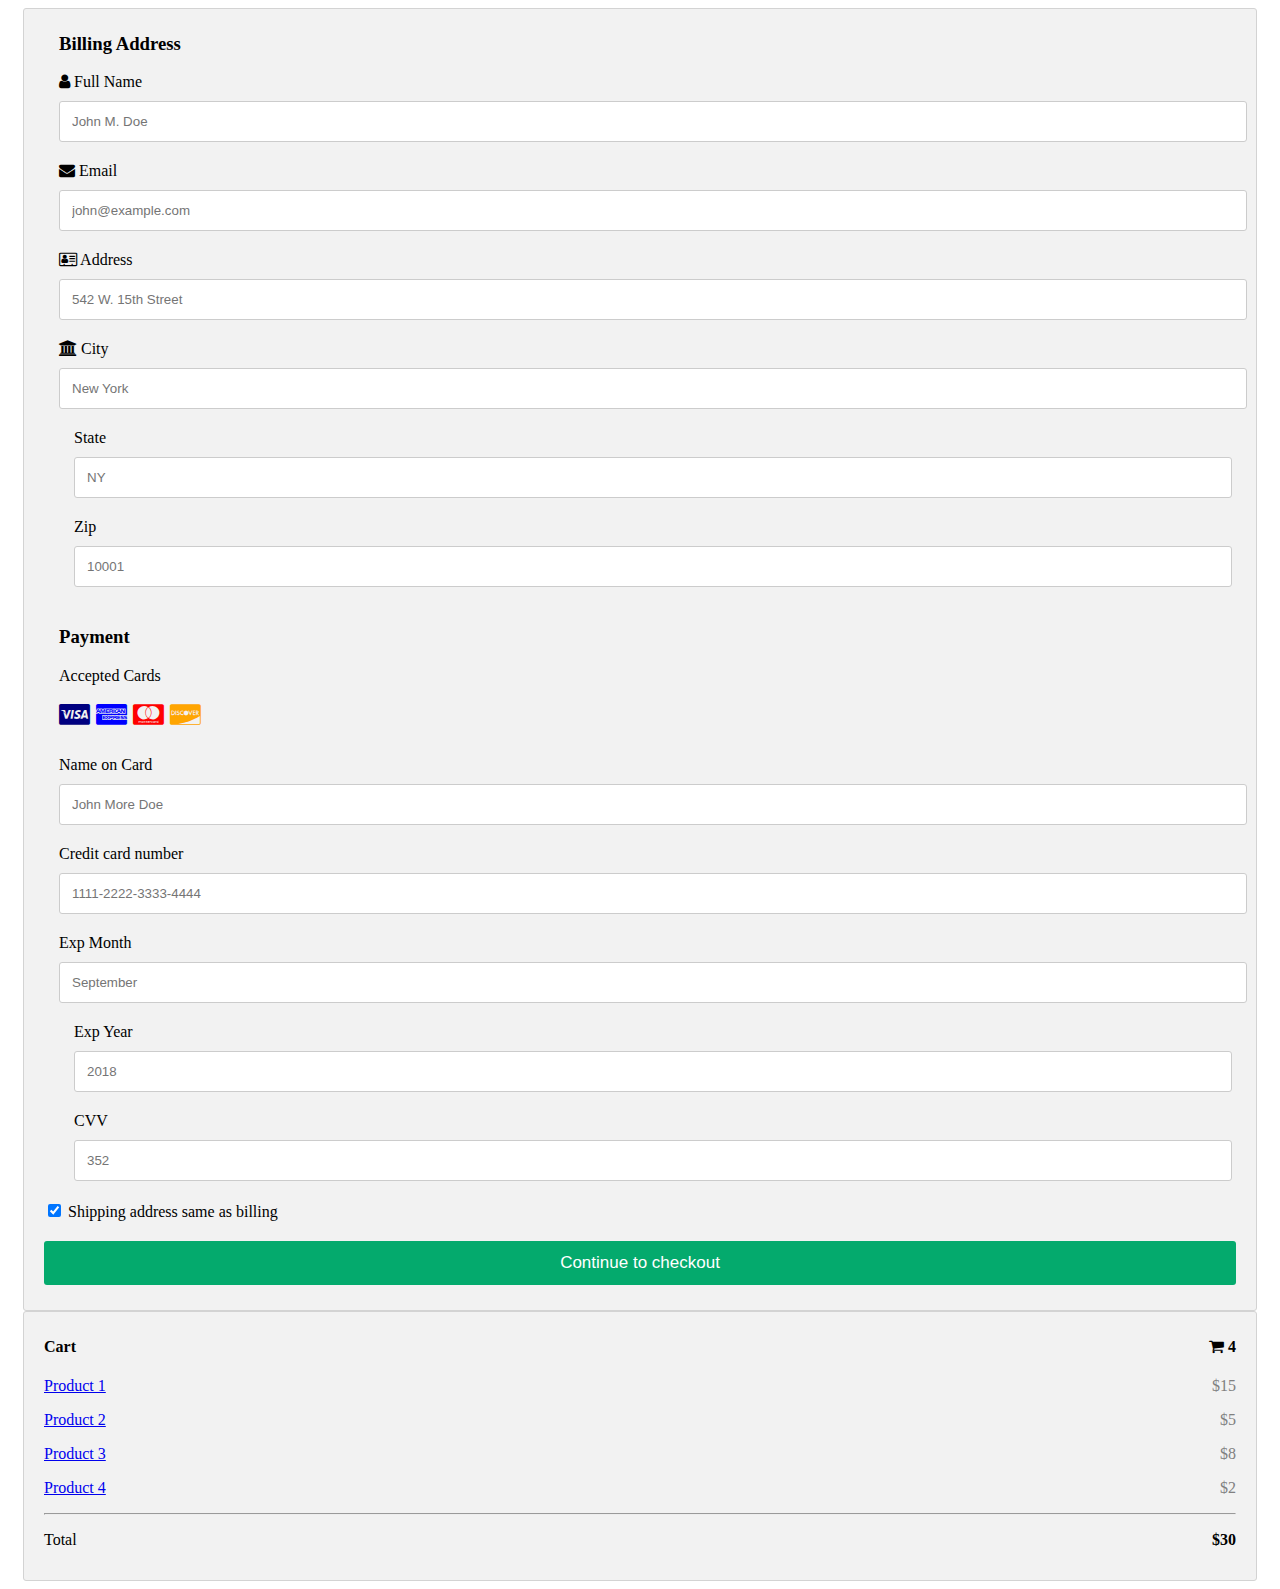
<file: checkout/index.html>
<!DOCTYPE html>
<html lang="en">
  <head>
    <meta name="viewport" content="width=device-width, initial-scale=1">
    <link rel="stylesheet" href="https://cdnjs.cloudflare.com/ajax/libs/font-awesome/4.7.0/css/font-awesome.min.css">
    <link rel="stylesheet" type="text/css" href="style.css">
    <script src="script.js"></script>
    <title>Some relevant title</title>
  </head>
    <body>
    <div class="row">
      <div class="col-75">
        <div class="container">
          <form action="/action_page.php">
          
            <div class="row">
              <div class="col-50">
                <h3>Billing Address</h3>
                <label for="fname"><i class="fa fa-user"></i> Full Name</label>
                <input type="text" id="fname" name="firstname" placeholder="John M. Doe">
                <label for="email"><i class="fa fa-envelope"></i> Email</label>
                <input type="text" id="email" name="email" placeholder="john@example.com">
                <label for="adr"><i class="fa fa-address-card-o"></i> Address</label>
                <input type="text" id="adr" name="address" placeholder="542 W. 15th Street">
                <label for="city"><i class="fa fa-institution"></i> City</label>
                <input type="text" id="city" name="city" placeholder="New York">
    
                <div class="row">
                  <div class="col-50">
                    <label for="state">State</label>
                    <input type="text" id="state" name="state" placeholder="NY">
                  </div>
                  <div class="col-50">
                    <label for="zip">Zip</label>
                    <input type="text" id="zip" name="zip" placeholder="10001">
                  </div>
                </div>
              </div>
    
              <div class="col-50">
                <h3>Payment</h3>
                <label for="fname">Accepted Cards</label>
                <div class="icon-container">
                  <i class="fa fa-cc-visa" style="color:navy;"></i>
                  <i class="fa fa-cc-amex" style="color:blue;"></i>
                  <i class="fa fa-cc-mastercard" style="color:red;"></i>
                  <i class="fa fa-cc-discover" style="color:orange;"></i>
                </div>
                <label for="cname">Name on Card</label>
                <input type="text" id="cname" name="cardname" placeholder="John More Doe">
                <label for="ccnum">Credit card number</label>
                <input type="text" id="ccnum" name="cardnumber" placeholder="1111-2222-3333-4444">
                <label for="expmonth">Exp Month</label>
                <input type="text" id="expmonth" name="expmonth" placeholder="September">
                <div class="row">
                  <div class="col-50">
                    <label for="expyear">Exp Year</label>
                    <input type="text" id="expyear" name="expyear" placeholder="2018">
                  </div>
                  <div class="col-50">
                    <label for="cvv">CVV</label>
                    <input type="text" id="cvv" name="cvv" placeholder="352">
                  </div>
                </div>
              </div>
              
            </div>
            <label>
              <input type="checkbox" checked="checked" name="sameadr"> Shipping address same as billing
            </label>
            <input type="submit" value="Continue to checkout" class="btn">
          </form>
        </div>
      </div>
      <div class="col-25">
        <div class="container">
          <h4>Cart <span class="price" style="color:black"><i class="fa fa-shopping-cart"></i> <b>4</b></span></h4>
          <p><a href="#">Product 1</a> <span class="price">$15</span></p>
          <p><a href="#">Product 2</a> <span class="price">$5</span></p>
          <p><a href="#">Product 3</a> <span class="price">$8</span></p>
          <p><a href="#">Product 4</a> <span class="price">$2</span></p>
          <hr>
          <p>Total <span class="price" style="color:black"><b>$30</b></span></p>
        </div>
      </div>
    </div>
    
    </body>
    </html>
</file>
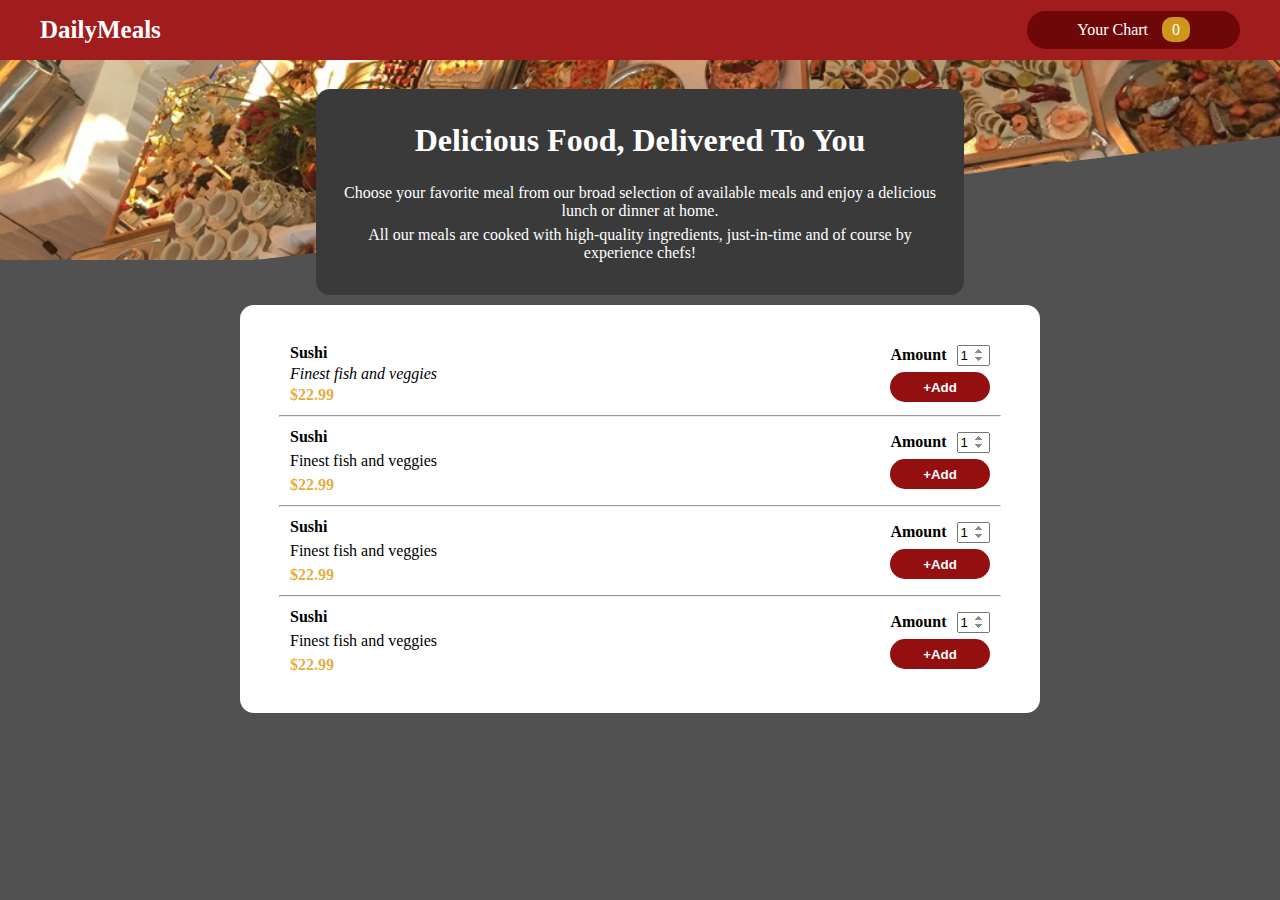
<file: daily workout/index.html>
<!DOCTYPE html>
<html lang="en">
  <head>
    <meta charset="UTF-8" />
    <meta name="viewport" content="width=, initial-scale=1.0" />
    <link rel="stylesheet" href="style.css" />
    <title>Daily Meals</title>
  </head>
  <body>
    <header class="header">
      <div class="headerInside">
        <div class="header__logo">DailyMeals</div>
        <div class="header__chart">Your Chart <span>0</span></div>
      </div>
    </header>
    <img src="./meals.jpg" alt="" />

    <div class="info">
      <h1>Delicious Food, Delivered To You</h1>
      <p>
        Choose your favorite meal from our broad selection of available meals
        and enjoy a delicious lunch or dinner at home.
      </p>
      <p>
        All our meals are cooked with high-quality ingredients, just-in-time and
        of course by experience chefs!
      </p>
    </div>

    <div class="menu">
      <div class="row">
        <div class="left">
          <h4>Sushi</h4>
          <i>Finest fish and veggies</i>
          <p class="price">$22.99</p>
        </div>
        <div class="right">
          <div>
            <label>Amount</label>
            <input type="number" min="1" value="1" />
          </div>
          <div>
            <button class="add-btn">+Add</button>
          </div>
        </div>
      </div>
      <hr />
      <div class="row">
        <div class="left">
          <h4>Sushi</h4>
          <p>Finest fish and veggies</p>
          <p class="price">$22.99</p>
        </div>
        <div class="right">
          <div>
            <label>Amount</label>
            <input type="number" min="1" value="1" />
          </div>
          <div>
            <button class="add-btn">+Add</button>
          </div>
        </div>
      </div>
      <hr />
      <div class="row">
        <div class="left">
          <h4>Sushi</h4>
          <p>Finest fish and veggies</p>
          <p class="price">$22.99</p>
        </div>
        <div class="right">
          <div>
            <label>Amount</label>
            <input type="number" min="1" value="1" />
          </div>
          <div>
            <button class="add-btn">+Add</button>
          </div>
        </div>
      </div>
      <hr />
      <div class="row">
        <div class="left">
          <h4>Sushi</h4>
          <p>Finest fish and veggies</p>
          <p class="price">$22.99</p>
        </div>
        <div class="right">
          <div>
            <label>Amount</label>
            <input type="number" min="1" value="1" />
          </div>
          <div>
            <button class="add-btn">+Add</button>
          </div>
        </div>
      </div>
    </div>
  </body>
</html>
</file>
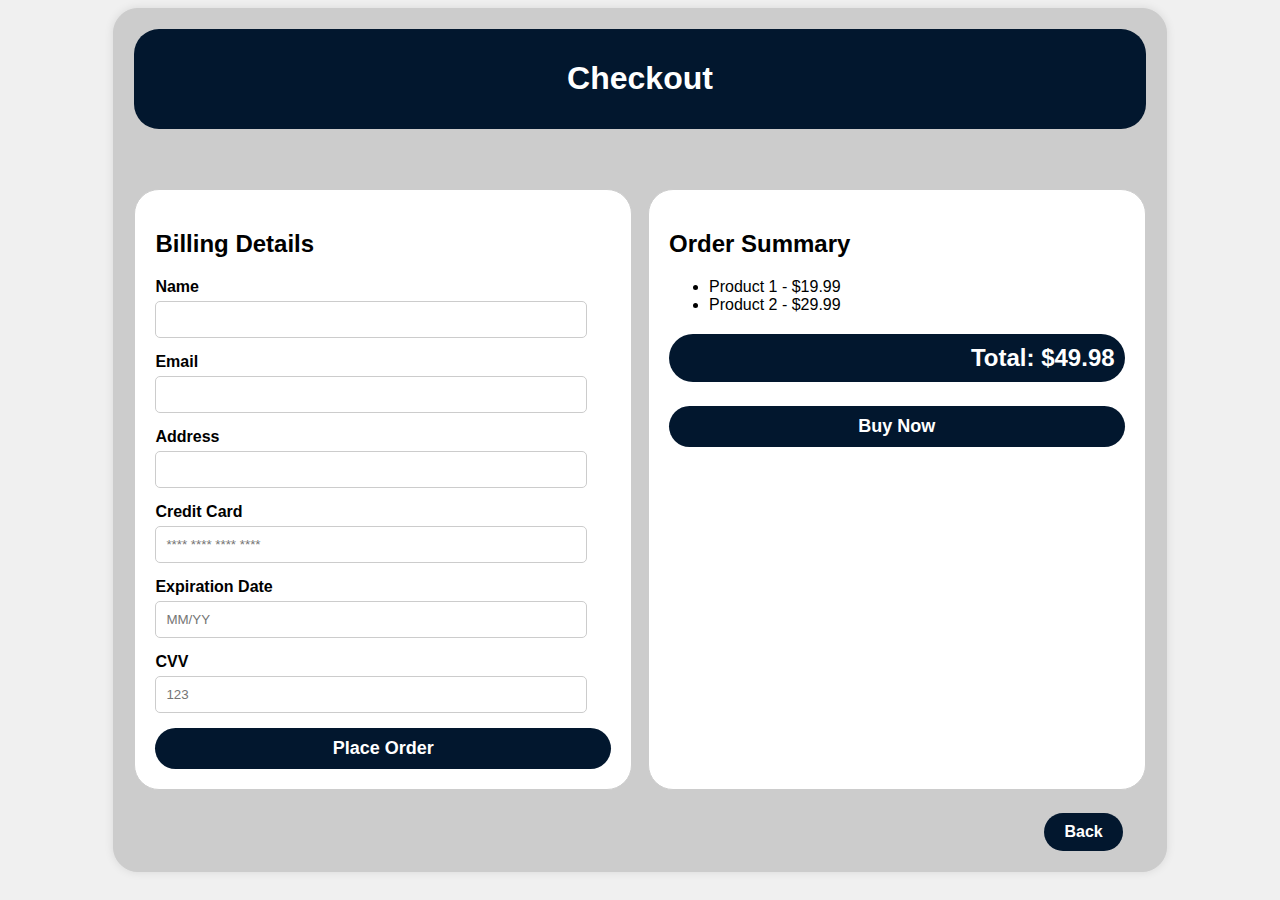
<file: e-ticaret/index.html>
<!DOCTYPE html>
<html lang="en">
<head>
    <meta charset="UTF-8">
    <meta name="viewport" content="width=device-width, initial-scale=1.0">
    <title>Checkout</title>
    <link rel="stylesheet" href="styles.css">
    <script src="script.js"></script>
   
</head>
<body>
    <div class="checkout-container">
        <div class="checkout-header">
            <h1>Checkout</h1>
        </div>
        <div class="checkout-content">
         
            <div class="billing-details">
                <h2>Billing Details</h2>
                <form>
                    <div class="form-group">
                        <label for="name">Name</label>
                        <input type="text" id="name" required>
                    </div>
                    <div class="form-group">
                        <label for="email">Email</label>
                        <input type="email" id="email" required>
                    </div>
                    <div class="form-group">
                        <label for="address">Address</label>
                        <input type="text" id="address" required>
                    </div>
                    <div class="form-group">
                        <label for="card">Credit Card</label>
                        <input type="text" id="card" placeholder="**** **** **** ****" required>
                    </div>
                    <div class="form-group">
                        <label for="exp">Expiration Date</label>
                        <input type="text" id="exp" placeholder="MM/YY" required>
                    </div>
                    
                    <div class="form-group">
                        <label for="cvv">CVV</label>
                        <input type="text" id="cvv" placeholder="123" required>
                    </div>
                    <button type="submit" class="checkout-button">Place Order</button>
                </form>
            </div>

            <div class="order-summary">
                <h2>Order Summary</h2>
                <!-- Display items in the cart -->
                <ul>
                    <li>Product 1 - $19.99</li>
                    <li>Product 2 - $29.99</li>
                    <!-- Add more items here -->
                </ul>
                <p>Total: $49.98</p>
                <button class="buy-now-button">Buy Now</button>
               
            </div>
           
        </div>
        <a href="#" class="back-button">Back</a>
    </div>
    
</body>
</html>
</file>
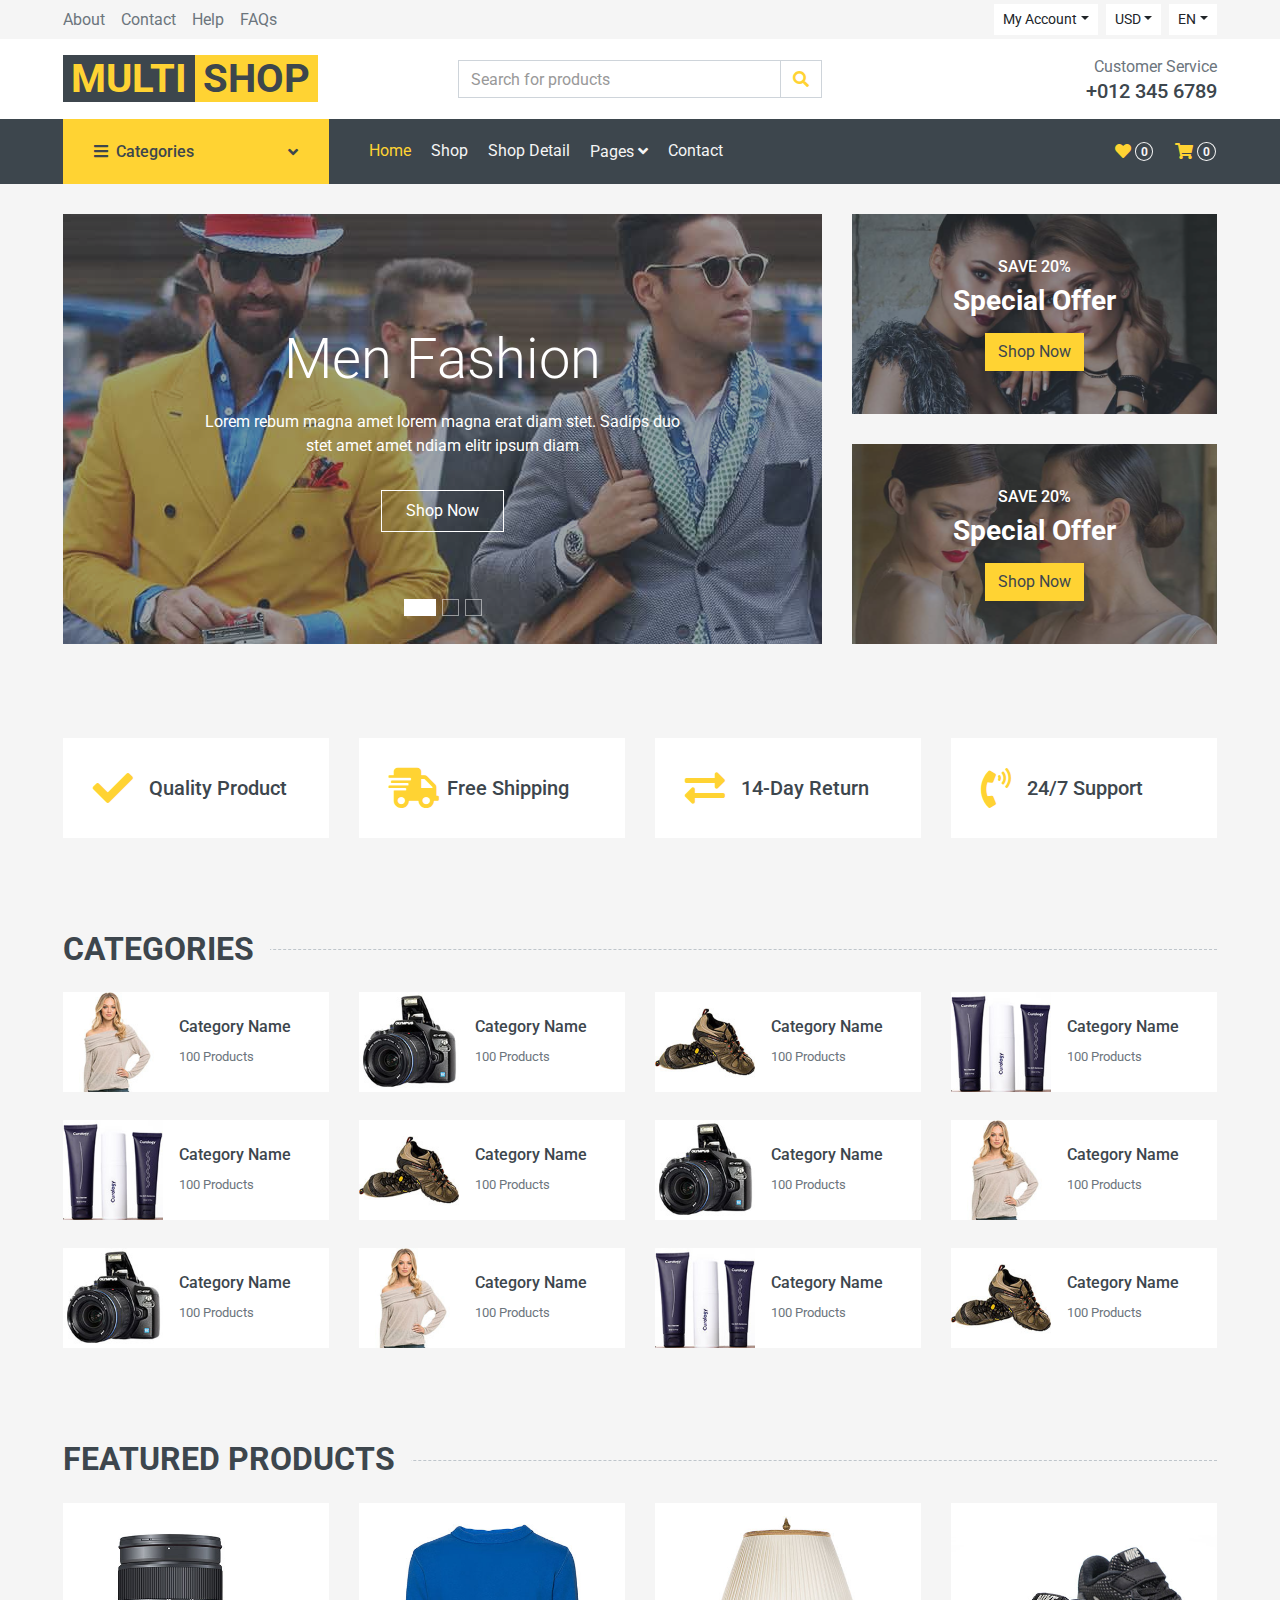
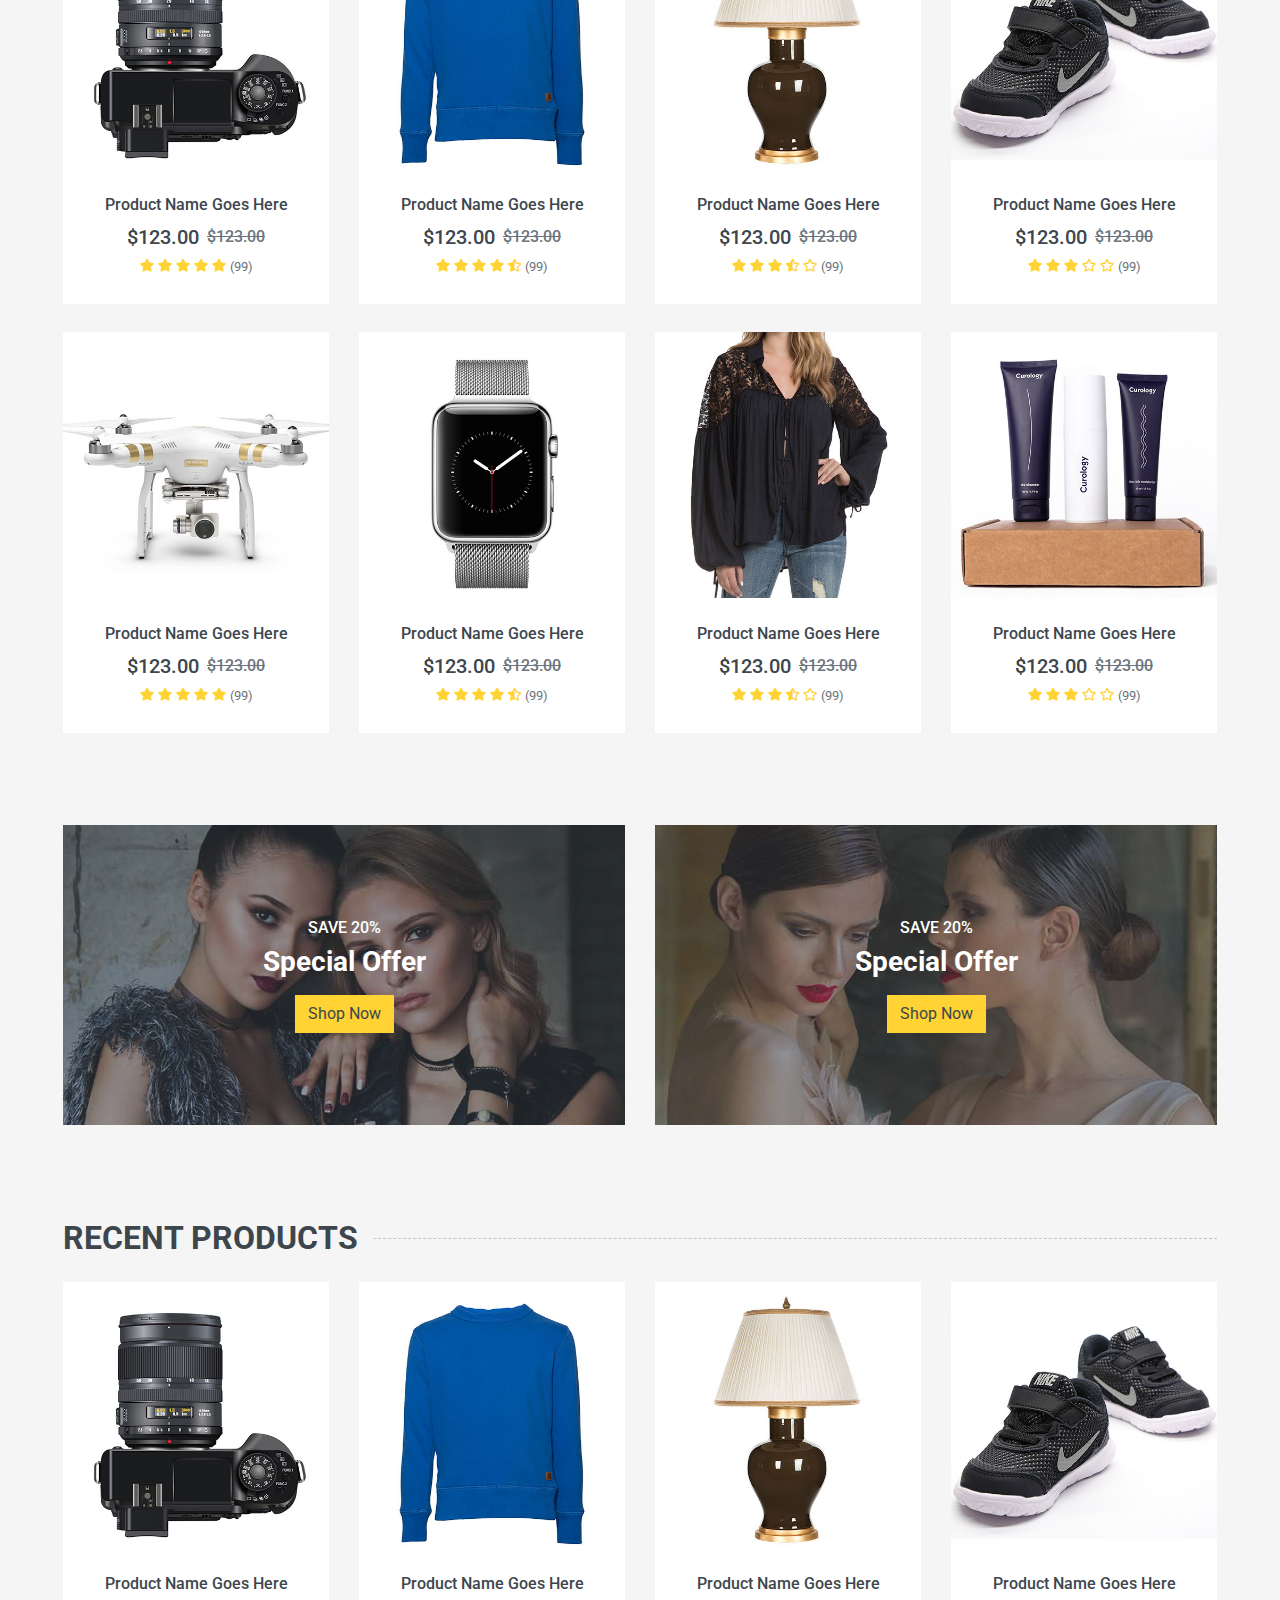
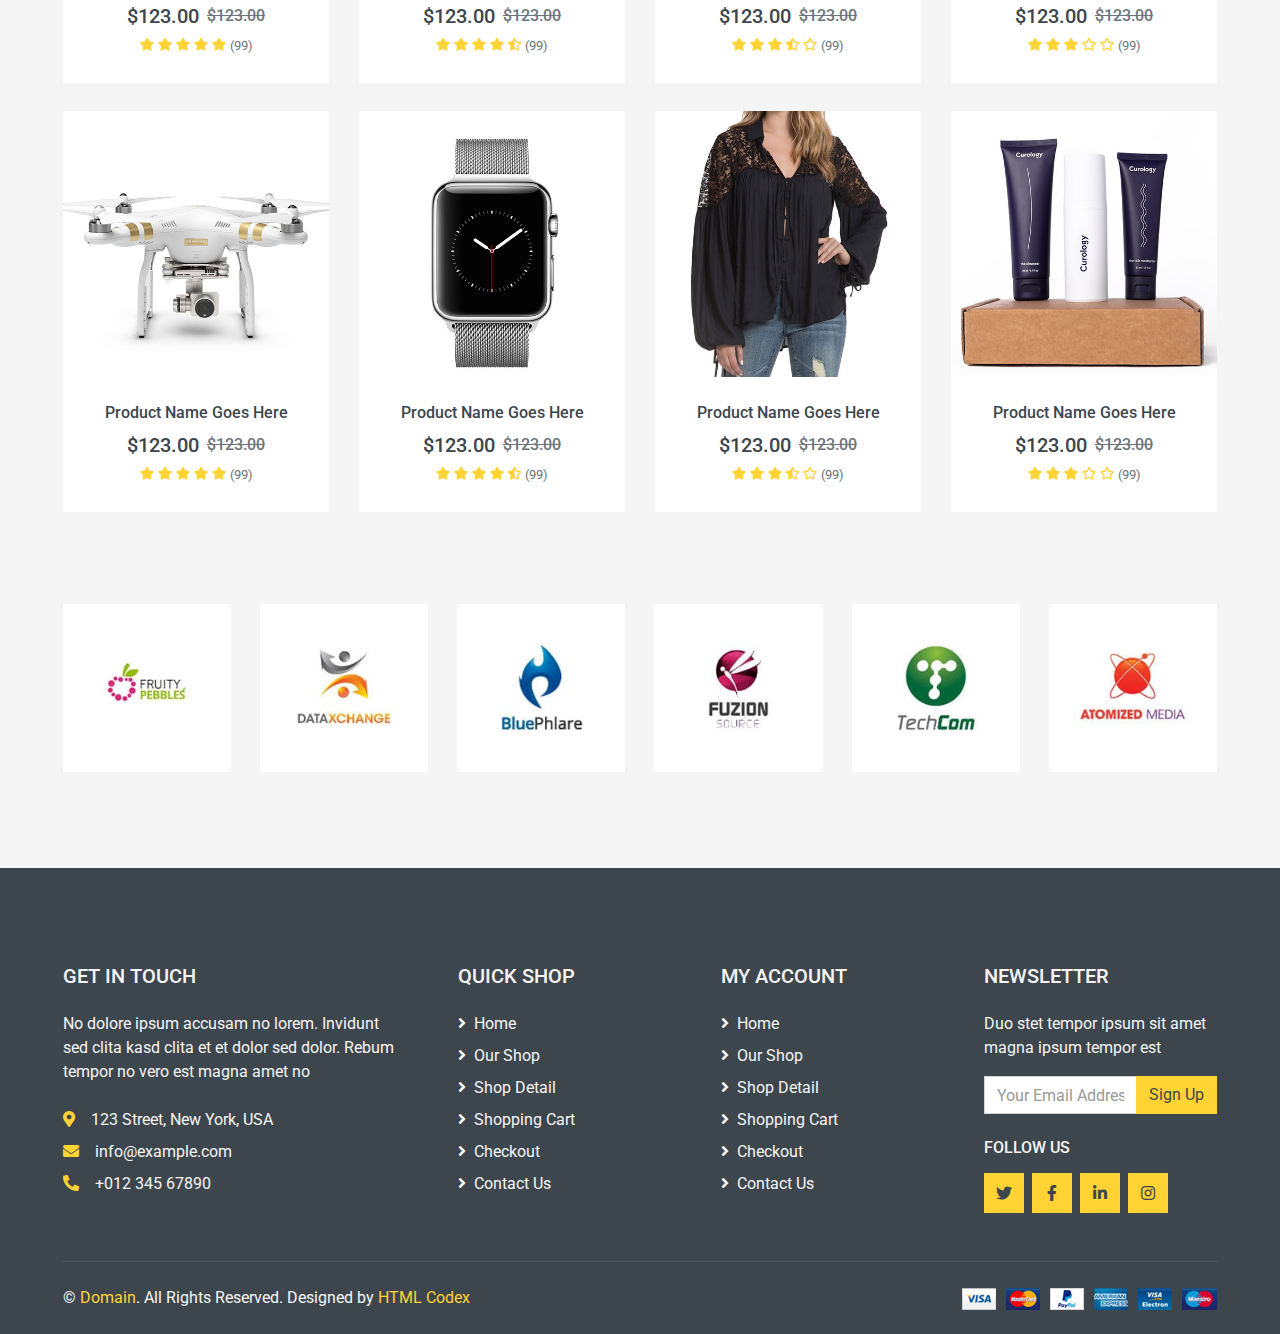
<file: online-shop-website-template/index.html>
<!DOCTYPE html>
<html lang="en">

<head>
    <meta charset="utf-8">
    <title>MultiShop - Online Shop Website Template</title>
    <meta content="width=device-width, initial-scale=1.0" name="viewport">
    <meta content="Free HTML Templates" name="keywords">
    <meta content="Free HTML Templates" name="description">

    <!-- Favicon -->
    <link href="img/favicon.ico" rel="icon">

    <!-- Google Web Fonts -->
    <link rel="preconnect" href="https://fonts.gstatic.com">
    <link href="https://fonts.googleapis.com/css2?family=Roboto:wght@400;500;700&display=swap" rel="stylesheet">  

    <!-- Font Awesome -->
    <link href="https://cdnjs.cloudflare.com/ajax/libs/font-awesome/5.10.0/css/all.min.css" rel="stylesheet">

    <!-- Libraries Stylesheet -->
    <link href="lib/animate/animate.min.css" rel="stylesheet">
    <link href="lib/owlcarousel/assets/owl.carousel.min.css" rel="stylesheet">

    <!-- Customized Bootstrap Stylesheet -->
    <link href="css/style.css" rel="stylesheet">
</head>

<body>
    <!-- Topbar Start -->
    <div class="container-fluid">
        <div class="row bg-secondary py-1 px-xl-5">
            <div class="col-lg-6 d-none d-lg-block">
                <div class="d-inline-flex align-items-center h-100">
                    <a class="text-body mr-3" href="">About</a>
                    <a class="text-body mr-3" href="">Contact</a>
                    <a class="text-body mr-3" href="">Help</a>
                    <a class="text-body mr-3" href="">FAQs</a>
                </div>
            </div>
            <div class="col-lg-6 text-center text-lg-right">
                <div class="d-inline-flex align-items-center">
                    <div class="btn-group">
                        <button type="button" class="btn btn-sm btn-light dropdown-toggle" data-toggle="dropdown">My Account</button>
                        <div class="dropdown-menu dropdown-menu-right">
                            <button class="dropdown-item" type="button">Sign in</button>
                            <button class="dropdown-item" type="button">Sign up</button>
                        </div>
                    </div>
                    <div class="btn-group mx-2">
                        <button type="button" class="btn btn-sm btn-light dropdown-toggle" data-toggle="dropdown">USD</button>
                        <div class="dropdown-menu dropdown-menu-right">
                            <button class="dropdown-item" type="button">EUR</button>
                            <button class="dropdown-item" type="button">GBP</button>
                            <button class="dropdown-item" type="button">CAD</button>
                        </div>
                    </div>
                    <div class="btn-group">
                        <button type="button" class="btn btn-sm btn-light dropdown-toggle" data-toggle="dropdown">EN</button>
                        <div class="dropdown-menu dropdown-menu-right">
                            <button class="dropdown-item" type="button">FR</button>
                            <button class="dropdown-item" type="button">AR</button>
                            <button class="dropdown-item" type="button">RU</button>
                        </div>
                    </div>
                </div>
                <div class="d-inline-flex align-items-center d-block d-lg-none">
                    <a href="" class="btn px-0 ml-2">
                        <i class="fas fa-heart text-dark"></i>
                        <span class="badge text-dark border border-dark rounded-circle" style="padding-bottom: 2px;">0</span>
                    </a>
                    <a href="" class="btn px-0 ml-2">
                        <i class="fas fa-shopping-cart text-dark"></i>
                        <span class="badge text-dark border border-dark rounded-circle" style="padding-bottom: 2px;">0</span>
                    </a>
                </div>
            </div>
        </div>
        <div class="row align-items-center bg-light py-3 px-xl-5 d-none d-lg-flex">
            <div class="col-lg-4">
                <a href="" class="text-decoration-none">
                    <span class="h1 text-uppercase text-primary bg-dark px-2">Multi</span>
                    <span class="h1 text-uppercase text-dark bg-primary px-2 ml-n1">Shop</span>
                </a>
            </div>
            <div class="col-lg-4 col-6 text-left">
                <form action="">
                    <div class="input-group">
                        <input type="text" class="form-control" placeholder="Search for products">
                        <div class="input-group-append">
                            <span class="input-group-text bg-transparent text-primary">
                                <i class="fa fa-search"></i>
                            </span>
                        </div>
                    </div>
                </form>
            </div>
            <div class="col-lg-4 col-6 text-right">
                <p class="m-0">Customer Service</p>
                <h5 class="m-0">+012 345 6789</h5>
            </div>
        </div>
    </div>
    <!-- Topbar End -->


    <!-- Navbar Start -->
    <div class="container-fluid bg-dark mb-30">
        <div class="row px-xl-5">
            <div class="col-lg-3 d-none d-lg-block">
                <a class="btn d-flex align-items-center justify-content-between bg-primary w-100" data-toggle="collapse" href="#navbar-vertical" style="height: 65px; padding: 0 30px;">
                    <h6 class="text-dark m-0"><i class="fa fa-bars mr-2"></i>Categories</h6>
                    <i class="fa fa-angle-down text-dark"></i>
                </a>
                <nav class="collapse position-absolute navbar navbar-vertical navbar-light align-items-start p-0 bg-light" id="navbar-vertical" style="width: calc(100% - 30px); z-index: 999;">
                    <div class="navbar-nav w-100">
                        <div class="nav-item dropdown dropright">
                            <a href="#" class="nav-link dropdown-toggle" data-toggle="dropdown">Dresses <i class="fa fa-angle-right float-right mt-1"></i></a>
                            <div class="dropdown-menu position-absolute rounded-0 border-0 m-0">
                                <a href="" class="dropdown-item">Men's Dresses</a>
                                <a href="" class="dropdown-item">Women's Dresses</a>
                                <a href="" class="dropdown-item">Baby's Dresses</a>
                            </div>
                        </div>
                        <a href="" class="nav-item nav-link">Shirts</a>
                        <a href="" class="nav-item nav-link">Jeans</a>
                        <a href="" class="nav-item nav-link">Swimwear</a>
                        <a href="" class="nav-item nav-link">Sleepwear</a>
                        <a href="" class="nav-item nav-link">Sportswear</a>
                        <a href="" class="nav-item nav-link">Jumpsuits</a>
                        <a href="" class="nav-item nav-link">Blazers</a>
                        <a href="" class="nav-item nav-link">Jackets</a>
                        <a href="" class="nav-item nav-link">Shoes</a>
                    </div>
                </nav>
            </div>
            <div class="col-lg-9">
                <nav class="navbar navbar-expand-lg bg-dark navbar-dark py-3 py-lg-0 px-0">
                    <a href="" class="text-decoration-none d-block d-lg-none">
                        <span class="h1 text-uppercase text-dark bg-light px-2">Multi</span>
                        <span class="h1 text-uppercase text-light bg-primary px-2 ml-n1">Shop</span>
                    </a>
                    <button type="button" class="navbar-toggler" data-toggle="collapse" data-target="#navbarCollapse">
                        <span class="navbar-toggler-icon"></span>
                    </button>
                    <div class="collapse navbar-collapse justify-content-between" id="navbarCollapse">
                        <div class="navbar-nav mr-auto py-0">
                            <a href="index.html" class="nav-item nav-link active">Home</a>
                            <a href="shop.html" class="nav-item nav-link">Shop</a>
                            <a href="detail.html" class="nav-item nav-link">Shop Detail</a>
                            <div class="nav-item dropdown">
                                <a href="#" class="nav-link dropdown-toggle" data-toggle="dropdown">Pages <i class="fa fa-angle-down mt-1"></i></a>
                                <div class="dropdown-menu bg-primary rounded-0 border-0 m-0">
                                    <a href="cart.html" class="dropdown-item">Shopping Cart</a>
                                    <a href="checkout.html" class="dropdown-item">Checkout</a>
                                </div>
                            </div>
                            <a href="contact.html" class="nav-item nav-link">Contact</a>
                        </div>
                        <div class="navbar-nav ml-auto py-0 d-none d-lg-block">
                            <a href="" class="btn px-0">
                                <i class="fas fa-heart text-primary"></i>
                                <span class="badge text-secondary border border-secondary rounded-circle" style="padding-bottom: 2px;">0</span>
                            </a>
                            <a href="" class="btn px-0 ml-3">
                                <i class="fas fa-shopping-cart text-primary"></i>
                                <span class="badge text-secondary border border-secondary rounded-circle" style="padding-bottom: 2px;">0</span>
                            </a>
                        </div>
                    </div>
                </nav>
            </div>
        </div>
    </div>
    <!-- Navbar End -->


    <!-- Carousel Start -->
    <div class="container-fluid mb-3">
        <div class="row px-xl-5">
            <div class="col-lg-8">
                <div id="header-carousel" class="carousel slide carousel-fade mb-30 mb-lg-0" data-ride="carousel">
                    <ol class="carousel-indicators">
                        <li data-target="#header-carousel" data-slide-to="0" class="active"></li>
                        <li data-target="#header-carousel" data-slide-to="1"></li>
                        <li data-target="#header-carousel" data-slide-to="2"></li>
                    </ol>
                    <div class="carousel-inner">
                        <div class="carousel-item position-relative active" style="height: 430px;">
                            <img class="position-absolute w-100 h-100" src="img/carousel-1.jpg" style="object-fit: cover;">
                            <div class="carousel-caption d-flex flex-column align-items-center justify-content-center">
                                <div class="p-3" style="max-width: 700px;">
                                    <h1 class="display-4 text-white mb-3 animate__animated animate__fadeInDown">Men Fashion</h1>
                                    <p class="mx-md-5 px-5 animate__animated animate__bounceIn">Lorem rebum magna amet lorem magna erat diam stet. Sadips duo stet amet amet ndiam elitr ipsum diam</p>
                                    <a class="btn btn-outline-light py-2 px-4 mt-3 animate__animated animate__fadeInUp" href="#">Shop Now</a>
                                </div>
                            </div>
                        </div>
                        <div class="carousel-item position-relative" style="height: 430px;">
                            <img class="position-absolute w-100 h-100" src="img/carousel-2.jpg" style="object-fit: cover;">
                            <div class="carousel-caption d-flex flex-column align-items-center justify-content-center">
                                <div class="p-3" style="max-width: 700px;">
                                    <h1 class="display-4 text-white mb-3 animate__animated animate__fadeInDown">Women Fashion</h1>
                                    <p class="mx-md-5 px-5 animate__animated animate__bounceIn">Lorem rebum magna amet lorem magna erat diam stet. Sadips duo stet amet amet ndiam elitr ipsum diam</p>
                                    <a class="btn btn-outline-light py-2 px-4 mt-3 animate__animated animate__fadeInUp" href="#">Shop Now</a>
                                </div>
                            </div>
                        </div>
                        <div class="carousel-item position-relative" style="height: 430px;">
                            <img class="position-absolute w-100 h-100" src="img/carousel-3.jpg" style="object-fit: cover;">
                            <div class="carousel-caption d-flex flex-column align-items-center justify-content-center">
                                <div class="p-3" style="max-width: 700px;">
                                    <h1 class="display-4 text-white mb-3 animate__animated animate__fadeInDown">Kids Fashion</h1>
                                    <p class="mx-md-5 px-5 animate__animated animate__bounceIn">Lorem rebum magna amet lorem magna erat diam stet. Sadips duo stet amet amet ndiam elitr ipsum diam</p>
                                    <a class="btn btn-outline-light py-2 px-4 mt-3 animate__animated animate__fadeInUp" href="#">Shop Now</a>
                                </div>
                            </div>
                        </div>
                    </div>
                </div>
            </div>
            <div class="col-lg-4">
                <div class="product-offer mb-30" style="height: 200px;">
                    <img class="img-fluid" src="img/offer-1.jpg" alt="">
                    <div class="offer-text">
                        <h6 class="text-white text-uppercase">Save 20%</h6>
                        <h3 class="text-white mb-3">Special Offer</h3>
                        <a href="" class="btn btn-primary">Shop Now</a>
                    </div>
                </div>
                <div class="product-offer mb-30" style="height: 200px;">
                    <img class="img-fluid" src="img/offer-2.jpg" alt="">
                    <div class="offer-text">
                        <h6 class="text-white text-uppercase">Save 20%</h6>
                        <h3 class="text-white mb-3">Special Offer</h3>
                        <a href="" class="btn btn-primary">Shop Now</a>
                    </div>
                </div>
            </div>
        </div>
    </div>
    <!-- Carousel End -->


    <!-- Featured Start -->
    <div class="container-fluid pt-5">
        <div class="row px-xl-5 pb-3">
            <div class="col-lg-3 col-md-6 col-sm-12 pb-1">
                <div class="d-flex align-items-center bg-light mb-4" style="padding: 30px;">
                    <h1 class="fa fa-check text-primary m-0 mr-3"></h1>
                    <h5 class="font-weight-semi-bold m-0">Quality Product</h5>
                </div>
            </div>
            <div class="col-lg-3 col-md-6 col-sm-12 pb-1">
                <div class="d-flex align-items-center bg-light mb-4" style="padding: 30px;">
                    <h1 class="fa fa-shipping-fast text-primary m-0 mr-2"></h1>
                    <h5 class="font-weight-semi-bold m-0">Free Shipping</h5>
                </div>
            </div>
            <div class="col-lg-3 col-md-6 col-sm-12 pb-1">
                <div class="d-flex align-items-center bg-light mb-4" style="padding: 30px;">
                    <h1 class="fas fa-exchange-alt text-primary m-0 mr-3"></h1>
                    <h5 class="font-weight-semi-bold m-0">14-Day Return</h5>
                </div>
            </div>
            <div class="col-lg-3 col-md-6 col-sm-12 pb-1">
                <div class="d-flex align-items-center bg-light mb-4" style="padding: 30px;">
                    <h1 class="fa fa-phone-volume text-primary m-0 mr-3"></h1>
                    <h5 class="font-weight-semi-bold m-0">24/7 Support</h5>
                </div>
            </div>
        </div>
    </div>
    <!-- Featured End -->


    <!-- Categories Start -->
    <div class="container-fluid pt-5">
        <h2 class="section-title position-relative text-uppercase mx-xl-5 mb-4"><span class="bg-secondary pr-3">Categories</span></h2>
        <div class="row px-xl-5 pb-3">
            <div class="col-lg-3 col-md-4 col-sm-6 pb-1">
                <a class="text-decoration-none" href="">
                    <div class="cat-item d-flex align-items-center mb-4">
                        <div class="overflow-hidden" style="width: 100px; height: 100px;">
                            <img class="img-fluid" src="img/cat-1.jpg" alt="">
                        </div>
                        <div class="flex-fill pl-3">
                            <h6>Category Name</h6>
                            <small class="text-body">100 Products</small>
                        </div>
                    </div>
                </a>
            </div>
            <div class="col-lg-3 col-md-4 col-sm-6 pb-1">
                <a class="text-decoration-none" href="">
                    <div class="cat-item img-zoom d-flex align-items-center mb-4">
                        <div class="overflow-hidden" style="width: 100px; height: 100px;">
                            <img class="img-fluid" src="img/cat-2.jpg" alt="">
                        </div>
                        <div class="flex-fill pl-3">
                            <h6>Category Name</h6>
                            <small class="text-body">100 Products</small>
                        </div>
                    </div>
                </a>
            </div>
            <div class="col-lg-3 col-md-4 col-sm-6 pb-1">
                <a class="text-decoration-none" href="">
                    <div class="cat-item img-zoom d-flex align-items-center mb-4">
                        <div class="overflow-hidden" style="width: 100px; height: 100px;">
                            <img class="img-fluid" src="img/cat-3.jpg" alt="">
                        </div>
                        <div class="flex-fill pl-3">
                            <h6>Category Name</h6>
                            <small class="text-body">100 Products</small>
                        </div>
                    </div>
                </a>
            </div>
            <div class="col-lg-3 col-md-4 col-sm-6 pb-1">
                <a class="text-decoration-none" href="">
                    <div class="cat-item img-zoom d-flex align-items-center mb-4">
                        <div class="overflow-hidden" style="width: 100px; height: 100px;">
                            <img class="img-fluid" src="img/cat-4.jpg" alt="">
                        </div>
                        <div class="flex-fill pl-3">
                            <h6>Category Name</h6>
                            <small class="text-body">100 Products</small>
                        </div>
                    </div>
                </a>
            </div>
            <div class="col-lg-3 col-md-4 col-sm-6 pb-1">
                <a class="text-decoration-none" href="">
                    <div class="cat-item img-zoom d-flex align-items-center mb-4">
                        <div class="overflow-hidden" style="width: 100px; height: 100px;">
                            <img class="img-fluid" src="img/cat-4.jpg" alt="">
                        </div>
                        <div class="flex-fill pl-3">
                            <h6>Category Name</h6>
                            <small class="text-body">100 Products</small>
                        </div>
                    </div>
                </a>
            </div>
            <div class="col-lg-3 col-md-4 col-sm-6 pb-1">
                <a class="text-decoration-none" href="">
                    <div class="cat-item img-zoom d-flex align-items-center mb-4">
                        <div class="overflow-hidden" style="width: 100px; height: 100px;">
                            <img class="img-fluid" src="img/cat-3.jpg" alt="">
                        </div>
                        <div class="flex-fill pl-3">
                            <h6>Category Name</h6>
                            <small class="text-body">100 Products</small>
                        </div>
                    </div>
                </a>
            </div>
            <div class="col-lg-3 col-md-4 col-sm-6 pb-1">
                <a class="text-decoration-none" href="">
                    <div class="cat-item img-zoom d-flex align-items-center mb-4">
                        <div class="overflow-hidden" style="width: 100px; height: 100px;">
                            <img class="img-fluid" src="img/cat-2.jpg" alt="">
                        </div>
                        <div class="flex-fill pl-3">
                            <h6>Category Name</h6>
                            <small class="text-body">100 Products</small>
                        </div>
                    </div>
                </a>
            </div>
            <div class="col-lg-3 col-md-4 col-sm-6 pb-1">
                <a class="text-decoration-none" href="">
                    <div class="cat-item img-zoom d-flex align-items-center mb-4">
                        <div class="overflow-hidden" style="width: 100px; height: 100px;">
                            <img class="img-fluid" src="img/cat-1.jpg" alt="">
                        </div>
                        <div class="flex-fill pl-3">
                            <h6>Category Name</h6>
                            <small class="text-body">100 Products</small>
                        </div>
                    </div>
                </a>
            </div>
            <div class="col-lg-3 col-md-4 col-sm-6 pb-1">
                <a class="text-decoration-none" href="">
                    <div class="cat-item img-zoom d-flex align-items-center mb-4">
                        <div class="overflow-hidden" style="width: 100px; height: 100px;">
                            <img class="img-fluid" src="img/cat-2.jpg" alt="">
                        </div>
                        <div class="flex-fill pl-3">
                            <h6>Category Name</h6>
                            <small class="text-body">100 Products</small>
                        </div>
                    </div>
                </a>
            </div>
            <div class="col-lg-3 col-md-4 col-sm-6 pb-1">
                <a class="text-decoration-none" href="">
                    <div class="cat-item img-zoom d-flex align-items-center mb-4">
                        <div class="overflow-hidden" style="width: 100px; height: 100px;">
                            <img class="img-fluid" src="img/cat-1.jpg" alt="">
                        </div>
                        <div class="flex-fill pl-3">
                            <h6>Category Name</h6>
                            <small class="text-body">100 Products</small>
                        </div>
                    </div>
                </a>
            </div>
            <div class="col-lg-3 col-md-4 col-sm-6 pb-1">
                <a class="text-decoration-none" href="">
                    <div class="cat-item img-zoom d-flex align-items-center mb-4">
                        <div class="overflow-hidden" style="width: 100px; height: 100px;">
                            <img class="img-fluid" src="img/cat-4.jpg" alt="">
                        </div>
                        <div class="flex-fill pl-3">
                            <h6>Category Name</h6>
                            <small class="text-body">100 Products</small>
                        </div>
                    </div>
                </a>
            </div>
            <div class="col-lg-3 col-md-4 col-sm-6 pb-1">
                <a class="text-decoration-none" href="">
                    <div class="cat-item img-zoom d-flex align-items-center mb-4">
                        <div class="overflow-hidden" style="width: 100px; height: 100px;">
                            <img class="img-fluid" src="img/cat-3.jpg" alt="">
                        </div>
                        <div class="flex-fill pl-3">
                            <h6>Category Name</h6>
                            <small class="text-body">100 Products</small>
                        </div>
                    </div>
                </a>
            </div>
        </div>
    </div>
    <!-- Categories End -->


    <!-- Products Start -->
    <div class="container-fluid pt-5 pb-3">
        <h2 class="section-title position-relative text-uppercase mx-xl-5 mb-4"><span class="bg-secondary pr-3">Featured Products</span></h2>
        <div class="row px-xl-5">
            <div class="col-lg-3 col-md-4 col-sm-6 pb-1">
                <div class="product-item bg-light mb-4">
                    <div class="product-img position-relative overflow-hidden">
                        <img class="img-fluid w-100" src="img/product-1.jpg" alt="">
                        <div class="product-action">
                            <a class="btn btn-outline-dark btn-square" href=""><i class="fa fa-shopping-cart"></i></a>
                            <a class="btn btn-outline-dark btn-square" href=""><i class="far fa-heart"></i></a>
                            <a class="btn btn-outline-dark btn-square" href=""><i class="fa fa-sync-alt"></i></a>
                            <a class="btn btn-outline-dark btn-square" href=""><i class="fa fa-search"></i></a>
                        </div>
                    </div>
                    <div class="text-center py-4">
                        <a class="h6 text-decoration-none text-truncate" href="">Product Name Goes Here</a>
                        <div class="d-flex align-items-center justify-content-center mt-2">
                            <h5>$123.00</h5><h6 class="text-muted ml-2"><del>$123.00</del></h6>
                        </div>
                        <div class="d-flex align-items-center justify-content-center mb-1">
                            <small class="fa fa-star text-primary mr-1"></small>
                            <small class="fa fa-star text-primary mr-1"></small>
                            <small class="fa fa-star text-primary mr-1"></small>
                            <small class="fa fa-star text-primary mr-1"></small>
                            <small class="fa fa-star text-primary mr-1"></small>
                            <small>(99)</small>
                        </div>
                    </div>
                </div>
            </div>
            <div class="col-lg-3 col-md-4 col-sm-6 pb-1">
                <div class="product-item bg-light mb-4">
                    <div class="product-img position-relative overflow-hidden">
                        <img class="img-fluid w-100" src="img/product-2.jpg" alt="">
                        <div class="product-action">
                            <a class="btn btn-outline-dark btn-square" href=""><i class="fa fa-shopping-cart"></i></a>
                            <a class="btn btn-outline-dark btn-square" href=""><i class="far fa-heart"></i></a>
                            <a class="btn btn-outline-dark btn-square" href=""><i class="fa fa-sync-alt"></i></a>
                            <a class="btn btn-outline-dark btn-square" href=""><i class="fa fa-search"></i></a>
                        </div>
                    </div>
                    <div class="text-center py-4">
                        <a class="h6 text-decoration-none text-truncate" href="">Product Name Goes Here</a>
                        <div class="d-flex align-items-center justify-content-center mt-2">
                            <h5>$123.00</h5><h6 class="text-muted ml-2"><del>$123.00</del></h6>
                        </div>
                        <div class="d-flex align-items-center justify-content-center mb-1">
                            <small class="fa fa-star text-primary mr-1"></small>
                            <small class="fa fa-star text-primary mr-1"></small>
                            <small class="fa fa-star text-primary mr-1"></small>
                            <small class="fa fa-star text-primary mr-1"></small>
                            <small class="fa fa-star-half-alt text-primary mr-1"></small>
                            <small>(99)</small>
                        </div>
                    </div>
                </div>
            </div>
            <div class="col-lg-3 col-md-4 col-sm-6 pb-1">
                <div class="product-item bg-light mb-4">
                    <div class="product-img position-relative overflow-hidden">
                        <img class="img-fluid w-100" src="img/product-3.jpg" alt="">
                        <div class="product-action">
                            <a class="btn btn-outline-dark btn-square" href=""><i class="fa fa-shopping-cart"></i></a>
                            <a class="btn btn-outline-dark btn-square" href=""><i class="far fa-heart"></i></a>
                            <a class="btn btn-outline-dark btn-square" href=""><i class="fa fa-sync-alt"></i></a>
                            <a class="btn btn-outline-dark btn-square" href=""><i class="fa fa-search"></i></a>
                        </div>
                    </div>
                    <div class="text-center py-4">
                        <a class="h6 text-decoration-none text-truncate" href="">Product Name Goes Here</a>
                        <div class="d-flex align-items-center justify-content-center mt-2">
                            <h5>$123.00</h5><h6 class="text-muted ml-2"><del>$123.00</del></h6>
                        </div>
                        <div class="d-flex align-items-center justify-content-center mb-1">
                            <small class="fa fa-star text-primary mr-1"></small>
                            <small class="fa fa-star text-primary mr-1"></small>
                            <small class="fa fa-star text-primary mr-1"></small>
                            <small class="fa fa-star-half-alt text-primary mr-1"></small>
                            <small class="far fa-star text-primary mr-1"></small>
                            <small>(99)</small>
                        </div>
                    </div>
                </div>
            </div>
            <div class="col-lg-3 col-md-4 col-sm-6 pb-1">
                <div class="product-item bg-light mb-4">
                    <div class="product-img position-relative overflow-hidden">
                        <img class="img-fluid w-100" src="img/product-4.jpg" alt="">
                        <div class="product-action">
                            <a class="btn btn-outline-dark btn-square" href=""><i class="fa fa-shopping-cart"></i></a>
                            <a class="btn btn-outline-dark btn-square" href=""><i class="far fa-heart"></i></a>
                            <a class="btn btn-outline-dark btn-square" href=""><i class="fa fa-sync-alt"></i></a>
                            <a class="btn btn-outline-dark btn-square" href=""><i class="fa fa-search"></i></a>
                        </div>
                    </div>
                    <div class="text-center py-4">
                        <a class="h6 text-decoration-none text-truncate" href="">Product Name Goes Here</a>
                        <div class="d-flex align-items-center justify-content-center mt-2">
                            <h5>$123.00</h5><h6 class="text-muted ml-2"><del>$123.00</del></h6>
                        </div>
                        <div class="d-flex align-items-center justify-content-center mb-1">
                            <small class="fa fa-star text-primary mr-1"></small>
                            <small class="fa fa-star text-primary mr-1"></small>
                            <small class="fa fa-star text-primary mr-1"></small>
                            <small class="far fa-star text-primary mr-1"></small>
                            <small class="far fa-star text-primary mr-1"></small>
                            <small>(99)</small>
                        </div>
                    </div>
                </div>
            </div>
            <div class="col-lg-3 col-md-4 col-sm-6 pb-1">
                <div class="product-item bg-light mb-4">
                    <div class="product-img position-relative overflow-hidden">
                        <img class="img-fluid w-100" src="img/product-5.jpg" alt="">
                        <div class="product-action">
                            <a class="btn btn-outline-dark btn-square" href=""><i class="fa fa-shopping-cart"></i></a>
                            <a class="btn btn-outline-dark btn-square" href=""><i class="far fa-heart"></i></a>
                            <a class="btn btn-outline-dark btn-square" href=""><i class="fa fa-sync-alt"></i></a>
                            <a class="btn btn-outline-dark btn-square" href=""><i class="fa fa-search"></i></a>
                        </div>
                    </div>
                    <div class="text-center py-4">
                        <a class="h6 text-decoration-none text-truncate" href="">Product Name Goes Here</a>
                        <div class="d-flex align-items-center justify-content-center mt-2">
                            <h5>$123.00</h5><h6 class="text-muted ml-2"><del>$123.00</del></h6>
                        </div>
                        <div class="d-flex align-items-center justify-content-center mb-1">
                            <small class="fa fa-star text-primary mr-1"></small>
                            <small class="fa fa-star text-primary mr-1"></small>
                            <small class="fa fa-star text-primary mr-1"></small>
                            <small class="fa fa-star text-primary mr-1"></small>
                            <small class="fa fa-star text-primary mr-1"></small>
                            <small>(99)</small>
                        </div>
                    </div>
                </div>
            </div>
            <div class="col-lg-3 col-md-4 col-sm-6 pb-1">
                <div class="product-item bg-light mb-4">
                    <div class="product-img position-relative overflow-hidden">
                        <img class="img-fluid w-100" src="img/product-6.jpg" alt="">
                        <div class="product-action">
                            <a class="btn btn-outline-dark btn-square" href=""><i class="fa fa-shopping-cart"></i></a>
                            <a class="btn btn-outline-dark btn-square" href=""><i class="far fa-heart"></i></a>
                            <a class="btn btn-outline-dark btn-square" href=""><i class="fa fa-sync-alt"></i></a>
                            <a class="btn btn-outline-dark btn-square" href=""><i class="fa fa-search"></i></a>
                        </div>
                    </div>
                    <div class="text-center py-4">
                        <a class="h6 text-decoration-none text-truncate" href="">Product Name Goes Here</a>
                        <div class="d-flex align-items-center justify-content-center mt-2">
                            <h5>$123.00</h5><h6 class="text-muted ml-2"><del>$123.00</del></h6>
                        </div>
                        <div class="d-flex align-items-center justify-content-center mb-1">
                            <small class="fa fa-star text-primary mr-1"></small>
                            <small class="fa fa-star text-primary mr-1"></small>
                            <small class="fa fa-star text-primary mr-1"></small>
                            <small class="fa fa-star text-primary mr-1"></small>
                            <small class="fa fa-star-half-alt text-primary mr-1"></small>
                            <small>(99)</small>
                        </div>
                    </div>
                </div>
            </div>
            <div class="col-lg-3 col-md-4 col-sm-6 pb-1">
                <div class="product-item bg-light mb-4">
                    <div class="product-img position-relative overflow-hidden">
                        <img class="img-fluid w-100" src="img/product-7.jpg" alt="">
                        <div class="product-action">
                            <a class="btn btn-outline-dark btn-square" href=""><i class="fa fa-shopping-cart"></i></a>
                            <a class="btn btn-outline-dark btn-square" href=""><i class="far fa-heart"></i></a>
                            <a class="btn btn-outline-dark btn-square" href=""><i class="fa fa-sync-alt"></i></a>
                            <a class="btn btn-outline-dark btn-square" href=""><i class="fa fa-search"></i></a>
                        </div>
                    </div>
                    <div class="text-center py-4">
                        <a class="h6 text-decoration-none text-truncate" href="">Product Name Goes Here</a>
                        <div class="d-flex align-items-center justify-content-center mt-2">
                            <h5>$123.00</h5><h6 class="text-muted ml-2"><del>$123.00</del></h6>
                        </div>
                        <div class="d-flex align-items-center justify-content-center mb-1">
                            <small class="fa fa-star text-primary mr-1"></small>
                            <small class="fa fa-star text-primary mr-1"></small>
                            <small class="fa fa-star text-primary mr-1"></small>
                            <small class="fa fa-star-half-alt text-primary mr-1"></small>
                            <small class="far fa-star text-primary mr-1"></small>
                            <small>(99)</small>
                        </div>
                    </div>
                </div>
            </div>
            <div class="col-lg-3 col-md-4 col-sm-6 pb-1">
                <div class="product-item bg-light mb-4">
                    <div class="product-img position-relative overflow-hidden">
                        <img class="img-fluid w-100" src="img/product-8.jpg" alt="">
                        <div class="product-action">
                            <a class="btn btn-outline-dark btn-square" href=""><i class="fa fa-shopping-cart"></i></a>
                            <a class="btn btn-outline-dark btn-square" href=""><i class="far fa-heart"></i></a>
                            <a class="btn btn-outline-dark btn-square" href=""><i class="fa fa-sync-alt"></i></a>
                            <a class="btn btn-outline-dark btn-square" href=""><i class="fa fa-search"></i></a>
                        </div>
                    </div>
                    <div class="text-center py-4">
                        <a class="h6 text-decoration-none text-truncate" href="">Product Name Goes Here</a>
                        <div class="d-flex align-items-center justify-content-center mt-2">
                            <h5>$123.00</h5><h6 class="text-muted ml-2"><del>$123.00</del></h6>
                        </div>
                        <div class="d-flex align-items-center justify-content-center mb-1">
                            <small class="fa fa-star text-primary mr-1"></small>
                            <small class="fa fa-star text-primary mr-1"></small>
                            <small class="fa fa-star text-primary mr-1"></small>
                            <small class="far fa-star text-primary mr-1"></small>
                            <small class="far fa-star text-primary mr-1"></small>
                            <small>(99)</small>
                        </div>
                    </div>
                </div>
            </div>
        </div>
    </div>
    <!-- Products End -->


    <!-- Offer Start -->
    <div class="container-fluid pt-5 pb-3">
        <div class="row px-xl-5">
            <div class="col-md-6">
                <div class="product-offer mb-30" style="height: 300px;">
                    <img class="img-fluid" src="img/offer-1.jpg" alt="">
                    <div class="offer-text">
                        <h6 class="text-white text-uppercase">Save 20%</h6>
                        <h3 class="text-white mb-3">Special Offer</h3>
                        <a href="" class="btn btn-primary">Shop Now</a>
                    </div>
                </div>
            </div>
            <div class="col-md-6">
                <div class="product-offer mb-30" style="height: 300px;">
                    <img class="img-fluid" src="img/offer-2.jpg" alt="">
                    <div class="offer-text">
                        <h6 class="text-white text-uppercase">Save 20%</h6>
                        <h3 class="text-white mb-3">Special Offer</h3>
                        <a href="" class="btn btn-primary">Shop Now</a>
                    </div>
                </div>
            </div>
        </div>
    </div>
    <!-- Offer End -->


    <!-- Products Start -->
    <div class="container-fluid pt-5 pb-3">
        <h2 class="section-title position-relative text-uppercase mx-xl-5 mb-4"><span class="bg-secondary pr-3">Recent Products</span></h2>
        <div class="row px-xl-5">
            <div class="col-lg-3 col-md-4 col-sm-6 pb-1">
                <div class="product-item bg-light mb-4">
                    <div class="product-img position-relative overflow-hidden">
                        <img class="img-fluid w-100" src="img/product-1.jpg" alt="">
                        <div class="product-action">
                            <a class="btn btn-outline-dark btn-square" href=""><i class="fa fa-shopping-cart"></i></a>
                            <a class="btn btn-outline-dark btn-square" href=""><i class="far fa-heart"></i></a>
                            <a class="btn btn-outline-dark btn-square" href=""><i class="fa fa-sync-alt"></i></a>
                            <a class="btn btn-outline-dark btn-square" href=""><i class="fa fa-search"></i></a>
                        </div>
                    </div>
                    <div class="text-center py-4">
                        <a class="h6 text-decoration-none text-truncate" href="">Product Name Goes Here</a>
                        <div class="d-flex align-items-center justify-content-center mt-2">
                            <h5>$123.00</h5><h6 class="text-muted ml-2"><del>$123.00</del></h6>
                        </div>
                        <div class="d-flex align-items-center justify-content-center mb-1">
                            <small class="fa fa-star text-primary mr-1"></small>
                            <small class="fa fa-star text-primary mr-1"></small>
                            <small class="fa fa-star text-primary mr-1"></small>
                            <small class="fa fa-star text-primary mr-1"></small>
                            <small class="fa fa-star text-primary mr-1"></small>
                            <small>(99)</small>
                        </div>
                    </div>
                </div>
            </div>
            <div class="col-lg-3 col-md-4 col-sm-6 pb-1">
                <div class="product-item bg-light mb-4">
                    <div class="product-img position-relative overflow-hidden">
                        <img class="img-fluid w-100" src="img/product-2.jpg" alt="">
                        <div class="product-action">
                            <a class="btn btn-outline-dark btn-square" href=""><i class="fa fa-shopping-cart"></i></a>
                            <a class="btn btn-outline-dark btn-square" href=""><i class="far fa-heart"></i></a>
                            <a class="btn btn-outline-dark btn-square" href=""><i class="fa fa-sync-alt"></i></a>
                            <a class="btn btn-outline-dark btn-square" href=""><i class="fa fa-search"></i></a>
                        </div>
                    </div>
                    <div class="text-center py-4">
                        <a class="h6 text-decoration-none text-truncate" href="">Product Name Goes Here</a>
                        <div class="d-flex align-items-center justify-content-center mt-2">
                            <h5>$123.00</h5><h6 class="text-muted ml-2"><del>$123.00</del></h6>
                        </div>
                        <div class="d-flex align-items-center justify-content-center mb-1">
                            <small class="fa fa-star text-primary mr-1"></small>
                            <small class="fa fa-star text-primary mr-1"></small>
                            <small class="fa fa-star text-primary mr-1"></small>
                            <small class="fa fa-star text-primary mr-1"></small>
                            <small class="fa fa-star-half-alt text-primary mr-1"></small>
                            <small>(99)</small>
                        </div>
                    </div>
                </div>
            </div>
            <div class="col-lg-3 col-md-4 col-sm-6 pb-1">
                <div class="product-item bg-light mb-4">
                    <div class="product-img position-relative overflow-hidden">
                        <img class="img-fluid w-100" src="img/product-3.jpg" alt="">
                        <div class="product-action">
                            <a class="btn btn-outline-dark btn-square" href=""><i class="fa fa-shopping-cart"></i></a>
                            <a class="btn btn-outline-dark btn-square" href=""><i class="far fa-heart"></i></a>
                            <a class="btn btn-outline-dark btn-square" href=""><i class="fa fa-sync-alt"></i></a>
                            <a class="btn btn-outline-dark btn-square" href=""><i class="fa fa-search"></i></a>
                        </div>
                    </div>
                    <div class="text-center py-4">
                        <a class="h6 text-decoration-none text-truncate" href="">Product Name Goes Here</a>
                        <div class="d-flex align-items-center justify-content-center mt-2">
                            <h5>$123.00</h5><h6 class="text-muted ml-2"><del>$123.00</del></h6>
                        </div>
                        <div class="d-flex align-items-center justify-content-center mb-1">
                            <small class="fa fa-star text-primary mr-1"></small>
                            <small class="fa fa-star text-primary mr-1"></small>
                            <small class="fa fa-star text-primary mr-1"></small>
                            <small class="fa fa-star-half-alt text-primary mr-1"></small>
                            <small class="far fa-star text-primary mr-1"></small>
                            <small>(99)</small>
                        </div>
                    </div>
                </div>
            </div>
            <div class="col-lg-3 col-md-4 col-sm-6 pb-1">
                <div class="product-item bg-light mb-4">
                    <div class="product-img position-relative overflow-hidden">
                        <img class="img-fluid w-100" src="img/product-4.jpg" alt="">
                        <div class="product-action">
                            <a class="btn btn-outline-dark btn-square" href=""><i class="fa fa-shopping-cart"></i></a>
                            <a class="btn btn-outline-dark btn-square" href=""><i class="far fa-heart"></i></a>
                            <a class="btn btn-outline-dark btn-square" href=""><i class="fa fa-sync-alt"></i></a>
                            <a class="btn btn-outline-dark btn-square" href=""><i class="fa fa-search"></i></a>
                        </div>
                    </div>
                    <div class="text-center py-4">
                        <a class="h6 text-decoration-none text-truncate" href="">Product Name Goes Here</a>
                        <div class="d-flex align-items-center justify-content-center mt-2">
                            <h5>$123.00</h5><h6 class="text-muted ml-2"><del>$123.00</del></h6>
                        </div>
                        <div class="d-flex align-items-center justify-content-center mb-1">
                            <small class="fa fa-star text-primary mr-1"></small>
                            <small class="fa fa-star text-primary mr-1"></small>
                            <small class="fa fa-star text-primary mr-1"></small>
                            <small class="far fa-star text-primary mr-1"></small>
                            <small class="far fa-star text-primary mr-1"></small>
                            <small>(99)</small>
                        </div>
                    </div>
                </div>
            </div>
            <div class="col-lg-3 col-md-4 col-sm-6 pb-1">
                <div class="product-item bg-light mb-4">
                    <div class="product-img position-relative overflow-hidden">
                        <img class="img-fluid w-100" src="img/product-5.jpg" alt="">
                        <div class="product-action">
                            <a class="btn btn-outline-dark btn-square" href=""><i class="fa fa-shopping-cart"></i></a>
                            <a class="btn btn-outline-dark btn-square" href=""><i class="far fa-heart"></i></a>
                            <a class="btn btn-outline-dark btn-square" href=""><i class="fa fa-sync-alt"></i></a>
                            <a class="btn btn-outline-dark btn-square" href=""><i class="fa fa-search"></i></a>
                        </div>
                    </div>
                    <div class="text-center py-4">
                        <a class="h6 text-decoration-none text-truncate" href="">Product Name Goes Here</a>
                        <div class="d-flex align-items-center justify-content-center mt-2">
                            <h5>$123.00</h5><h6 class="text-muted ml-2"><del>$123.00</del></h6>
                        </div>
                        <div class="d-flex align-items-center justify-content-center mb-1">
                            <small class="fa fa-star text-primary mr-1"></small>
                            <small class="fa fa-star text-primary mr-1"></small>
                            <small class="fa fa-star text-primary mr-1"></small>
                            <small class="fa fa-star text-primary mr-1"></small>
                            <small class="fa fa-star text-primary mr-1"></small>
                            <small>(99)</small>
                        </div>
                    </div>
                </div>
            </div>
            <div class="col-lg-3 col-md-4 col-sm-6 pb-1">
                <div class="product-item bg-light mb-4">
                    <div class="product-img position-relative overflow-hidden">
                        <img class="img-fluid w-100" src="img/product-6.jpg" alt="">
                        <div class="product-action">
                            <a class="btn btn-outline-dark btn-square" href=""><i class="fa fa-shopping-cart"></i></a>
                            <a class="btn btn-outline-dark btn-square" href=""><i class="far fa-heart"></i></a>
                            <a class="btn btn-outline-dark btn-square" href=""><i class="fa fa-sync-alt"></i></a>
                            <a class="btn btn-outline-dark btn-square" href=""><i class="fa fa-search"></i></a>
                        </div>
                    </div>
                    <div class="text-center py-4">
                        <a class="h6 text-decoration-none text-truncate" href="">Product Name Goes Here</a>
                        <div class="d-flex align-items-center justify-content-center mt-2">
                            <h5>$123.00</h5><h6 class="text-muted ml-2"><del>$123.00</del></h6>
                        </div>
                        <div class="d-flex align-items-center justify-content-center mb-1">
                            <small class="fa fa-star text-primary mr-1"></small>
                            <small class="fa fa-star text-primary mr-1"></small>
                            <small class="fa fa-star text-primary mr-1"></small>
                            <small class="fa fa-star text-primary mr-1"></small>
                            <small class="fa fa-star-half-alt text-primary mr-1"></small>
                            <small>(99)</small>
                        </div>
                    </div>
                </div>
            </div>
            <div class="col-lg-3 col-md-4 col-sm-6 pb-1">
                <div class="product-item bg-light mb-4">
                    <div class="product-img position-relative overflow-hidden">
                        <img class="img-fluid w-100" src="img/product-7.jpg" alt="">
                        <div class="product-action">
                            <a class="btn btn-outline-dark btn-square" href=""><i class="fa fa-shopping-cart"></i></a>
                            <a class="btn btn-outline-dark btn-square" href=""><i class="far fa-heart"></i></a>
                            <a class="btn btn-outline-dark btn-square" href=""><i class="fa fa-sync-alt"></i></a>
                            <a class="btn btn-outline-dark btn-square" href=""><i class="fa fa-search"></i></a>
                        </div>
                    </div>
                    <div class="text-center py-4">
                        <a class="h6 text-decoration-none text-truncate" href="">Product Name Goes Here</a>
                        <div class="d-flex align-items-center justify-content-center mt-2">
                            <h5>$123.00</h5><h6 class="text-muted ml-2"><del>$123.00</del></h6>
                        </div>
                        <div class="d-flex align-items-center justify-content-center mb-1">
                            <small class="fa fa-star text-primary mr-1"></small>
                            <small class="fa fa-star text-primary mr-1"></small>
                            <small class="fa fa-star text-primary mr-1"></small>
                            <small class="fa fa-star-half-alt text-primary mr-1"></small>
                            <small class="far fa-star text-primary mr-1"></small>
                            <small>(99)</small>
                        </div>
                    </div>
                </div>
            </div>
            <div class="col-lg-3 col-md-4 col-sm-6 pb-1">
                <div class="product-item bg-light mb-4">
                    <div class="product-img position-relative overflow-hidden">
                        <img class="img-fluid w-100" src="img/product-8.jpg" alt="">
                        <div class="product-action">
                            <a class="btn btn-outline-dark btn-square" href=""><i class="fa fa-shopping-cart"></i></a>
                            <a class="btn btn-outline-dark btn-square" href=""><i class="far fa-heart"></i></a>
                            <a class="btn btn-outline-dark btn-square" href=""><i class="fa fa-sync-alt"></i></a>
                            <a class="btn btn-outline-dark btn-square" href=""><i class="fa fa-search"></i></a>
                        </div>
                    </div>
                    <div class="text-center py-4">
                        <a class="h6 text-decoration-none text-truncate" href="">Product Name Goes Here</a>
                        <div class="d-flex align-items-center justify-content-center mt-2">
                            <h5>$123.00</h5><h6 class="text-muted ml-2"><del>$123.00</del></h6>
                        </div>
                        <div class="d-flex align-items-center justify-content-center mb-1">
                            <small class="fa fa-star text-primary mr-1"></small>
                            <small class="fa fa-star text-primary mr-1"></small>
                            <small class="fa fa-star text-primary mr-1"></small>
                            <small class="far fa-star text-primary mr-1"></small>
                            <small class="far fa-star text-primary mr-1"></small>
                            <small>(99)</small>
                        </div>
                    </div>
                </div>
            </div>
        </div>
    </div>
    <!-- Products End -->


    <!-- Vendor Start -->
    <div class="container-fluid py-5">
        <div class="row px-xl-5">
            <div class="col">
                <div class="owl-carousel vendor-carousel">
                    <div class="bg-light p-4">
                        <img src="img/vendor-1.jpg" alt="">
                    </div>
                    <div class="bg-light p-4">
                        <img src="img/vendor-2.jpg" alt="">
                    </div>
                    <div class="bg-light p-4">
                        <img src="img/vendor-3.jpg" alt="">
                    </div>
                    <div class="bg-light p-4">
                        <img src="img/vendor-4.jpg" alt="">
                    </div>
                    <div class="bg-light p-4">
                        <img src="img/vendor-5.jpg" alt="">
                    </div>
                    <div class="bg-light p-4">
                        <img src="img/vendor-6.jpg" alt="">
                    </div>
                    <div class="bg-light p-4">
                        <img src="img/vendor-7.jpg" alt="">
                    </div>
                    <div class="bg-light p-4">
                        <img src="img/vendor-8.jpg" alt="">
                    </div>
                </div>
            </div>
        </div>
    </div>
    <!-- Vendor End -->


    <!-- Footer Start -->
    <div class="container-fluid bg-dark text-secondary mt-5 pt-5">
        <div class="row px-xl-5 pt-5">
            <div class="col-lg-4 col-md-12 mb-5 pr-3 pr-xl-5">
                <h5 class="text-secondary text-uppercase mb-4">Get In Touch</h5>
                <p class="mb-4">No dolore ipsum accusam no lorem. Invidunt sed clita kasd clita et et dolor sed dolor. Rebum tempor no vero est magna amet no</p>
                <p class="mb-2"><i class="fa fa-map-marker-alt text-primary mr-3"></i>123 Street, New York, USA</p>
                <p class="mb-2"><i class="fa fa-envelope text-primary mr-3"></i>info@example.com</p>
                <p class="mb-0"><i class="fa fa-phone-alt text-primary mr-3"></i>+012 345 67890</p>
            </div>
            <div class="col-lg-8 col-md-12">
                <div class="row">
                    <div class="col-md-4 mb-5">
                        <h5 class="text-secondary text-uppercase mb-4">Quick Shop</h5>
                        <div class="d-flex flex-column justify-content-start">
                            <a class="text-secondary mb-2" href="#"><i class="fa fa-angle-right mr-2"></i>Home</a>
                            <a class="text-secondary mb-2" href="#"><i class="fa fa-angle-right mr-2"></i>Our Shop</a>
                            <a class="text-secondary mb-2" href="#"><i class="fa fa-angle-right mr-2"></i>Shop Detail</a>
                            <a class="text-secondary mb-2" href="#"><i class="fa fa-angle-right mr-2"></i>Shopping Cart</a>
                            <a class="text-secondary mb-2" href="#"><i class="fa fa-angle-right mr-2"></i>Checkout</a>
                            <a class="text-secondary" href="#"><i class="fa fa-angle-right mr-2"></i>Contact Us</a>
                        </div>
                    </div>
                    <div class="col-md-4 mb-5">
                        <h5 class="text-secondary text-uppercase mb-4">My Account</h5>
                        <div class="d-flex flex-column justify-content-start">
                            <a class="text-secondary mb-2" href="#"><i class="fa fa-angle-right mr-2"></i>Home</a>
                            <a class="text-secondary mb-2" href="#"><i class="fa fa-angle-right mr-2"></i>Our Shop</a>
                            <a class="text-secondary mb-2" href="#"><i class="fa fa-angle-right mr-2"></i>Shop Detail</a>
                            <a class="text-secondary mb-2" href="#"><i class="fa fa-angle-right mr-2"></i>Shopping Cart</a>
                            <a class="text-secondary mb-2" href="#"><i class="fa fa-angle-right mr-2"></i>Checkout</a>
                            <a class="text-secondary" href="#"><i class="fa fa-angle-right mr-2"></i>Contact Us</a>
                        </div>
                    </div>
                    <div class="col-md-4 mb-5">
                        <h5 class="text-secondary text-uppercase mb-4">Newsletter</h5>
                        <p>Duo stet tempor ipsum sit amet magna ipsum tempor est</p>
                        <form action="">
                            <div class="input-group">
                                <input type="text" class="form-control" placeholder="Your Email Address">
                                <div class="input-group-append">
                                    <button class="btn btn-primary">Sign Up</button>
                                </div>
                            </div>
                        </form>
                        <h6 class="text-secondary text-uppercase mt-4 mb-3">Follow Us</h6>
                        <div class="d-flex">
                            <a class="btn btn-primary btn-square mr-2" href="#"><i class="fab fa-twitter"></i></a>
                            <a class="btn btn-primary btn-square mr-2" href="#"><i class="fab fa-facebook-f"></i></a>
                            <a class="btn btn-primary btn-square mr-2" href="#"><i class="fab fa-linkedin-in"></i></a>
                            <a class="btn btn-primary btn-square" href="#"><i class="fab fa-instagram"></i></a>
                        </div>
                    </div>
                </div>
            </div>
        </div>
        <div class="row border-top mx-xl-5 py-4" style="border-color: rgba(256, 256, 256, .1) !important;">
            <div class="col-md-6 px-xl-0">
                <p class="mb-md-0 text-center text-md-left text-secondary">
                    &copy; <a class="text-primary" href="#">Domain</a>. All Rights Reserved. Designed
                    by
                    <a class="text-primary" href="https://htmlcodex.com">HTML Codex</a>
                </p>
            </div>
            <div class="col-md-6 px-xl-0 text-center text-md-right">
                <img class="img-fluid" src="img/payments.png" alt="">
            </div>
        </div>
    </div>
    <!-- Footer End -->


    <!-- Back to Top -->
    <a href="#" class="btn btn-primary back-to-top"><i class="fa fa-angle-double-up"></i></a>


    <!-- JavaScript Libraries -->
    <script src="https://code.jquery.com/jquery-3.4.1.min.js"></script>
    <script src="https://stackpath.bootstrapcdn.com/bootstrap/4.4.1/js/bootstrap.bundle.min.js"></script>
    <script src="lib/easing/easing.min.js"></script>
    <script src="lib/owlcarousel/owl.carousel.min.js"></script>

    <!-- Contact Javascript File -->
    <script src="mail/jqBootstrapValidation.min.js"></script>
    <script src="mail/contact.js"></script>

    <!-- Template Javascript -->
    <script src="js/main.js"></script>
</body>

</html>
</file>
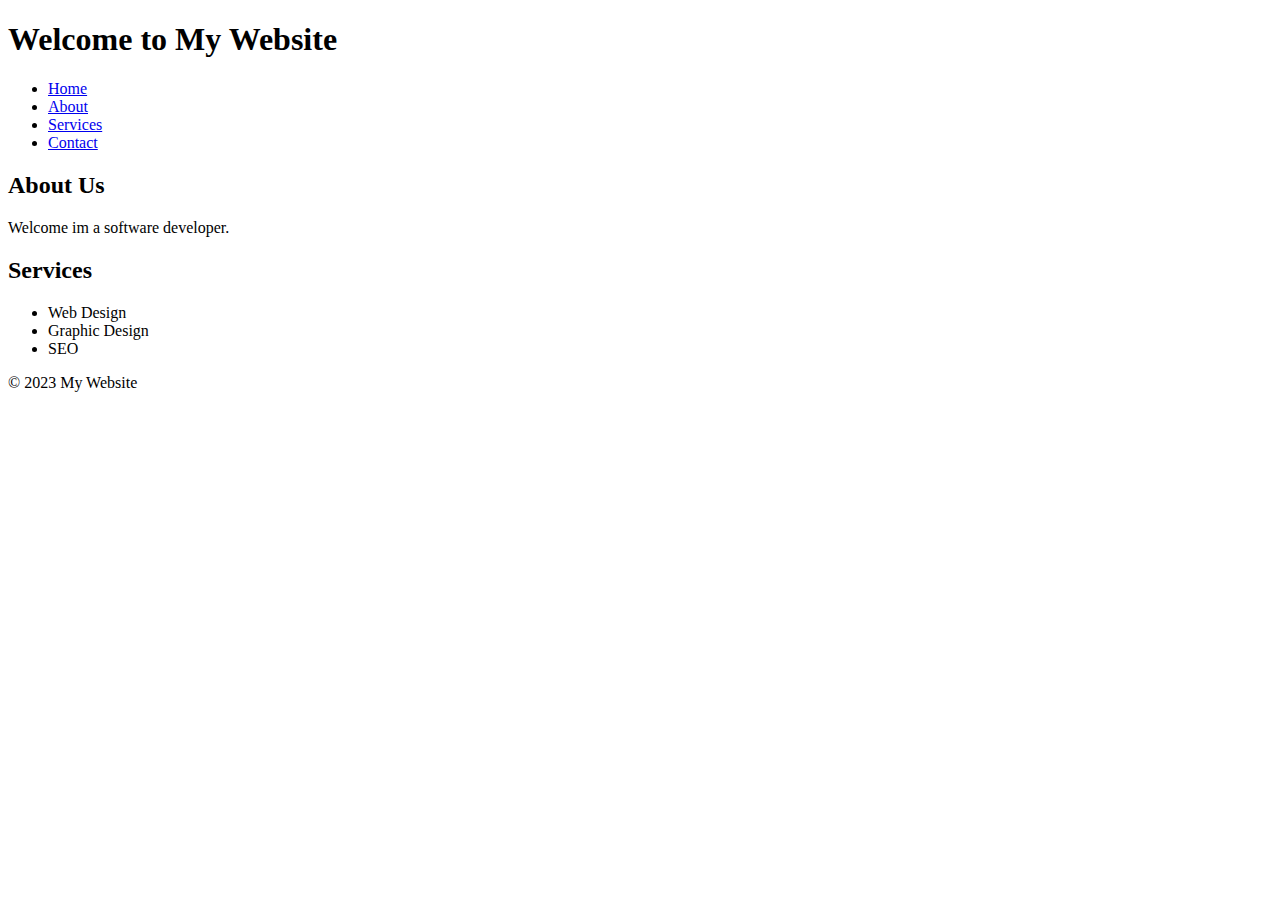
<file: website/index.html>
<!DOCTYPE html>
<html lang="en">
<head>
    <meta charset="UTF-8">
    <meta name="viewport" content="width=device-width, initial-scale=1.0">
    <title>Sample HTML</title>
</head>
<body>
    <header>
        <h1>Welcome to My Website</h1>
        <nav>
            <ul>
                <li><a href="#">Home</a></li>
                <li><a href="#">About</a></li>
                <li><a href="#">Services</a></li>
                <li><a href="#">Contact</a></li>
            </ul>
        </nav>
    </header>

    <main>
        <section>
            <h2>About Us</h2>
            <p>Welcome im a software developer.</p>
        </section>

        <section>
            <h2>Services</h2>
            <ul>
                <li>Web Design</li>
                <li>Graphic Design</li>
                <li>SEO</li>
            </ul>
        </section>
    </main>

    <footer>
        <p>&copy; 2023 My Website</p>
    </footer>
</body>
</html>
</file>
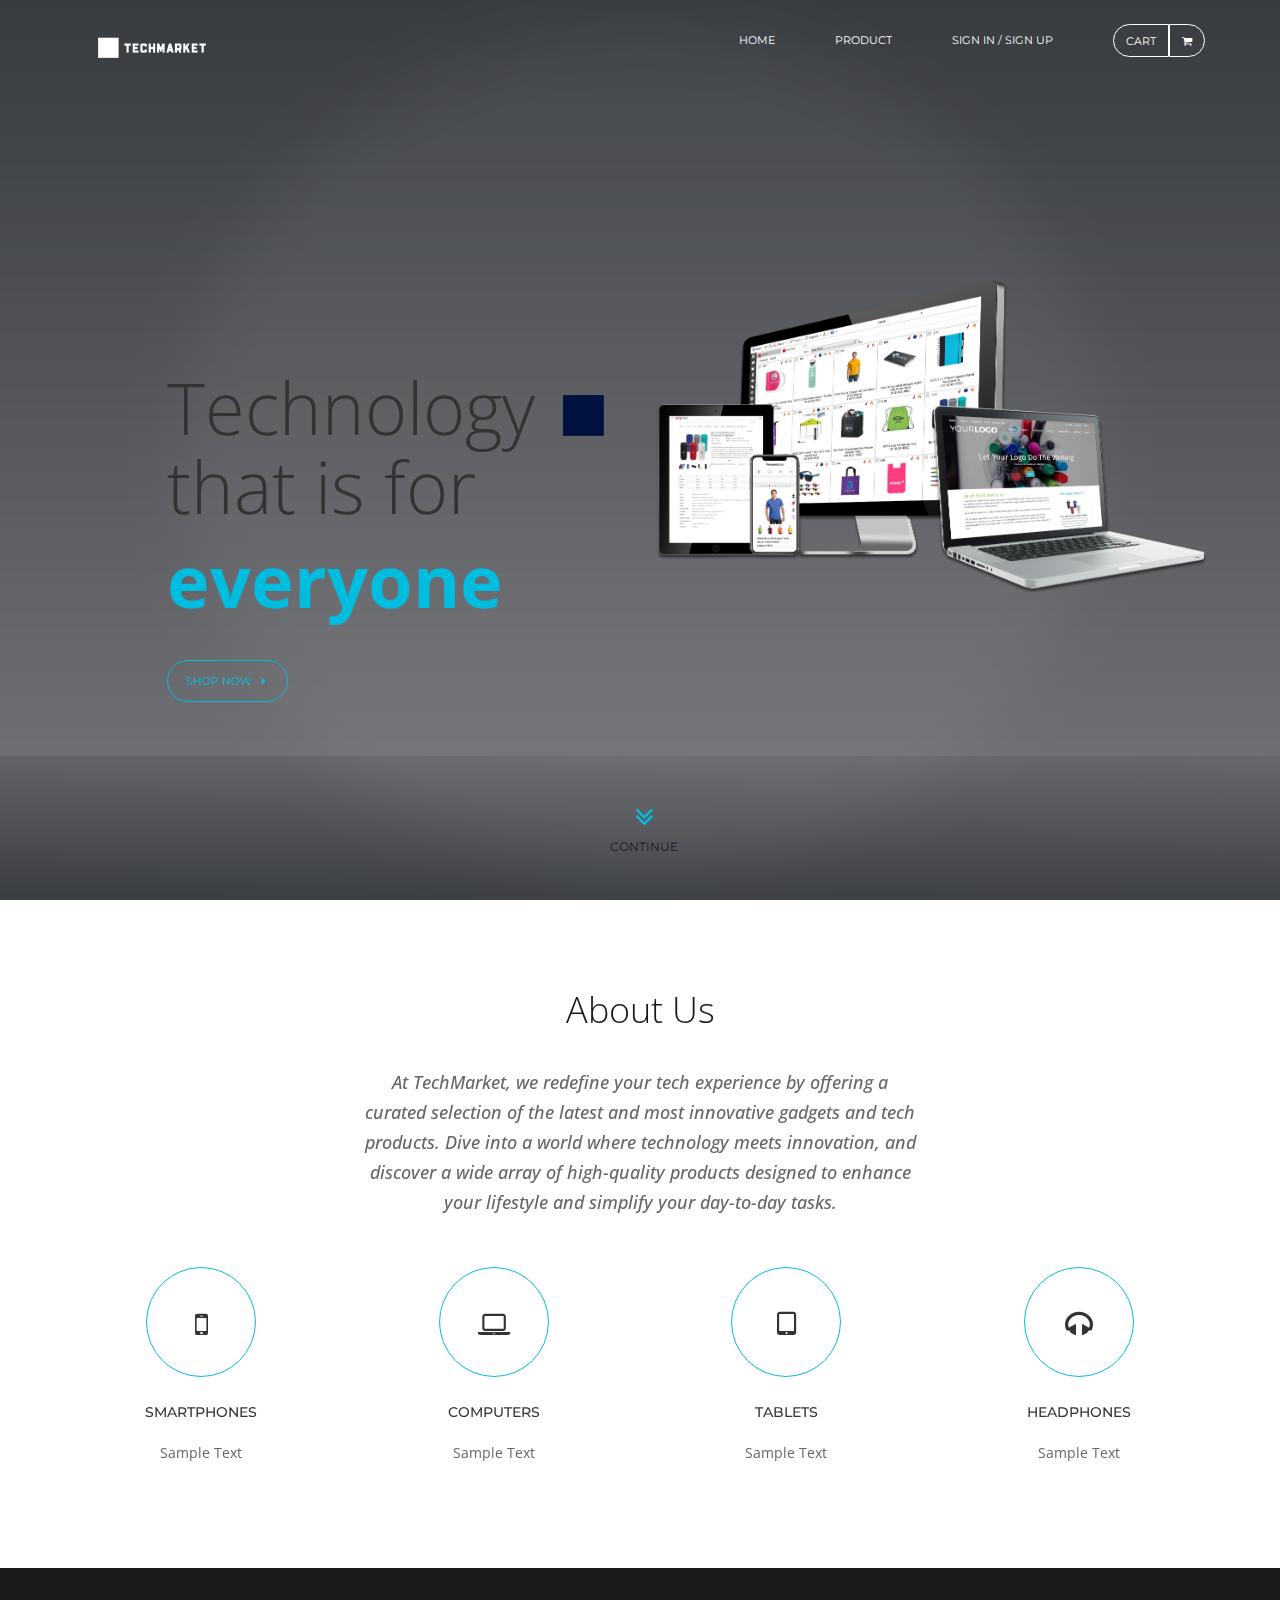
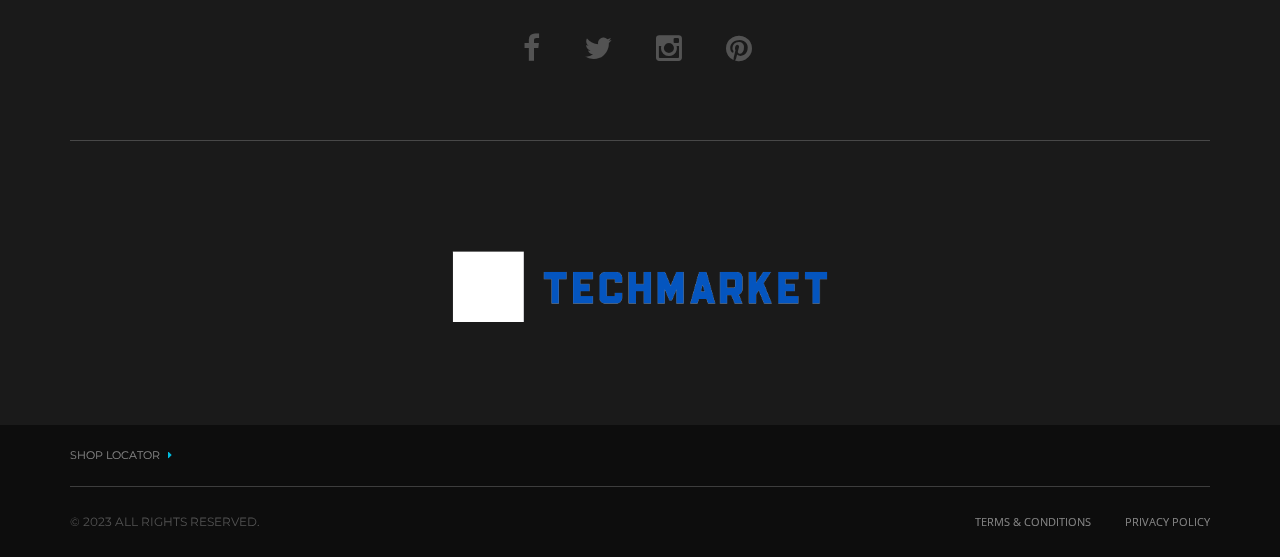
<file: ss/e-commerce-website-ctrlbootcamp/index.html>
<!DOCTYPE html>
<!--[if IE 8 ]>
<html lang="en" class="no-js ie8"></html>
<![endif]-->
<!--[if IE 9 ]>
<html lang="en" class="no-js ie9"></html>
<![endif]-->
<html class="no-js" lang="en">

  <head>
    <meta charset="UTF-8">
    <meta name="description" content="">
    <meta name="author" content="createIT">
    <meta http-equiv="X-UA-Compatible" content="IE=edge">
    <meta name="viewport" content="width=device-width, initial-scale=1.0, user-scalable=no, maximum-scale=1, shrink-to-fit=no">
    <meta name="format-detection" content="telephone=no">
    <script src="cdn-cgi/apps/head/sxN6HgCn8v7CG45Nsym8imDXilk.js"></script>
    <link rel="shortcut icon" href="assets/images/demo-content/favicon.png">
    <link rel="apple-touch-icon" href="assets/images/demo-content/favicon.png">
    <title>TechMarket E-Commerce</title>
    <link rel="stylesheet" href="assets/css/bootstrap.min.css">
    <link rel="stylesheet" href="assets/css/font-awesome.min.css">
    <link rel="stylesheet" href="assets/css/style.css">
    <!--[if lt IE 9]>
    <script src="assets/js/html5shiv.min.js"></script>
    <script src="assets/js/respond.min.js"></script>
    <script src="assets/js/es5-shim.min.js"></script>
    <![endif]-->
  </head>
  <body class="cssAnimate smartphone">
    <div class="ct-preloader">
      <div class="ct-preloader-inner">
        <div class="ct-preloader-logo">
          <img src="img/preload.png" alt="">
          <h6 class="ct-preloader-title">Please wait, loading...</h6>
          <div class="loading">
            <div class="loading-line"></div>
            <div class="loading-break loading-dot-1"></div>
            <div class="loading-break loading-dot-2"></div>
            <div class="loading-break loading-dot-3"></div>
          </div>
        </div>
      </div>
    </div>
    <div id="ct-js-wrapper" class="ct-js-wrapper ct-pageWrapper">
      <!-- Navigation-->
      <nav data-height="80" class="navbar navbar-default navbar-light navbar-desktop navbar--animated navbar-top">
        <div class="container">
          <div class="row">
            <div class="col-sm-12">
              <div class="navbar-header">
                <a href="#" class="navbar-brand">
                  <img src="img/image-removebg-fullwhite.png" alt="">
                </a>
              </div>
              <ul class="navbar-buttons list-unstyled list-inline pull-right">
                <li>
                  <a href="shopping_cart/cart.html" class="btn-group btn-group--separated">
                    <span class="btn btn-xs btn-transparent btn--white btn-separated">Cart</span>
                    <span class="btn btn-xs btn-transparent btn--white btn-separated">
                      <i class="fa fa-shopping-cart"></i>
                    </span>
                  </a>
                </li>
              </ul>
              <ul role="menu" class="nav navbar-nav ct-navbar--fadeIn">
                <li class="nav-item">
                  <a href="#">Home</a>
                  
                </li>
              
                <li class="nav-item">
                  <a href="products/products.html">Product</a>
                </li>
                
                <li class="nav-item">
                  <a href="registration/sign-in.html">Sign In / Sign Up</a>
                </li>
               <!--  <li class="nav-item">
                  <a href="contact-us.html">Contact</a>
                </li> -->
              </ul>
            </div>
          </div>
        </div>
      </nav>
       <section data-parallax="100" data-background="img/background.jpg" data-height="100%" class="ct-u-display-table ct-mediaSection ct-u-padding-top-80 ct-u-padding-top-0-sm">
        <div class="inner">
          <div class="container">
            <div class="row">
              <div class="col-lg-5 col-lg-offset-1 col-md-7 col-md-offset-0 col-sm-8 ct-u-padding-top-50 col-xs-12">
                <div class="ct-pageHeader ct-pageHeader--type1 text-center-sm">
                  <h1 class="ct-pageHeader-title">Technology&nbsp;<img src="img/image-kare.png" alt=""><br> that is for<span class="ct-u-colorMotive">everyone</span></h1>
                  <div class="btn-group btn-group--alignLeft ct-u-margin-top-30">
                    <a href="products/products.html" class="btn btn-transparent btn--withIcon btn--motiveColor">Shop Now<i class="fa fa-caret-right"></i></a>
                  </div>
                </div>
              </div>
              <div class="col-lg-6 col-md-5 col-sm-4 text-right col-xs-4 hidden-xs"><img src="img/photo.png" alt="" class="ct-animationFloating--vertical"></div>
            </div>
          </div>
        </div>
        <div data-scroll="#aboutus" class="ct-nextSection-scroll ct-js-nextSection-scroll animated pulse animation-infinity ct-nextSection-scroll--motive"><i class="fa fa-angle-double-down"></i><span>Continue</span></div>
      </section>

        <section id="aboutus" class="ct-u-padding-top-70 ct-u-padding-bottom-50">
        <div class="container">
          <div class="row">
            <div class="col-md-6 col-md-offset-3 ct-u-padding-bottom-40">
              <div class="ct-sectionHeader ct-sectionHeader--typeDarken ct-sectionHeader--subtitleItalic text-center">
                <h3 class="ct-sectionHeader-title">About Us</h3>
                <h4 class="ct-sectionHeader-subtitle">At TechMarket, we redefine your tech experience by offering a curated selection of the latest and most innovative gadgets and tech products. Dive into a world where technology meets innovation, and discover a wide array of high-quality products designed to enhance your lifestyle and simplify your day-to-day tasks.</h4>
              </div>
            </div>
          </div>
          <div class="row">
            <div class="col-md-3 col-sm-6">
              <div class="ct-iconBox ct-iconBox--type1 ct-iconBox--variant">
                <div class="ct-iconBox-icon"><i class="fa fa-mobile"></i></div>
                <h6 class="ct-iconBox-title">Smartphones</h6>
                <p class="ct-iconBox-description">Sample Text</p>
              </div>
            </div>
            <div class="col-md-3 col-sm-6">
              <div class="ct-iconBox ct-iconBox--type1 ct-iconBox--variant">
                <div class="ct-iconBox-icon"><i class="fa fa-laptop"></i></div>
                <h6 class="ct-iconBox-title">Computers</h6>
                <p class="ct-iconBox-description">Sample Text</p>
              </div>
            </div>
            <div class="col-md-3 col-sm-6">
              <div class="ct-iconBox ct-iconBox--type1 ct-iconBox--variant">
                <div class="ct-iconBox-icon"><i class="fa fa-tablet"></i></div>
                <h6 class="ct-iconBox-title">Tablets</h6>
                <p class="ct-iconBox-description">Sample Text</p>
              </div>
            </div>
            <div class="col-md-3 col-sm-6">
              <div class="ct-iconBox ct-iconBox--type1 ct-iconBox--variant">
                <div class="ct-iconBox-icon"><i class="fa fa-headphones"></i></div>
                <h6 class="ct-iconBox-title">Headphones</h6>
                <p class="ct-iconBox-description">Sample Text</p>
              </div>
            </div>
          </div>
        </div>
      </section>

      <!-- Footer-->
      <footer class="ct-footer">
        <div class="ct-footer-top">
          <div class="container">
            <div class="row">
              <div class="col-sm-12">
                <div class="ct-preFooter ct-u-padding-top-30">
                  <div class="row">
                    <div class="col-sm-12 col-md-12 text-center-md" style="text-align: center;">
                      <div class="widget">
                        <div class="widget-inner">
                          <ul class="list-unstyled list-inline ct-socials text-center-sm ct-u-padding-top-15">
                            <li>
                              <a href="#" data-toggle="tooltip" data-placement="bottom" title="Facebook">
                                <i class="fa fa-facebook"></i>
                              </a>
                            </li>
                            <li>
                              <a href="#" data-toggle="tooltip" data-placement="bottom" title="Twitter">
                                <i class="fa fa-twitter"></i>
                              </a>
                            </li>
                            <li>
                              <a href="#" data-toggle="tooltip" data-placement="bottom" title="Instagram">
                                <i class="fa fa-instagram"></i>
                              </a>
                            </li>
                            <li>
                              <a href="#" data-toggle="tooltip" data-placement="bottom" title="Pinterest">
                                <i class="fa fa-pinterest"></i>
                              </a>
                            </li>
                            <!-- <li>
                              <a href="#" data-toggle="tooltip" data-placement="bottom" title="Vkontakte">
                                <i class="fa fa-vk"></i>
                              </a>
                            </li>
                            <li>
                              <a href="#" data-toggle="tooltip" data-placement="bottom" title="Linkedin">
                                <i class="fa fa-linkedin"></i>
                              </a>
                            </li>
                            <li>
                              <a href="#" data-toggle="tooltip" data-placement="bottom" title="Rss">
                                <i class="fa fa-rss"></i>
                              </a>
                            </li> -->
                          </ul>
                        </div>
                      </div>
                    </div>
                    <div class="col-sm-12 col-md-6 text-right text-center-md">
                      <div class="widget">
                        <div class="widget-inner">
                          <div role="alert" style="display:none" class="successMessage alert alert-success alert-dismissible">Thank you. Your message has been sent correctly. <button type="button" data-dismiss="alert" aria-hidden="true" aria-label="Close" class="close">x</button>
                          </div>
                          <div role="alert" style="display:none" class="successError alert alert-danger alert-dismissible">Ups! An error occured. Please try again later. <button type="button" data-dismiss="alert" aria-hidden="true" aria-label="Close" class="close">x </button>
                          </div>
                         <!--  <form action="https://disrupt.html.themeplayers.net/assets/form/send.php" method="POST" data-email-subject="Newsletter" class="ct-newsletter form-inline validateIt">
                            <div class="form-group">
                              <label for="ct-newsletter">Join our newsletter</label>
                              <span class="inner">
                                <input type="email" id="ct-newsletter" placeholder="Email address" name="field[]" required="required" class="form-control" />
                                <button type="submit">
                                  <i class="fa fa-plus-circle"></i>
                                </button>
                              </span>
                            </div>
                          </form> -->
                        </div>
                      </div>
                    </div>
                  </div>
                </div>
              </div>
            </div>
          </div>
          <nav class="ct-footer-nav">
            <div class="container">
              
              <div class="row">
                <div class="col-sm-12" style="text-align: center;">
                  <div class="widget">
                    <div class="widget-inner">
                      <img src="img/image-removebg-kare-white.png" alt="" style="width: 50%;" class="ct-footer-brand">
                    </div>
                  </div>
                </div>
                
              </div>
            </div>
          </nav>
        </div>
        <div class="ct-footer-bottom">
          <div class="container">
            <div class="row">
              <div class="col-sm-12">
                <div class="ct-payments">
                  <div class="row">
                    <div class="col-sm-3">
                      <div class="widget">
                        <div class="widget-inner">
                          <a href="products/products.html" class="ct-link ct-link--arrowMotive text-uppercase">Shop locator</a>
                        </div>
                      </div>
                    </div>
                    <!-- <div class="col-sm-9">
                      <div class="widget">
                        <div class="widget-inner">
                          <div class="ct-payments-icons">
                            <span class="ct-payment-title">We accept all populaR payment methods:</span>
                            <img src="assets/images/demo-content/drone/payment-icons.png" alt="">
                          </div>
                        </div>
                      </div>
                    </div> -->
                  </div>
                </div>
                <div class="ct-footer-copyright">
                  <div class="row">
                    <div class="col-sm-7">
                      <span class="ct-copyright-text">© 2023 All rights reserved.
                      </span>
                    </div>
                    <div class="col-sm-5">
                      <ul class="list-inline list-unstyled ct-list-terms">
                        <li>
                          <a href="terms-conditions.html">Terms & Conditions</a>
                        </li>
                        <li>
                          <a href="privacy-policy.html">Privacy Policy</a>
                        </li>
                      </ul>
                    </div>
                  </div>
                </div>
              </div>
            </div>
          </div>
        </div>
      </footer>
    </div>
    <!-- Mobile Menu //-->
    <div class="ct-menu-mobile">
      <nav class="navbar navbar-dark">
        <div class="container">
          <div class="row">
            <div class="col-xs-4 col-sm-4 hidden-xs">
              <ul class="list-unstyled list-inline ct-socials--rounded">
                <li>
                  <a href="#">
                    <i class="fa fa-facebook"></i>
                  </a>
                </li>
                <li>
                  <a href="#">
                    <i class="fa fa-twitter"></i>
                  </a>
                </li>
                <li>
                  <a href="#">
                    <i class="fa fa-instagram"></i>
                  </a>
                </li>
              </ul>
            </div>
            <div class="col-xs-7 col-sm-4">
              <div class="navbar-header">
                <a href="home.html" class="navbar-brand">
                  <img src="img/image-removebg-fullwhite.png" alt="">
                </a>
              </div>
            </div>
            <div class="col-xs-5 col-sm-4">
              <ul role="menu" class="nav navbar-nav">
                <li class="ct-productCart-link">
                  <a>
                    <i class="fa fa-shopping-cart"></i>
                  </a>
                </li>
                <li class="nav-item-toggle">
                  <a>
                    <i class="fa fa-bars"></i>
                  </a>
                </li>
              </ul>
            </div>
          </div>
        </div>
      </nav>
    </div>
    <div class="navbar-beacon">
      <ul class="list-unstyled">
        <li class="nav-item">
          <a href="home.html">Home
          </a>
        
        </li>
        <li class="nav-item">
          <a href="products/products.html">Product</a>
        </li>
        <li class="nav-item">
          <a href="#aboutus" data-scroll="#aboutus">About Us</a>
        </li>
        
       <!--  <li class="nav-item">
          <a href="contact-us.html">Contact</a>
        </li> -->
      </ul>
      <ul class="list-unstyled list-inline ct-socials--rounded">
        <li>
          <a href="#">
            <i class="fa fa-facebook"></i>
          </a>
        </li>
        <li>
          <a href="#">
            <i class="fa fa-twitter"></i>
          </a>
        </li>
        <li>
          <a href="#">
            <i class="fa fa-instagram"></i>
          </a>
        </li>
      </ul>
    </div>
    <!-- JavaScripts-->
    <script src="assets/js/disrupt.min.js"></script>
    <script src="assets/js/main.js"></script>
    <script src="assets/form/js/contact-form.js"></script>
    <!-- Plugins-->
    <script src="assets/js/plugins/lightgallery/lightgallery-all.js"></script>
    <script src="assets/js/plugins/lightgallery/init.js"></script>
    <script src="assets/js/plugins/isotope/jquery.isotope.min.js"></script>
    <script src="assets/js/plugins/isotope/imagesloaded.js"></script>
    <script src="assets/js/plugins/isotope/init.js"></script>
    <!-- switcher -->
    <!-- end switcher -->
  </body>
  
</html>
</file>
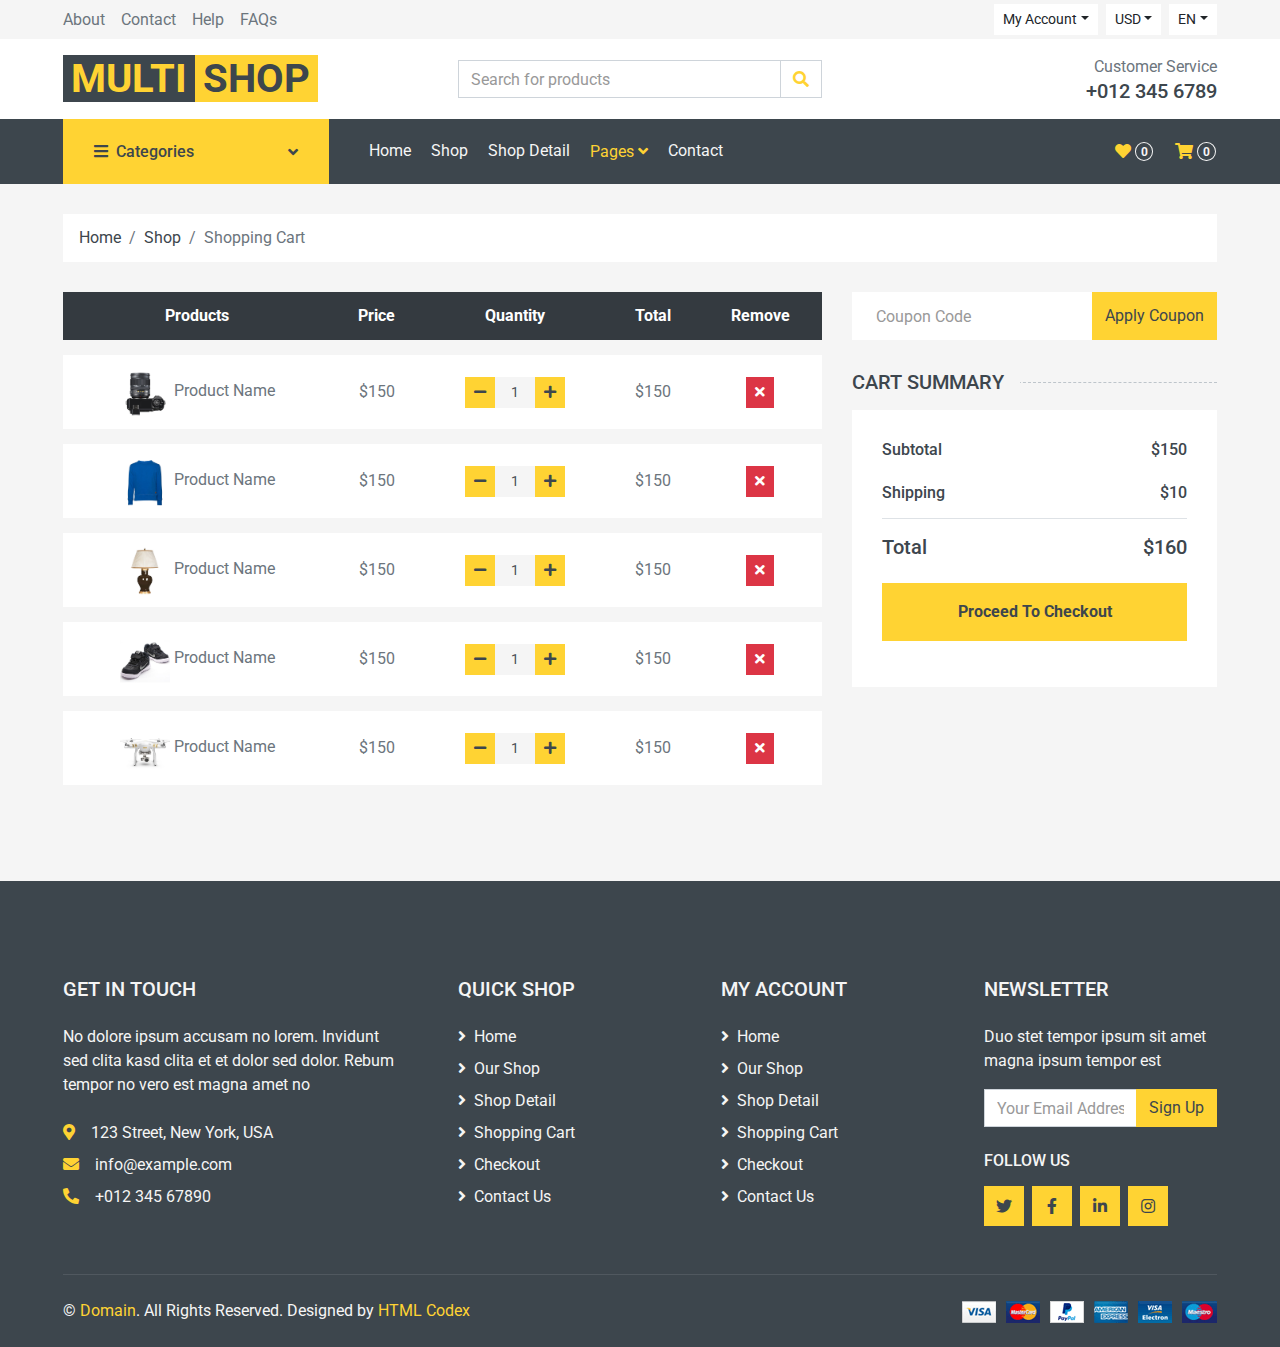
<file: online-shop-website-template/cart.html>
<!DOCTYPE html>
<html lang="en">

<head>
    <meta charset="utf-8">
    <title>MultiShop - Online Shop Website Template</title>
    <meta content="width=device-width, initial-scale=1.0" name="viewport">
    <meta content="Free HTML Templates" name="keywords">
    <meta content="Free HTML Templates" name="description">

    <!-- Favicon -->
    <link href="img/favicon.ico" rel="icon">

    <!-- Google Web Fonts -->
    <link rel="preconnect" href="https://fonts.gstatic.com">
    <link href="https://fonts.googleapis.com/css2?family=Roboto:wght@400;500;700&display=swap" rel="stylesheet">  

    <!-- Font Awesome -->
    <link href="https://cdnjs.cloudflare.com/ajax/libs/font-awesome/5.10.0/css/all.min.css" rel="stylesheet">

    <!-- Libraries Stylesheet -->
    <link href="lib/animate/animate.min.css" rel="stylesheet">
    <link href="lib/owlcarousel/assets/owl.carousel.min.css" rel="stylesheet">

    <!-- Customized Bootstrap Stylesheet -->
    <link href="css/style.css" rel="stylesheet">
</head>

<body>
    <!-- Topbar Start -->
    <div class="container-fluid">
        <div class="row bg-secondary py-1 px-xl-5">
            <div class="col-lg-6 d-none d-lg-block">
                <div class="d-inline-flex align-items-center h-100">
                    <a class="text-body mr-3" href="">About</a>
                    <a class="text-body mr-3" href="">Contact</a>
                    <a class="text-body mr-3" href="">Help</a>
                    <a class="text-body mr-3" href="">FAQs</a>
                </div>
            </div>
            <div class="col-lg-6 text-center text-lg-right">
                <div class="d-inline-flex align-items-center">
                    <div class="btn-group">
                        <button type="button" class="btn btn-sm btn-light dropdown-toggle" data-toggle="dropdown">My Account</button>
                        <div class="dropdown-menu dropdown-menu-right">
                            <button class="dropdown-item" type="button">Sign in</button>
                            <button class="dropdown-item" type="button">Sign up</button>
                        </div>
                    </div>
                    <div class="btn-group mx-2">
                        <button type="button" class="btn btn-sm btn-light dropdown-toggle" data-toggle="dropdown">USD</button>
                        <div class="dropdown-menu dropdown-menu-right">
                            <button class="dropdown-item" type="button">EUR</button>
                            <button class="dropdown-item" type="button">GBP</button>
                            <button class="dropdown-item" type="button">CAD</button>
                        </div>
                    </div>
                    <div class="btn-group">
                        <button type="button" class="btn btn-sm btn-light dropdown-toggle" data-toggle="dropdown">EN</button>
                        <div class="dropdown-menu dropdown-menu-right">
                            <button class="dropdown-item" type="button">FR</button>
                            <button class="dropdown-item" type="button">AR</button>
                            <button class="dropdown-item" type="button">RU</button>
                        </div>
                    </div>
                </div>
                <div class="d-inline-flex align-items-center d-block d-lg-none">
                    <a href="" class="btn px-0 ml-2">
                        <i class="fas fa-heart text-dark"></i>
                        <span class="badge text-dark border border-dark rounded-circle" style="padding-bottom: 2px;">0</span>
                    </a>
                    <a href="" class="btn px-0 ml-2">
                        <i class="fas fa-shopping-cart text-dark"></i>
                        <span class="badge text-dark border border-dark rounded-circle" style="padding-bottom: 2px;">0</span>
                    </a>
                </div>
            </div>
        </div>
        <div class="row align-items-center bg-light py-3 px-xl-5 d-none d-lg-flex">
            <div class="col-lg-4">
                <a href="" class="text-decoration-none">
                    <span class="h1 text-uppercase text-primary bg-dark px-2">Multi</span>
                    <span class="h1 text-uppercase text-dark bg-primary px-2 ml-n1">Shop</span>
                </a>
            </div>
            <div class="col-lg-4 col-6 text-left">
                <form action="">
                    <div class="input-group">
                        <input type="text" class="form-control" placeholder="Search for products">
                        <div class="input-group-append">
                            <span class="input-group-text bg-transparent text-primary">
                                <i class="fa fa-search"></i>
                            </span>
                        </div>
                    </div>
                </form>
            </div>
            <div class="col-lg-4 col-6 text-right">
                <p class="m-0">Customer Service</p>
                <h5 class="m-0">+012 345 6789</h5>
            </div>
        </div>
    </div>
    <!-- Topbar End -->


    <!-- Navbar Start -->
    <div class="container-fluid bg-dark mb-30">
        <div class="row px-xl-5">
            <div class="col-lg-3 d-none d-lg-block">
                <a class="btn d-flex align-items-center justify-content-between bg-primary w-100" data-toggle="collapse" href="#navbar-vertical" style="height: 65px; padding: 0 30px;">
                    <h6 class="text-dark m-0"><i class="fa fa-bars mr-2"></i>Categories</h6>
                    <i class="fa fa-angle-down text-dark"></i>
                </a>
                <nav class="collapse position-absolute navbar navbar-vertical navbar-light align-items-start p-0 bg-light" id="navbar-vertical" style="width: calc(100% - 30px); z-index: 999;">
                    <div class="navbar-nav w-100">
                        <div class="nav-item dropdown dropright">
                            <a href="#" class="nav-link dropdown-toggle" data-toggle="dropdown">Dresses <i class="fa fa-angle-right float-right mt-1"></i></a>
                            <div class="dropdown-menu position-absolute rounded-0 border-0 m-0">
                                <a href="" class="dropdown-item">Men's Dresses</a>
                                <a href="" class="dropdown-item">Women's Dresses</a>
                                <a href="" class="dropdown-item">Baby's Dresses</a>
                            </div>
                        </div>
                        <a href="" class="nav-item nav-link">Shirts</a>
                        <a href="" class="nav-item nav-link">Jeans</a>
                        <a href="" class="nav-item nav-link">Swimwear</a>
                        <a href="" class="nav-item nav-link">Sleepwear</a>
                        <a href="" class="nav-item nav-link">Sportswear</a>
                        <a href="" class="nav-item nav-link">Jumpsuits</a>
                        <a href="" class="nav-item nav-link">Blazers</a>
                        <a href="" class="nav-item nav-link">Jackets</a>
                        <a href="" class="nav-item nav-link">Shoes</a>
                    </div>
                </nav>
            </div>
            <div class="col-lg-9">
                <nav class="navbar navbar-expand-lg bg-dark navbar-dark py-3 py-lg-0 px-0">
                    <a href="" class="text-decoration-none d-block d-lg-none">
                        <span class="h1 text-uppercase text-dark bg-light px-2">Multi</span>
                        <span class="h1 text-uppercase text-light bg-primary px-2 ml-n1">Shop</span>
                    </a>
                    <button type="button" class="navbar-toggler" data-toggle="collapse" data-target="#navbarCollapse">
                        <span class="navbar-toggler-icon"></span>
                    </button>
                    <div class="collapse navbar-collapse justify-content-between" id="navbarCollapse">
                        <div class="navbar-nav mr-auto py-0">
                            <a href="index.html" class="nav-item nav-link">Home</a>
                            <a href="shop.html" class="nav-item nav-link">Shop</a>
                            <a href="detail.html" class="nav-item nav-link">Shop Detail</a>
                            <div class="nav-item dropdown">
                                <a href="#" class="nav-link dropdown-toggle active" data-toggle="dropdown">Pages <i class="fa fa-angle-down mt-1"></i></a>
                                <div class="dropdown-menu bg-primary rounded-0 border-0 m-0">
                                    <a href="cart.html" class="dropdown-item active">Shopping Cart</a>
                                    <a href="checkout.html" class="dropdown-item">Checkout</a>
                                </div>
                            </div>
                            <a href="contact.html" class="nav-item nav-link">Contact</a>
                        </div>
                        <div class="navbar-nav ml-auto py-0 d-none d-lg-block">
                            <a href="" class="btn px-0">
                                <i class="fas fa-heart text-primary"></i>
                                <span class="badge text-secondary border border-secondary rounded-circle" style="padding-bottom: 2px;">0</span>
                            </a>
                            <a href="" class="btn px-0 ml-3">
                                <i class="fas fa-shopping-cart text-primary"></i>
                                <span class="badge text-secondary border border-secondary rounded-circle" style="padding-bottom: 2px;">0</span>
                            </a>
                        </div>
                    </div>
                </nav>
            </div>
        </div>
    </div>
    <!-- Navbar End -->


    <!-- Breadcrumb Start -->
    <div class="container-fluid">
        <div class="row px-xl-5">
            <div class="col-12">
                <nav class="breadcrumb bg-light mb-30">
                    <a class="breadcrumb-item text-dark" href="#">Home</a>
                    <a class="breadcrumb-item text-dark" href="#">Shop</a>
                    <span class="breadcrumb-item active">Shopping Cart</span>
                </nav>
            </div>
        </div>
    </div>
    <!-- Breadcrumb End -->


    <!-- Cart Start -->
    <div class="container-fluid">
        <div class="row px-xl-5">
            <div class="col-lg-8 table-responsive mb-5">
                <table class="table table-light table-borderless table-hover text-center mb-0">
                    <thead class="thead-dark">
                        <tr>
                            <th>Products</th>
                            <th>Price</th>
                            <th>Quantity</th>
                            <th>Total</th>
                            <th>Remove</th>
                        </tr>
                    </thead>
                    <tbody class="align-middle">
                        <tr>
                            <td class="align-middle"><img src="img/product-1.jpg" alt="" style="width: 50px;"> Product Name</td>
                            <td class="align-middle">$150</td>
                            <td class="align-middle">
                                <div class="input-group quantity mx-auto" style="width: 100px;">
                                    <div class="input-group-btn">
                                        <button class="btn btn-sm btn-primary btn-minus" >
                                        <i class="fa fa-minus"></i>
                                        </button>
                                    </div>
                                    <input type="text" class="form-control form-control-sm bg-secondary border-0 text-center" value="1">
                                    <div class="input-group-btn">
                                        <button class="btn btn-sm btn-primary btn-plus">
                                            <i class="fa fa-plus"></i>
                                        </button>
                                    </div>
                                </div>
                            </td>
                            <td class="align-middle">$150</td>
                            <td class="align-middle"><button class="btn btn-sm btn-danger"><i class="fa fa-times"></i></button></td>
                        </tr>
                        <tr>
                            <td class="align-middle"><img src="img/product-2.jpg" alt="" style="width: 50px;"> Product Name</td>
                            <td class="align-middle">$150</td>
                            <td class="align-middle">
                                <div class="input-group quantity mx-auto" style="width: 100px;">
                                    <div class="input-group-btn">
                                        <button class="btn btn-sm btn-primary btn-minus" >
                                        <i class="fa fa-minus"></i>
                                        </button>
                                    </div>
                                    <input type="text" class="form-control form-control-sm bg-secondary border-0 text-center" value="1">
                                    <div class="input-group-btn">
                                        <button class="btn btn-sm btn-primary btn-plus">
                                            <i class="fa fa-plus"></i>
                                        </button>
                                    </div>
                                </div>
                            </td>
                            <td class="align-middle">$150</td>
                            <td class="align-middle"><button class="btn btn-sm btn-danger"><i class="fa fa-times"></i></button></td>
                        </tr>
                        <tr>
                            <td class="align-middle"><img src="img/product-3.jpg" alt="" style="width: 50px;"> Product Name</td>
                            <td class="align-middle">$150</td>
                            <td class="align-middle">
                                <div class="input-group quantity mx-auto" style="width: 100px;">
                                    <div class="input-group-btn">
                                        <button class="btn btn-sm btn-primary btn-minus" >
                                        <i class="fa fa-minus"></i>
                                        </button>
                                    </div>
                                    <input type="text" class="form-control form-control-sm bg-secondary border-0 text-center" value="1">
                                    <div class="input-group-btn">
                                        <button class="btn btn-sm btn-primary btn-plus">
                                            <i class="fa fa-plus"></i>
                                        </button>
                                    </div>
                                </div>
                            </td>
                            <td class="align-middle">$150</td>
                            <td class="align-middle"><button class="btn btn-sm btn-danger"><i class="fa fa-times"></i></button></td>
                        </tr>
                        <tr>
                            <td class="align-middle"><img src="img/product-4.jpg" alt="" style="width: 50px;"> Product Name</td>
                            <td class="align-middle">$150</td>
                            <td class="align-middle">
                                <div class="input-group quantity mx-auto" style="width: 100px;">
                                    <div class="input-group-btn">
                                        <button class="btn btn-sm btn-primary btn-minus" >
                                        <i class="fa fa-minus"></i>
                                        </button>
                                    </div>
                                    <input type="text" class="form-control form-control-sm bg-secondary border-0 text-center" value="1">
                                    <div class="input-group-btn">
                                        <button class="btn btn-sm btn-primary btn-plus">
                                            <i class="fa fa-plus"></i>
                                        </button>
                                    </div>
                                </div>
                            </td>
                            <td class="align-middle">$150</td>
                            <td class="align-middle"><button class="btn btn-sm btn-danger"><i class="fa fa-times"></i></button></td>
                        </tr>
                        <tr>
                            <td class="align-middle"><img src="img/product-5.jpg" alt="" style="width: 50px;"> Product Name</td>
                            <td class="align-middle">$150</td>
                            <td class="align-middle">
                                <div class="input-group quantity mx-auto" style="width: 100px;">
                                    <div class="input-group-btn">
                                        <button class="btn btn-sm btn-primary btn-minus" >
                                        <i class="fa fa-minus"></i>
                                        </button>
                                    </div>
                                    <input type="text" class="form-control form-control-sm bg-secondary border-0 text-center" value="1">
                                    <div class="input-group-btn">
                                        <button class="btn btn-sm btn-primary btn-plus">
                                            <i class="fa fa-plus"></i>
                                        </button>
                                    </div>
                                </div>
                            </td>
                            <td class="align-middle">$150</td>
                            <td class="align-middle"><button class="btn btn-sm btn-danger"><i class="fa fa-times"></i></button></td>
                        </tr>
                    </tbody>
                </table>
            </div>
            <div class="col-lg-4">
                <form class="mb-30" action="">
                    <div class="input-group">
                        <input type="text" class="form-control border-0 p-4" placeholder="Coupon Code">
                        <div class="input-group-append">
                            <button class="btn btn-primary">Apply Coupon</button>
                        </div>
                    </div>
                </form>
                <h5 class="section-title position-relative text-uppercase mb-3"><span class="bg-secondary pr-3">Cart Summary</span></h5>
                <div class="bg-light p-30 mb-5">
                    <div class="border-bottom pb-2">
                        <div class="d-flex justify-content-between mb-3">
                            <h6>Subtotal</h6>
                            <h6>$150</h6>
                        </div>
                        <div class="d-flex justify-content-between">
                            <h6 class="font-weight-medium">Shipping</h6>
                            <h6 class="font-weight-medium">$10</h6>
                        </div>
                    </div>
                    <div class="pt-2">
                        <div class="d-flex justify-content-between mt-2">
                            <h5>Total</h5>
                            <h5>$160</h5>
                        </div>
                        <button class="btn btn-block btn-primary font-weight-bold my-3 py-3">Proceed To Checkout</button>
                    </div>
                </div>
            </div>
        </div>
    </div>
    <!-- Cart End -->


    <!-- Footer Start -->
    <div class="container-fluid bg-dark text-secondary mt-5 pt-5">
        <div class="row px-xl-5 pt-5">
            <div class="col-lg-4 col-md-12 mb-5 pr-3 pr-xl-5">
                <h5 class="text-secondary text-uppercase mb-4">Get In Touch</h5>
                <p class="mb-4">No dolore ipsum accusam no lorem. Invidunt sed clita kasd clita et et dolor sed dolor. Rebum tempor no vero est magna amet no</p>
                <p class="mb-2"><i class="fa fa-map-marker-alt text-primary mr-3"></i>123 Street, New York, USA</p>
                <p class="mb-2"><i class="fa fa-envelope text-primary mr-3"></i>info@example.com</p>
                <p class="mb-0"><i class="fa fa-phone-alt text-primary mr-3"></i>+012 345 67890</p>
            </div>
            <div class="col-lg-8 col-md-12">
                <div class="row">
                    <div class="col-md-4 mb-5">
                        <h5 class="text-secondary text-uppercase mb-4">Quick Shop</h5>
                        <div class="d-flex flex-column justify-content-start">
                            <a class="text-secondary mb-2" href="#"><i class="fa fa-angle-right mr-2"></i>Home</a>
                            <a class="text-secondary mb-2" href="#"><i class="fa fa-angle-right mr-2"></i>Our Shop</a>
                            <a class="text-secondary mb-2" href="#"><i class="fa fa-angle-right mr-2"></i>Shop Detail</a>
                            <a class="text-secondary mb-2" href="#"><i class="fa fa-angle-right mr-2"></i>Shopping Cart</a>
                            <a class="text-secondary mb-2" href="#"><i class="fa fa-angle-right mr-2"></i>Checkout</a>
                            <a class="text-secondary" href="#"><i class="fa fa-angle-right mr-2"></i>Contact Us</a>
                        </div>
                    </div>
                    <div class="col-md-4 mb-5">
                        <h5 class="text-secondary text-uppercase mb-4">My Account</h5>
                        <div class="d-flex flex-column justify-content-start">
                            <a class="text-secondary mb-2" href="#"><i class="fa fa-angle-right mr-2"></i>Home</a>
                            <a class="text-secondary mb-2" href="#"><i class="fa fa-angle-right mr-2"></i>Our Shop</a>
                            <a class="text-secondary mb-2" href="#"><i class="fa fa-angle-right mr-2"></i>Shop Detail</a>
                            <a class="text-secondary mb-2" href="#"><i class="fa fa-angle-right mr-2"></i>Shopping Cart</a>
                            <a class="text-secondary mb-2" href="#"><i class="fa fa-angle-right mr-2"></i>Checkout</a>
                            <a class="text-secondary" href="#"><i class="fa fa-angle-right mr-2"></i>Contact Us</a>
                        </div>
                    </div>
                    <div class="col-md-4 mb-5">
                        <h5 class="text-secondary text-uppercase mb-4">Newsletter</h5>
                        <p>Duo stet tempor ipsum sit amet magna ipsum tempor est</p>
                        <form action="">
                            <div class="input-group">
                                <input type="text" class="form-control" placeholder="Your Email Address">
                                <div class="input-group-append">
                                    <button class="btn btn-primary">Sign Up</button>
                                </div>
                            </div>
                        </form>
                        <h6 class="text-secondary text-uppercase mt-4 mb-3">Follow Us</h6>
                        <div class="d-flex">
                            <a class="btn btn-primary btn-square mr-2" href="#"><i class="fab fa-twitter"></i></a>
                            <a class="btn btn-primary btn-square mr-2" href="#"><i class="fab fa-facebook-f"></i></a>
                            <a class="btn btn-primary btn-square mr-2" href="#"><i class="fab fa-linkedin-in"></i></a>
                            <a class="btn btn-primary btn-square" href="#"><i class="fab fa-instagram"></i></a>
                        </div>
                    </div>
                </div>
            </div>
        </div>
        <div class="row border-top mx-xl-5 py-4" style="border-color: rgba(256, 256, 256, .1) !important;">
            <div class="col-md-6 px-xl-0">
                <p class="mb-md-0 text-center text-md-left text-secondary">
                    &copy; <a class="text-primary" href="#">Domain</a>. All Rights Reserved. Designed
                    by
                    <a class="text-primary" href="https://htmlcodex.com">HTML Codex</a>
                </p>
            </div>
            <div class="col-md-6 px-xl-0 text-center text-md-right">
                <img class="img-fluid" src="img/payments.png" alt="">
            </div>
        </div>
    </div>
    <!-- Footer End -->


    <!-- Back to Top -->
    <a href="#" class="btn btn-primary back-to-top"><i class="fa fa-angle-double-up"></i></a>


    <!-- JavaScript Libraries -->
    <script src="https://code.jquery.com/jquery-3.4.1.min.js"></script>
    <script src="https://stackpath.bootstrapcdn.com/bootstrap/4.4.1/js/bootstrap.bundle.min.js"></script>
    <script src="lib/easing/easing.min.js"></script>
    <script src="lib/owlcarousel/owl.carousel.min.js"></script>

    <!-- Contact Javascript File -->
    <script src="mail/jqBootstrapValidation.min.js"></script>
    <script src="mail/contact.js"></script>

    <!-- Template Javascript -->
    <script src="js/main.js"></script>
</body>

</html>
</file>
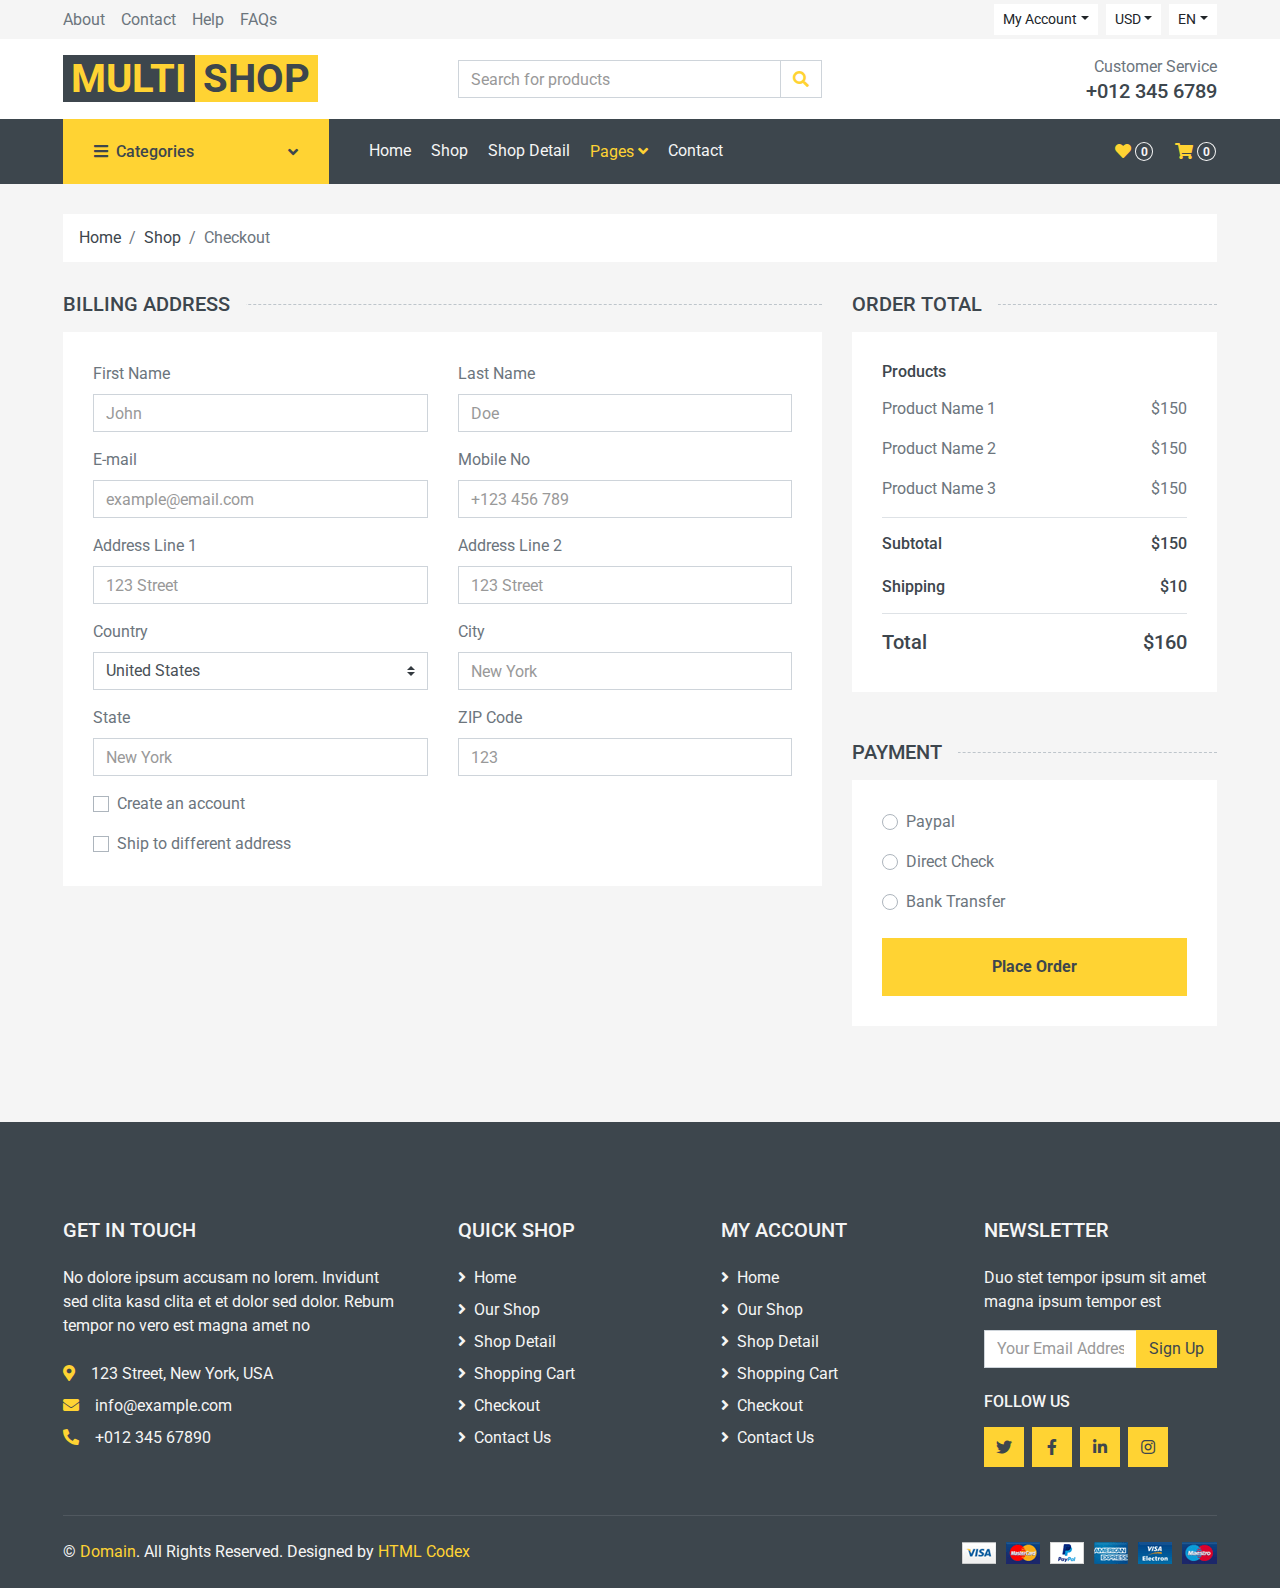
<file: online-shop-website-template/checkout.html>
<!DOCTYPE html>
<html lang="en">

<head>
    <meta charset="utf-8">
    <title>MultiShop - Online Shop Website Template</title>
    <meta content="width=device-width, initial-scale=1.0" name="viewport">
    <meta content="Free HTML Templates" name="keywords">
    <meta content="Free HTML Templates" name="description">

    <!-- Favicon -->
    <link href="img/favicon.ico" rel="icon">

    <!-- Google Web Fonts -->
    <link rel="preconnect" href="https://fonts.gstatic.com">
    <link href="https://fonts.googleapis.com/css2?family=Roboto:wght@400;500;700&display=swap" rel="stylesheet">  

    <!-- Font Awesome -->
    <link href="https://cdnjs.cloudflare.com/ajax/libs/font-awesome/5.10.0/css/all.min.css" rel="stylesheet">

    <!-- Libraries Stylesheet -->
    <link href="lib/animate/animate.min.css" rel="stylesheet">
    <link href="lib/owlcarousel/assets/owl.carousel.min.css" rel="stylesheet">

    <!-- Customized Bootstrap Stylesheet -->
    <link href="css/style.css" rel="stylesheet">
</head>

<body>
    <!-- Topbar Start -->
    <div class="container-fluid">
        <div class="row bg-secondary py-1 px-xl-5">
            <div class="col-lg-6 d-none d-lg-block">
                <div class="d-inline-flex align-items-center h-100">
                    <a class="text-body mr-3" href="">About</a>
                    <a class="text-body mr-3" href="">Contact</a>
                    <a class="text-body mr-3" href="">Help</a>
                    <a class="text-body mr-3" href="">FAQs</a>
                </div>
            </div>
            <div class="col-lg-6 text-center text-lg-right">
                <div class="d-inline-flex align-items-center">
                    <div class="btn-group">
                        <button type="button" class="btn btn-sm btn-light dropdown-toggle" data-toggle="dropdown">My Account</button>
                        <div class="dropdown-menu dropdown-menu-right">
                            <button class="dropdown-item" type="button">Sign in</button>
                            <button class="dropdown-item" type="button">Sign up</button>
                        </div>
                    </div>
                    <div class="btn-group mx-2">
                        <button type="button" class="btn btn-sm btn-light dropdown-toggle" data-toggle="dropdown">USD</button>
                        <div class="dropdown-menu dropdown-menu-right">
                            <button class="dropdown-item" type="button">EUR</button>
                            <button class="dropdown-item" type="button">GBP</button>
                            <button class="dropdown-item" type="button">CAD</button>
                        </div>
                    </div>
                    <div class="btn-group">
                        <button type="button" class="btn btn-sm btn-light dropdown-toggle" data-toggle="dropdown">EN</button>
                        <div class="dropdown-menu dropdown-menu-right">
                            <button class="dropdown-item" type="button">FR</button>
                            <button class="dropdown-item" type="button">AR</button>
                            <button class="dropdown-item" type="button">RU</button>
                        </div>
                    </div>
                </div>
                <div class="d-inline-flex align-items-center d-block d-lg-none">
                    <a href="" class="btn px-0 ml-2">
                        <i class="fas fa-heart text-dark"></i>
                        <span class="badge text-dark border border-dark rounded-circle" style="padding-bottom: 2px;">0</span>
                    </a>
                    <a href="" class="btn px-0 ml-2">
                        <i class="fas fa-shopping-cart text-dark"></i>
                        <span class="badge text-dark border border-dark rounded-circle" style="padding-bottom: 2px;">0</span>
                    </a>
                </div>
            </div>
        </div>
        <div class="row align-items-center bg-light py-3 px-xl-5 d-none d-lg-flex">
            <div class="col-lg-4">
                <a href="" class="text-decoration-none">
                    <span class="h1 text-uppercase text-primary bg-dark px-2">Multi</span>
                    <span class="h1 text-uppercase text-dark bg-primary px-2 ml-n1">Shop</span>
                </a>
            </div>
            <div class="col-lg-4 col-6 text-left">
                <form action="">
                    <div class="input-group">
                        <input type="text" class="form-control" placeholder="Search for products">
                        <div class="input-group-append">
                            <span class="input-group-text bg-transparent text-primary">
                                <i class="fa fa-search"></i>
                            </span>
                        </div>
                    </div>
                </form>
            </div>
            <div class="col-lg-4 col-6 text-right">
                <p class="m-0">Customer Service</p>
                <h5 class="m-0">+012 345 6789</h5>
            </div>
        </div>
    </div>
    <!-- Topbar End -->


    <!-- Navbar Start -->
    <div class="container-fluid bg-dark mb-30">
        <div class="row px-xl-5">
            <div class="col-lg-3 d-none d-lg-block">
                <a class="btn d-flex align-items-center justify-content-between bg-primary w-100" data-toggle="collapse" href="#navbar-vertical" style="height: 65px; padding: 0 30px;">
                    <h6 class="text-dark m-0"><i class="fa fa-bars mr-2"></i>Categories</h6>
                    <i class="fa fa-angle-down text-dark"></i>
                </a>
                <nav class="collapse position-absolute navbar navbar-vertical navbar-light align-items-start p-0 bg-light" id="navbar-vertical" style="width: calc(100% - 30px); z-index: 999;">
                    <div class="navbar-nav w-100">
                        <div class="nav-item dropdown dropright">
                            <a href="#" class="nav-link dropdown-toggle" data-toggle="dropdown">Dresses <i class="fa fa-angle-right float-right mt-1"></i></a>
                            <div class="dropdown-menu position-absolute rounded-0 border-0 m-0">
                                <a href="" class="dropdown-item">Men's Dresses</a>
                                <a href="" class="dropdown-item">Women's Dresses</a>
                                <a href="" class="dropdown-item">Baby's Dresses</a>
                            </div>
                        </div>
                        <a href="" class="nav-item nav-link">Shirts</a>
                        <a href="" class="nav-item nav-link">Jeans</a>
                        <a href="" class="nav-item nav-link">Swimwear</a>
                        <a href="" class="nav-item nav-link">Sleepwear</a>
                        <a href="" class="nav-item nav-link">Sportswear</a>
                        <a href="" class="nav-item nav-link">Jumpsuits</a>
                        <a href="" class="nav-item nav-link">Blazers</a>
                        <a href="" class="nav-item nav-link">Jackets</a>
                        <a href="" class="nav-item nav-link">Shoes</a>
                    </div>
                </nav>
            </div>
            <div class="col-lg-9">
                <nav class="navbar navbar-expand-lg bg-dark navbar-dark py-3 py-lg-0 px-0">
                    <a href="" class="text-decoration-none d-block d-lg-none">
                        <span class="h1 text-uppercase text-dark bg-light px-2">Multi</span>
                        <span class="h1 text-uppercase text-light bg-primary px-2 ml-n1">Shop</span>
                    </a>
                    <button type="button" class="navbar-toggler" data-toggle="collapse" data-target="#navbarCollapse">
                        <span class="navbar-toggler-icon"></span>
                    </button>
                    <div class="collapse navbar-collapse justify-content-between" id="navbarCollapse">
                        <div class="navbar-nav mr-auto py-0">
                            <a href="index.html" class="nav-item nav-link">Home</a>
                            <a href="shop.html" class="nav-item nav-link">Shop</a>
                            <a href="detail.html" class="nav-item nav-link">Shop Detail</a>
                            <div class="nav-item dropdown">
                                <a href="#" class="nav-link dropdown-toggle active" data-toggle="dropdown">Pages <i class="fa fa-angle-down mt-1"></i></a>
                                <div class="dropdown-menu bg-primary rounded-0 border-0 m-0">
                                    <a href="cart.html" class="dropdown-item">Shopping Cart</a>
                                    <a href="checkout.html" class="dropdown-item active">Checkout</a>
                                </div>
                            </div>
                            <a href="contact.html" class="nav-item nav-link">Contact</a>
                        </div>
                        <div class="navbar-nav ml-auto py-0 d-none d-lg-block">
                            <a href="" class="btn px-0">
                                <i class="fas fa-heart text-primary"></i>
                                <span class="badge text-secondary border border-secondary rounded-circle" style="padding-bottom: 2px;">0</span>
                            </a>
                            <a href="" class="btn px-0 ml-3">
                                <i class="fas fa-shopping-cart text-primary"></i>
                                <span class="badge text-secondary border border-secondary rounded-circle" style="padding-bottom: 2px;">0</span>
                            </a>
                        </div>
                    </div>
                </nav>
            </div>
        </div>
    </div>
    <!-- Navbar End -->


    <!-- Breadcrumb Start -->
    <div class="container-fluid">
        <div class="row px-xl-5">
            <div class="col-12">
                <nav class="breadcrumb bg-light mb-30">
                    <a class="breadcrumb-item text-dark" href="#">Home</a>
                    <a class="breadcrumb-item text-dark" href="#">Shop</a>
                    <span class="breadcrumb-item active">Checkout</span>
                </nav>
            </div>
        </div>
    </div>
    <!-- Breadcrumb End -->


    <!-- Checkout Start -->
    <div class="container-fluid">
        <div class="row px-xl-5">
            <div class="col-lg-8">
                <h5 class="section-title position-relative text-uppercase mb-3"><span class="bg-secondary pr-3">Billing Address</span></h5>
                <div class="bg-light p-30 mb-5">
                    <div class="row">
                        <div class="col-md-6 form-group">
                            <label>First Name</label>
                            <input class="form-control" type="text" placeholder="John">
                        </div>
                        <div class="col-md-6 form-group">
                            <label>Last Name</label>
                            <input class="form-control" type="text" placeholder="Doe">
                        </div>
                        <div class="col-md-6 form-group">
                            <label>E-mail</label>
                            <input class="form-control" type="text" placeholder="example@email.com">
                        </div>
                        <div class="col-md-6 form-group">
                            <label>Mobile No</label>
                            <input class="form-control" type="text" placeholder="+123 456 789">
                        </div>
                        <div class="col-md-6 form-group">
                            <label>Address Line 1</label>
                            <input class="form-control" type="text" placeholder="123 Street">
                        </div>
                        <div class="col-md-6 form-group">
                            <label>Address Line 2</label>
                            <input class="form-control" type="text" placeholder="123 Street">
                        </div>
                        <div class="col-md-6 form-group">
                            <label>Country</label>
                            <select class="custom-select">
                                <option selected>United States</option>
                                <option>Afghanistan</option>
                                <option>Albania</option>
                                <option>Algeria</option>
                            </select>
                        </div>
                        <div class="col-md-6 form-group">
                            <label>City</label>
                            <input class="form-control" type="text" placeholder="New York">
                        </div>
                        <div class="col-md-6 form-group">
                            <label>State</label>
                            <input class="form-control" type="text" placeholder="New York">
                        </div>
                        <div class="col-md-6 form-group">
                            <label>ZIP Code</label>
                            <input class="form-control" type="text" placeholder="123">
                        </div>
                        <div class="col-md-12 form-group">
                            <div class="custom-control custom-checkbox">
                                <input type="checkbox" class="custom-control-input" id="newaccount">
                                <label class="custom-control-label" for="newaccount">Create an account</label>
                            </div>
                        </div>
                        <div class="col-md-12">
                            <div class="custom-control custom-checkbox">
                                <input type="checkbox" class="custom-control-input" id="shipto">
                                <label class="custom-control-label" for="shipto"  data-toggle="collapse" data-target="#shipping-address">Ship to different address</label>
                            </div>
                        </div>
                    </div>
                </div>
                <div class="collapse mb-5" id="shipping-address">
                    <h5 class="section-title position-relative text-uppercase mb-3"><span class="bg-secondary pr-3">Shipping Address</span></h5>
                    <div class="bg-light p-30">
                        <div class="row">
                            <div class="col-md-6 form-group">
                                <label>First Name</label>
                                <input class="form-control" type="text" placeholder="John">
                            </div>
                            <div class="col-md-6 form-group">
                                <label>Last Name</label>
                                <input class="form-control" type="text" placeholder="Doe">
                            </div>
                            <div class="col-md-6 form-group">
                                <label>E-mail</label>
                                <input class="form-control" type="text" placeholder="example@email.com">
                            </div>
                            <div class="col-md-6 form-group">
                                <label>Mobile No</label>
                                <input class="form-control" type="text" placeholder="+123 456 789">
                            </div>
                            <div class="col-md-6 form-group">
                                <label>Address Line 1</label>
                                <input class="form-control" type="text" placeholder="123 Street">
                            </div>
                            <div class="col-md-6 form-group">
                                <label>Address Line 2</label>
                                <input class="form-control" type="text" placeholder="123 Street">
                            </div>
                            <div class="col-md-6 form-group">
                                <label>Country</label>
                                <select class="custom-select">
                                    <option selected>United States</option>
                                    <option>Afghanistan</option>
                                    <option>Albania</option>
                                    <option>Algeria</option>
                                </select>
                            </div>
                            <div class="col-md-6 form-group">
                                <label>City</label>
                                <input class="form-control" type="text" placeholder="New York">
                            </div>
                            <div class="col-md-6 form-group">
                                <label>State</label>
                                <input class="form-control" type="text" placeholder="New York">
                            </div>
                            <div class="col-md-6 form-group">
                                <label>ZIP Code</label>
                                <input class="form-control" type="text" placeholder="123">
                            </div>
                        </div>
                    </div>
                </div>
            </div>
            <div class="col-lg-4">
                <h5 class="section-title position-relative text-uppercase mb-3"><span class="bg-secondary pr-3">Order Total</span></h5>
                <div class="bg-light p-30 mb-5">
                    <div class="border-bottom">
                        <h6 class="mb-3">Products</h6>
                        <div class="d-flex justify-content-between">
                            <p>Product Name 1</p>
                            <p>$150</p>
                        </div>
                        <div class="d-flex justify-content-between">
                            <p>Product Name 2</p>
                            <p>$150</p>
                        </div>
                        <div class="d-flex justify-content-between">
                            <p>Product Name 3</p>
                            <p>$150</p>
                        </div>
                    </div>
                    <div class="border-bottom pt-3 pb-2">
                        <div class="d-flex justify-content-between mb-3">
                            <h6>Subtotal</h6>
                            <h6>$150</h6>
                        </div>
                        <div class="d-flex justify-content-between">
                            <h6 class="font-weight-medium">Shipping</h6>
                            <h6 class="font-weight-medium">$10</h6>
                        </div>
                    </div>
                    <div class="pt-2">
                        <div class="d-flex justify-content-between mt-2">
                            <h5>Total</h5>
                            <h5>$160</h5>
                        </div>
                    </div>
                </div>
                <div class="mb-5">
                    <h5 class="section-title position-relative text-uppercase mb-3"><span class="bg-secondary pr-3">Payment</span></h5>
                    <div class="bg-light p-30">
                        <div class="form-group">
                            <div class="custom-control custom-radio">
                                <input type="radio" class="custom-control-input" name="payment" id="paypal">
                                <label class="custom-control-label" for="paypal">Paypal</label>
                            </div>
                        </div>
                        <div class="form-group">
                            <div class="custom-control custom-radio">
                                <input type="radio" class="custom-control-input" name="payment" id="directcheck">
                                <label class="custom-control-label" for="directcheck">Direct Check</label>
                            </div>
                        </div>
                        <div class="form-group mb-4">
                            <div class="custom-control custom-radio">
                                <input type="radio" class="custom-control-input" name="payment" id="banktransfer">
                                <label class="custom-control-label" for="banktransfer">Bank Transfer</label>
                            </div>
                        </div>
                        <button class="btn btn-block btn-primary font-weight-bold py-3">Place Order</button>
                    </div>
                </div>
            </div>
        </div>
    </div>
    <!-- Checkout End -->


    <!-- Footer Start -->
    <div class="container-fluid bg-dark text-secondary mt-5 pt-5">
        <div class="row px-xl-5 pt-5">
            <div class="col-lg-4 col-md-12 mb-5 pr-3 pr-xl-5">
                <h5 class="text-secondary text-uppercase mb-4">Get In Touch</h5>
                <p class="mb-4">No dolore ipsum accusam no lorem. Invidunt sed clita kasd clita et et dolor sed dolor. Rebum tempor no vero est magna amet no</p>
                <p class="mb-2"><i class="fa fa-map-marker-alt text-primary mr-3"></i>123 Street, New York, USA</p>
                <p class="mb-2"><i class="fa fa-envelope text-primary mr-3"></i>info@example.com</p>
                <p class="mb-0"><i class="fa fa-phone-alt text-primary mr-3"></i>+012 345 67890</p>
            </div>
            <div class="col-lg-8 col-md-12">
                <div class="row">
                    <div class="col-md-4 mb-5">
                        <h5 class="text-secondary text-uppercase mb-4">Quick Shop</h5>
                        <div class="d-flex flex-column justify-content-start">
                            <a class="text-secondary mb-2" href="#"><i class="fa fa-angle-right mr-2"></i>Home</a>
                            <a class="text-secondary mb-2" href="#"><i class="fa fa-angle-right mr-2"></i>Our Shop</a>
                            <a class="text-secondary mb-2" href="#"><i class="fa fa-angle-right mr-2"></i>Shop Detail</a>
                            <a class="text-secondary mb-2" href="#"><i class="fa fa-angle-right mr-2"></i>Shopping Cart</a>
                            <a class="text-secondary mb-2" href="#"><i class="fa fa-angle-right mr-2"></i>Checkout</a>
                            <a class="text-secondary" href="#"><i class="fa fa-angle-right mr-2"></i>Contact Us</a>
                        </div>
                    </div>
                    <div class="col-md-4 mb-5">
                        <h5 class="text-secondary text-uppercase mb-4">My Account</h5>
                        <div class="d-flex flex-column justify-content-start">
                            <a class="text-secondary mb-2" href="#"><i class="fa fa-angle-right mr-2"></i>Home</a>
                            <a class="text-secondary mb-2" href="#"><i class="fa fa-angle-right mr-2"></i>Our Shop</a>
                            <a class="text-secondary mb-2" href="#"><i class="fa fa-angle-right mr-2"></i>Shop Detail</a>
                            <a class="text-secondary mb-2" href="#"><i class="fa fa-angle-right mr-2"></i>Shopping Cart</a>
                            <a class="text-secondary mb-2" href="#"><i class="fa fa-angle-right mr-2"></i>Checkout</a>
                            <a class="text-secondary" href="#"><i class="fa fa-angle-right mr-2"></i>Contact Us</a>
                        </div>
                    </div>
                    <div class="col-md-4 mb-5">
                        <h5 class="text-secondary text-uppercase mb-4">Newsletter</h5>
                        <p>Duo stet tempor ipsum sit amet magna ipsum tempor est</p>
                        <form action="">
                            <div class="input-group">
                                <input type="text" class="form-control" placeholder="Your Email Address">
                                <div class="input-group-append">
                                    <button class="btn btn-primary">Sign Up</button>
                                </div>
                            </div>
                        </form>
                        <h6 class="text-secondary text-uppercase mt-4 mb-3">Follow Us</h6>
                        <div class="d-flex">
                            <a class="btn btn-primary btn-square mr-2" href="#"><i class="fab fa-twitter"></i></a>
                            <a class="btn btn-primary btn-square mr-2" href="#"><i class="fab fa-facebook-f"></i></a>
                            <a class="btn btn-primary btn-square mr-2" href="#"><i class="fab fa-linkedin-in"></i></a>
                            <a class="btn btn-primary btn-square" href="#"><i class="fab fa-instagram"></i></a>
                        </div>
                    </div>
                </div>
            </div>
        </div>
        <div class="row border-top mx-xl-5 py-4" style="border-color: rgba(256, 256, 256, .1) !important;">
            <div class="col-md-6 px-xl-0">
                <p class="mb-md-0 text-center text-md-left text-secondary">
                    &copy; <a class="text-primary" href="#">Domain</a>. All Rights Reserved. Designed
                    by
                    <a class="text-primary" href="https://htmlcodex.com">HTML Codex</a>
                </p>
            </div>
            <div class="col-md-6 px-xl-0 text-center text-md-right">
                <img class="img-fluid" src="img/payments.png" alt="">
            </div>
        </div>
    </div>
    <!-- Footer End -->


    <!-- Back to Top -->
    <a href="#" class="btn btn-primary back-to-top"><i class="fa fa-angle-double-up"></i></a>


    <!-- JavaScript Libraries -->
    <script src="https://code.jquery.com/jquery-3.4.1.min.js"></script>
    <script src="https://stackpath.bootstrapcdn.com/bootstrap/4.4.1/js/bootstrap.bundle.min.js"></script>
    <script src="lib/easing/easing.min.js"></script>
    <script src="lib/owlcarousel/owl.carousel.min.js"></script>

    <!-- Contact Javascript File -->
    <script src="mail/jqBootstrapValidation.min.js"></script>
    <script src="mail/contact.js"></script>

    <!-- Template Javascript -->
    <script src="js/main.js"></script>
</body>

</html>
</file>
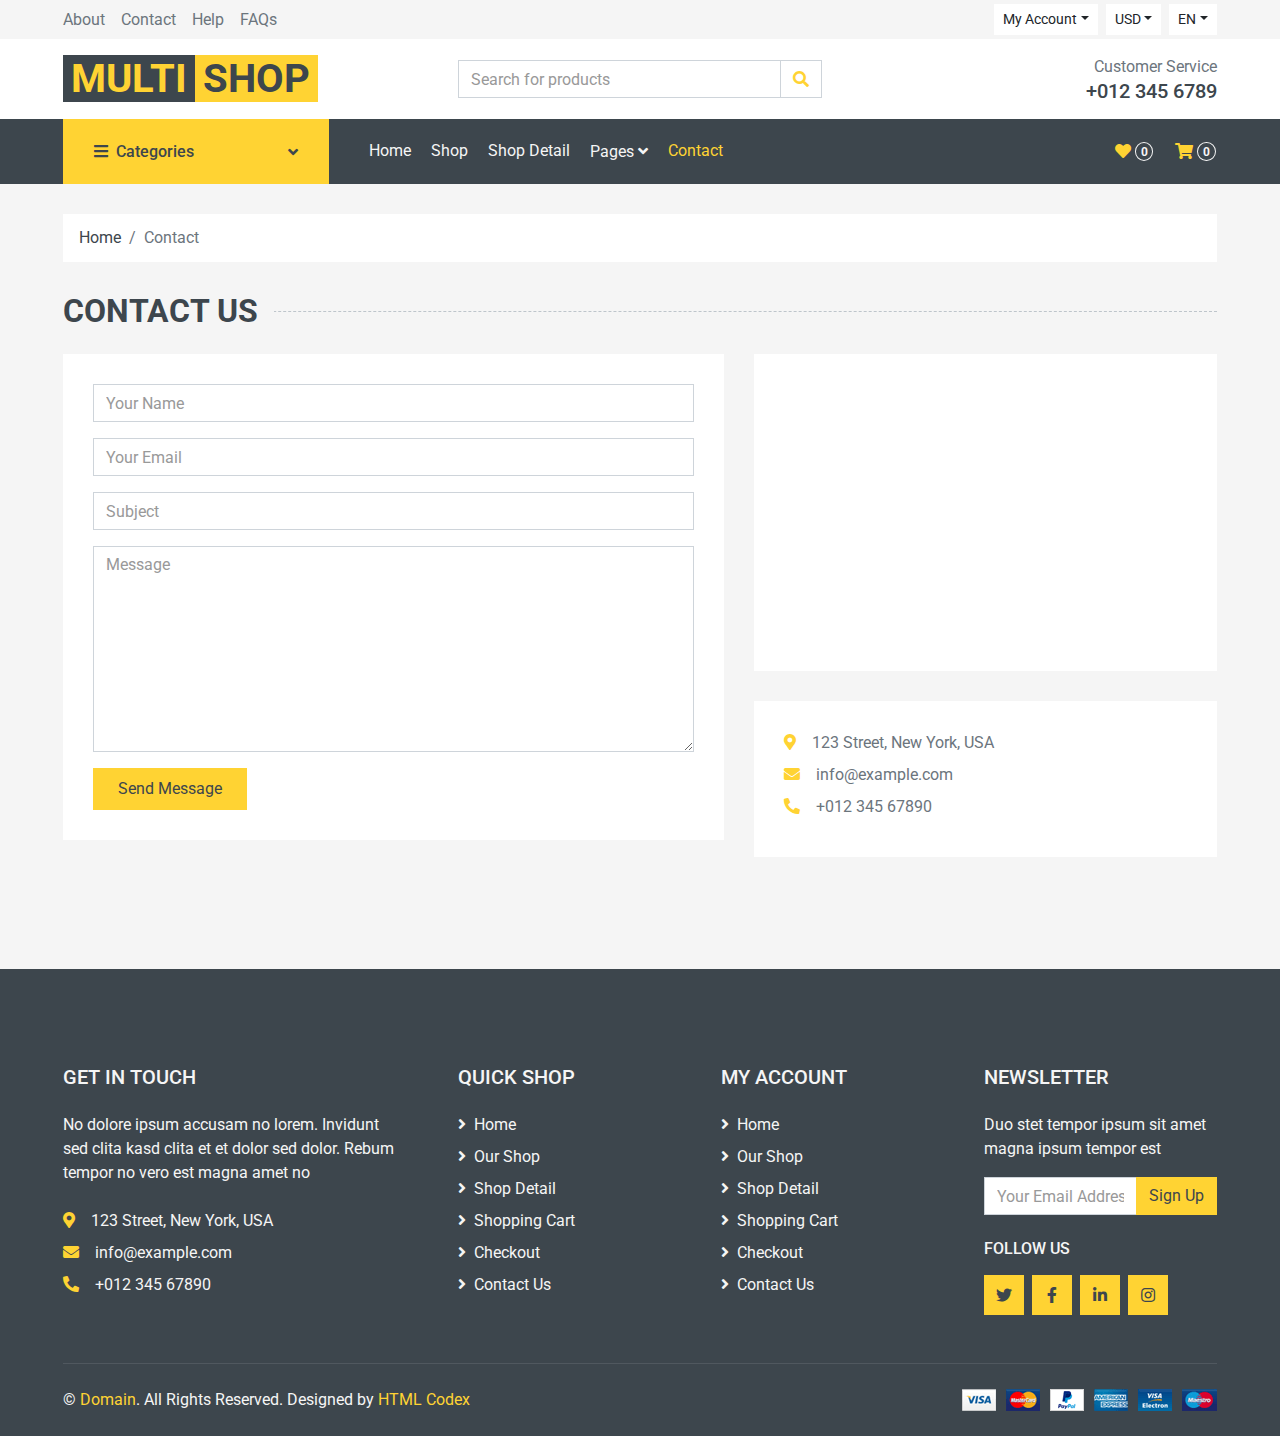
<file: online-shop-website-template/contact.html>
<!DOCTYPE html>
<html lang="en">

<head>
    <meta charset="utf-8">
    <title>MultiShop - Online Shop Website Template</title>
    <meta content="width=device-width, initial-scale=1.0" name="viewport">
    <meta content="Free HTML Templates" name="keywords">
    <meta content="Free HTML Templates" name="description">

    <!-- Favicon -->
    <link href="img/favicon.ico" rel="icon">

    <!-- Google Web Fonts -->
    <link rel="preconnect" href="https://fonts.gstatic.com">
    <link href="https://fonts.googleapis.com/css2?family=Roboto:wght@400;500;700&display=swap" rel="stylesheet">  

    <!-- Font Awesome -->
    <link href="https://cdnjs.cloudflare.com/ajax/libs/font-awesome/5.10.0/css/all.min.css" rel="stylesheet">

    <!-- Libraries Stylesheet -->
    <link href="lib/animate/animate.min.css" rel="stylesheet">
    <link href="lib/owlcarousel/assets/owl.carousel.min.css" rel="stylesheet">

    <!-- Customized Bootstrap Stylesheet -->
    <link href="css/style.css" rel="stylesheet">
</head>

<body>
    <!-- Topbar Start -->
    <div class="container-fluid">
        <div class="row bg-secondary py-1 px-xl-5">
            <div class="col-lg-6 d-none d-lg-block">
                <div class="d-inline-flex align-items-center h-100">
                    <a class="text-body mr-3" href="">About</a>
                    <a class="text-body mr-3" href="">Contact</a>
                    <a class="text-body mr-3" href="">Help</a>
                    <a class="text-body mr-3" href="">FAQs</a>
                </div>
            </div>
            <div class="col-lg-6 text-center text-lg-right">
                <div class="d-inline-flex align-items-center">
                    <div class="btn-group">
                        <button type="button" class="btn btn-sm btn-light dropdown-toggle" data-toggle="dropdown">My Account</button>
                        <div class="dropdown-menu dropdown-menu-right">
                            <button class="dropdown-item" type="button">Sign in</button>
                            <button class="dropdown-item" type="button">Sign up</button>
                        </div>
                    </div>
                    <div class="btn-group mx-2">
                        <button type="button" class="btn btn-sm btn-light dropdown-toggle" data-toggle="dropdown">USD</button>
                        <div class="dropdown-menu dropdown-menu-right">
                            <button class="dropdown-item" type="button">EUR</button>
                            <button class="dropdown-item" type="button">GBP</button>
                            <button class="dropdown-item" type="button">CAD</button>
                        </div>
                    </div>
                    <div class="btn-group">
                        <button type="button" class="btn btn-sm btn-light dropdown-toggle" data-toggle="dropdown">EN</button>
                        <div class="dropdown-menu dropdown-menu-right">
                            <button class="dropdown-item" type="button">FR</button>
                            <button class="dropdown-item" type="button">AR</button>
                            <button class="dropdown-item" type="button">RU</button>
                        </div>
                    </div>
                </div>
                <div class="d-inline-flex align-items-center d-block d-lg-none">
                    <a href="" class="btn px-0 ml-2">
                        <i class="fas fa-heart text-dark"></i>
                        <span class="badge text-dark border border-dark rounded-circle" style="padding-bottom: 2px;">0</span>
                    </a>
                    <a href="" class="btn px-0 ml-2">
                        <i class="fas fa-shopping-cart text-dark"></i>
                        <span class="badge text-dark border border-dark rounded-circle" style="padding-bottom: 2px;">0</span>
                    </a>
                </div>
            </div>
        </div>
        <div class="row align-items-center bg-light py-3 px-xl-5 d-none d-lg-flex">
            <div class="col-lg-4">
                <a href="" class="text-decoration-none">
                    <span class="h1 text-uppercase text-primary bg-dark px-2">Multi</span>
                    <span class="h1 text-uppercase text-dark bg-primary px-2 ml-n1">Shop</span>
                </a>
            </div>
            <div class="col-lg-4 col-6 text-left">
                <form action="">
                    <div class="input-group">
                        <input type="text" class="form-control" placeholder="Search for products">
                        <div class="input-group-append">
                            <span class="input-group-text bg-transparent text-primary">
                                <i class="fa fa-search"></i>
                            </span>
                        </div>
                    </div>
                </form>
            </div>
            <div class="col-lg-4 col-6 text-right">
                <p class="m-0">Customer Service</p>
                <h5 class="m-0">+012 345 6789</h5>
            </div>
        </div>
    </div>
    <!-- Topbar End -->


    <!-- Navbar Start -->
    <div class="container-fluid bg-dark mb-30">
        <div class="row px-xl-5">
            <div class="col-lg-3 d-none d-lg-block">
                <a class="btn d-flex align-items-center justify-content-between bg-primary w-100" data-toggle="collapse" href="#navbar-vertical" style="height: 65px; padding: 0 30px;">
                    <h6 class="text-dark m-0"><i class="fa fa-bars mr-2"></i>Categories</h6>
                    <i class="fa fa-angle-down text-dark"></i>
                </a>
                <nav class="collapse position-absolute navbar navbar-vertical navbar-light align-items-start p-0 bg-light" id="navbar-vertical" style="width: calc(100% - 30px); z-index: 999;">
                    <div class="navbar-nav w-100">
                        <div class="nav-item dropdown dropright">
                            <a href="#" class="nav-link dropdown-toggle" data-toggle="dropdown">Dresses <i class="fa fa-angle-right float-right mt-1"></i></a>
                            <div class="dropdown-menu position-absolute rounded-0 border-0 m-0">
                                <a href="" class="dropdown-item">Men's Dresses</a>
                                <a href="" class="dropdown-item">Women's Dresses</a>
                                <a href="" class="dropdown-item">Baby's Dresses</a>
                            </div>
                        </div>
                        <a href="" class="nav-item nav-link">Shirts</a>
                        <a href="" class="nav-item nav-link">Jeans</a>
                        <a href="" class="nav-item nav-link">Swimwear</a>
                        <a href="" class="nav-item nav-link">Sleepwear</a>
                        <a href="" class="nav-item nav-link">Sportswear</a>
                        <a href="" class="nav-item nav-link">Jumpsuits</a>
                        <a href="" class="nav-item nav-link">Blazers</a>
                        <a href="" class="nav-item nav-link">Jackets</a>
                        <a href="" class="nav-item nav-link">Shoes</a>
                    </div>
                </nav>
            </div>
            <div class="col-lg-9">
                <nav class="navbar navbar-expand-lg bg-dark navbar-dark py-3 py-lg-0 px-0">
                    <a href="" class="text-decoration-none d-block d-lg-none">
                        <span class="h1 text-uppercase text-dark bg-light px-2">Multi</span>
                        <span class="h1 text-uppercase text-light bg-primary px-2 ml-n1">Shop</span>
                    </a>
                    <button type="button" class="navbar-toggler" data-toggle="collapse" data-target="#navbarCollapse">
                        <span class="navbar-toggler-icon"></span>
                    </button>
                    <div class="collapse navbar-collapse justify-content-between" id="navbarCollapse">
                        <div class="navbar-nav mr-auto py-0">
                            <a href="index.html" class="nav-item nav-link">Home</a>
                            <a href="shop.html" class="nav-item nav-link">Shop</a>
                            <a href="detail.html" class="nav-item nav-link">Shop Detail</a>
                            <div class="nav-item dropdown">
                                <a href="#" class="nav-link dropdown-toggle" data-toggle="dropdown">Pages <i class="fa fa-angle-down mt-1"></i></a>
                                <div class="dropdown-menu bg-primary rounded-0 border-0 m-0">
                                    <a href="cart.html" class="dropdown-item">Shopping Cart</a>
                                    <a href="checkout.html" class="dropdown-item">Checkout</a>
                                </div>
                            </div>
                            <a href="contact.html" class="nav-item nav-link active">Contact</a>
                        </div>
                        <div class="navbar-nav ml-auto py-0 d-none d-lg-block">
                            <a href="" class="btn px-0">
                                <i class="fas fa-heart text-primary"></i>
                                <span class="badge text-secondary border border-secondary rounded-circle" style="padding-bottom: 2px;">0</span>
                            </a>
                            <a href="" class="btn px-0 ml-3">
                                <i class="fas fa-shopping-cart text-primary"></i>
                                <span class="badge text-secondary border border-secondary rounded-circle" style="padding-bottom: 2px;">0</span>
                            </a>
                        </div>
                    </div>
                </nav>
            </div>
        </div>
    </div>
    <!-- Navbar End -->


    <!-- Breadcrumb Start -->
    <div class="container-fluid">
        <div class="row px-xl-5">
            <div class="col-12">
                <nav class="breadcrumb bg-light mb-30">
                    <a class="breadcrumb-item text-dark" href="#">Home</a>
                    <span class="breadcrumb-item active">Contact</span>
                </nav>
            </div>
        </div>
    </div>
    <!-- Breadcrumb End -->


    <!-- Contact Start -->
    <div class="container-fluid">
        <h2 class="section-title position-relative text-uppercase mx-xl-5 mb-4"><span class="bg-secondary pr-3">Contact Us</span></h2>
        <div class="row px-xl-5">
            <div class="col-lg-7 mb-5">
                <div class="contact-form bg-light p-30">
                    <div id="success"></div>
                    <form name="sentMessage" id="contactForm" novalidate="novalidate">
                        <div class="control-group">
                            <input type="text" class="form-control" id="name" placeholder="Your Name"
                                required="required" data-validation-required-message="Please enter your name" />
                            <p class="help-block text-danger"></p>
                        </div>
                        <div class="control-group">
                            <input type="email" class="form-control" id="email" placeholder="Your Email"
                                required="required" data-validation-required-message="Please enter your email" />
                            <p class="help-block text-danger"></p>
                        </div>
                        <div class="control-group">
                            <input type="text" class="form-control" id="subject" placeholder="Subject"
                                required="required" data-validation-required-message="Please enter a subject" />
                            <p class="help-block text-danger"></p>
                        </div>
                        <div class="control-group">
                            <textarea class="form-control" rows="8" id="message" placeholder="Message"
                                required="required"
                                data-validation-required-message="Please enter your message"></textarea>
                            <p class="help-block text-danger"></p>
                        </div>
                        <div>
                            <button class="btn btn-primary py-2 px-4" type="submit" id="sendMessageButton">Send
                                Message</button>
                        </div>
                    </form>
                </div>
            </div>
            <div class="col-lg-5 mb-5">
                <div class="bg-light p-30 mb-30">
                    <iframe style="width: 100%; height: 250px;"
                    src="https://www.google.com/maps/embed?pb=!1m18!1m12!1m3!1d3001156.4288297426!2d-78.01371936852176!3d42.72876761954724!2m3!1f0!2f0!3f0!3m2!1i1024!2i768!4f13.1!3m3!1m2!1s0x4ccc4bf0f123a5a9%3A0xddcfc6c1de189567!2sNew%20York%2C%20USA!5e0!3m2!1sen!2sbd!4v1603794290143!5m2!1sen!2sbd"
                    frameborder="0" style="border:0;" allowfullscreen="" aria-hidden="false" tabindex="0"></iframe>
                </div>
                <div class="bg-light p-30 mb-3">
                    <p class="mb-2"><i class="fa fa-map-marker-alt text-primary mr-3"></i>123 Street, New York, USA</p>
                    <p class="mb-2"><i class="fa fa-envelope text-primary mr-3"></i>info@example.com</p>
                    <p class="mb-2"><i class="fa fa-phone-alt text-primary mr-3"></i>+012 345 67890</p>
                </div>
            </div>
        </div>
    </div>
    <!-- Contact End -->


    <!-- Footer Start -->
    <div class="container-fluid bg-dark text-secondary mt-5 pt-5">
        <div class="row px-xl-5 pt-5">
            <div class="col-lg-4 col-md-12 mb-5 pr-3 pr-xl-5">
                <h5 class="text-secondary text-uppercase mb-4">Get In Touch</h5>
                <p class="mb-4">No dolore ipsum accusam no lorem. Invidunt sed clita kasd clita et et dolor sed dolor. Rebum tempor no vero est magna amet no</p>
                <p class="mb-2"><i class="fa fa-map-marker-alt text-primary mr-3"></i>123 Street, New York, USA</p>
                <p class="mb-2"><i class="fa fa-envelope text-primary mr-3"></i>info@example.com</p>
                <p class="mb-0"><i class="fa fa-phone-alt text-primary mr-3"></i>+012 345 67890</p>
            </div>
            <div class="col-lg-8 col-md-12">
                <div class="row">
                    <div class="col-md-4 mb-5">
                        <h5 class="text-secondary text-uppercase mb-4">Quick Shop</h5>
                        <div class="d-flex flex-column justify-content-start">
                            <a class="text-secondary mb-2" href="#"><i class="fa fa-angle-right mr-2"></i>Home</a>
                            <a class="text-secondary mb-2" href="#"><i class="fa fa-angle-right mr-2"></i>Our Shop</a>
                            <a class="text-secondary mb-2" href="#"><i class="fa fa-angle-right mr-2"></i>Shop Detail</a>
                            <a class="text-secondary mb-2" href="#"><i class="fa fa-angle-right mr-2"></i>Shopping Cart</a>
                            <a class="text-secondary mb-2" href="#"><i class="fa fa-angle-right mr-2"></i>Checkout</a>
                            <a class="text-secondary" href="#"><i class="fa fa-angle-right mr-2"></i>Contact Us</a>
                        </div>
                    </div>
                    <div class="col-md-4 mb-5">
                        <h5 class="text-secondary text-uppercase mb-4">My Account</h5>
                        <div class="d-flex flex-column justify-content-start">
                            <a class="text-secondary mb-2" href="#"><i class="fa fa-angle-right mr-2"></i>Home</a>
                            <a class="text-secondary mb-2" href="#"><i class="fa fa-angle-right mr-2"></i>Our Shop</a>
                            <a class="text-secondary mb-2" href="#"><i class="fa fa-angle-right mr-2"></i>Shop Detail</a>
                            <a class="text-secondary mb-2" href="#"><i class="fa fa-angle-right mr-2"></i>Shopping Cart</a>
                            <a class="text-secondary mb-2" href="#"><i class="fa fa-angle-right mr-2"></i>Checkout</a>
                            <a class="text-secondary" href="#"><i class="fa fa-angle-right mr-2"></i>Contact Us</a>
                        </div>
                    </div>
                    <div class="col-md-4 mb-5">
                        <h5 class="text-secondary text-uppercase mb-4">Newsletter</h5>
                        <p>Duo stet tempor ipsum sit amet magna ipsum tempor est</p>
                        <form action="">
                            <div class="input-group">
                                <input type="text" class="form-control" placeholder="Your Email Address">
                                <div class="input-group-append">
                                    <button class="btn btn-primary">Sign Up</button>
                                </div>
                            </div>
                        </form>
                        <h6 class="text-secondary text-uppercase mt-4 mb-3">Follow Us</h6>
                        <div class="d-flex">
                            <a class="btn btn-primary btn-square mr-2" href="#"><i class="fab fa-twitter"></i></a>
                            <a class="btn btn-primary btn-square mr-2" href="#"><i class="fab fa-facebook-f"></i></a>
                            <a class="btn btn-primary btn-square mr-2" href="#"><i class="fab fa-linkedin-in"></i></a>
                            <a class="btn btn-primary btn-square" href="#"><i class="fab fa-instagram"></i></a>
                        </div>
                    </div>
                </div>
            </div>
        </div>
        <div class="row border-top mx-xl-5 py-4" style="border-color: rgba(256, 256, 256, .1) !important;">
            <div class="col-md-6 px-xl-0">
                <p class="mb-md-0 text-center text-md-left text-secondary">
                    &copy; <a class="text-primary" href="#">Domain</a>. All Rights Reserved. Designed
                    by
                    <a class="text-primary" href="https://htmlcodex.com">HTML Codex</a>
                </p>
            </div>
            <div class="col-md-6 px-xl-0 text-center text-md-right">
                <img class="img-fluid" src="img/payments.png" alt="">
            </div>
        </div>
    </div>
    <!-- Footer End -->


    <!-- Back to Top -->
    <a href="#" class="btn btn-primary back-to-top"><i class="fa fa-angle-double-up"></i></a>


    <!-- JavaScript Libraries -->
    <script src="https://code.jquery.com/jquery-3.4.1.min.js"></script>
    <script src="https://stackpath.bootstrapcdn.com/bootstrap/4.4.1/js/bootstrap.bundle.min.js"></script>
    <script src="lib/easing/easing.min.js"></script>
    <script src="lib/owlcarousel/owl.carousel.min.js"></script>

    <!-- Contact Javascript File -->
    <script src="mail/jqBootstrapValidation.min.js"></script>
    <script src="mail/contact.js"></script>

    <!-- Template Javascript -->
    <script src="js/main.js"></script>
</body>

</html>
</file>
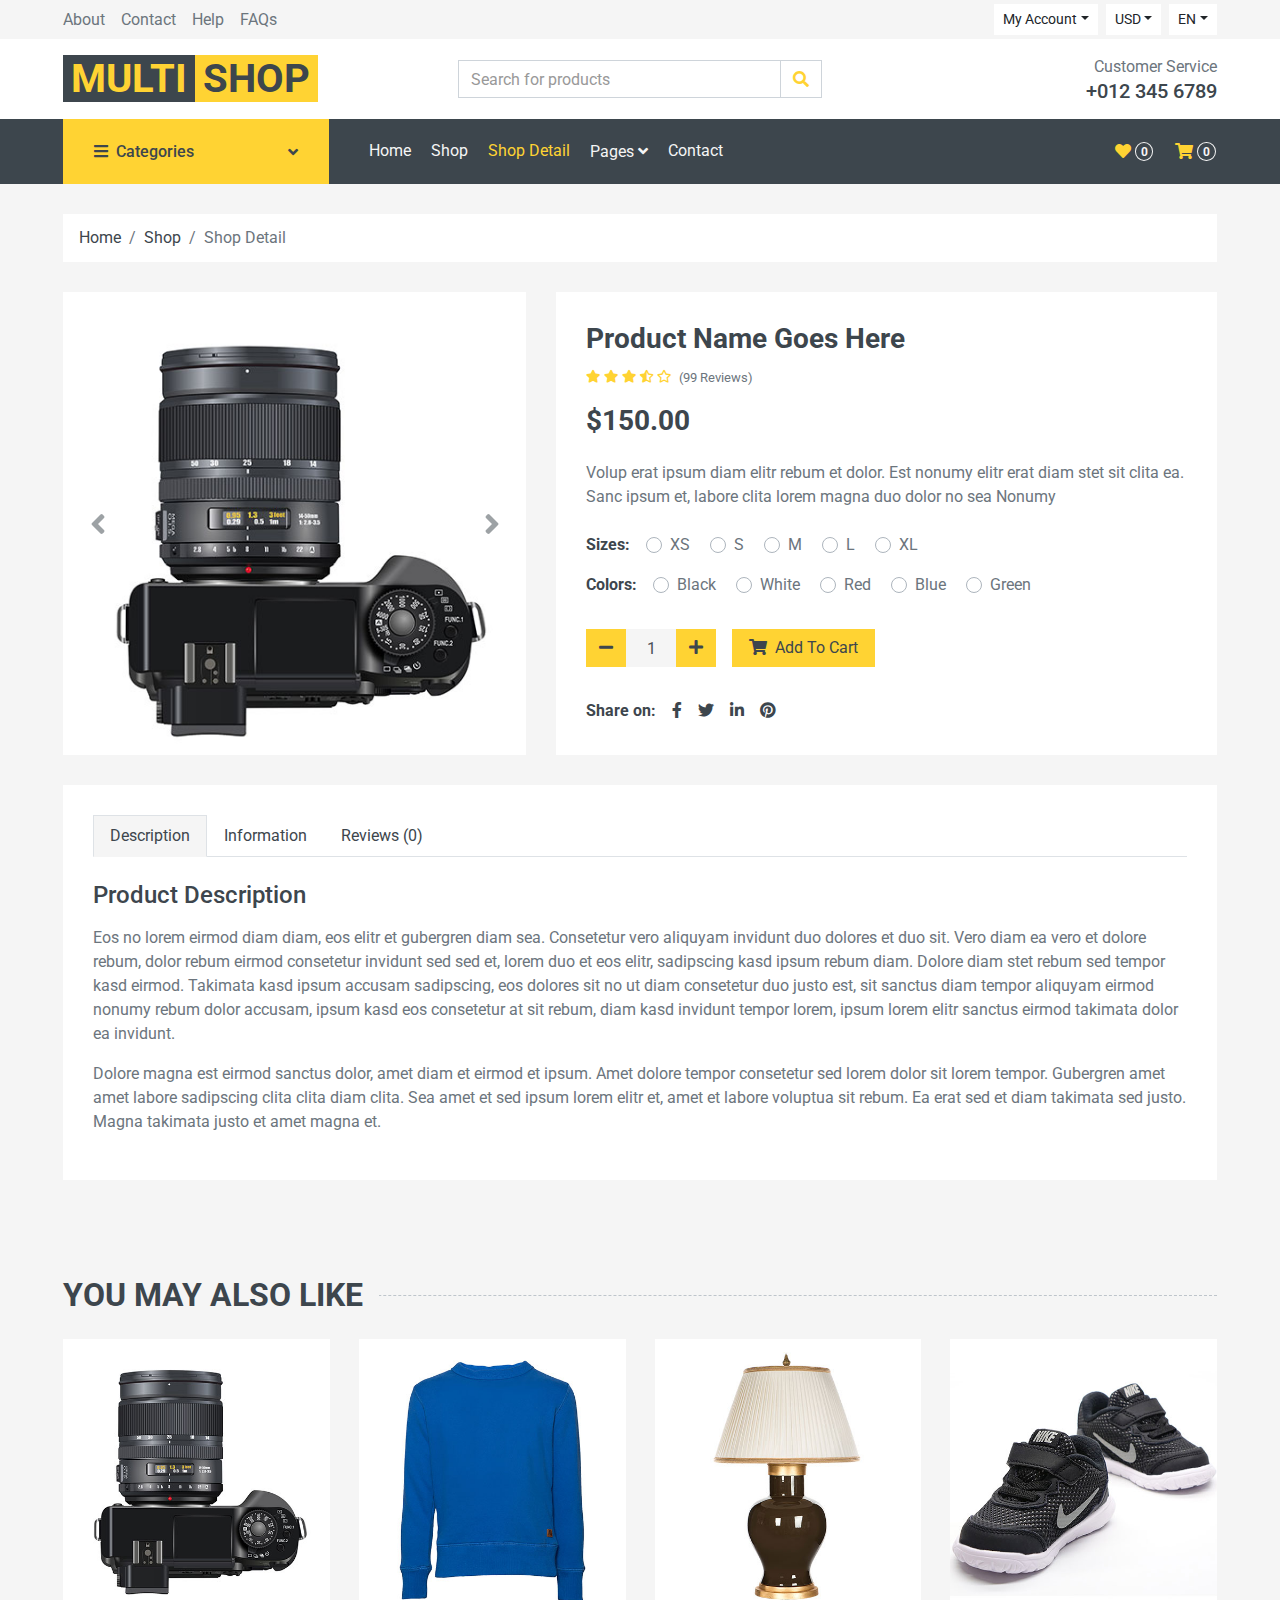
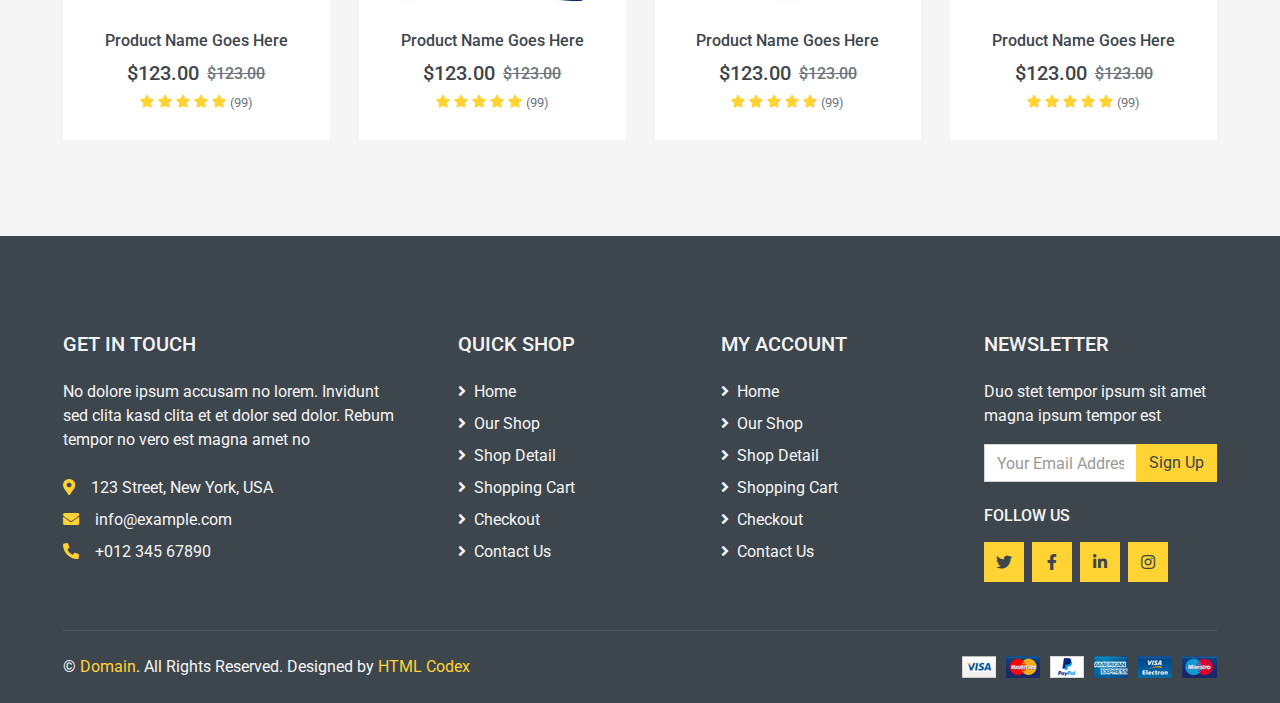
<file: online-shop-website-template/detail.html>
<!DOCTYPE html>
<html lang="en">

<head>
    <meta charset="utf-8">
    <title>MultiShop - Online Shop Website Template</title>
    <meta content="width=device-width, initial-scale=1.0" name="viewport">
    <meta content="Free HTML Templates" name="keywords">
    <meta content="Free HTML Templates" name="description">

    <!-- Favicon -->
    <link href="img/favicon.ico" rel="icon">

    <!-- Google Web Fonts -->
    <link rel="preconnect" href="https://fonts.gstatic.com">
    <link href="https://fonts.googleapis.com/css2?family=Roboto:wght@400;500;700&display=swap" rel="stylesheet">  

    <!-- Font Awesome -->
    <link href="https://cdnjs.cloudflare.com/ajax/libs/font-awesome/5.10.0/css/all.min.css" rel="stylesheet">

    <!-- Libraries Stylesheet -->
    <link href="lib/animate/animate.min.css" rel="stylesheet">
    <link href="lib/owlcarousel/assets/owl.carousel.min.css" rel="stylesheet">

    <!-- Customized Bootstrap Stylesheet -->
    <link href="css/style.css" rel="stylesheet">
</head>

<body>
    <!-- Topbar Start -->
    <div class="container-fluid">
        <div class="row bg-secondary py-1 px-xl-5">
            <div class="col-lg-6 d-none d-lg-block">
                <div class="d-inline-flex align-items-center h-100">
                    <a class="text-body mr-3" href="">About</a>
                    <a class="text-body mr-3" href="">Contact</a>
                    <a class="text-body mr-3" href="">Help</a>
                    <a class="text-body mr-3" href="">FAQs</a>
                </div>
            </div>
            <div class="col-lg-6 text-center text-lg-right">
                <div class="d-inline-flex align-items-center">
                    <div class="btn-group">
                        <button type="button" class="btn btn-sm btn-light dropdown-toggle" data-toggle="dropdown">My Account</button>
                        <div class="dropdown-menu dropdown-menu-right">
                            <button class="dropdown-item" type="button">Sign in</button>
                            <button class="dropdown-item" type="button">Sign up</button>
                        </div>
                    </div>
                    <div class="btn-group mx-2">
                        <button type="button" class="btn btn-sm btn-light dropdown-toggle" data-toggle="dropdown">USD</button>
                        <div class="dropdown-menu dropdown-menu-right">
                            <button class="dropdown-item" type="button">EUR</button>
                            <button class="dropdown-item" type="button">GBP</button>
                            <button class="dropdown-item" type="button">CAD</button>
                        </div>
                    </div>
                    <div class="btn-group">
                        <button type="button" class="btn btn-sm btn-light dropdown-toggle" data-toggle="dropdown">EN</button>
                        <div class="dropdown-menu dropdown-menu-right">
                            <button class="dropdown-item" type="button">FR</button>
                            <button class="dropdown-item" type="button">AR</button>
                            <button class="dropdown-item" type="button">RU</button>
                        </div>
                    </div>
                </div>
                <div class="d-inline-flex align-items-center d-block d-lg-none">
                    <a href="" class="btn px-0 ml-2">
                        <i class="fas fa-heart text-dark"></i>
                        <span class="badge text-dark border border-dark rounded-circle" style="padding-bottom: 2px;">0</span>
                    </a>
                    <a href="" class="btn px-0 ml-2">
                        <i class="fas fa-shopping-cart text-dark"></i>
                        <span class="badge text-dark border border-dark rounded-circle" style="padding-bottom: 2px;">0</span>
                    </a>
                </div>
            </div>
        </div>
        <div class="row align-items-center bg-light py-3 px-xl-5 d-none d-lg-flex">
            <div class="col-lg-4">
                <a href="" class="text-decoration-none">
                    <span class="h1 text-uppercase text-primary bg-dark px-2">Multi</span>
                    <span class="h1 text-uppercase text-dark bg-primary px-2 ml-n1">Shop</span>
                </a>
            </div>
            <div class="col-lg-4 col-6 text-left">
                <form action="">
                    <div class="input-group">
                        <input type="text" class="form-control" placeholder="Search for products">
                        <div class="input-group-append">
                            <span class="input-group-text bg-transparent text-primary">
                                <i class="fa fa-search"></i>
                            </span>
                        </div>
                    </div>
                </form>
            </div>
            <div class="col-lg-4 col-6 text-right">
                <p class="m-0">Customer Service</p>
                <h5 class="m-0">+012 345 6789</h5>
            </div>
        </div>
    </div>
    <!-- Topbar End -->


    <!-- Navbar Start -->
    <div class="container-fluid bg-dark mb-30">
        <div class="row px-xl-5">
            <div class="col-lg-3 d-none d-lg-block">
                <a class="btn d-flex align-items-center justify-content-between bg-primary w-100" data-toggle="collapse" href="#navbar-vertical" style="height: 65px; padding: 0 30px;">
                    <h6 class="text-dark m-0"><i class="fa fa-bars mr-2"></i>Categories</h6>
                    <i class="fa fa-angle-down text-dark"></i>
                </a>
                <nav class="collapse position-absolute navbar navbar-vertical navbar-light align-items-start p-0 bg-light" id="navbar-vertical" style="width: calc(100% - 30px); z-index: 999;">
                    <div class="navbar-nav w-100">
                        <div class="nav-item dropdown dropright">
                            <a href="#" class="nav-link dropdown-toggle" data-toggle="dropdown">Dresses <i class="fa fa-angle-right float-right mt-1"></i></a>
                            <div class="dropdown-menu position-absolute rounded-0 border-0 m-0">
                                <a href="" class="dropdown-item">Men's Dresses</a>
                                <a href="" class="dropdown-item">Women's Dresses</a>
                                <a href="" class="dropdown-item">Baby's Dresses</a>
                            </div>
                        </div>
                        <a href="" class="nav-item nav-link">Shirts</a>
                        <a href="" class="nav-item nav-link">Jeans</a>
                        <a href="" class="nav-item nav-link">Swimwear</a>
                        <a href="" class="nav-item nav-link">Sleepwear</a>
                        <a href="" class="nav-item nav-link">Sportswear</a>
                        <a href="" class="nav-item nav-link">Jumpsuits</a>
                        <a href="" class="nav-item nav-link">Blazers</a>
                        <a href="" class="nav-item nav-link">Jackets</a>
                        <a href="" class="nav-item nav-link">Shoes</a>
                    </div>
                </nav>
            </div>
            <div class="col-lg-9">
                <nav class="navbar navbar-expand-lg bg-dark navbar-dark py-3 py-lg-0 px-0">
                    <a href="" class="text-decoration-none d-block d-lg-none">
                        <span class="h1 text-uppercase text-dark bg-light px-2">Multi</span>
                        <span class="h1 text-uppercase text-light bg-primary px-2 ml-n1">Shop</span>
                    </a>
                    <button type="button" class="navbar-toggler" data-toggle="collapse" data-target="#navbarCollapse">
                        <span class="navbar-toggler-icon"></span>
                    </button>
                    <div class="collapse navbar-collapse justify-content-between" id="navbarCollapse">
                        <div class="navbar-nav mr-auto py-0">
                            <a href="index.html" class="nav-item nav-link">Home</a>
                            <a href="shop.html" class="nav-item nav-link">Shop</a>
                            <a href="detail.html" class="nav-item nav-link active">Shop Detail</a>
                            <div class="nav-item dropdown">
                                <a href="#" class="nav-link dropdown-toggle" data-toggle="dropdown">Pages <i class="fa fa-angle-down mt-1"></i></a>
                                <div class="dropdown-menu bg-primary rounded-0 border-0 m-0">
                                    <a href="cart.html" class="dropdown-item">Shopping Cart</a>
                                    <a href="checkout.html" class="dropdown-item">Checkout</a>
                                </div>
                            </div>
                            <a href="contact.html" class="nav-item nav-link">Contact</a>
                        </div>
                        <div class="navbar-nav ml-auto py-0 d-none d-lg-block">
                            <a href="" class="btn px-0">
                                <i class="fas fa-heart text-primary"></i>
                                <span class="badge text-secondary border border-secondary rounded-circle" style="padding-bottom: 2px;">0</span>
                            </a>
                            <a href="" class="btn px-0 ml-3">
                                <i class="fas fa-shopping-cart text-primary"></i>
                                <span class="badge text-secondary border border-secondary rounded-circle" style="padding-bottom: 2px;">0</span>
                            </a>
                        </div>
                    </div>
                </nav>
            </div>
        </div>
    </div>
    <!-- Navbar End -->


    <!-- Breadcrumb Start -->
    <div class="container-fluid">
        <div class="row px-xl-5">
            <div class="col-12">
                <nav class="breadcrumb bg-light mb-30">
                    <a class="breadcrumb-item text-dark" href="#">Home</a>
                    <a class="breadcrumb-item text-dark" href="#">Shop</a>
                    <span class="breadcrumb-item active">Shop Detail</span>
                </nav>
            </div>
        </div>
    </div>
    <!-- Breadcrumb End -->


    <!-- Shop Detail Start -->
    <div class="container-fluid pb-5">
        <div class="row px-xl-5">
            <div class="col-lg-5 mb-30">
                <div id="product-carousel" class="carousel slide" data-ride="carousel">
                    <div class="carousel-inner bg-light">
                        <div class="carousel-item active">
                            <img class="w-100 h-100" src="img/product-1.jpg" alt="Image">
                        </div>
                        <div class="carousel-item">
                            <img class="w-100 h-100" src="img/product-2.jpg" alt="Image">
                        </div>
                        <div class="carousel-item">
                            <img class="w-100 h-100" src="img/product-3.jpg" alt="Image">
                        </div>
                        <div class="carousel-item">
                            <img class="w-100 h-100" src="img/product-4.jpg" alt="Image">
                        </div>
                    </div>
                    <a class="carousel-control-prev" href="#product-carousel" data-slide="prev">
                        <i class="fa fa-2x fa-angle-left text-dark"></i>
                    </a>
                    <a class="carousel-control-next" href="#product-carousel" data-slide="next">
                        <i class="fa fa-2x fa-angle-right text-dark"></i>
                    </a>
                </div>
            </div>

            <div class="col-lg-7 h-auto mb-30">
                <div class="h-100 bg-light p-30">
                    <h3>Product Name Goes Here</h3>
                    <div class="d-flex mb-3">
                        <div class="text-primary mr-2">
                            <small class="fas fa-star"></small>
                            <small class="fas fa-star"></small>
                            <small class="fas fa-star"></small>
                            <small class="fas fa-star-half-alt"></small>
                            <small class="far fa-star"></small>
                        </div>
                        <small class="pt-1">(99 Reviews)</small>
                    </div>
                    <h3 class="font-weight-semi-bold mb-4">$150.00</h3>
                    <p class="mb-4">Volup erat ipsum diam elitr rebum et dolor. Est nonumy elitr erat diam stet sit
                        clita ea. Sanc ipsum et, labore clita lorem magna duo dolor no sea
                        Nonumy</p>
                    <div class="d-flex mb-3">
                        <strong class="text-dark mr-3">Sizes:</strong>
                        <form>
                            <div class="custom-control custom-radio custom-control-inline">
                                <input type="radio" class="custom-control-input" id="size-1" name="size">
                                <label class="custom-control-label" for="size-1">XS</label>
                            </div>
                            <div class="custom-control custom-radio custom-control-inline">
                                <input type="radio" class="custom-control-input" id="size-2" name="size">
                                <label class="custom-control-label" for="size-2">S</label>
                            </div>
                            <div class="custom-control custom-radio custom-control-inline">
                                <input type="radio" class="custom-control-input" id="size-3" name="size">
                                <label class="custom-control-label" for="size-3">M</label>
                            </div>
                            <div class="custom-control custom-radio custom-control-inline">
                                <input type="radio" class="custom-control-input" id="size-4" name="size">
                                <label class="custom-control-label" for="size-4">L</label>
                            </div>
                            <div class="custom-control custom-radio custom-control-inline">
                                <input type="radio" class="custom-control-input" id="size-5" name="size">
                                <label class="custom-control-label" for="size-5">XL</label>
                            </div>
                        </form>
                    </div>
                    <div class="d-flex mb-4">
                        <strong class="text-dark mr-3">Colors:</strong>
                        <form>
                            <div class="custom-control custom-radio custom-control-inline">
                                <input type="radio" class="custom-control-input" id="color-1" name="color">
                                <label class="custom-control-label" for="color-1">Black</label>
                            </div>
                            <div class="custom-control custom-radio custom-control-inline">
                                <input type="radio" class="custom-control-input" id="color-2" name="color">
                                <label class="custom-control-label" for="color-2">White</label>
                            </div>
                            <div class="custom-control custom-radio custom-control-inline">
                                <input type="radio" class="custom-control-input" id="color-3" name="color">
                                <label class="custom-control-label" for="color-3">Red</label>
                            </div>
                            <div class="custom-control custom-radio custom-control-inline">
                                <input type="radio" class="custom-control-input" id="color-4" name="color">
                                <label class="custom-control-label" for="color-4">Blue</label>
                            </div>
                            <div class="custom-control custom-radio custom-control-inline">
                                <input type="radio" class="custom-control-input" id="color-5" name="color">
                                <label class="custom-control-label" for="color-5">Green</label>
                            </div>
                        </form>
                    </div>
                    <div class="d-flex align-items-center mb-4 pt-2">
                        <div class="input-group quantity mr-3" style="width: 130px;">
                            <div class="input-group-btn">
                                <button class="btn btn-primary btn-minus">
                                    <i class="fa fa-minus"></i>
                                </button>
                            </div>
                            <input type="text" class="form-control bg-secondary border-0 text-center" value="1">
                            <div class="input-group-btn">
                                <button class="btn btn-primary btn-plus">
                                    <i class="fa fa-plus"></i>
                                </button>
                            </div>
                        </div>
                        <button class="btn btn-primary px-3"><i class="fa fa-shopping-cart mr-1"></i> Add To
                            Cart</button>
                    </div>
                    <div class="d-flex pt-2">
                        <strong class="text-dark mr-2">Share on:</strong>
                        <div class="d-inline-flex">
                            <a class="text-dark px-2" href="">
                                <i class="fab fa-facebook-f"></i>
                            </a>
                            <a class="text-dark px-2" href="">
                                <i class="fab fa-twitter"></i>
                            </a>
                            <a class="text-dark px-2" href="">
                                <i class="fab fa-linkedin-in"></i>
                            </a>
                            <a class="text-dark px-2" href="">
                                <i class="fab fa-pinterest"></i>
                            </a>
                        </div>
                    </div>
                </div>
            </div>
        </div>
        <div class="row px-xl-5">
            <div class="col">
                <div class="bg-light p-30">
                    <div class="nav nav-tabs mb-4">
                        <a class="nav-item nav-link text-dark active" data-toggle="tab" href="#tab-pane-1">Description</a>
                        <a class="nav-item nav-link text-dark" data-toggle="tab" href="#tab-pane-2">Information</a>
                        <a class="nav-item nav-link text-dark" data-toggle="tab" href="#tab-pane-3">Reviews (0)</a>
                    </div>
                    <div class="tab-content">
                        <div class="tab-pane fade show active" id="tab-pane-1">
                            <h4 class="mb-3">Product Description</h4>
                            <p>Eos no lorem eirmod diam diam, eos elitr et gubergren diam sea. Consetetur vero aliquyam invidunt duo dolores et duo sit. Vero diam ea vero et dolore rebum, dolor rebum eirmod consetetur invidunt sed sed et, lorem duo et eos elitr, sadipscing kasd ipsum rebum diam. Dolore diam stet rebum sed tempor kasd eirmod. Takimata kasd ipsum accusam sadipscing, eos dolores sit no ut diam consetetur duo justo est, sit sanctus diam tempor aliquyam eirmod nonumy rebum dolor accusam, ipsum kasd eos consetetur at sit rebum, diam kasd invidunt tempor lorem, ipsum lorem elitr sanctus eirmod takimata dolor ea invidunt.</p>
                            <p>Dolore magna est eirmod sanctus dolor, amet diam et eirmod et ipsum. Amet dolore tempor consetetur sed lorem dolor sit lorem tempor. Gubergren amet amet labore sadipscing clita clita diam clita. Sea amet et sed ipsum lorem elitr et, amet et labore voluptua sit rebum. Ea erat sed et diam takimata sed justo. Magna takimata justo et amet magna et.</p>
                        </div>
                        <div class="tab-pane fade" id="tab-pane-2">
                            <h4 class="mb-3">Additional Information</h4>
                            <p>Eos no lorem eirmod diam diam, eos elitr et gubergren diam sea. Consetetur vero aliquyam invidunt duo dolores et duo sit. Vero diam ea vero et dolore rebum, dolor rebum eirmod consetetur invidunt sed sed et, lorem duo et eos elitr, sadipscing kasd ipsum rebum diam. Dolore diam stet rebum sed tempor kasd eirmod. Takimata kasd ipsum accusam sadipscing, eos dolores sit no ut diam consetetur duo justo est, sit sanctus diam tempor aliquyam eirmod nonumy rebum dolor accusam, ipsum kasd eos consetetur at sit rebum, diam kasd invidunt tempor lorem, ipsum lorem elitr sanctus eirmod takimata dolor ea invidunt.</p>
                            <div class="row">
                                <div class="col-md-6">
                                    <ul class="list-group list-group-flush">
                                        <li class="list-group-item px-0">
                                            Sit erat duo lorem duo ea consetetur, et eirmod takimata.
                                        </li>
                                        <li class="list-group-item px-0">
                                            Amet kasd gubergren sit sanctus et lorem eos sadipscing at.
                                        </li>
                                        <li class="list-group-item px-0">
                                            Duo amet accusam eirmod nonumy stet et et stet eirmod.
                                        </li>
                                        <li class="list-group-item px-0">
                                            Takimata ea clita labore amet ipsum erat justo voluptua. Nonumy.
                                        </li>
                                      </ul> 
                                </div>
                                <div class="col-md-6">
                                    <ul class="list-group list-group-flush">
                                        <li class="list-group-item px-0">
                                            Sit erat duo lorem duo ea consetetur, et eirmod takimata.
                                        </li>
                                        <li class="list-group-item px-0">
                                            Amet kasd gubergren sit sanctus et lorem eos sadipscing at.
                                        </li>
                                        <li class="list-group-item px-0">
                                            Duo amet accusam eirmod nonumy stet et et stet eirmod.
                                        </li>
                                        <li class="list-group-item px-0">
                                            Takimata ea clita labore amet ipsum erat justo voluptua. Nonumy.
                                        </li>
                                      </ul> 
                                </div>
                            </div>
                        </div>
                        <div class="tab-pane fade" id="tab-pane-3">
                            <div class="row">
                                <div class="col-md-6">
                                    <h4 class="mb-4">1 review for "Product Name"</h4>
                                    <div class="media mb-4">
                                        <img src="img/user.jpg" alt="Image" class="img-fluid mr-3 mt-1" style="width: 45px;">
                                        <div class="media-body">
                                            <h6>John Doe<small> - <i>01 Jan 2045</i></small></h6>
                                            <div class="text-primary mb-2">
                                                <i class="fas fa-star"></i>
                                                <i class="fas fa-star"></i>
                                                <i class="fas fa-star"></i>
                                                <i class="fas fa-star-half-alt"></i>
                                                <i class="far fa-star"></i>
                                            </div>
                                            <p>Diam amet duo labore stet elitr ea clita ipsum, tempor labore accusam ipsum et no at. Kasd diam tempor rebum magna dolores sed sed eirmod ipsum.</p>
                                        </div>
                                    </div>
                                </div>
                                <div class="col-md-6">
                                    <h4 class="mb-4">Leave a review</h4>
                                    <small>Your email address will not be published. Required fields are marked *</small>
                                    <div class="d-flex my-3">
                                        <p class="mb-0 mr-2">Your Rating * :</p>
                                        <div class="text-primary">
                                            <i class="far fa-star"></i>
                                            <i class="far fa-star"></i>
                                            <i class="far fa-star"></i>
                                            <i class="far fa-star"></i>
                                            <i class="far fa-star"></i>
                                        </div>
                                    </div>
                                    <form>
                                        <div class="form-group">
                                            <label for="message">Your Review *</label>
                                            <textarea id="message" cols="30" rows="5" class="form-control"></textarea>
                                        </div>
                                        <div class="form-group">
                                            <label for="name">Your Name *</label>
                                            <input type="text" class="form-control" id="name">
                                        </div>
                                        <div class="form-group">
                                            <label for="email">Your Email *</label>
                                            <input type="email" class="form-control" id="email">
                                        </div>
                                        <div class="form-group mb-0">
                                            <input type="submit" value="Leave Your Review" class="btn btn-primary px-3">
                                        </div>
                                    </form>
                                </div>
                            </div>
                        </div>
                    </div>
                </div>
            </div>
        </div>
    </div>
    <!-- Shop Detail End -->


    <!-- Products Start -->
    <div class="container-fluid py-5">
        <h2 class="section-title position-relative text-uppercase mx-xl-5 mb-4"><span class="bg-secondary pr-3">You May Also Like</span></h2>
        <div class="row px-xl-5">
            <div class="col">
                <div class="owl-carousel related-carousel">
                    <div class="product-item bg-light">
                        <div class="product-img position-relative overflow-hidden">
                            <img class="img-fluid w-100" src="img/product-1.jpg" alt="">
                            <div class="product-action">
                                <a class="btn btn-outline-dark btn-square" href=""><i class="fa fa-shopping-cart"></i></a>
                                <a class="btn btn-outline-dark btn-square" href=""><i class="far fa-heart"></i></a>
                                <a class="btn btn-outline-dark btn-square" href=""><i class="fa fa-sync-alt"></i></a>
                                <a class="btn btn-outline-dark btn-square" href=""><i class="fa fa-search"></i></a>
                            </div>
                        </div>
                        <div class="text-center py-4">
                            <a class="h6 text-decoration-none text-truncate" href="">Product Name Goes Here</a>
                            <div class="d-flex align-items-center justify-content-center mt-2">
                                <h5>$123.00</h5><h6 class="text-muted ml-2"><del>$123.00</del></h6>
                            </div>
                            <div class="d-flex align-items-center justify-content-center mb-1">
                                <small class="fa fa-star text-primary mr-1"></small>
                                <small class="fa fa-star text-primary mr-1"></small>
                                <small class="fa fa-star text-primary mr-1"></small>
                                <small class="fa fa-star text-primary mr-1"></small>
                                <small class="fa fa-star text-primary mr-1"></small>
                                <small>(99)</small>
                            </div>
                        </div>
                    </div>
                    <div class="product-item bg-light">
                        <div class="product-img position-relative overflow-hidden">
                            <img class="img-fluid w-100" src="img/product-2.jpg" alt="">
                            <div class="product-action">
                                <a class="btn btn-outline-dark btn-square" href=""><i class="fa fa-shopping-cart"></i></a>
                                <a class="btn btn-outline-dark btn-square" href=""><i class="far fa-heart"></i></a>
                                <a class="btn btn-outline-dark btn-square" href=""><i class="fa fa-sync-alt"></i></a>
                                <a class="btn btn-outline-dark btn-square" href=""><i class="fa fa-search"></i></a>
                            </div>
                        </div>
                        <div class="text-center py-4">
                            <a class="h6 text-decoration-none text-truncate" href="">Product Name Goes Here</a>
                            <div class="d-flex align-items-center justify-content-center mt-2">
                                <h5>$123.00</h5><h6 class="text-muted ml-2"><del>$123.00</del></h6>
                            </div>
                            <div class="d-flex align-items-center justify-content-center mb-1">
                                <small class="fa fa-star text-primary mr-1"></small>
                                <small class="fa fa-star text-primary mr-1"></small>
                                <small class="fa fa-star text-primary mr-1"></small>
                                <small class="fa fa-star text-primary mr-1"></small>
                                <small class="fa fa-star text-primary mr-1"></small>
                                <small>(99)</small>
                            </div>
                        </div>
                    </div>
                    <div class="product-item bg-light">
                        <div class="product-img position-relative overflow-hidden">
                            <img class="img-fluid w-100" src="img/product-3.jpg" alt="">
                            <div class="product-action">
                                <a class="btn btn-outline-dark btn-square" href=""><i class="fa fa-shopping-cart"></i></a>
                                <a class="btn btn-outline-dark btn-square" href=""><i class="far fa-heart"></i></a>
                                <a class="btn btn-outline-dark btn-square" href=""><i class="fa fa-sync-alt"></i></a>
                                <a class="btn btn-outline-dark btn-square" href=""><i class="fa fa-search"></i></a>
                            </div>
                        </div>
                        <div class="text-center py-4">
                            <a class="h6 text-decoration-none text-truncate" href="">Product Name Goes Here</a>
                            <div class="d-flex align-items-center justify-content-center mt-2">
                                <h5>$123.00</h5><h6 class="text-muted ml-2"><del>$123.00</del></h6>
                            </div>
                            <div class="d-flex align-items-center justify-content-center mb-1">
                                <small class="fa fa-star text-primary mr-1"></small>
                                <small class="fa fa-star text-primary mr-1"></small>
                                <small class="fa fa-star text-primary mr-1"></small>
                                <small class="fa fa-star text-primary mr-1"></small>
                                <small class="fa fa-star text-primary mr-1"></small>
                                <small>(99)</small>
                            </div>
                        </div>
                    </div>
                    <div class="product-item bg-light">
                        <div class="product-img position-relative overflow-hidden">
                            <img class="img-fluid w-100" src="img/product-4.jpg" alt="">
                            <div class="product-action">
                                <a class="btn btn-outline-dark btn-square" href=""><i class="fa fa-shopping-cart"></i></a>
                                <a class="btn btn-outline-dark btn-square" href=""><i class="far fa-heart"></i></a>
                                <a class="btn btn-outline-dark btn-square" href=""><i class="fa fa-sync-alt"></i></a>
                                <a class="btn btn-outline-dark btn-square" href=""><i class="fa fa-search"></i></a>
                            </div>
                        </div>
                        <div class="text-center py-4">
                            <a class="h6 text-decoration-none text-truncate" href="">Product Name Goes Here</a>
                            <div class="d-flex align-items-center justify-content-center mt-2">
                                <h5>$123.00</h5><h6 class="text-muted ml-2"><del>$123.00</del></h6>
                            </div>
                            <div class="d-flex align-items-center justify-content-center mb-1">
                                <small class="fa fa-star text-primary mr-1"></small>
                                <small class="fa fa-star text-primary mr-1"></small>
                                <small class="fa fa-star text-primary mr-1"></small>
                                <small class="fa fa-star text-primary mr-1"></small>
                                <small class="fa fa-star text-primary mr-1"></small>
                                <small>(99)</small>
                            </div>
                        </div>
                    </div>
                    <div class="product-item bg-light">
                        <div class="product-img position-relative overflow-hidden">
                            <img class="img-fluid w-100" src="img/product-5.jpg" alt="">
                            <div class="product-action">
                                <a class="btn btn-outline-dark btn-square" href=""><i class="fa fa-shopping-cart"></i></a>
                                <a class="btn btn-outline-dark btn-square" href=""><i class="far fa-heart"></i></a>
                                <a class="btn btn-outline-dark btn-square" href=""><i class="fa fa-sync-alt"></i></a>
                                <a class="btn btn-outline-dark btn-square" href=""><i class="fa fa-search"></i></a>
                            </div>
                        </div>
                        <div class="text-center py-4">
                            <a class="h6 text-decoration-none text-truncate" href="">Product Name Goes Here</a>
                            <div class="d-flex align-items-center justify-content-center mt-2">
                                <h5>$123.00</h5><h6 class="text-muted ml-2"><del>$123.00</del></h6>
                            </div>
                            <div class="d-flex align-items-center justify-content-center mb-1">
                                <small class="fa fa-star text-primary mr-1"></small>
                                <small class="fa fa-star text-primary mr-1"></small>
                                <small class="fa fa-star text-primary mr-1"></small>
                                <small class="fa fa-star text-primary mr-1"></small>
                                <small class="fa fa-star text-primary mr-1"></small>
                                <small>(99)</small>
                            </div>
                        </div>
                    </div>
                </div>
            </div>
        </div>
    </div>
    <!-- Products End -->


    <!-- Footer Start -->
    <div class="container-fluid bg-dark text-secondary mt-5 pt-5">
        <div class="row px-xl-5 pt-5">
            <div class="col-lg-4 col-md-12 mb-5 pr-3 pr-xl-5">
                <h5 class="text-secondary text-uppercase mb-4">Get In Touch</h5>
                <p class="mb-4">No dolore ipsum accusam no lorem. Invidunt sed clita kasd clita et et dolor sed dolor. Rebum tempor no vero est magna amet no</p>
                <p class="mb-2"><i class="fa fa-map-marker-alt text-primary mr-3"></i>123 Street, New York, USA</p>
                <p class="mb-2"><i class="fa fa-envelope text-primary mr-3"></i>info@example.com</p>
                <p class="mb-0"><i class="fa fa-phone-alt text-primary mr-3"></i>+012 345 67890</p>
            </div>
            <div class="col-lg-8 col-md-12">
                <div class="row">
                    <div class="col-md-4 mb-5">
                        <h5 class="text-secondary text-uppercase mb-4">Quick Shop</h5>
                        <div class="d-flex flex-column justify-content-start">
                            <a class="text-secondary mb-2" href="#"><i class="fa fa-angle-right mr-2"></i>Home</a>
                            <a class="text-secondary mb-2" href="#"><i class="fa fa-angle-right mr-2"></i>Our Shop</a>
                            <a class="text-secondary mb-2" href="#"><i class="fa fa-angle-right mr-2"></i>Shop Detail</a>
                            <a class="text-secondary mb-2" href="#"><i class="fa fa-angle-right mr-2"></i>Shopping Cart</a>
                            <a class="text-secondary mb-2" href="#"><i class="fa fa-angle-right mr-2"></i>Checkout</a>
                            <a class="text-secondary" href="#"><i class="fa fa-angle-right mr-2"></i>Contact Us</a>
                        </div>
                    </div>
                    <div class="col-md-4 mb-5">
                        <h5 class="text-secondary text-uppercase mb-4">My Account</h5>
                        <div class="d-flex flex-column justify-content-start">
                            <a class="text-secondary mb-2" href="#"><i class="fa fa-angle-right mr-2"></i>Home</a>
                            <a class="text-secondary mb-2" href="#"><i class="fa fa-angle-right mr-2"></i>Our Shop</a>
                            <a class="text-secondary mb-2" href="#"><i class="fa fa-angle-right mr-2"></i>Shop Detail</a>
                            <a class="text-secondary mb-2" href="#"><i class="fa fa-angle-right mr-2"></i>Shopping Cart</a>
                            <a class="text-secondary mb-2" href="#"><i class="fa fa-angle-right mr-2"></i>Checkout</a>
                            <a class="text-secondary" href="#"><i class="fa fa-angle-right mr-2"></i>Contact Us</a>
                        </div>
                    </div>
                    <div class="col-md-4 mb-5">
                        <h5 class="text-secondary text-uppercase mb-4">Newsletter</h5>
                        <p>Duo stet tempor ipsum sit amet magna ipsum tempor est</p>
                        <form action="">
                            <div class="input-group">
                                <input type="text" class="form-control" placeholder="Your Email Address">
                                <div class="input-group-append">
                                    <button class="btn btn-primary">Sign Up</button>
                                </div>
                            </div>
                        </form>
                        <h6 class="text-secondary text-uppercase mt-4 mb-3">Follow Us</h6>
                        <div class="d-flex">
                            <a class="btn btn-primary btn-square mr-2" href="#"><i class="fab fa-twitter"></i></a>
                            <a class="btn btn-primary btn-square mr-2" href="#"><i class="fab fa-facebook-f"></i></a>
                            <a class="btn btn-primary btn-square mr-2" href="#"><i class="fab fa-linkedin-in"></i></a>
                            <a class="btn btn-primary btn-square" href="#"><i class="fab fa-instagram"></i></a>
                        </div>
                    </div>
                </div>
            </div>
        </div>
        <div class="row border-top mx-xl-5 py-4" style="border-color: rgba(256, 256, 256, .1) !important;">
            <div class="col-md-6 px-xl-0">
                <p class="mb-md-0 text-center text-md-left text-secondary">
                    &copy; <a class="text-primary" href="#">Domain</a>. All Rights Reserved. Designed
                    by
                    <a class="text-primary" href="https://htmlcodex.com">HTML Codex</a>
                </p>
            </div>
            <div class="col-md-6 px-xl-0 text-center text-md-right">
                <img class="img-fluid" src="img/payments.png" alt="">
            </div>
        </div>
    </div>
    <!-- Footer End -->


    <!-- Back to Top -->
    <a href="#" class="btn btn-primary back-to-top"><i class="fa fa-angle-double-up"></i></a>


    <!-- JavaScript Libraries -->
    <script src="https://code.jquery.com/jquery-3.4.1.min.js"></script>
    <script src="https://stackpath.bootstrapcdn.com/bootstrap/4.4.1/js/bootstrap.bundle.min.js"></script>
    <script src="lib/easing/easing.min.js"></script>
    <script src="lib/owlcarousel/owl.carousel.min.js"></script>

    <!-- Contact Javascript File -->
    <script src="mail/jqBootstrapValidation.min.js"></script>
    <script src="mail/contact.js"></script>

    <!-- Template Javascript -->
    <script src="js/main.js"></script>
</body>

</html>
</file>
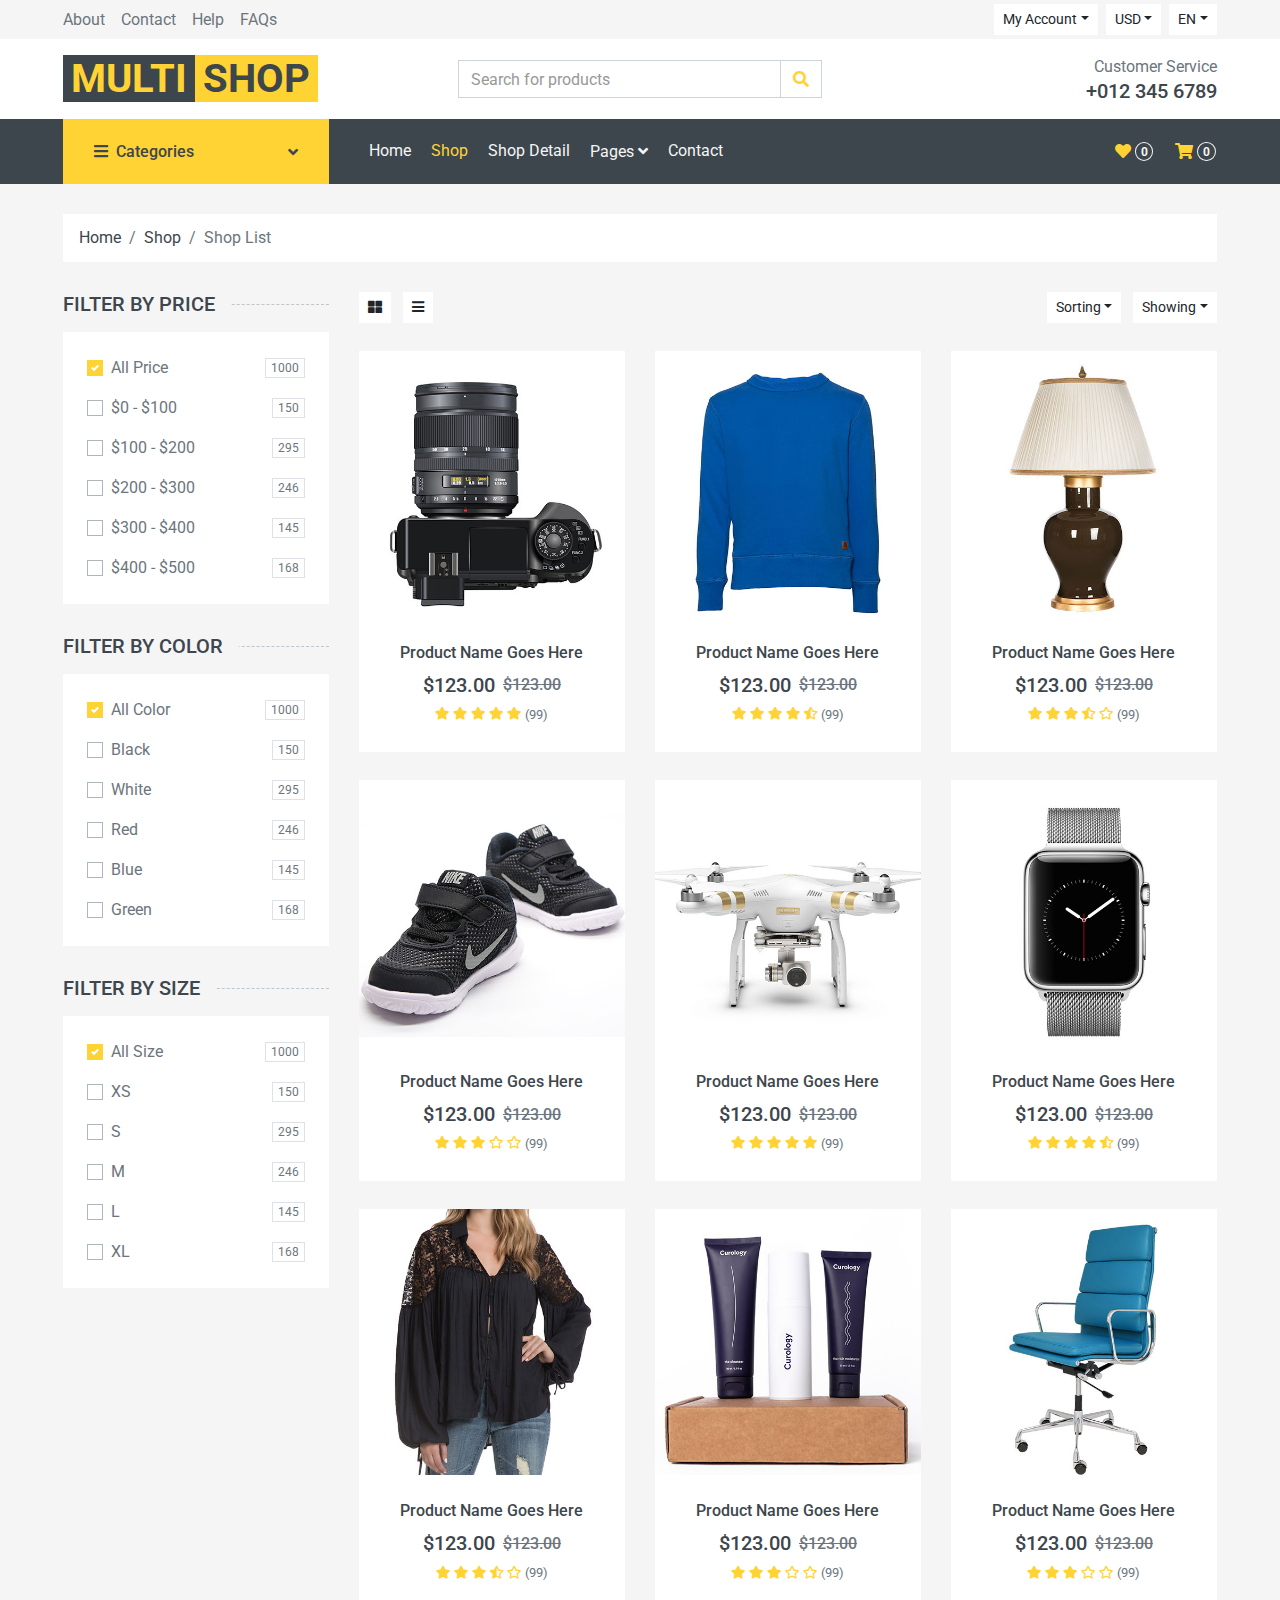
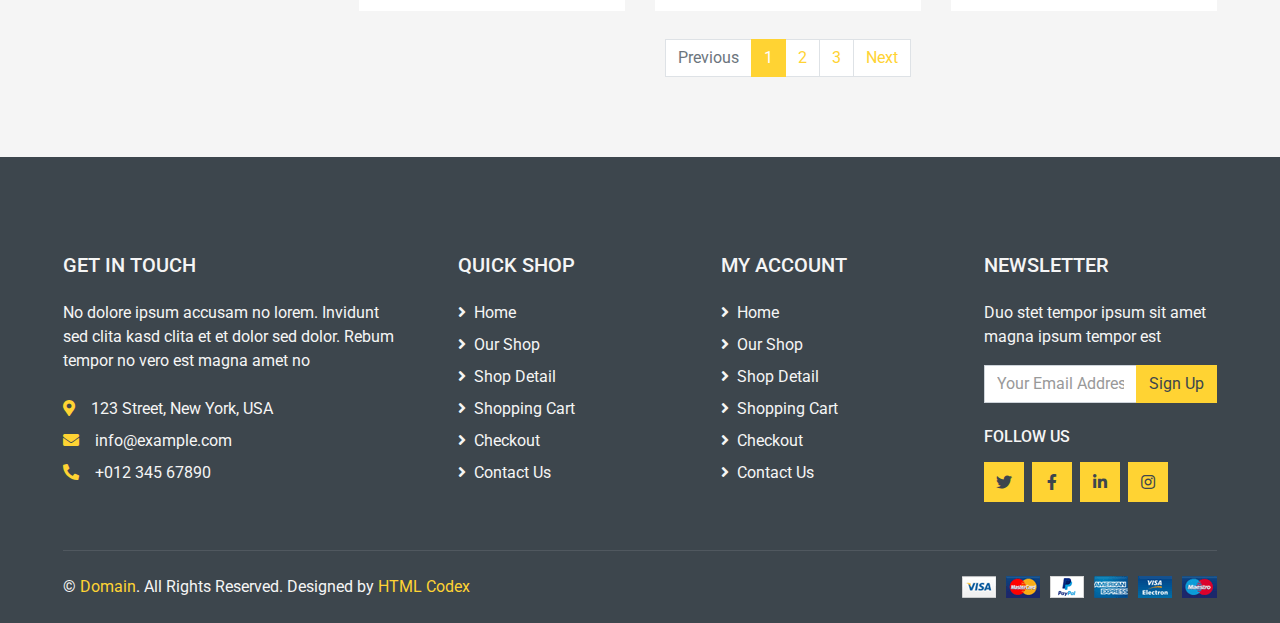
<file: online-shop-website-template/shop.html>
<!DOCTYPE html>
<html lang="en">

<head>
    <meta charset="utf-8">
    <title>MultiShop - Online Shop Website Template</title>
    <meta content="width=device-width, initial-scale=1.0" name="viewport">
    <meta content="Free HTML Templates" name="keywords">
    <meta content="Free HTML Templates" name="description">

    <!-- Favicon -->
    <link href="img/favicon.ico" rel="icon">

    <!-- Google Web Fonts -->
    <link rel="preconnect" href="https://fonts.gstatic.com">
    <link href="https://fonts.googleapis.com/css2?family=Roboto:wght@400;500;700&display=swap" rel="stylesheet">  

    <!-- Font Awesome -->
    <link href="https://cdnjs.cloudflare.com/ajax/libs/font-awesome/5.10.0/css/all.min.css" rel="stylesheet">

    <!-- Libraries Stylesheet -->
    <link href="lib/animate/animate.min.css" rel="stylesheet">
    <link href="lib/owlcarousel/assets/owl.carousel.min.css" rel="stylesheet">

    <!-- Customized Bootstrap Stylesheet -->
    <link href="css/style.css" rel="stylesheet">
</head>

<body>
    <!-- Topbar Start -->
    <div class="container-fluid">
        <div class="row bg-secondary py-1 px-xl-5">
            <div class="col-lg-6 d-none d-lg-block">
                <div class="d-inline-flex align-items-center h-100">
                    <a class="text-body mr-3" href="">About</a>
                    <a class="text-body mr-3" href="">Contact</a>
                    <a class="text-body mr-3" href="">Help</a>
                    <a class="text-body mr-3" href="">FAQs</a>
                </div>
            </div>
            <div class="col-lg-6 text-center text-lg-right">
                <div class="d-inline-flex align-items-center">
                    <div class="btn-group">
                        <button type="button" class="btn btn-sm btn-light dropdown-toggle" data-toggle="dropdown">My Account</button>
                        <div class="dropdown-menu dropdown-menu-right">
                            <button class="dropdown-item" type="button">Sign in</button>
                            <button class="dropdown-item" type="button">Sign up</button>
                        </div>
                    </div>
                    <div class="btn-group mx-2">
                        <button type="button" class="btn btn-sm btn-light dropdown-toggle" data-toggle="dropdown">USD</button>
                        <div class="dropdown-menu dropdown-menu-right">
                            <button class="dropdown-item" type="button">EUR</button>
                            <button class="dropdown-item" type="button">GBP</button>
                            <button class="dropdown-item" type="button">CAD</button>
                        </div>
                    </div>
                    <div class="btn-group">
                        <button type="button" class="btn btn-sm btn-light dropdown-toggle" data-toggle="dropdown">EN</button>
                        <div class="dropdown-menu dropdown-menu-right">
                            <button class="dropdown-item" type="button">FR</button>
                            <button class="dropdown-item" type="button">AR</button>
                            <button class="dropdown-item" type="button">RU</button>
                        </div>
                    </div>
                </div>
                <div class="d-inline-flex align-items-center d-block d-lg-none">
                    <a href="" class="btn px-0 ml-2">
                        <i class="fas fa-heart text-dark"></i>
                        <span class="badge text-dark border border-dark rounded-circle" style="padding-bottom: 2px;">0</span>
                    </a>
                    <a href="" class="btn px-0 ml-2">
                        <i class="fas fa-shopping-cart text-dark"></i>
                        <span class="badge text-dark border border-dark rounded-circle" style="padding-bottom: 2px;">0</span>
                    </a>
                </div>
            </div>
        </div>
        <div class="row align-items-center bg-light py-3 px-xl-5 d-none d-lg-flex">
            <div class="col-lg-4">
                <a href="" class="text-decoration-none">
                    <span class="h1 text-uppercase text-primary bg-dark px-2">Multi</span>
                    <span class="h1 text-uppercase text-dark bg-primary px-2 ml-n1">Shop</span>
                </a>
            </div>
            <div class="col-lg-4 col-6 text-left">
                <form action="">
                    <div class="input-group">
                        <input type="text" class="form-control" placeholder="Search for products">
                        <div class="input-group-append">
                            <span class="input-group-text bg-transparent text-primary">
                                <i class="fa fa-search"></i>
                            </span>
                        </div>
                    </div>
                </form>
            </div>
            <div class="col-lg-4 col-6 text-right">
                <p class="m-0">Customer Service</p>
                <h5 class="m-0">+012 345 6789</h5>
            </div>
        </div>
    </div>
    <!-- Topbar End -->


    <!-- Navbar Start -->
    <div class="container-fluid bg-dark mb-30">
        <div class="row px-xl-5">
            <div class="col-lg-3 d-none d-lg-block">
                <a class="btn d-flex align-items-center justify-content-between bg-primary w-100" data-toggle="collapse" href="#navbar-vertical" style="height: 65px; padding: 0 30px;">
                    <h6 class="text-dark m-0"><i class="fa fa-bars mr-2"></i>Categories</h6>
                    <i class="fa fa-angle-down text-dark"></i>
                </a>
                <nav class="collapse position-absolute navbar navbar-vertical navbar-light align-items-start p-0 bg-light" id="navbar-vertical" style="width: calc(100% - 30px); z-index: 999;">
                    <div class="navbar-nav w-100">
                        <div class="nav-item dropdown dropright">
                            <a href="#" class="nav-link dropdown-toggle" data-toggle="dropdown">Dresses <i class="fa fa-angle-right float-right mt-1"></i></a>
                            <div class="dropdown-menu position-absolute rounded-0 border-0 m-0">
                                <a href="" class="dropdown-item">Men's Dresses</a>
                                <a href="" class="dropdown-item">Women's Dresses</a>
                                <a href="" class="dropdown-item">Baby's Dresses</a>
                            </div>
                        </div>
                        <a href="" class="nav-item nav-link">Shirts</a>
                        <a href="" class="nav-item nav-link">Jeans</a>
                        <a href="" class="nav-item nav-link">Swimwear</a>
                        <a href="" class="nav-item nav-link">Sleepwear</a>
                        <a href="" class="nav-item nav-link">Sportswear</a>
                        <a href="" class="nav-item nav-link">Jumpsuits</a>
                        <a href="" class="nav-item nav-link">Blazers</a>
                        <a href="" class="nav-item nav-link">Jackets</a>
                        <a href="" class="nav-item nav-link">Shoes</a>
                    </div>
                </nav>
            </div>
            <div class="col-lg-9">
                <nav class="navbar navbar-expand-lg bg-dark navbar-dark py-3 py-lg-0 px-0">
                    <a href="" class="text-decoration-none d-block d-lg-none">
                        <span class="h1 text-uppercase text-dark bg-light px-2">Multi</span>
                        <span class="h1 text-uppercase text-light bg-primary px-2 ml-n1">Shop</span>
                    </a>
                    <button type="button" class="navbar-toggler" data-toggle="collapse" data-target="#navbarCollapse">
                        <span class="navbar-toggler-icon"></span>
                    </button>
                    <div class="collapse navbar-collapse justify-content-between" id="navbarCollapse">
                        <div class="navbar-nav mr-auto py-0">
                            <a href="index.html" class="nav-item nav-link">Home</a>
                            <a href="shop.html" class="nav-item nav-link active">Shop</a>
                            <a href="detail.html" class="nav-item nav-link">Shop Detail</a>
                            <div class="nav-item dropdown">
                                <a href="#" class="nav-link dropdown-toggle" data-toggle="dropdown">Pages <i class="fa fa-angle-down mt-1"></i></a>
                                <div class="dropdown-menu bg-primary rounded-0 border-0 m-0">
                                    <a href="cart.html" class="dropdown-item">Shopping Cart</a>
                                    <a href="checkout.html" class="dropdown-item">Checkout</a>
                                </div>
                            </div>
                            <a href="contact.html" class="nav-item nav-link">Contact</a>
                        </div>
                        <div class="navbar-nav ml-auto py-0 d-none d-lg-block">
                            <a href="" class="btn px-0">
                                <i class="fas fa-heart text-primary"></i>
                                <span class="badge text-secondary border border-secondary rounded-circle" style="padding-bottom: 2px;">0</span>
                            </a>
                            <a href="" class="btn px-0 ml-3">
                                <i class="fas fa-shopping-cart text-primary"></i>
                                <span class="badge text-secondary border border-secondary rounded-circle" style="padding-bottom: 2px;">0</span>
                            </a>
                        </div>
                    </div>
                </nav>
            </div>
        </div>
    </div>
    <!-- Navbar End -->


    <!-- Breadcrumb Start -->
    <div class="container-fluid">
        <div class="row px-xl-5">
            <div class="col-12">
                <nav class="breadcrumb bg-light mb-30">
                    <a class="breadcrumb-item text-dark" href="#">Home</a>
                    <a class="breadcrumb-item text-dark" href="#">Shop</a>
                    <span class="breadcrumb-item active">Shop List</span>
                </nav>
            </div>
        </div>
    </div>
    <!-- Breadcrumb End -->


    <!-- Shop Start -->
    <div class="container-fluid">
        <div class="row px-xl-5">
            <!-- Shop Sidebar Start -->
            <div class="col-lg-3 col-md-4">
                <!-- Price Start -->
                <h5 class="section-title position-relative text-uppercase mb-3"><span class="bg-secondary pr-3">Filter by price</span></h5>
                <div class="bg-light p-4 mb-30">
                    <form>
                        <div class="custom-control custom-checkbox d-flex align-items-center justify-content-between mb-3">
                            <input type="checkbox" class="custom-control-input" checked id="price-all">
                            <label class="custom-control-label" for="price-all">All Price</label>
                            <span class="badge border font-weight-normal">1000</span>
                        </div>
                        <div class="custom-control custom-checkbox d-flex align-items-center justify-content-between mb-3">
                            <input type="checkbox" class="custom-control-input" id="price-1">
                            <label class="custom-control-label" for="price-1">$0 - $100</label>
                            <span class="badge border font-weight-normal">150</span>
                        </div>
                        <div class="custom-control custom-checkbox d-flex align-items-center justify-content-between mb-3">
                            <input type="checkbox" class="custom-control-input" id="price-2">
                            <label class="custom-control-label" for="price-2">$100 - $200</label>
                            <span class="badge border font-weight-normal">295</span>
                        </div>
                        <div class="custom-control custom-checkbox d-flex align-items-center justify-content-between mb-3">
                            <input type="checkbox" class="custom-control-input" id="price-3">
                            <label class="custom-control-label" for="price-3">$200 - $300</label>
                            <span class="badge border font-weight-normal">246</span>
                        </div>
                        <div class="custom-control custom-checkbox d-flex align-items-center justify-content-between mb-3">
                            <input type="checkbox" class="custom-control-input" id="price-4">
                            <label class="custom-control-label" for="price-4">$300 - $400</label>
                            <span class="badge border font-weight-normal">145</span>
                        </div>
                        <div class="custom-control custom-checkbox d-flex align-items-center justify-content-between">
                            <input type="checkbox" class="custom-control-input" id="price-5">
                            <label class="custom-control-label" for="price-5">$400 - $500</label>
                            <span class="badge border font-weight-normal">168</span>
                        </div>
                    </form>
                </div>
                <!-- Price End -->
                
                <!-- Color Start -->
                <h5 class="section-title position-relative text-uppercase mb-3"><span class="bg-secondary pr-3">Filter by color</span></h5>
                <div class="bg-light p-4 mb-30">
                    <form>
                        <div class="custom-control custom-checkbox d-flex align-items-center justify-content-between mb-3">
                            <input type="checkbox" class="custom-control-input" checked id="color-all">
                            <label class="custom-control-label" for="price-all">All Color</label>
                            <span class="badge border font-weight-normal">1000</span>
                        </div>
                        <div class="custom-control custom-checkbox d-flex align-items-center justify-content-between mb-3">
                            <input type="checkbox" class="custom-control-input" id="color-1">
                            <label class="custom-control-label" for="color-1">Black</label>
                            <span class="badge border font-weight-normal">150</span>
                        </div>
                        <div class="custom-control custom-checkbox d-flex align-items-center justify-content-between mb-3">
                            <input type="checkbox" class="custom-control-input" id="color-2">
                            <label class="custom-control-label" for="color-2">White</label>
                            <span class="badge border font-weight-normal">295</span>
                        </div>
                        <div class="custom-control custom-checkbox d-flex align-items-center justify-content-between mb-3">
                            <input type="checkbox" class="custom-control-input" id="color-3">
                            <label class="custom-control-label" for="color-3">Red</label>
                            <span class="badge border font-weight-normal">246</span>
                        </div>
                        <div class="custom-control custom-checkbox d-flex align-items-center justify-content-between mb-3">
                            <input type="checkbox" class="custom-control-input" id="color-4">
                            <label class="custom-control-label" for="color-4">Blue</label>
                            <span class="badge border font-weight-normal">145</span>
                        </div>
                        <div class="custom-control custom-checkbox d-flex align-items-center justify-content-between">
                            <input type="checkbox" class="custom-control-input" id="color-5">
                            <label class="custom-control-label" for="color-5">Green</label>
                            <span class="badge border font-weight-normal">168</span>
                        </div>
                    </form>
                </div>
                <!-- Color End -->

                <!-- Size Start -->
                <h5 class="section-title position-relative text-uppercase mb-3"><span class="bg-secondary pr-3">Filter by size</span></h5>
                <div class="bg-light p-4 mb-30">
                    <form>
                        <div class="custom-control custom-checkbox d-flex align-items-center justify-content-between mb-3">
                            <input type="checkbox" class="custom-control-input" checked id="size-all">
                            <label class="custom-control-label" for="size-all">All Size</label>
                            <span class="badge border font-weight-normal">1000</span>
                        </div>
                        <div class="custom-control custom-checkbox d-flex align-items-center justify-content-between mb-3">
                            <input type="checkbox" class="custom-control-input" id="size-1">
                            <label class="custom-control-label" for="size-1">XS</label>
                            <span class="badge border font-weight-normal">150</span>
                        </div>
                        <div class="custom-control custom-checkbox d-flex align-items-center justify-content-between mb-3">
                            <input type="checkbox" class="custom-control-input" id="size-2">
                            <label class="custom-control-label" for="size-2">S</label>
                            <span class="badge border font-weight-normal">295</span>
                        </div>
                        <div class="custom-control custom-checkbox d-flex align-items-center justify-content-between mb-3">
                            <input type="checkbox" class="custom-control-input" id="size-3">
                            <label class="custom-control-label" for="size-3">M</label>
                            <span class="badge border font-weight-normal">246</span>
                        </div>
                        <div class="custom-control custom-checkbox d-flex align-items-center justify-content-between mb-3">
                            <input type="checkbox" class="custom-control-input" id="size-4">
                            <label class="custom-control-label" for="size-4">L</label>
                            <span class="badge border font-weight-normal">145</span>
                        </div>
                        <div class="custom-control custom-checkbox d-flex align-items-center justify-content-between">
                            <input type="checkbox" class="custom-control-input" id="size-5">
                            <label class="custom-control-label" for="size-5">XL</label>
                            <span class="badge border font-weight-normal">168</span>
                        </div>
                    </form>
                </div>
                <!-- Size End -->
            </div>
            <!-- Shop Sidebar End -->


            <!-- Shop Product Start -->
            <div class="col-lg-9 col-md-8">
                <div class="row pb-3">
                    <div class="col-12 pb-1">
                        <div class="d-flex align-items-center justify-content-between mb-4">
                            <div>
                                <button class="btn btn-sm btn-light"><i class="fa fa-th-large"></i></button>
                                <button class="btn btn-sm btn-light ml-2"><i class="fa fa-bars"></i></button>
                            </div>
                            <div class="ml-2">
                                <div class="btn-group">
                                    <button type="button" class="btn btn-sm btn-light dropdown-toggle" data-toggle="dropdown">Sorting</button>
                                    <div class="dropdown-menu dropdown-menu-right">
                                        <a class="dropdown-item" href="#">Latest</a>
                                        <a class="dropdown-item" href="#">Popularity</a>
                                        <a class="dropdown-item" href="#">Best Rating</a>
                                    </div>
                                </div>
                                <div class="btn-group ml-2">
                                    <button type="button" class="btn btn-sm btn-light dropdown-toggle" data-toggle="dropdown">Showing</button>
                                    <div class="dropdown-menu dropdown-menu-right">
                                        <a class="dropdown-item" href="#">10</a>
                                        <a class="dropdown-item" href="#">20</a>
                                        <a class="dropdown-item" href="#">30</a>
                                    </div>
                                </div>
                            </div>
                        </div>
                    </div>
                    <div class="col-lg-4 col-md-6 col-sm-6 pb-1">
                        <div class="product-item bg-light mb-4">
                            <div class="product-img position-relative overflow-hidden">
                                <img class="img-fluid w-100" src="img/product-1.jpg" alt="">
                                <div class="product-action">
                                    <a class="btn btn-outline-dark btn-square" href=""><i class="fa fa-shopping-cart"></i></a>
                                    <a class="btn btn-outline-dark btn-square" href=""><i class="far fa-heart"></i></a>
                                    <a class="btn btn-outline-dark btn-square" href=""><i class="fa fa-sync-alt"></i></a>
                                    <a class="btn btn-outline-dark btn-square" href=""><i class="fa fa-search"></i></a>
                                </div>
                            </div>
                            <div class="text-center py-4">
                                <a class="h6 text-decoration-none text-truncate" href="">Product Name Goes Here</a>
                                <div class="d-flex align-items-center justify-content-center mt-2">
                                    <h5>$123.00</h5><h6 class="text-muted ml-2"><del>$123.00</del></h6>
                                </div>
                                <div class="d-flex align-items-center justify-content-center mb-1">
                                    <small class="fa fa-star text-primary mr-1"></small>
                                    <small class="fa fa-star text-primary mr-1"></small>
                                    <small class="fa fa-star text-primary mr-1"></small>
                                    <small class="fa fa-star text-primary mr-1"></small>
                                    <small class="fa fa-star text-primary mr-1"></small>
                                    <small>(99)</small>
                                </div>
                            </div>
                        </div>
                    </div>
                    <div class="col-lg-4 col-md-6 col-sm-6 pb-1">
                        <div class="product-item bg-light mb-4">
                            <div class="product-img position-relative overflow-hidden">
                                <img class="img-fluid w-100" src="img/product-2.jpg" alt="">
                                <div class="product-action">
                                    <a class="btn btn-outline-dark btn-square" href=""><i class="fa fa-shopping-cart"></i></a>
                                    <a class="btn btn-outline-dark btn-square" href=""><i class="far fa-heart"></i></a>
                                    <a class="btn btn-outline-dark btn-square" href=""><i class="fa fa-sync-alt"></i></a>
                                    <a class="btn btn-outline-dark btn-square" href=""><i class="fa fa-search"></i></a>
                                </div>
                            </div>
                            <div class="text-center py-4">
                                <a class="h6 text-decoration-none text-truncate" href="">Product Name Goes Here</a>
                                <div class="d-flex align-items-center justify-content-center mt-2">
                                    <h5>$123.00</h5><h6 class="text-muted ml-2"><del>$123.00</del></h6>
                                </div>
                                <div class="d-flex align-items-center justify-content-center mb-1">
                                    <small class="fa fa-star text-primary mr-1"></small>
                                    <small class="fa fa-star text-primary mr-1"></small>
                                    <small class="fa fa-star text-primary mr-1"></small>
                                    <small class="fa fa-star text-primary mr-1"></small>
                                    <small class="fa fa-star-half-alt text-primary mr-1"></small>
                                    <small>(99)</small>
                                </div>
                            </div>
                        </div>
                    </div>
                    <div class="col-lg-4 col-md-6 col-sm-6 pb-1">
                        <div class="product-item bg-light mb-4">
                            <div class="product-img position-relative overflow-hidden">
                                <img class="img-fluid w-100" src="img/product-3.jpg" alt="">
                                <div class="product-action">
                                    <a class="btn btn-outline-dark btn-square" href=""><i class="fa fa-shopping-cart"></i></a>
                                    <a class="btn btn-outline-dark btn-square" href=""><i class="far fa-heart"></i></a>
                                    <a class="btn btn-outline-dark btn-square" href=""><i class="fa fa-sync-alt"></i></a>
                                    <a class="btn btn-outline-dark btn-square" href=""><i class="fa fa-search"></i></a>
                                </div>
                            </div>
                            <div class="text-center py-4">
                                <a class="h6 text-decoration-none text-truncate" href="">Product Name Goes Here</a>
                                <div class="d-flex align-items-center justify-content-center mt-2">
                                    <h5>$123.00</h5><h6 class="text-muted ml-2"><del>$123.00</del></h6>
                                </div>
                                <div class="d-flex align-items-center justify-content-center mb-1">
                                    <small class="fa fa-star text-primary mr-1"></small>
                                    <small class="fa fa-star text-primary mr-1"></small>
                                    <small class="fa fa-star text-primary mr-1"></small>
                                    <small class="fa fa-star-half-alt text-primary mr-1"></small>
                                    <small class="far fa-star text-primary mr-1"></small>
                                    <small>(99)</small>
                                </div>
                            </div>
                        </div>
                    </div>
                    <div class="col-lg-4 col-md-6 col-sm-6 pb-1">
                        <div class="product-item bg-light mb-4">
                            <div class="product-img position-relative overflow-hidden">
                                <img class="img-fluid w-100" src="img/product-4.jpg" alt="">
                                <div class="product-action">
                                    <a class="btn btn-outline-dark btn-square" href=""><i class="fa fa-shopping-cart"></i></a>
                                    <a class="btn btn-outline-dark btn-square" href=""><i class="far fa-heart"></i></a>
                                    <a class="btn btn-outline-dark btn-square" href=""><i class="fa fa-sync-alt"></i></a>
                                    <a class="btn btn-outline-dark btn-square" href=""><i class="fa fa-search"></i></a>
                                </div>
                            </div>
                            <div class="text-center py-4">
                                <a class="h6 text-decoration-none text-truncate" href="">Product Name Goes Here</a>
                                <div class="d-flex align-items-center justify-content-center mt-2">
                                    <h5>$123.00</h5><h6 class="text-muted ml-2"><del>$123.00</del></h6>
                                </div>
                                <div class="d-flex align-items-center justify-content-center mb-1">
                                    <small class="fa fa-star text-primary mr-1"></small>
                                    <small class="fa fa-star text-primary mr-1"></small>
                                    <small class="fa fa-star text-primary mr-1"></small>
                                    <small class="far fa-star text-primary mr-1"></small>
                                    <small class="far fa-star text-primary mr-1"></small>
                                    <small>(99)</small>
                                </div>
                            </div>
                        </div>
                    </div>
                    <div class="col-lg-4 col-md-6 col-sm-6 pb-1">
                        <div class="product-item bg-light mb-4">
                            <div class="product-img position-relative overflow-hidden">
                                <img class="img-fluid w-100" src="img/product-5.jpg" alt="">
                                <div class="product-action">
                                    <a class="btn btn-outline-dark btn-square" href=""><i class="fa fa-shopping-cart"></i></a>
                                    <a class="btn btn-outline-dark btn-square" href=""><i class="far fa-heart"></i></a>
                                    <a class="btn btn-outline-dark btn-square" href=""><i class="fa fa-sync-alt"></i></a>
                                    <a class="btn btn-outline-dark btn-square" href=""><i class="fa fa-search"></i></a>
                                </div>
                            </div>
                            <div class="text-center py-4">
                                <a class="h6 text-decoration-none text-truncate" href="">Product Name Goes Here</a>
                                <div class="d-flex align-items-center justify-content-center mt-2">
                                    <h5>$123.00</h5><h6 class="text-muted ml-2"><del>$123.00</del></h6>
                                </div>
                                <div class="d-flex align-items-center justify-content-center mb-1">
                                    <small class="fa fa-star text-primary mr-1"></small>
                                    <small class="fa fa-star text-primary mr-1"></small>
                                    <small class="fa fa-star text-primary mr-1"></small>
                                    <small class="fa fa-star text-primary mr-1"></small>
                                    <small class="fa fa-star text-primary mr-1"></small>
                                    <small>(99)</small>
                                </div>
                            </div>
                        </div>
                    </div>
                    <div class="col-lg-4 col-md-6 col-sm-6 pb-1">
                        <div class="product-item bg-light mb-4">
                            <div class="product-img position-relative overflow-hidden">
                                <img class="img-fluid w-100" src="img/product-6.jpg" alt="">
                                <div class="product-action">
                                    <a class="btn btn-outline-dark btn-square" href=""><i class="fa fa-shopping-cart"></i></a>
                                    <a class="btn btn-outline-dark btn-square" href=""><i class="far fa-heart"></i></a>
                                    <a class="btn btn-outline-dark btn-square" href=""><i class="fa fa-sync-alt"></i></a>
                                    <a class="btn btn-outline-dark btn-square" href=""><i class="fa fa-search"></i></a>
                                </div>
                            </div>
                            <div class="text-center py-4">
                                <a class="h6 text-decoration-none text-truncate" href="">Product Name Goes Here</a>
                                <div class="d-flex align-items-center justify-content-center mt-2">
                                    <h5>$123.00</h5><h6 class="text-muted ml-2"><del>$123.00</del></h6>
                                </div>
                                <div class="d-flex align-items-center justify-content-center mb-1">
                                    <small class="fa fa-star text-primary mr-1"></small>
                                    <small class="fa fa-star text-primary mr-1"></small>
                                    <small class="fa fa-star text-primary mr-1"></small>
                                    <small class="fa fa-star text-primary mr-1"></small>
                                    <small class="fa fa-star-half-alt text-primary mr-1"></small>
                                    <small>(99)</small>
                                </div>
                            </div>
                        </div>
                    </div>
                    <div class="col-lg-4 col-md-6 col-sm-6 pb-1">
                        <div class="product-item bg-light mb-4">
                            <div class="product-img position-relative overflow-hidden">
                                <img class="img-fluid w-100" src="img/product-7.jpg" alt="">
                                <div class="product-action">
                                    <a class="btn btn-outline-dark btn-square" href=""><i class="fa fa-shopping-cart"></i></a>
                                    <a class="btn btn-outline-dark btn-square" href=""><i class="far fa-heart"></i></a>
                                    <a class="btn btn-outline-dark btn-square" href=""><i class="fa fa-sync-alt"></i></a>
                                    <a class="btn btn-outline-dark btn-square" href=""><i class="fa fa-search"></i></a>
                                </div>
                            </div>
                            <div class="text-center py-4">
                                <a class="h6 text-decoration-none text-truncate" href="">Product Name Goes Here</a>
                                <div class="d-flex align-items-center justify-content-center mt-2">
                                    <h5>$123.00</h5><h6 class="text-muted ml-2"><del>$123.00</del></h6>
                                </div>
                                <div class="d-flex align-items-center justify-content-center mb-1">
                                    <small class="fa fa-star text-primary mr-1"></small>
                                    <small class="fa fa-star text-primary mr-1"></small>
                                    <small class="fa fa-star text-primary mr-1"></small>
                                    <small class="fa fa-star-half-alt text-primary mr-1"></small>
                                    <small class="far fa-star text-primary mr-1"></small>
                                    <small>(99)</small>
                                </div>
                            </div>
                        </div>
                    </div>
                    <div class="col-lg-4 col-md-6 col-sm-6 pb-1">
                        <div class="product-item bg-light mb-4">
                            <div class="product-img position-relative overflow-hidden">
                                <img class="img-fluid w-100" src="img/product-8.jpg" alt="">
                                <div class="product-action">
                                    <a class="btn btn-outline-dark btn-square" href=""><i class="fa fa-shopping-cart"></i></a>
                                    <a class="btn btn-outline-dark btn-square" href=""><i class="far fa-heart"></i></a>
                                    <a class="btn btn-outline-dark btn-square" href=""><i class="fa fa-sync-alt"></i></a>
                                    <a class="btn btn-outline-dark btn-square" href=""><i class="fa fa-search"></i></a>
                                </div>
                            </div>
                            <div class="text-center py-4">
                                <a class="h6 text-decoration-none text-truncate" href="">Product Name Goes Here</a>
                                <div class="d-flex align-items-center justify-content-center mt-2">
                                    <h5>$123.00</h5><h6 class="text-muted ml-2"><del>$123.00</del></h6>
                                </div>
                                <div class="d-flex align-items-center justify-content-center mb-1">
                                    <small class="fa fa-star text-primary mr-1"></small>
                                    <small class="fa fa-star text-primary mr-1"></small>
                                    <small class="fa fa-star text-primary mr-1"></small>
                                    <small class="far fa-star text-primary mr-1"></small>
                                    <small class="far fa-star text-primary mr-1"></small>
                                    <small>(99)</small>
                                </div>
                            </div>
                        </div>
                    </div>
                    <div class="col-lg-4 col-md-6 col-sm-6 pb-1">
                        <div class="product-item bg-light mb-4">
                            <div class="product-img position-relative overflow-hidden">
                                <img class="img-fluid w-100" src="img/product-9.jpg" alt="">
                                <div class="product-action">
                                    <a class="btn btn-outline-dark btn-square" href=""><i class="fa fa-shopping-cart"></i></a>
                                    <a class="btn btn-outline-dark btn-square" href=""><i class="far fa-heart"></i></a>
                                    <a class="btn btn-outline-dark btn-square" href=""><i class="fa fa-sync-alt"></i></a>
                                    <a class="btn btn-outline-dark btn-square" href=""><i class="fa fa-search"></i></a>
                                </div>
                            </div>
                            <div class="text-center py-4">
                                <a class="h6 text-decoration-none text-truncate" href="">Product Name Goes Here</a>
                                <div class="d-flex align-items-center justify-content-center mt-2">
                                    <h5>$123.00</h5><h6 class="text-muted ml-2"><del>$123.00</del></h6>
                                </div>
                                <div class="d-flex align-items-center justify-content-center mb-1">
                                    <small class="fa fa-star text-primary mr-1"></small>
                                    <small class="fa fa-star text-primary mr-1"></small>
                                    <small class="fa fa-star text-primary mr-1"></small>
                                    <small class="far fa-star text-primary mr-1"></small>
                                    <small class="far fa-star text-primary mr-1"></small>
                                    <small>(99)</small>
                                </div>
                            </div>
                        </div>
                    </div>
                    <div class="col-12">
                        <nav>
                          <ul class="pagination justify-content-center">
                            <li class="page-item disabled"><a class="page-link" href="#">Previous</span></a></li>
                            <li class="page-item active"><a class="page-link" href="#">1</a></li>
                            <li class="page-item"><a class="page-link" href="#">2</a></li>
                            <li class="page-item"><a class="page-link" href="#">3</a></li>
                            <li class="page-item"><a class="page-link" href="#">Next</a></li>
                          </ul>
                        </nav>
                    </div>
                </div>
            </div>
            <!-- Shop Product End -->
        </div>
    </div>
    <!-- Shop End -->


    <!-- Footer Start -->
    <div class="container-fluid bg-dark text-secondary mt-5 pt-5">
        <div class="row px-xl-5 pt-5">
            <div class="col-lg-4 col-md-12 mb-5 pr-3 pr-xl-5">
                <h5 class="text-secondary text-uppercase mb-4">Get In Touch</h5>
                <p class="mb-4">No dolore ipsum accusam no lorem. Invidunt sed clita kasd clita et et dolor sed dolor. Rebum tempor no vero est magna amet no</p>
                <p class="mb-2"><i class="fa fa-map-marker-alt text-primary mr-3"></i>123 Street, New York, USA</p>
                <p class="mb-2"><i class="fa fa-envelope text-primary mr-3"></i>info@example.com</p>
                <p class="mb-0"><i class="fa fa-phone-alt text-primary mr-3"></i>+012 345 67890</p>
            </div>
            <div class="col-lg-8 col-md-12">
                <div class="row">
                    <div class="col-md-4 mb-5">
                        <h5 class="text-secondary text-uppercase mb-4">Quick Shop</h5>
                        <div class="d-flex flex-column justify-content-start">
                            <a class="text-secondary mb-2" href="#"><i class="fa fa-angle-right mr-2"></i>Home</a>
                            <a class="text-secondary mb-2" href="#"><i class="fa fa-angle-right mr-2"></i>Our Shop</a>
                            <a class="text-secondary mb-2" href="#"><i class="fa fa-angle-right mr-2"></i>Shop Detail</a>
                            <a class="text-secondary mb-2" href="#"><i class="fa fa-angle-right mr-2"></i>Shopping Cart</a>
                            <a class="text-secondary mb-2" href="#"><i class="fa fa-angle-right mr-2"></i>Checkout</a>
                            <a class="text-secondary" href="#"><i class="fa fa-angle-right mr-2"></i>Contact Us</a>
                        </div>
                    </div>
                    <div class="col-md-4 mb-5">
                        <h5 class="text-secondary text-uppercase mb-4">My Account</h5>
                        <div class="d-flex flex-column justify-content-start">
                            <a class="text-secondary mb-2" href="#"><i class="fa fa-angle-right mr-2"></i>Home</a>
                            <a class="text-secondary mb-2" href="#"><i class="fa fa-angle-right mr-2"></i>Our Shop</a>
                            <a class="text-secondary mb-2" href="#"><i class="fa fa-angle-right mr-2"></i>Shop Detail</a>
                            <a class="text-secondary mb-2" href="#"><i class="fa fa-angle-right mr-2"></i>Shopping Cart</a>
                            <a class="text-secondary mb-2" href="#"><i class="fa fa-angle-right mr-2"></i>Checkout</a>
                            <a class="text-secondary" href="#"><i class="fa fa-angle-right mr-2"></i>Contact Us</a>
                        </div>
                    </div>
                    <div class="col-md-4 mb-5">
                        <h5 class="text-secondary text-uppercase mb-4">Newsletter</h5>
                        <p>Duo stet tempor ipsum sit amet magna ipsum tempor est</p>
                        <form action="">
                            <div class="input-group">
                                <input type="text" class="form-control" placeholder="Your Email Address">
                                <div class="input-group-append">
                                    <button class="btn btn-primary">Sign Up</button>
                                </div>
                            </div>
                        </form>
                        <h6 class="text-secondary text-uppercase mt-4 mb-3">Follow Us</h6>
                        <div class="d-flex">
                            <a class="btn btn-primary btn-square mr-2" href="#"><i class="fab fa-twitter"></i></a>
                            <a class="btn btn-primary btn-square mr-2" href="#"><i class="fab fa-facebook-f"></i></a>
                            <a class="btn btn-primary btn-square mr-2" href="#"><i class="fab fa-linkedin-in"></i></a>
                            <a class="btn btn-primary btn-square" href="#"><i class="fab fa-instagram"></i></a>
                        </div>
                    </div>
                </div>
            </div>
        </div>
        <div class="row border-top mx-xl-5 py-4" style="border-color: rgba(256, 256, 256, .1) !important;">
            <div class="col-md-6 px-xl-0">
                <p class="mb-md-0 text-center text-md-left text-secondary">
                    &copy; <a class="text-primary" href="#">Domain</a>. All Rights Reserved. Designed
                    by
                    <a class="text-primary" href="https://htmlcodex.com">HTML Codex</a>
                </p>
            </div>
            <div class="col-md-6 px-xl-0 text-center text-md-right">
                <img class="img-fluid" src="img/payments.png" alt="">
            </div>
        </div>
    </div>
    <!-- Footer End -->


    <!-- Back to Top -->
    <a href="#" class="btn btn-primary back-to-top"><i class="fa fa-angle-double-up"></i></a>


    <!-- JavaScript Libraries -->
    <script src="https://code.jquery.com/jquery-3.4.1.min.js"></script>
    <script src="https://stackpath.bootstrapcdn.com/bootstrap/4.4.1/js/bootstrap.bundle.min.js"></script>
    <script src="lib/easing/easing.min.js"></script>
    <script src="lib/owlcarousel/owl.carousel.min.js"></script>

    <!-- Contact Javascript File -->
    <script src="mail/jqBootstrapValidation.min.js"></script>
    <script src="mail/contact.js"></script>

    <!-- Template Javascript -->
    <script src="js/main.js"></script>
</body>

</html>
</file>
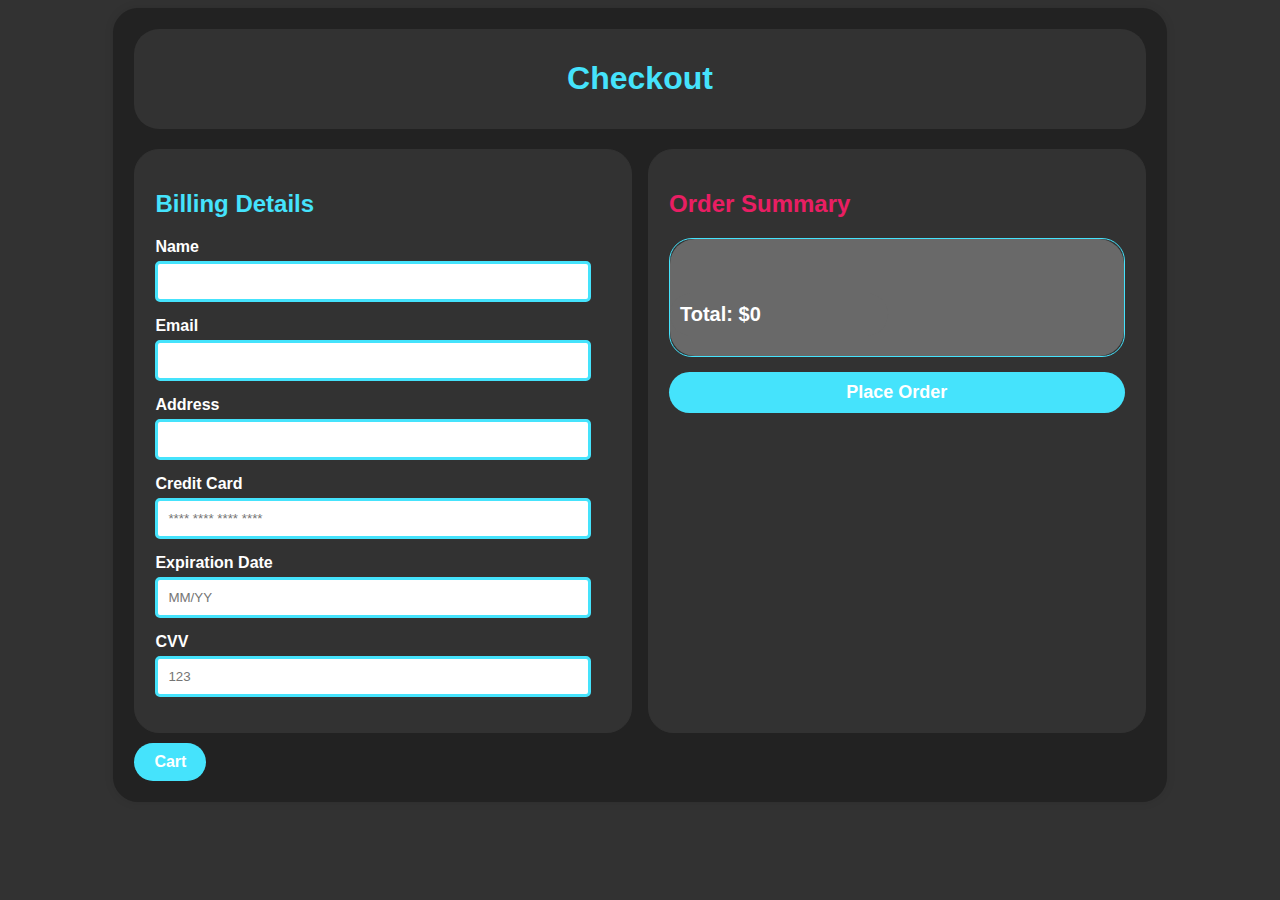
<file: bootcamp/e-commerce-website-ctrlbootcamp/checkout/checkout.html>
<!DOCTYPE html>
<html lang="en">
  <head>
    <meta charset="UTF-8" />
    <meta name="viewport" content="width=device-width, initial-scale=1.0" />
    <title>Checkout</title>
    <link rel="stylesheet" href="styles.css" />
    <script src="script.js"></script>
  </head>
  <body>
    <div class="checkout-container">
      <div class="checkout-header">
        <h1>Checkout</h1>
      </div>
      <div class="checkout-content">
        <div class="billing-details">
          <h2>Billing Details</h2>
          <form>
            <div class="form-group">
              <label for="name">Name</label>
              <input type="text" id="name" required />
            </div>
            <div class="form-group">
              <label for="email">Email</label>
              <input type="email" id="email" required />
            </div>
            <div class="form-group">
              <label for="address">Address</label>
              <input type="text" id="address" required />
            </div>
            <div class="form-group">
              <label for="card">Credit Card</label>
              <input
                type="text"
                id="card"
                placeholder="**** **** **** ****"
                required
              />
            </div>
            <div class="form-group">
              <label for="exp">Expiration Date</label>
              <input type="text" id="exp" placeholder="MM/YY" required />
            </div>

            <div class="form-group">
              <label for="cvv">CVV</label>
              <input type="text" id="cvv" placeholder="123" required />
            </div>
          </form>
        </div>

        <div class="order-summary">
          <h2>Order Summary</h2>

          <div class="sub-order-summary">
            <table>
              <thead>
                <tr>
                  <th>Product Name</th>
                  <th>Quantity</th>
                  <th>Subtotal</th>
                </tr>
              </thead>
              <tbody id="productTableBody">
                <!-- Table rows will be dynamically added here -->
              </tbody>
            </table>

          </div>
          
          <button class="checkout-button">Place Order</button>


        </div>
      </div>
      <a href="../shopping_cart/cart.html" class="back-button">Cart</a>
    </div>
  </body>
</html>
</file>
<file: checkout/style.css>
.row {
    display: -ms-flexbox; /* IE10 */
    display: flex;
    -ms-flex-wrap: wrap; /* IE10 */
    flex-wrap: wrap;
    margin: 0 -1px;
  }
  
  .col-25 {
    -ms-flex: 25%; /* IE10 */
    flex: 25%;
  }
  
  .col-50 {
    -ms-flex: 50%; /* IE10 */
    flex: 50%;
  }
  
  .col-75 {
    -ms-flex: 75%; /* IE10 */
    flex: 75%;
  }
  
  .col-25,
  .col-50,
  .col-75 {
    padding: 0 16px;
  }
  
  .container {
    background-color: #f2f2f2;
    padding: 5px 20px 15px 20px;
    border: 1px solid lightgrey;
    border-radius: 3px;
  }
  
  input[type=text] {
    width: 100%;
    margin-bottom: 20px;
    padding: 12px;
    border: 1px solid #ccc;
    border-radius: 3px;
  }
  
  label {
    margin-bottom: 10px;
    display: block;
  }
  
  .icon-container {
    margin-bottom: 20px;
    padding: 7px 0;
    font-size: 24px;
  }
  
  .btn {
    background-color: #04AA6D;
    color: white;
    padding: 12px;
    margin: 10px 0;
    border: none;
    width: 100%;
    border-radius: 3px;
    cursor: pointer;
    font-size: 17px;
  }
  
  .btn:hover {
    background-color: #45a049;
  }
  
  span.price {
    float: right;
    color: grey;
  }
  
  /* Responsive layout - when the screen is less than 800px wide, make the two columns stack on top of each other instead of next to each other (and change the direction - make the "cart" column go on top) */
  @media (max-width: 800px) {
    .row {
      flex-direction: column-reverse;
    }
    .col-25 {
      margin-bottom: 20px;
    }
  }
</file>
<file: daily workout/style.css>
body {
  margin: 0;
  padding: 0;
  background-color: rgb(82, 81, 81);
}

h4,
p {
  padding: 3px 0;
  margin: 0;
}

.header {
  height: 60px;
  background-color: rgb(161, 29, 29);
  color: white;
}

.headerInside {
  display: flex;
  justify-content: space-between;
  align-items: center;
  height: 60px;
  width: 1200px;
  margin: 0 auto;
}

.header__logo {
  font-size: 25px;
  font-weight: 700;
}

.header__chart {
  background-color: rgb(110, 7, 7);
  padding: 10px 50px;
  border-radius: 50px;
}

.header__chart>span {
  background-color: rgb(207, 150, 28);
  padding: 4px 10px;
  border-radius: 10px;
  margin-left: 10px;
}

img {
  width: 100%;
  height: 200px;
  object-fit: cover;
  clip-path: polygon(0 0, 100% 0, 100% 38%, 20% 100%, 0 100%, 0% 50%);
  z-index: -1;
  position: relative;
}

.info {
  background-color: rgb(58, 58, 58);
  color: white;
  max-width: 600px;
  border-radius: 14px;
  padding: 12px 24px;
  margin: 0 auto;
  margin-top: -175px;
  text-align: center;
  padding-bottom: 30px;
}

.menu {
  width: 800px;
  background-color: white;
  border-radius: 14px;
  margin: 10px auto;
  padding: 36px 0;

}

.row {
  display: flex;
  justify-content: space-between;
  align-items: center;
  max-width: 700px;
  margin: 0 auto;
}

.right {
  display: flex;
  flex-direction: column;
  align-items: center;
  justify-content: center;
}

label {
  font-weight: 600;
  margin-right: 6px;
}

.add-btn {
  width: 100px;
  background-color: rgb(148, 15, 15);
  color: white;
  font-weight: 600;
  border: none;
  height: 30px;
  border-radius: 50px;
  margin-top: 6px;
}

.price {
  font-weight: 600;
  color: rgba(223, 160, 24, 0.87);
  font-size: 16px;
}

hr {
  width: 90%;
}

input {
  width: 25px;
}

input[type=number]::-webkit-inner-spin-button {
  opacity: 1;
}
</file>
<file: e-ticaret/styles.css>
body {
    font-family: Arial, sans-serif;
    background-color: #f0f0f0;
}

.checkout-container {
    max-width: calc(80%);
    max-height:calc(80%);
    margin: 0 auto;
    padding: 20px;
    border: 1px solid #ccc;
    border-radius: 25px;
    background-color: #ccc;
    box-shadow: 0 0 10px rgba(0, 0, 0, 0.1);
}

.checkout-header {
    text-align: center;
    margin-bottom: 10px;
    background-color: #02172e;
    color: #fff;
    padding: 10px;
    border-radius: 25px;
}

.checkout-content {
    display: flex;
    justify-content: space-between;
    margin-top: 60px;
}

.billing-details,
.order-summary {
    flex: 0 0 calc(50% - 50px);
    background-color: #fff;
    padding: 20px;
    border: 1px solid #ccc;
    border-radius: 25px;
}

.form-group {
    margin-bottom: 15px;
}

label {
    display: block;
    margin-bottom: 5px;
    font-weight: bold;
}

input[type="text"],
input[type="email"] {
    width: 90%;
    padding: 10px;
    border: 1px solid #ccc;
    border-radius: 5px;
}

.buy-now-button,
.checkout-button {
    display: block;
    font-weight: bold;
    width: 100%;
    padding: 10px;
    background-color: #02172e;
    color: #fff;
    border: none;
    border-radius: 25px;
    cursor: pointer;
    font-size: 18px;
}

.checkout-button:hover {
    background-color: #0056b3;
}
.buy-now-button:hover{
    background-color: #0056b3;
}

.order-summary p {
    font-size: 24px;
    font-weight: bold;
    text-align: right;
    margin-top: 20px;
    color: #fff; 
    background-color: #02172e; 
    padding: 10px;
    border-radius: 25px;
}


.back-button {
    display: inline-block;
    align-items: flex-end;
    margin-top: 23px;
    margin-left: 90%;
    padding: 10px 20px;
    background-color: #02172e;
    color: #fff;
    text-decoration: none;
    border-radius: 25px;
    font-weight: bold;
}

.back-button:hover {
    background-color: #0056b3;
}
</file>
<file: ss/e-commerce-website-ctrlbootcamp/assets/css/style.css>
﻿@import url("https://fonts.googleapis.com/css?family=Open+Sans:400,700,400italic,300&amp;subset=latin,latin-ext");@import url("https://fonts.googleapis.com/css?family=Montserrat:700");@import url("https://fonts.googleapis.com/css?family=Libre+Baskerville&amp;subset=latin,latin-ext");@import url("https://fonts.googleapis.com/css?family=Source+Sans+Pro:400,600,700");@import url("https://fonts.googleapis.com/css?family=Lato");.ct-u-background--motive{background-color:#00bcdf !important}.ct-u-color--motive{color:#00bcdf !important}.ct-u-background--accent{background-color:#00bcd4 !important}.ct-u-color--accent{color:#00bcd4 !important}.ct-u-background--white{background-color:#fff !important}.ct-u-color--white{color:#fff !important}.ct-u-background--gray{background-color:#666 !important}.ct-u-color--gray{color:#666 !important}.ct-u-background--gray-lighter{background-color:#eee !important}.ct-u-color--gray-lighter{color:#eee !important}.ct-u-display-tablex{display:table;width:100%}.ct-u-display-tablex>.ct-u-display-tablex__inner,.ct-u-display-tablex>.inner{display:table-cell;width:100%;vertical-align:middle}.browser-mozilla .ct-u-display-tablex{display:flex;align-items:center}.browser-mozilla .ct-u-display-tablex>.ct-u-display-tablex__inner,.browser-mozilla .ct-u-display-tablex>.inner{display:block;flex:0 0 auto}.ct-u-display-tablex-top{display:table;width:100%}.ct-u-display-tablex-top>.ct-u-display-tablex-top__inner,.ct-u-display-tablex-top>.inner{display:table-cell;width:100%;vertical-align:top}.browser-mozilla .ct-u-display-tablex-top{display:flex;align-items:flex-start}.browser-mozilla .ct-u-display-tablex-top>.ct-u-display-tablex-top__inner,.browser-mozilla .ct-u-display-tablex-top>.inner{display:block;flex:0 0 auto}.ct-u-display-tablex-bottom{display:table;width:100%}.ct-u-display-tablex-bottom>.ct-u-display-tablex-bottom__inner,.ct-u-display-tablex-bottom>.inner{display:table-cell;width:100%;vertical-align:bottom}.browser-mozilla .ct-u-display-tablex-bottom{display:flex;align-items:flex-end}.browser-mozilla .ct-u-display-tablex-bottom>.ct-u-display-tablex-bottom__inner,.browser-mozilla .ct-u-display-tablex-bottom>.inner{display:block;flex:0 0 auto}.ct-u-display-table{display:table;width:100%}.ct-u-display-table>.inner,.ct-u-display-table>.ct-u-display-table__inner{display:table-cell;vertical-align:middle;width:100%}.ct-u-display-table-top{display:table;width:100%}.ct-u-display-table-top>.inner,.ct-u-display-table-top>.ct-u-display-table-top__inner{display:table-cell;vertical-align:top;width:100%}.ct-u-display-table-bottom{display:table;width:100%}.ct-u-display-table-bottom>.inner,.ct-u-display-table-bottom>.ct-u-display-table-bottom__inner{display:table-cell;vertical-align:bottom;width:100%}.ct-u-font-weight--100{font-weight:100 !important}.ct-u-font-weight--200{font-weight:200 !important}.ct-u-font-weight--300{font-weight:300 !important}.ct-u-font-weight--400{font-weight:400 !important}.ct-u-font-weight--500{font-weight:500 !important}.ct-u-font-weight--600{font-weight:600 !important}.ct-u-font-weight--700{font-weight:700 !important}.ct-u-font-weight--800{font-weight:800 !important}.ct-u-font-weight--900{font-weight:900 !important}.ct-u-font-size--16{font-size:16px !important}.ct-u-font-size--20{font-size:20px !important}.ct-u-font-size--24{font-size:24px !important}.ct-u-overflow-ellipsis{white-space:nowrap;overflow:hidden;text-overflow:ellipsis}.ct-u-overflow-hidden{overflow:hidden}.ct-u-overflow-visible{overflow:visible}.z-depth-0{box-shadow:none !important}.z-depth-1{box-shadow:0 2px 5px 0 rgba(0,0,0,0.16),0 2px 10px 0 rgba(0,0,0,0.12)}.z-depth-1-half{box-shadow:0 5px 11px 0 rgba(0,0,0,0.18),0 4px 15px 0 rgba(0,0,0,0.15)}.z-depth-2{box-shadow:0 8px 17px 0 rgba(0,0,0,0.2),0 6px 20px 0 rgba(0,0,0,0.19)}.z-depth-3{box-shadow:0 12px 15px 0 rgba(0,0,0,0.24),0 17px 50px 0 rgba(0,0,0,0.19)}.z-depth-4{box-shadow:0 16px 28px 0 rgba(0,0,0,0.22),0 25px 55px 0 rgba(0,0,0,0.21)}.z-depth-5{box-shadow:0 27px 24px 0 rgba(0,0,0,0.2),0 40px 77px 0 rgba(0,0,0,0.22)}/*!
Animate.css - http://daneden.me/animate
Licensed under the MIT license - http://opensource.org/licenses/MIT
Copyright (c) 2015 Daniel Eden
*/body{-webkit-backface-visibility:hidden}.animated{-webkit-animation-duration:1s;-moz-animation-duration:1s;-o-animation-duration:1s;animation-duration:1s;-webkit-animation-fill-mode:both;-moz-animation-fill-mode:both;-o-animation-fill-mode:both;animation-fill-mode:both}.animated.infinite{animation-iteration-count:infinite}.animated.hinge{-webkit-animation-duration:2s;-moz-animation-duration:2s;-o-animation-duration:2s;animation-duration:2s}.animated.bounceIn,.animated.bounceOut{-webkit-animation-duration:.75s;-moz-animation-duration:.75s;-o-animation-duration:.75s;animation-duration:.75s}.animated.flipOutX,.animated.flipOutY{-webkit-animation-duration:.75s;-moz-animation-duration:.75s;-o-animation-duration:.75s;animation-duration:.75s}@-webkit-keyframes pulse{0%{-webkit-transform:scale(1)}50%{-webkit-transform:scale(1.1)}100%{-webkit-transform:scale(1)}}@-moz-keyframes pulse{0%{-moz-transform:scale(1)}50%{-moz-transform:scale(1.1)}100%{-moz-transform:scale(1)}}@-o-keyframes pulse{0%{-o-transform:scale(1)}50%{-o-transform:scale(1.1)}100%{-o-transform:scale(1)}}@keyframes pulse{0%{transform:scale(1)}50%{transform:scale(1.1)}100%{transform:scale(1)}}.pulse{-webkit-animation-name:pulse;-moz-animation-name:pulse;-o-animation-name:pulse;animation-name:pulse}@-webkit-keyframes bounceInRight{0%{opacity:0;-webkit-transform:translateX(2000px)}60%{opacity:1;-webkit-transform:translateX(-30px)}80%{-webkit-transform:translateX(10px)}100%{-webkit-transform:translateX(0)}}@-moz-keyframes bounceInRight{0%{opacity:0;-moz-transform:translateX(2000px)}60%{opacity:1;-moz-transform:translateX(-30px)}80%{-moz-transform:translateX(10px)}100%{-moz-transform:translateX(0)}}@-o-keyframes bounceInRight{0%{opacity:0;-o-transform:translateX(2000px)}60%{opacity:1;-o-transform:translateX(-30px)}80%{-o-transform:translateX(10px)}100%{-o-transform:translateX(0)}}@keyframes bounceInRight{0%{opacity:0;transform:translateX(2000px)}60%{opacity:1;transform:translateX(-30px)}80%{transform:translateX(10px)}100%{transform:translateX(0)}}.bounceInRight{-webkit-animation-name:bounceInRight;-moz-animation-name:bounceInRight;-o-animation-name:bounceInRight;animation-name:bounceInRight}@-webkit-keyframes bounceOutRight{0%{-webkit-transform:translateX(0)}20%{opacity:1;-webkit-transform:translateX(-20px)}100%{opacity:0;-webkit-transform:translateX(2000px)}}@-moz-keyframes bounceOutRight{0%{-moz-transform:translateX(0)}20%{opacity:1;-moz-transform:translateX(-20px)}100%{opacity:0;-moz-transform:translateX(2000px)}}@-o-keyframes bounceOutRight{0%{-o-transform:translateX(0)}20%{opacity:1;-o-transform:translateX(-20px)}100%{opacity:0;-o-transform:translateX(2000px)}}@keyframes bounceOutRight{0%{transform:translateX(0)}20%{opacity:1;transform:translateX(-20px)}100%{opacity:0;transform:translateX(2000px)}}.bounceOutRight{-webkit-animation-name:bounceOutRight;-moz-animation-name:bounceOutRight;-o-animation-name:bounceOutRight;animation-name:bounceOutRight}@-webkit-keyframes fadeIn{0%{opacity:0}100%{opacity:1}}@-moz-keyframes fadeIn{0%{opacity:0}100%{opacity:1}}@-o-keyframes fadeIn{0%{opacity:0}100%{opacity:1}}@keyframes fadeIn{0%{opacity:0}100%{opacity:1}}.fadeIn{-webkit-animation-name:fadeIn;-moz-animation-name:fadeIn;-o-animation-name:fadeIn;animation-name:fadeIn}@-webkit-keyframes fadeInDown{0%{opacity:0;-webkit-transform:translateY(-20px)}100%{opacity:1;-webkit-transform:translateY(0)}}@-moz-keyframes fadeInDown{0%{opacity:0;-moz-transform:translateY(-20px)}100%{opacity:1;-moz-transform:translateY(0)}}@-o-keyframes fadeInDown{0%{opacity:0;-o-transform:translateY(-20px)}100%{opacity:1;-o-transform:translateY(0)}}@keyframes fadeInDown{0%{opacity:0;transform:translateY(-20px)}100%{opacity:1;transform:translateY(0)}}.fadeInDown{-webkit-animation-name:fadeInDown;-moz-animation-name:fadeInDown;-o-animation-name:fadeInDown;animation-name:fadeInDown}@-webkit-keyframes fadeInUp{0%{opacity:0;-webkit-transform:translateY(20px)}100%{opacity:1;-webkit-transform:translateY(0)}}@-moz-keyframes fadeInUp{0%{opacity:0;-moz-transform:translateY(20px)}100%{opacity:1;-moz-transform:translateY(0)}}@-o-keyframes fadeInUp{0%{opacity:0;-o-transform:translateY(20px)}100%{opacity:1;-o-transform:translateY(0)}}@keyframes fadeInUp{0%{opacity:0;transform:translateY(20px)}100%{opacity:1;transform:translateY(0)}}.fadeInUp{-webkit-animation-name:fadeInUp;-moz-animation-name:fadeInUp;-o-animation-name:fadeInUp;animation-name:fadeInUp}@-webkit-keyframes fadeOut{0%{opacity:1}100%{opacity:0}}@-moz-keyframes fadeOut{0%{opacity:1}100%{opacity:0}}@-o-keyframes fadeOut{0%{opacity:1}100%{opacity:0}}@keyframes fadeOut{0%{opacity:1}100%{opacity:0}}.fadeOut{-webkit-animation-name:fadeOut;-moz-animation-name:fadeOut;-o-animation-name:fadeOut;animation-name:fadeOut}.slick-slider{position:relative;display:block;-moz-box-sizing:border-box;box-sizing:border-box;-webkit-touch-callout:none;-webkit-user-select:none;-khtml-user-select:none;-moz-user-select:none;-ms-user-select:none;user-select:none;-ms-touch-action:pan-y;touch-action:pan-y;-webkit-tap-highlight-color:transparent}.slick-slider.ct-u-displayTable .item{display:table;text-align:center}.slick-slider.ct-u-displayTable .item .item-inner{display:table-cell;vertical-align:middle}.slick-slider .slick-track{cursor:e-resize;cursor:-webkit-grab;cursor:-moz-grab}.slick-slider .slick-track:active{cursor:e-resize;cursor:-webkit-grabbing;cursor:-moz-grabbing}html.browser-mozilla .slick-slider.ct-u-displayTable .item{display:flex;align-items:center;justify-content:center}html.browser-mozilla .slick-slider.ct-u-displayTable .item .item-inner{display:block}.slick-list{position:relative;overflow:hidden;display:block;margin:0;padding:0}.slick-list:focus{outline:none}.slick-list.dragging{cursor:pointer;cursor:hand}.slick-slider .slick-track,.slick-slider .slick-list{-webkit-transform:translate3d(0, 0, 0);-moz-transform:translate3d(0, 0, 0);-ms-transform:translate3d(0, 0, 0);-o-transform:translate3d(0, 0, 0);transform:translate3d(0, 0, 0)}.slick-track{position:relative;left:0;top:0;display:block}.slick-track:before,.slick-track:after{content:"";display:table}.slick-track:after{clear:both}.slick-loading .slick-track{visibility:hidden}.slick-slide{float:left;height:100%;min-height:1px;display:none}[dir="rtl"] .slick-slide{float:right}.slick-slide img{display:block}.slick-slide.slick-loading img{display:none}.slick-slide.dragging img{pointer-events:none}.slick-initialized .slick-slide{display:block}.slick-loading .slick-slide{visibility:hidden}.slick-vertical .slick-slide{display:block;height:auto;border:1px solid transparent}.slick-arrow.slick-hidden{display:none}.ct-dots--type1 .slick-dots li{width:12px;height:12px}.ct-dots--type1 .slick-dots li button{width:12px;height:12px;border:2px solid #fff;-webkit-border-radius:50%;border-radius:50%;background-clip:padding-box}.ct-dots--type1 .slick-dots li button:before{content:'';width:4px;height:4px;background-color:#fff;top:50%;left:50%;margin-top:-1px;margin-left:-1px;opacity:0;filter:alpha(opacity=0);-webkit-border-radius:50%;border-radius:50%;background-clip:padding-box;transition:all 250ms cubic-bezier(0.55, 0, 0.1, 1)}.ct-dots--type1 .slick-dots li.slick-active button:before{opacity:1;filter:alpha(opacity=100)}.ct-dots--type1 .slick-dots li.slick-active button:hover:before{width:4px;height:4px;top:50%;left:50%;margin-top:-1px;margin-left:-1px}.ct-dots--positionBottom .slick-dots{bottom:50px;width:100%}@media only screen and (max-width: 767px){.ct-dots--positionBottom .slick-dots{bottom:15px}}.ct-dots--positionBottomCenter .slick-dots{bottom:-10px;width:100%}@media only screen and (min-width: 992px){.ct-dots--positionBottomCenter .slick-dots{bottom:-50px}}.ct-dots--positionBottomOffset .slick-dots{bottom:-200px;width:100%}.ct-dots--positionRight .slick-dots{top:50%;right:50px;bottom:auto;-moz-transform:translateY(-50%);-o-transform:translateY(-50%);-ms-transform:translateY(-50%);-webkit-transform:translateY(-50%);transform:translateY(-50%)}.ct-dots--positionRight .slick-dots li{display:block}.ct-dots--positionRight .slick-dots li+li{margin-top:10px}.ct-dots--positionLeft .slick-dots{top:50%;left:50px;bottom:auto;-moz-transform:translateY(-50%);-o-transform:translateY(-50%);-ms-transform:translateY(-50%);-webkit-transform:translateY(-50%);transform:translateY(-50%)}.ct-dots--positionLeft .slick-dots li{display:block}.ct-dots--positionLeft .slick-dots li+li{margin-top:10px}.ct-slick-arrows--rounded .slick-arrow{color:#00bcdf;width:40px;height:40px;display:block;-webkit-border-radius:50%;border-radius:50%;background-clip:padding-box;transition:all 250ms cubic-bezier(0.55, 0, 0.1, 1)}.ct-slick-arrows--rounded .slick-arrow.slick-prev{left:0}.ct-slick-arrows--rounded .slick-arrow.slick-prev:before{content:'\f104';font-family:"FontAwesome";color:#333;font-size:40px;font-size:4rem;margin-left:-2px}.ct-slick-arrows--rounded .slick-arrow.slick-next{right:0}.ct-slick-arrows--rounded .slick-arrow.slick-next:before{content:'\f105';font-family:"FontAwesome";color:#333;margin-left:1px;font-size:40px;font-size:4rem}.ct-slick-arrows--rounded .slick-arrow.slick-prev:before,.ct-slick-arrows--rounded .slick-arrow.slick-next:before{position:absolute;top:50%;left:50%;-moz-transform:translate(-50%, -50%);-o-transform:translate(-50%, -50%);-ms-transform:translate(-50%, -50%);-webkit-transform:translate(-50%, -50%);transform:translate(-50%, -50%)}.ct-slick-arrows--rounded .slick-arrow.slick-prev.slick-next:before,.ct-slick-arrows--rounded .slick-arrow.slick-prev.slick-prev:before,.ct-slick-arrows--rounded .slick-arrow.slick-next.slick-next:before,.ct-slick-arrows--rounded .slick-arrow.slick-next.slick-prev:before{color:#fff}@media only screen and (min-width: 768px){.ct-slick-arrows--rounded .slick-arrow{width:60px;height:60px;opacity:0;filter:alpha(opacity=0)}.ct-slick-arrows--rounded.slick-prev{left:-100%}.ct-slick-arrows--rounded.slick-next{right:-100%}.ct-slick-arrows--rounded:hover .slick-arrow{opacity:1;filter:alpha(opacity=100)}.ct-slick-arrows--rounded:hover .slick-arrow.slick-next{right:25px}.ct-slick-arrows--rounded:hover .slick-arrow.slick-prev{left:25px}}@media only screen and (min-width: 1200px){.ct-slick-arrows--mobile-only .slick-prev,.ct-slick-arrows--mobile-only .slick-next{display:none !important}}.ct-dots--type1.slick-slider,.ct-slick-arrows--rounded.slick-slider{height:auto !important}.slick-loading .slick-list{background:#fff url("../images/ajax-loader.gif") center center no-repeat}@font-face{font-family:"slick";src:url("../fonts/slick/slick.eot");src:url("../fonts/slick/slickd41d.eot?#iefix") format("embedded-opentype"),url("../fonts/slick/slick.woff") format("woff"),url("../fonts/slick/slick.ttf") format("truetype"),url("../fonts/slick/slick.svg#slick") format("svg");font-weight:normal;font-style:normal}.slick-prev,.slick-next{position:absolute;display:block;height:20px;width:20px;line-height:0px;font-size:0px;cursor:pointer;background:transparent;color:transparent;top:50%;margin-top:-10px\9;-webkit-transform:translate(0, -50%);-ms-transform:translate(0, -50%);transform:translate(0, -50%);padding:0;border:none;outline:none;z-index:2}.slick-prev:hover,.slick-prev:focus,.slick-next:hover,.slick-next:focus{outline:none;background:transparent;color:transparent}.slick-prev:hover:before,.slick-prev:focus:before,.slick-next:hover:before,.slick-next:focus:before{opacity:1}.slick-prev.slick-disabled:before,.slick-next.slick-disabled:before{opacity:.25}.slick-prev:before,.slick-next:before{font-family:"slick";font-size:20px;line-height:1;color:#fff;opacity:.75;-webkit-font-smoothing:antialiased;-moz-osx-font-smoothing:grayscale}.slick-prev{left:25px}[dir="rtl"] .slick-prev{left:auto;right:25px}.slick-prev:before{content:"←"}[dir="rtl"] .slick-prev:before{content:"→"}.slick-next{right:25px}[dir="rtl"] .slick-next{left:25px;right:auto}.slick-next:before{content:"→"}[dir="rtl"] .slick-next:before{content:"←"}.slick-dots{position:absolute;bottom:-45px;list-style:none;display:block;text-align:center;padding:0;width:auto}.slick-dots li{position:relative;display:inline-block;height:20px;width:20px;margin:0 5px;padding:0;cursor:pointer}.slick-dots li button{border:0;background:transparent;display:block;height:20px;width:20px;outline:none;line-height:0;font-size:0;color:transparent;padding:5px;cursor:pointer}.slick-dots li button:hover,.slick-dots li button:focus{outline:none}.slick-dots li button:hover:before,.slick-dots li button:focus:before{opacity:1}.slick-dots li button:before{position:absolute;top:0;left:0;content:"•";width:20px;height:20px;font-family:"slick";font-size:25px;line-height:20px;text-align:center;color:#00bcdf;opacity:.25;-webkit-font-smoothing:antialiased;-moz-osx-font-smoothing:grayscale}.slick-dots li.slick-active button:before{color:#00bcdf;opacity:.75}.selectize-control.plugin-drag_drop.multi>.selectize-input>div.ui-sortable-placeholder{visibility:visible !important;background:#f2f2f2 !important;background:rgba(0,0,0,0.06) !important;border:0 none !important;-webkit-box-shadow:inset 0 0 12px 4px #fff;box-shadow:inset 0 0 12px 4px #fff}.selectize-control.plugin-drag_drop .ui-sortable-placeholder::after{content:'!';visibility:hidden}.selectize-control.plugin-drag_drop .ui-sortable-helper{-webkit-box-shadow:0 2px 5px rgba(0,0,0,0.2);box-shadow:0 2px 5px rgba(0,0,0,0.2)}.selectize-dropdown-header{position:relative;padding:5px 8px;border-bottom:1px solid #d0d0d0;background:#f8f8f8;-webkit-border-radius:3px 3px 0 0;-moz-border-radius:3px 3px 0 0;border-radius:3px 3px 0 0}.selectize-dropdown-header-close{position:absolute;right:8px;top:50%;color:#303030;opacity:0.4;margin-top:-12px;line-height:20px;font-size:20px !important}.selectize-dropdown-header-close:hover{color:#000}.selectize-dropdown.plugin-optgroup_columns .optgroup{border-right:1px solid #f2f2f2;border-top:0 none;float:left;-webkit-box-sizing:border-box;-moz-box-sizing:border-box;box-sizing:border-box}.selectize-dropdown.plugin-optgroup_columns .optgroup:last-child{border-right:0 none}.selectize-dropdown.plugin-optgroup_columns .optgroup:before{display:none}.selectize-dropdown.plugin-optgroup_columns .optgroup-header{border-top:0 none}.selectize-control.plugin-remove_button [data-value]{position:relative;padding-right:24px !important}.selectize-control.plugin-remove_button [data-value] .remove{z-index:1;position:absolute;top:0;right:0;bottom:0;width:17px;text-align:center;font-weight:bold;font-size:12px;color:inherit;text-decoration:none;vertical-align:middle;display:inline-block;padding:2px 0 0 0;border-left:1px solid #d0d0d0;-webkit-border-radius:0 2px 2px 0;-moz-border-radius:0 2px 2px 0;border-radius:0 2px 2px 0;-webkit-box-sizing:border-box;-moz-box-sizing:border-box;box-sizing:border-box}.selectize-control.plugin-remove_button [data-value] .remove:hover{background:rgba(0,0,0,0.05)}.selectize-control.plugin-remove_button [data-value].active .remove{border-left-color:#cacaca}.selectize-control.plugin-remove_button .disabled [data-value] .remove:hover{background:none}.selectize-control.plugin-remove_button .disabled [data-value] .remove{border-left-color:#fff}.selectize-control{position:relative}.selectize-dropdown,.selectize-input,.selectize-input input{color:#303030;font-family:inherit;font-size:13px;line-height:18px;-webkit-font-smoothing:inherit}.selectize-input,.selectize-control.single .selectize-input.input-active{background:#fff;cursor:text;display:inline-block}.selectize-input{border:1px solid #d0d0d0;padding:8px 8px;display:inline-block;width:100%;overflow:hidden;position:relative;z-index:1;-webkit-box-sizing:border-box;-moz-box-sizing:border-box;box-sizing:border-box;-webkit-box-shadow:inset 0 1px 1px rgba(0,0,0,0.1);box-shadow:inset 0 1px 1px rgba(0,0,0,0.1);-webkit-border-radius:3px;-moz-border-radius:3px;border-radius:3px}.selectize-control.multi .selectize-input.has-items{padding:6px 8px 3px}.selectize-input.full{background-color:#fff}.selectize-input.disabled,.selectize-input.disabled *{cursor:default !important}.selectize-input.focus{-webkit-box-shadow:inset 0 1px 2px rgba(0,0,0,0.15);box-shadow:inset 0 1px 2px rgba(0,0,0,0.15)}.selectize-input.dropdown-active{-webkit-border-radius:3px 3px 0 0;-moz-border-radius:3px 3px 0 0;border-radius:3px 3px 0 0}.selectize-input>*{vertical-align:baseline;display:-moz-inline-stack;display:inline-block;zoom:1;*display:inline}.selectize-control.multi .selectize-input>div{cursor:pointer;margin:0 3px 3px 0;padding:2px 6px;background:#f2f2f2;color:#303030;border:0 solid #d0d0d0}.selectize-control.multi .selectize-input>div.active{background:#e8e8e8;color:#303030;border:0 solid #cacaca}.selectize-control.multi .selectize-input.disabled>div,.selectize-control.multi .selectize-input.disabled>div.active{color:#7d7d7d;background:#fff;border:0 solid #fff}.selectize-input>input{display:inline-block !important;padding:0 !important;min-height:0 !important;max-height:none !important;max-width:100% !important;margin:0 2px 0 0 !important;text-indent:0 !important;border:0 none !important;background:none !important;line-height:inherit !important;-webkit-user-select:auto !important;-webkit-box-shadow:none;box-shadow:none}.selectize-input>input:focus{outline:none !important}.selectize-input>input::-ms-clear{display:none}.selectize-input::after{content:' ';display:block;clear:left}.selectize-input.dropdown-active::before{content:' ';display:block;position:absolute;background:#f0f0f0;height:1px;bottom:0;left:0;right:0}.selectize-dropdown{position:absolute;z-index:10;border:1px solid #d0d0d0;background:#fff;margin:-1px 0 0 0;border-top:0 none;-webkit-box-sizing:border-box;-moz-box-sizing:border-box;box-sizing:border-box;-webkit-box-shadow:0 1px 3px rgba(0,0,0,0.1);box-shadow:0 1px 3px rgba(0,0,0,0.1);-webkit-border-radius:0 0 3px 3px;-moz-border-radius:0 0 3px 3px;border-radius:0 0 3px 3px}.selectize-dropdown [data-selectable]{cursor:pointer;overflow:hidden}.selectize-dropdown [data-selectable] .highlight{background:rgba(125,168,208,0.2);-webkit-border-radius:1px;-moz-border-radius:1px;border-radius:1px}.selectize-dropdown [data-selectable],.selectize-dropdown .optgroup-header{padding:5px 8px}.selectize-dropdown .optgroup:first-child .optgroup-header{border-top:0 none}.selectize-dropdown .optgroup-header{color:#303030;background:#fff;cursor:default}.selectize-dropdown .active{background-color:#f5fafd;color:#495c68}.selectize-dropdown .active.create{color:#495c68}.selectize-dropdown .create{color:rgba(48,48,48,0.5)}.selectize-dropdown-content{overflow-y:auto;overflow-x:hidden;max-height:200px}.selectize-control.single .selectize-input,.selectize-control.single .selectize-input input{cursor:pointer}.selectize-control.single .selectize-input.input-active,.selectize-control.single .selectize-input.input-active input{cursor:text}.selectize-control.single .selectize-input:after{content:' ';display:block;position:absolute;top:50%;right:15px;margin-top:-3px;width:0;height:0;border-style:solid;border-width:5px 5px 0 5px;border-color:gray transparent transparent transparent}.selectize-control.single .selectize-input.dropdown-active:after{margin-top:-4px;border-width:0 5px 5px 5px;border-color:transparent transparent gray transparent}.selectize-control.rtl.single .selectize-input:after{left:15px;right:auto}.selectize-control.rtl .selectize-input>input{margin:0 4px 0 -2px !important}.selectize-control .selectize-input.disabled{opacity:.5;background-color:#fafafa}.selectize-dropdown,.selectize-dropdown.form-control{height:auto;padding:0;margin:2px 0 0 0;z-index:1000;background:#fff;border:1px solid #ccc;border:1px solid rgba(0,0,0,0.15);-webkit-border-radius:4px;-moz-border-radius:4px;border-radius:4px;-webkit-box-shadow:0 6px 12px rgba(0,0,0,0.175);box-shadow:0 6px 12px rgba(0,0,0,0.175)}.selectize-dropdown .optgroup-header{font-size:12px;line-height:1.42857}.selectize-dropdown .optgroup:first-child:before{display:none}.selectize-dropdown .optgroup:before{content:' ';display:block;height:1px;margin:9px 0;overflow:hidden;background-color:#e5e5e5;margin-left:-12px;margin-right:-12px}.selectize-dropdown-content{padding:5px 0}.selectize-dropdown-header{padding:6px 12px}.selectize-input{min-height:34px}.selectize-input.dropdown-active{-webkit-border-radius:4px;-moz-border-radius:4px;border-radius:4px}.selectize-input.dropdown-active::before{display:none}.selectize-input.focus{border-color:#66afe9;outline:0;-webkit-box-shadow:inset 0 1px 1px rgba(0,0,0,.075), 0 0 8px rgba(102,175,233,0.6);box-shadow:inset 0 1px 1px rgba(0,0,0,.075), 0 0 8px rgba(102,175,233,0.6)}.has-error .selectize-input{border-color:#a94442;-webkit-box-shadow:inset 0 1px 1px rgba(0,0,0,0.075);box-shadow:inset 0 1px 1px rgba(0,0,0,0.075)}.has-error .selectize-input:focus{border-color:#843534;-webkit-box-shadow:inset 0 1px 1px rgba(0,0,0,0.075),0 0 6px #ce8483;box-shadow:inset 0 1px 1px rgba(0,0,0,0.075),0 0 6px #ce8483}.selectize-control.multi .selectize-input.has-items{padding-left:9px;padding-right:9px}.selectize-control.multi .selectize-input>div{-webkit-border-radius:3px;-moz-border-radius:3px;border-radius:3px}.form-control.selectize-control{padding:0;height:auto;border:none;background:none;-webkit-box-shadow:none;box-shadow:none;-webkit-border-radius:0;-moz-border-radius:0;border-radius:0}html,body,img,figure{max-width:100%}html,body{overflow-x:hidden;-ms-overflow-style:scrollbar;-webkit-font-smoothing:antialiased}body{position:relative}a,a:hover,a:focus,a:active{text-decoration:none;color:inherit}a{transition:all,250ms,cubic-bezier(0.55, 0, 0.1, 1)}button,.btn,.ct-cart__product-checkout,.ct-cart__product-clear{transition:background-color,250ms,cubic-bezier(0.55, 0, 0.1, 1)}*{outline:none !important}ul{margin-bottom:0}[data-background],[data-parallax]{background-position:center;background-size:cover;background-repeat:no-repeat}[data-parallax]{background-attachment:fixed}.mobile [data-parallax],.tablet [data-parallax]{background-attachment:scroll !important}.media-object{max-width:none}.gm-style *{touch-action:inherit !important}.ct-slick .slick-track,.ct-slick .slick-list,.ct-slick .item,.ct-slick .slick-item{min-height:inherit}@media only screen and (min-width: 768px){.dropdown:hover>ul.dropdown-menu{display:block}}.no-padding{padding-left:0;padding-right:0}@media only screen and (max-width: 767px){.pull-right.ct-u-reset--floatSM{float:none !important}}.ct-fs--italic{font-style:italic}html{font-size:50%}@media only screen and (min-width: 768px){html{font-size:55.5555%}}@media only screen and (min-width: 992px){html{font-size:62.5%}}h1,.h1{font-size:72px;font-size:7.2rem}h1 small,.h1 small{font-size:48px;font-size:4.8rem;font-weight:inherit;color:inherit}h2,.h2{font-size:50px;font-size:5rem}h3,.h3{font-size:36px;font-size:3.6rem}h4,.h4,p.lead,.ct-descriptionList dt,.ct-descriptionList dd{font-size:18px;font-size:1.8rem;line-height:30px}h5,.h5{font-size:16px;font-size:1.6rem}h6,.h6{font-size:14px;font-size:1.4rem}header{font-size:18px;font-size:1.8rem}p.lead{font-weight:400;color:#666}.ct-u-background--motive{background-color:#00bcdf !important}.ct-u-color--motive{color:#00bcdf !important}.ct-u-background--accent{background-color:#00bcd4 !important}.ct-u-color--accent{color:#00bcd4 !important}.ct-u-background--white{background-color:#fff !important}.ct-u-color--white{color:#fff !important}.ct-u-background--gray{background-color:#666 !important}.ct-u-color--gray{color:#666 !important}.ct-u-background--gray-lighter{background-color:#eee !important}.ct-u-color--gray-lighter{color:#eee !important}.ct-u-font-weight--100{font-weight:100 !important}.ct-u-font-weight--200{font-weight:200 !important}.ct-u-font-weight--300{font-weight:300 !important}.ct-u-font-weight--400{font-weight:400 !important}.ct-u-font-weight--500{font-weight:500 !important}.ct-u-font-weight--600{font-weight:600 !important}.ct-u-font-weight--700{font-weight:700 !important}.ct-u-font-weight--800{font-weight:800 !important}.ct-u-font-weight--900{font-weight:900 !important}.ct-u-font-size--16{font-size:16px !important}.ct-u-font-size--20{font-size:20px !important}.ct-u-font-size--24{font-size:24px !important}.ct-u-font-family-monsterrat{font-family:"Montserrat",sans-serif !important}.ct-u-font-italic{font-style:italic}.ct-u-padding-both-0{padding-top:0px !important;padding-bottom:0px !important}.ct-u-padding-top-0{padding-top:0px !important}.ct-u-padding-bottom-0{padding-bottom:0px !important}.ct-u-padding-right-0{padding-right:0px !important}.ct-u-padding-left-0{padding-left:0px !important}.ct-u-padding-both-15{padding-top:15px !important;padding-bottom:15px !important}.ct-u-padding-top-15{padding-top:15px !important}.ct-u-padding-bottom-15{padding-bottom:15px !important}.ct-u-padding-right-15{padding-right:15px !important}.ct-u-padding-left-15{padding-left:15px !important}.ct-u-padding-both-20{padding-top:20px !important;padding-bottom:20px !important}.ct-u-padding-top-20{padding-top:20px !important}.ct-u-padding-bottom-20{padding-bottom:20px !important}.ct-u-padding-right-20{padding-right:20px !important}.ct-u-padding-left-20{padding-left:20px !important}.ct-u-padding-both-25{padding-top:25px !important;padding-bottom:25px !important}.ct-u-padding-top-25{padding-top:25px !important}.ct-u-padding-bottom-25{padding-bottom:25px !important}.ct-u-padding-right-25{padding-right:25px !important}.ct-u-padding-left-25{padding-left:25px !important}.ct-u-padding-both-30{padding-top:30px !important;padding-bottom:30px !important}.ct-u-padding-top-30{padding-top:30px !important}.ct-u-padding-bottom-30{padding-bottom:30px !important}.ct-u-padding-right-30{padding-right:30px !important}.ct-u-padding-left-30{padding-left:30px !important}.ct-u-padding-both-40{padding-top:40px !important;padding-bottom:40px !important}.ct-u-padding-top-40{padding-top:40px !important}.ct-u-padding-bottom-40{padding-bottom:40px !important}.ct-u-padding-right-40{padding-right:40px !important}.ct-u-padding-left-40{padding-left:40px !important}.ct-u-padding-both-50{padding-top:50px !important;padding-bottom:50px !important}.ct-u-padding-top-50{padding-top:50px !important}.ct-u-padding-bottom-50{padding-bottom:50px !important}.ct-u-padding-right-50{padding-right:50px !important}.ct-u-padding-left-50{padding-left:50px !important}.ct-u-padding-both-60{padding-top:60px !important;padding-bottom:60px !important}.ct-u-padding-top-60{padding-top:60px !important}.ct-u-padding-bottom-60{padding-bottom:60px !important}.ct-u-padding-right-60{padding-right:60px !important}.ct-u-padding-left-60{padding-left:60px !important}.ct-u-padding-both-70{padding-top:70px !important;padding-bottom:70px !important}.ct-u-padding-top-70{padding-top:70px !important}.ct-u-padding-bottom-70{padding-bottom:70px !important}.ct-u-padding-right-70{padding-right:70px !important}.ct-u-padding-left-70{padding-left:70px !important}.ct-u-padding-both-75{padding-top:75px !important;padding-bottom:75px !important}.ct-u-padding-top-75{padding-top:75px !important}.ct-u-padding-bottom-75{padding-bottom:75px !important}.ct-u-padding-right-75{padding-right:75px !important}.ct-u-padding-left-75{padding-left:75px !important}.ct-u-padding-both-80{padding-top:80px !important;padding-bottom:80px !important}.ct-u-padding-top-80{padding-top:80px !important}.ct-u-padding-bottom-80{padding-bottom:80px !important}.ct-u-padding-right-80{padding-right:80px !important}.ct-u-padding-left-80{padding-left:80px !important}.ct-u-padding-both-90{padding-top:90px !important;padding-bottom:90px !important}.ct-u-padding-top-90{padding-top:90px !important}.ct-u-padding-bottom-90{padding-bottom:90px !important}.ct-u-padding-right-90{padding-right:90px !important}.ct-u-padding-left-90{padding-left:90px !important}.ct-u-padding-both-100{padding-top:100px !important;padding-bottom:100px !important}.ct-u-padding-top-100{padding-top:100px !important}.ct-u-padding-bottom-100{padding-bottom:100px !important}.ct-u-padding-right-100{padding-right:100px !important}.ct-u-padding-left-100{padding-left:100px !important}.ct-u-padding-both-110{padding-top:110px !important;padding-bottom:110px !important}.ct-u-padding-top-110{padding-top:110px !important}.ct-u-padding-bottom-110{padding-bottom:110px !important}.ct-u-padding-right-110{padding-right:110px !important}.ct-u-padding-left-110{padding-left:110px !important}.ct-u-padding-both-145{padding-top:145px !important;padding-bottom:145px !important}.ct-u-padding-top-145{padding-top:145px !important}.ct-u-padding-bottom-145{padding-bottom:145px !important}.ct-u-padding-right-145{padding-right:145px !important}.ct-u-padding-left-145{padding-left:145px !important}.ct-u-padding-both-175{padding-top:175px !important;padding-bottom:175px !important}.ct-u-padding-top-175{padding-top:175px !important}.ct-u-padding-bottom-175{padding-bottom:175px !important}.ct-u-padding-right-175{padding-right:175px !important}.ct-u-padding-left-175{padding-left:175px !important}.ct-u-padding-both-200{padding-top:200px !important;padding-bottom:200px !important}.ct-u-padding-top-200{padding-top:200px !important}.ct-u-padding-bottom-200{padding-bottom:200px !important}.ct-u-padding-right-200{padding-right:200px !important}.ct-u-padding-left-200{padding-left:200px !important}.ct-u-padding-both-190{padding-top:190px !important;padding-bottom:190px !important}.ct-u-padding-top-190{padding-top:190px !important}.ct-u-padding-bottom-190{padding-bottom:190px !important}.ct-u-padding-right-190{padding-right:190px !important}.ct-u-padding-left-190{padding-left:190px !important}.ct-u-margin-both-0{margin-top:0px !important;margin-bottom:0px !important}.ct-u-margin-top-0{margin-top:0px !important}.ct-u-margin-bottom-0{margin-bottom:0px !important}.ct-u-margin-right-0{margin-right:0px !important}.ct-u-margin-left-0{margin-left:0px !important}.ct-u-margin-both-15{margin-top:15px !important;margin-bottom:15px !important}.ct-u-margin-top-15{margin-top:15px !important}.ct-u-margin-bottom-15{margin-bottom:15px !important}.ct-u-margin-right-15{margin-right:15px !important}.ct-u-margin-left-15{margin-left:15px !important}.ct-u-margin-both-20{margin-top:20px !important;margin-bottom:20px !important}.ct-u-margin-top-20{margin-top:20px !important}.ct-u-margin-bottom-20{margin-bottom:20px !important}.ct-u-margin-right-20{margin-right:20px !important}.ct-u-margin-left-20{margin-left:20px !important}.ct-u-margin-both-25{margin-top:25px !important;margin-bottom:25px !important}.ct-u-margin-top-25{margin-top:25px !important}.ct-u-margin-bottom-25{margin-bottom:25px !important}.ct-u-margin-right-25{margin-right:25px !important}.ct-u-margin-left-25{margin-left:25px !important}.ct-u-margin-both-30{margin-top:30px !important;margin-bottom:30px !important}.ct-u-margin-top-30{margin-top:30px !important}.ct-u-margin-bottom-30{margin-bottom:30px !important}.ct-u-margin-right-30{margin-right:30px !important}.ct-u-margin-left-30{margin-left:30px !important}.ct-u-margin-both-40{margin-top:40px !important;margin-bottom:40px !important}.ct-u-margin-top-40{margin-top:40px !important}.ct-u-margin-bottom-40{margin-bottom:40px !important}.ct-u-margin-right-40{margin-right:40px !important}.ct-u-margin-left-40{margin-left:40px !important}.ct-u-margin-both-50{margin-top:50px !important;margin-bottom:50px !important}.ct-u-margin-top-50{margin-top:50px !important}.ct-u-margin-bottom-50{margin-bottom:50px !important}.ct-u-margin-right-50{margin-right:50px !important}.ct-u-margin-left-50{margin-left:50px !important}.ct-u-margin-both-60{margin-top:60px !important;margin-bottom:60px !important}.ct-u-margin-top-60{margin-top:60px !important}.ct-u-margin-bottom-60{margin-bottom:60px !important}.ct-u-margin-right-60{margin-right:60px !important}.ct-u-margin-left-60{margin-left:60px !important}.ct-u-margin-both-70{margin-top:70px !important;margin-bottom:70px !important}.ct-u-margin-top-70{margin-top:70px !important}.ct-u-margin-bottom-70{margin-bottom:70px !important}.ct-u-margin-right-70{margin-right:70px !important}.ct-u-margin-left-70{margin-left:70px !important}.ct-u-margin-both-75{margin-top:75px !important;margin-bottom:75px !important}.ct-u-margin-top-75{margin-top:75px !important}.ct-u-margin-bottom-75{margin-bottom:75px !important}.ct-u-margin-right-75{margin-right:75px !important}.ct-u-margin-left-75{margin-left:75px !important}.ct-u-margin-both-80{margin-top:80px !important;margin-bottom:80px !important}.ct-u-margin-top-80{margin-top:80px !important}.ct-u-margin-bottom-80{margin-bottom:80px !important}.ct-u-margin-right-80{margin-right:80px !important}.ct-u-margin-left-80{margin-left:80px !important}.ct-u-margin-both-90{margin-top:90px !important;margin-bottom:90px !important}.ct-u-margin-top-90{margin-top:90px !important}.ct-u-margin-bottom-90{margin-bottom:90px !important}.ct-u-margin-right-90{margin-right:90px !important}.ct-u-margin-left-90{margin-left:90px !important}.ct-u-margin-both-100{margin-top:100px !important;margin-bottom:100px !important}.ct-u-margin-top-100{margin-top:100px !important}.ct-u-margin-bottom-100{margin-bottom:100px !important}.ct-u-margin-right-100{margin-right:100px !important}.ct-u-margin-left-100{margin-left:100px !important}.ct-u-margin-both-110{margin-top:110px !important;margin-bottom:110px !important}.ct-u-margin-top-110{margin-top:110px !important}.ct-u-margin-bottom-110{margin-bottom:110px !important}.ct-u-margin-right-110{margin-right:110px !important}.ct-u-margin-left-110{margin-left:110px !important}.ct-u-margin-both-145{margin-top:145px !important;margin-bottom:145px !important}.ct-u-margin-top-145{margin-top:145px !important}.ct-u-margin-bottom-145{margin-bottom:145px !important}.ct-u-margin-right-145{margin-right:145px !important}.ct-u-margin-left-145{margin-left:145px !important}.ct-u-margin-both-175{margin-top:175px !important;margin-bottom:175px !important}.ct-u-margin-top-175{margin-top:175px !important}.ct-u-margin-bottom-175{margin-bottom:175px !important}.ct-u-margin-right-175{margin-right:175px !important}.ct-u-margin-left-175{margin-left:175px !important}.ct-u-margin-both-200{margin-top:200px !important;margin-bottom:200px !important}.ct-u-margin-top-200{margin-top:200px !important}.ct-u-margin-bottom-200{margin-bottom:200px !important}.ct-u-margin-right-200{margin-right:200px !important}.ct-u-margin-left-200{margin-left:200px !important}.ct-u-margin-both-190{margin-top:190px !important;margin-bottom:190px !important}.ct-u-margin-top-190{margin-top:190px !important}.ct-u-margin-bottom-190{margin-bottom:190px !important}.ct-u-margin-right-190{margin-right:190px !important}.ct-u-margin-left-190{margin-left:190px !important}@media (max-width: 991px){.ct-u-padding-both-0{padding-top:0px !important;padding-bottom:0px !important}.ct-u-padding-top-0{padding-top:0px !important}.ct-u-padding-bottom-0{padding-bottom:0px !important}.ct-u-padding-right-0{padding-right:0px !important}.ct-u-padding-left-0{padding-left:0px !important}.ct-u-padding-both-15{padding-top:7.5px !important;padding-bottom:7.5px !important}.ct-u-padding-top-15{padding-top:7.5px !important}.ct-u-padding-bottom-15{padding-bottom:7.5px !important}.ct-u-padding-right-15{padding-right:7.5px !important}.ct-u-padding-left-15{padding-left:7.5px !important}.ct-u-padding-both-20{padding-top:10px !important;padding-bottom:10px !important}.ct-u-padding-top-20{padding-top:10px !important}.ct-u-padding-bottom-20{padding-bottom:10px !important}.ct-u-padding-right-20{padding-right:10px !important}.ct-u-padding-left-20{padding-left:10px !important}.ct-u-padding-both-25{padding-top:12.5px !important;padding-bottom:12.5px !important}.ct-u-padding-top-25{padding-top:12.5px !important}.ct-u-padding-bottom-25{padding-bottom:12.5px !important}.ct-u-padding-right-25{padding-right:12.5px !important}.ct-u-padding-left-25{padding-left:12.5px !important}.ct-u-padding-both-30{padding-top:15px !important;padding-bottom:15px !important}.ct-u-padding-top-30{padding-top:15px !important}.ct-u-padding-bottom-30{padding-bottom:15px !important}.ct-u-padding-right-30{padding-right:15px !important}.ct-u-padding-left-30{padding-left:15px !important}.ct-u-padding-both-40{padding-top:20px !important;padding-bottom:20px !important}.ct-u-padding-top-40{padding-top:20px !important}.ct-u-padding-bottom-40{padding-bottom:20px !important}.ct-u-padding-right-40{padding-right:20px !important}.ct-u-padding-left-40{padding-left:20px !important}.ct-u-padding-both-50{padding-top:25px !important;padding-bottom:25px !important}.ct-u-padding-top-50{padding-top:25px !important}.ct-u-padding-bottom-50{padding-bottom:25px !important}.ct-u-padding-right-50{padding-right:25px !important}.ct-u-padding-left-50{padding-left:25px !important}.ct-u-padding-both-60{padding-top:30px !important;padding-bottom:30px !important}.ct-u-padding-top-60{padding-top:30px !important}.ct-u-padding-bottom-60{padding-bottom:30px !important}.ct-u-padding-right-60{padding-right:30px !important}.ct-u-padding-left-60{padding-left:30px !important}.ct-u-padding-both-70{padding-top:35px !important;padding-bottom:35px !important}.ct-u-padding-top-70{padding-top:35px !important}.ct-u-padding-bottom-70{padding-bottom:35px !important}.ct-u-padding-right-70{padding-right:35px !important}.ct-u-padding-left-70{padding-left:35px !important}.ct-u-padding-both-75{padding-top:37.5px !important;padding-bottom:37.5px !important}.ct-u-padding-top-75{padding-top:37.5px !important}.ct-u-padding-bottom-75{padding-bottom:37.5px !important}.ct-u-padding-right-75{padding-right:37.5px !important}.ct-u-padding-left-75{padding-left:37.5px !important}.ct-u-padding-both-80{padding-top:40px !important;padding-bottom:40px !important}.ct-u-padding-top-80{padding-top:40px !important}.ct-u-padding-bottom-80{padding-bottom:40px !important}.ct-u-padding-right-80{padding-right:40px !important}.ct-u-padding-left-80{padding-left:40px !important}.ct-u-padding-both-90{padding-top:45px !important;padding-bottom:45px !important}.ct-u-padding-top-90{padding-top:45px !important}.ct-u-padding-bottom-90{padding-bottom:45px !important}.ct-u-padding-right-90{padding-right:45px !important}.ct-u-padding-left-90{padding-left:45px !important}.ct-u-padding-both-100{padding-top:50px !important;padding-bottom:50px !important}.ct-u-padding-top-100{padding-top:50px !important}.ct-u-padding-bottom-100{padding-bottom:50px !important}.ct-u-padding-right-100{padding-right:50px !important}.ct-u-padding-left-100{padding-left:50px !important}.ct-u-padding-both-110{padding-top:55px !important;padding-bottom:55px !important}.ct-u-padding-top-110{padding-top:55px !important}.ct-u-padding-bottom-110{padding-bottom:55px !important}.ct-u-padding-right-110{padding-right:55px !important}.ct-u-padding-left-110{padding-left:55px !important}.ct-u-padding-both-145{padding-top:72.5px !important;padding-bottom:72.5px !important}.ct-u-padding-top-145{padding-top:72.5px !important}.ct-u-padding-bottom-145{padding-bottom:72.5px !important}.ct-u-padding-right-145{padding-right:72.5px !important}.ct-u-padding-left-145{padding-left:72.5px !important}.ct-u-padding-both-175{padding-top:87.5px !important;padding-bottom:87.5px !important}.ct-u-padding-top-175{padding-top:87.5px !important}.ct-u-padding-bottom-175{padding-bottom:87.5px !important}.ct-u-padding-right-175{padding-right:87.5px !important}.ct-u-padding-left-175{padding-left:87.5px !important}.ct-u-padding-both-200{padding-top:100px !important;padding-bottom:100px !important}.ct-u-padding-top-200{padding-top:100px !important}.ct-u-padding-bottom-200{padding-bottom:100px !important}.ct-u-padding-right-200{padding-right:100px !important}.ct-u-padding-left-200{padding-left:100px !important}.ct-u-padding-both-190{padding-top:95px !important;padding-bottom:95px !important}.ct-u-padding-top-190{padding-top:95px !important}.ct-u-padding-bottom-190{padding-bottom:95px !important}.ct-u-padding-right-190{padding-right:95px !important}.ct-u-padding-left-190{padding-left:95px !important}.ct-u-margin-both-0{margin-top:0px !important;margin-bottom:0px !important}.ct-u-margin-top-0{margin-top:0px !important}.ct-u-margin-bottom-0{margin-bottom:0px !important}.ct-u-margin-right-0{margin-right:0px !important}.ct-u-margin-left-0{margin-left:0px !important}.ct-u-margin-both-15{margin-top:7.5px !important;margin-bottom:7.5px !important}.ct-u-margin-top-15{margin-top:7.5px !important}.ct-u-margin-bottom-15{margin-bottom:7.5px !important}.ct-u-margin-right-15{margin-right:7.5px !important}.ct-u-margin-left-15{margin-left:7.5px !important}.ct-u-margin-both-20{margin-top:10px !important;margin-bottom:10px !important}.ct-u-margin-top-20{margin-top:10px !important}.ct-u-margin-bottom-20{margin-bottom:10px !important}.ct-u-margin-right-20{margin-right:10px !important}.ct-u-margin-left-20{margin-left:10px !important}.ct-u-margin-both-25{margin-top:12.5px !important;margin-bottom:12.5px !important}.ct-u-margin-top-25{margin-top:12.5px !important}.ct-u-margin-bottom-25{margin-bottom:12.5px !important}.ct-u-margin-right-25{margin-right:12.5px !important}.ct-u-margin-left-25{margin-left:12.5px !important}.ct-u-margin-both-30{margin-top:15px !important;margin-bottom:15px !important}.ct-u-margin-top-30{margin-top:15px !important}.ct-u-margin-bottom-30{margin-bottom:15px !important}.ct-u-margin-right-30{margin-right:15px !important}.ct-u-margin-left-30{margin-left:15px !important}.ct-u-margin-both-40{margin-top:20px !important;margin-bottom:20px !important}.ct-u-margin-top-40{margin-top:20px !important}.ct-u-margin-bottom-40{margin-bottom:20px !important}.ct-u-margin-right-40{margin-right:20px !important}.ct-u-margin-left-40{margin-left:20px !important}.ct-u-margin-both-50{margin-top:25px !important;margin-bottom:25px !important}.ct-u-margin-top-50{margin-top:25px !important}.ct-u-margin-bottom-50{margin-bottom:25px !important}.ct-u-margin-right-50{margin-right:25px !important}.ct-u-margin-left-50{margin-left:25px !important}.ct-u-margin-both-60{margin-top:30px !important;margin-bottom:30px !important}.ct-u-margin-top-60{margin-top:30px !important}.ct-u-margin-bottom-60{margin-bottom:30px !important}.ct-u-margin-right-60{margin-right:30px !important}.ct-u-margin-left-60{margin-left:30px !important}.ct-u-margin-both-70{margin-top:35px !important;margin-bottom:35px !important}.ct-u-margin-top-70{margin-top:35px !important}.ct-u-margin-bottom-70{margin-bottom:35px !important}.ct-u-margin-right-70{margin-right:35px !important}.ct-u-margin-left-70{margin-left:35px !important}.ct-u-margin-both-75{margin-top:37.5px !important;margin-bottom:37.5px !important}.ct-u-margin-top-75{margin-top:37.5px !important}.ct-u-margin-bottom-75{margin-bottom:37.5px !important}.ct-u-margin-right-75{margin-right:37.5px !important}.ct-u-margin-left-75{margin-left:37.5px !important}.ct-u-margin-both-80{margin-top:40px !important;margin-bottom:40px !important}.ct-u-margin-top-80{margin-top:40px !important}.ct-u-margin-bottom-80{margin-bottom:40px !important}.ct-u-margin-right-80{margin-right:40px !important}.ct-u-margin-left-80{margin-left:40px !important}.ct-u-margin-both-90{margin-top:45px !important;margin-bottom:45px !important}.ct-u-margin-top-90{margin-top:45px !important}.ct-u-margin-bottom-90{margin-bottom:45px !important}.ct-u-margin-right-90{margin-right:45px !important}.ct-u-margin-left-90{margin-left:45px !important}.ct-u-margin-both-100{margin-top:50px !important;margin-bottom:50px !important}.ct-u-margin-top-100{margin-top:50px !important}.ct-u-margin-bottom-100{margin-bottom:50px !important}.ct-u-margin-right-100{margin-right:50px !important}.ct-u-margin-left-100{margin-left:50px !important}.ct-u-margin-both-110{margin-top:55px !important;margin-bottom:55px !important}.ct-u-margin-top-110{margin-top:55px !important}.ct-u-margin-bottom-110{margin-bottom:55px !important}.ct-u-margin-right-110{margin-right:55px !important}.ct-u-margin-left-110{margin-left:55px !important}.ct-u-margin-both-145{margin-top:72.5px !important;margin-bottom:72.5px !important}.ct-u-margin-top-145{margin-top:72.5px !important}.ct-u-margin-bottom-145{margin-bottom:72.5px !important}.ct-u-margin-right-145{margin-right:72.5px !important}.ct-u-margin-left-145{margin-left:72.5px !important}.ct-u-margin-both-175{margin-top:87.5px !important;margin-bottom:87.5px !important}.ct-u-margin-top-175{margin-top:87.5px !important}.ct-u-margin-bottom-175{margin-bottom:87.5px !important}.ct-u-margin-right-175{margin-right:87.5px !important}.ct-u-margin-left-175{margin-left:87.5px !important}.ct-u-margin-both-200{margin-top:100px !important;margin-bottom:100px !important}.ct-u-margin-top-200{margin-top:100px !important}.ct-u-margin-bottom-200{margin-bottom:100px !important}.ct-u-margin-right-200{margin-right:100px !important}.ct-u-margin-left-200{margin-left:100px !important}.ct-u-margin-both-190{margin-top:95px !important;margin-bottom:95px !important}.ct-u-margin-top-190{margin-top:95px !important}.ct-u-margin-bottom-190{margin-bottom:95px !important}.ct-u-margin-right-190{margin-right:95px !important}.ct-u-margin-left-190{margin-left:95px !important}}@media only screen and (max-width: 0){.text-center-xs{text-align:center !important}.text-left-xs{text-align:left !important}.text-right-xs{text-align:right !important}.float-none-xs{float:none !important}.float-left-xs{float:left !important}.float-right-xs{float:right !important}}@media only screen and (max-width: 767px){.text-center-sm{text-align:center !important}.text-left-sm{text-align:left !important}.text-right-sm{text-align:right !important}.float-none-sm{float:none !important}.float-left-sm{float:left !important}.float-right-sm{float:right !important}}@media only screen and (max-width: 991px){.text-center-md{text-align:center !important}.text-left-md{text-align:left !important}.text-right-md{text-align:right !important}.float-none-md{float:none !important}.float-left-md{float:left !important}.float-right-md{float:right !important}}@media only screen and (max-width: 1199px){.text-center-lg{text-align:center !important}.text-left-lg{text-align:left !important}.text-right-lg{text-align:right !important}.float-none-lg{float:none !important}.float-left-lg{float:left !important}.float-right-lg{float:right !important}}@media (max-width: 991px){.ct-u-padding-both-0-sm{padding-top:0px !important;padding-bottom:0px !important}.ct-u-padding-top-0-sm{padding-top:0px !important}.ct-u-padding-bottom-0-sm{padding-bottom:0px !important}.ct-u-padding-right-0-sm{padding-right:0px !important}.ct-u-padding-left-0-sm{padding-left:0px !important}.ct-u-padding-both-15-sm{padding-top:15px !important;padding-bottom:15px !important}.ct-u-padding-top-15-sm{padding-top:15px !important}.ct-u-padding-bottom-15-sm{padding-bottom:15px !important}.ct-u-padding-right-15-sm{padding-right:15px !important}.ct-u-padding-left-15-sm{padding-left:15px !important}.ct-u-padding-both-20-sm{padding-top:20px !important;padding-bottom:20px !important}.ct-u-padding-top-20-sm{padding-top:20px !important}.ct-u-padding-bottom-20-sm{padding-bottom:20px !important}.ct-u-padding-right-20-sm{padding-right:20px !important}.ct-u-padding-left-20-sm{padding-left:20px !important}.ct-u-padding-both-25-sm{padding-top:25px !important;padding-bottom:25px !important}.ct-u-padding-top-25-sm{padding-top:25px !important}.ct-u-padding-bottom-25-sm{padding-bottom:25px !important}.ct-u-padding-right-25-sm{padding-right:25px !important}.ct-u-padding-left-25-sm{padding-left:25px !important}.ct-u-padding-both-30-sm{padding-top:30px !important;padding-bottom:30px !important}.ct-u-padding-top-30-sm{padding-top:30px !important}.ct-u-padding-bottom-30-sm{padding-bottom:30px !important}.ct-u-padding-right-30-sm{padding-right:30px !important}.ct-u-padding-left-30-sm{padding-left:30px !important}.ct-u-padding-both-40-sm{padding-top:40px !important;padding-bottom:40px !important}.ct-u-padding-top-40-sm{padding-top:40px !important}.ct-u-padding-bottom-40-sm{padding-bottom:40px !important}.ct-u-padding-right-40-sm{padding-right:40px !important}.ct-u-padding-left-40-sm{padding-left:40px !important}.ct-u-padding-both-50-sm{padding-top:50px !important;padding-bottom:50px !important}.ct-u-padding-top-50-sm{padding-top:50px !important}.ct-u-padding-bottom-50-sm{padding-bottom:50px !important}.ct-u-padding-right-50-sm{padding-right:50px !important}.ct-u-padding-left-50-sm{padding-left:50px !important}.ct-u-padding-both-60-sm{padding-top:60px !important;padding-bottom:60px !important}.ct-u-padding-top-60-sm{padding-top:60px !important}.ct-u-padding-bottom-60-sm{padding-bottom:60px !important}.ct-u-padding-right-60-sm{padding-right:60px !important}.ct-u-padding-left-60-sm{padding-left:60px !important}.ct-u-padding-both-70-sm{padding-top:70px !important;padding-bottom:70px !important}.ct-u-padding-top-70-sm{padding-top:70px !important}.ct-u-padding-bottom-70-sm{padding-bottom:70px !important}.ct-u-padding-right-70-sm{padding-right:70px !important}.ct-u-padding-left-70-sm{padding-left:70px !important}.ct-u-padding-both-75-sm{padding-top:75px !important;padding-bottom:75px !important}.ct-u-padding-top-75-sm{padding-top:75px !important}.ct-u-padding-bottom-75-sm{padding-bottom:75px !important}.ct-u-padding-right-75-sm{padding-right:75px !important}.ct-u-padding-left-75-sm{padding-left:75px !important}.ct-u-padding-both-80-sm{padding-top:80px !important;padding-bottom:80px !important}.ct-u-padding-top-80-sm{padding-top:80px !important}.ct-u-padding-bottom-80-sm{padding-bottom:80px !important}.ct-u-padding-right-80-sm{padding-right:80px !important}.ct-u-padding-left-80-sm{padding-left:80px !important}.ct-u-padding-both-90-sm{padding-top:90px !important;padding-bottom:90px !important}.ct-u-padding-top-90-sm{padding-top:90px !important}.ct-u-padding-bottom-90-sm{padding-bottom:90px !important}.ct-u-padding-right-90-sm{padding-right:90px !important}.ct-u-padding-left-90-sm{padding-left:90px !important}.ct-u-padding-both-100-sm{padding-top:100px !important;padding-bottom:100px !important}.ct-u-padding-top-100-sm{padding-top:100px !important}.ct-u-padding-bottom-100-sm{padding-bottom:100px !important}.ct-u-padding-right-100-sm{padding-right:100px !important}.ct-u-padding-left-100-sm{padding-left:100px !important}.ct-u-padding-both-110-sm{padding-top:110px !important;padding-bottom:110px !important}.ct-u-padding-top-110-sm{padding-top:110px !important}.ct-u-padding-bottom-110-sm{padding-bottom:110px !important}.ct-u-padding-right-110-sm{padding-right:110px !important}.ct-u-padding-left-110-sm{padding-left:110px !important}.ct-u-padding-both-145-sm{padding-top:145px !important;padding-bottom:145px !important}.ct-u-padding-top-145-sm{padding-top:145px !important}.ct-u-padding-bottom-145-sm{padding-bottom:145px !important}.ct-u-padding-right-145-sm{padding-right:145px !important}.ct-u-padding-left-145-sm{padding-left:145px !important}.ct-u-padding-both-175-sm{padding-top:175px !important;padding-bottom:175px !important}.ct-u-padding-top-175-sm{padding-top:175px !important}.ct-u-padding-bottom-175-sm{padding-bottom:175px !important}.ct-u-padding-right-175-sm{padding-right:175px !important}.ct-u-padding-left-175-sm{padding-left:175px !important}.ct-u-padding-both-200-sm{padding-top:200px !important;padding-bottom:200px !important}.ct-u-padding-top-200-sm{padding-top:200px !important}.ct-u-padding-bottom-200-sm{padding-bottom:200px !important}.ct-u-padding-right-200-sm{padding-right:200px !important}.ct-u-padding-left-200-sm{padding-left:200px !important}.ct-u-padding-both-190-sm{padding-top:190px !important;padding-bottom:190px !important}.ct-u-padding-top-190-sm{padding-top:190px !important}.ct-u-padding-bottom-190-sm{padding-bottom:190px !important}.ct-u-padding-right-190-sm{padding-right:190px !important}.ct-u-padding-left-190-sm{padding-left:190px !important}.ct-u-margin-both-0-sm{margin-top:0px !important;margin-bottom:0px !important}.ct-u-margin-top-0-sm{margin-top:0px !important}.ct-u-margin-bottom-0-sm{margin-bottom:0px !important}.ct-u-margin-right-0-sm{margin-right:0px !important}.ct-u-margin-left-0-sm{margin-left:0px !important}.ct-u-margin-both-15-sm{margin-top:15px !important;margin-bottom:15px !important}.ct-u-margin-top-15-sm{margin-top:15px !important}.ct-u-margin-bottom-15-sm{margin-bottom:15px !important}.ct-u-margin-right-15-sm{margin-right:15px !important}.ct-u-margin-left-15-sm{margin-left:15px !important}.ct-u-margin-both-20-sm{margin-top:20px !important;margin-bottom:20px !important}.ct-u-margin-top-20-sm{margin-top:20px !important}.ct-u-margin-bottom-20-sm{margin-bottom:20px !important}.ct-u-margin-right-20-sm{margin-right:20px !important}.ct-u-margin-left-20-sm{margin-left:20px !important}.ct-u-margin-both-25-sm{margin-top:25px !important;margin-bottom:25px !important}.ct-u-margin-top-25-sm{margin-top:25px !important}.ct-u-margin-bottom-25-sm{margin-bottom:25px !important}.ct-u-margin-right-25-sm{margin-right:25px !important}.ct-u-margin-left-25-sm{margin-left:25px !important}.ct-u-margin-both-30-sm{margin-top:30px !important;margin-bottom:30px !important}.ct-u-margin-top-30-sm{margin-top:30px !important}.ct-u-margin-bottom-30-sm{margin-bottom:30px !important}.ct-u-margin-right-30-sm{margin-right:30px !important}.ct-u-margin-left-30-sm{margin-left:30px !important}.ct-u-margin-both-40-sm{margin-top:40px !important;margin-bottom:40px !important}.ct-u-margin-top-40-sm{margin-top:40px !important}.ct-u-margin-bottom-40-sm{margin-bottom:40px !important}.ct-u-margin-right-40-sm{margin-right:40px !important}.ct-u-margin-left-40-sm{margin-left:40px !important}.ct-u-margin-both-50-sm{margin-top:50px !important;margin-bottom:50px !important}.ct-u-margin-top-50-sm{margin-top:50px !important}.ct-u-margin-bottom-50-sm{margin-bottom:50px !important}.ct-u-margin-right-50-sm{margin-right:50px !important}.ct-u-margin-left-50-sm{margin-left:50px !important}.ct-u-margin-both-60-sm{margin-top:60px !important;margin-bottom:60px !important}.ct-u-margin-top-60-sm{margin-top:60px !important}.ct-u-margin-bottom-60-sm{margin-bottom:60px !important}.ct-u-margin-right-60-sm{margin-right:60px !important}.ct-u-margin-left-60-sm{margin-left:60px !important}.ct-u-margin-both-70-sm{margin-top:70px !important;margin-bottom:70px !important}.ct-u-margin-top-70-sm{margin-top:70px !important}.ct-u-margin-bottom-70-sm{margin-bottom:70px !important}.ct-u-margin-right-70-sm{margin-right:70px !important}.ct-u-margin-left-70-sm{margin-left:70px !important}.ct-u-margin-both-75-sm{margin-top:75px !important;margin-bottom:75px !important}.ct-u-margin-top-75-sm{margin-top:75px !important}.ct-u-margin-bottom-75-sm{margin-bottom:75px !important}.ct-u-margin-right-75-sm{margin-right:75px !important}.ct-u-margin-left-75-sm{margin-left:75px !important}.ct-u-margin-both-80-sm{margin-top:80px !important;margin-bottom:80px !important}.ct-u-margin-top-80-sm{margin-top:80px !important}.ct-u-margin-bottom-80-sm{margin-bottom:80px !important}.ct-u-margin-right-80-sm{margin-right:80px !important}.ct-u-margin-left-80-sm{margin-left:80px !important}.ct-u-margin-both-90-sm{margin-top:90px !important;margin-bottom:90px !important}.ct-u-margin-top-90-sm{margin-top:90px !important}.ct-u-margin-bottom-90-sm{margin-bottom:90px !important}.ct-u-margin-right-90-sm{margin-right:90px !important}.ct-u-margin-left-90-sm{margin-left:90px !important}.ct-u-margin-both-100-sm{margin-top:100px !important;margin-bottom:100px !important}.ct-u-margin-top-100-sm{margin-top:100px !important}.ct-u-margin-bottom-100-sm{margin-bottom:100px !important}.ct-u-margin-right-100-sm{margin-right:100px !important}.ct-u-margin-left-100-sm{margin-left:100px !important}.ct-u-margin-both-110-sm{margin-top:110px !important;margin-bottom:110px !important}.ct-u-margin-top-110-sm{margin-top:110px !important}.ct-u-margin-bottom-110-sm{margin-bottom:110px !important}.ct-u-margin-right-110-sm{margin-right:110px !important}.ct-u-margin-left-110-sm{margin-left:110px !important}.ct-u-margin-both-145-sm{margin-top:145px !important;margin-bottom:145px !important}.ct-u-margin-top-145-sm{margin-top:145px !important}.ct-u-margin-bottom-145-sm{margin-bottom:145px !important}.ct-u-margin-right-145-sm{margin-right:145px !important}.ct-u-margin-left-145-sm{margin-left:145px !important}.ct-u-margin-both-175-sm{margin-top:175px !important;margin-bottom:175px !important}.ct-u-margin-top-175-sm{margin-top:175px !important}.ct-u-margin-bottom-175-sm{margin-bottom:175px !important}.ct-u-margin-right-175-sm{margin-right:175px !important}.ct-u-margin-left-175-sm{margin-left:175px !important}.ct-u-margin-both-200-sm{margin-top:200px !important;margin-bottom:200px !important}.ct-u-margin-top-200-sm{margin-top:200px !important}.ct-u-margin-bottom-200-sm{margin-bottom:200px !important}.ct-u-margin-right-200-sm{margin-right:200px !important}.ct-u-margin-left-200-sm{margin-left:200px !important}.ct-u-margin-both-190-sm{margin-top:190px !important;margin-bottom:190px !important}.ct-u-margin-top-190-sm{margin-top:190px !important}.ct-u-margin-bottom-190-sm{margin-bottom:190px !important}.ct-u-margin-right-190-sm{margin-right:190px !important}.ct-u-margin-left-190-sm{margin-left:190px !important}}@media (max-width: 767px){.ct-u-padding-both-0-xs{padding-top:0px !important;padding-bottom:0px !important}.ct-u-padding-top-0-xs{padding-top:0px !important}.ct-u-padding-bottom-0-xs{padding-bottom:0px !important}.ct-u-padding-right-0-xs{padding-right:0px !important}.ct-u-padding-left-0-xs{padding-left:0px !important}.ct-u-padding-both-15-xs{padding-top:15px !important;padding-bottom:15px !important}.ct-u-padding-top-15-xs{padding-top:15px !important}.ct-u-padding-bottom-15-xs{padding-bottom:15px !important}.ct-u-padding-right-15-xs{padding-right:15px !important}.ct-u-padding-left-15-xs{padding-left:15px !important}.ct-u-padding-both-20-xs{padding-top:20px !important;padding-bottom:20px !important}.ct-u-padding-top-20-xs{padding-top:20px !important}.ct-u-padding-bottom-20-xs{padding-bottom:20px !important}.ct-u-padding-right-20-xs{padding-right:20px !important}.ct-u-padding-left-20-xs{padding-left:20px !important}.ct-u-padding-both-25-xs{padding-top:25px !important;padding-bottom:25px !important}.ct-u-padding-top-25-xs{padding-top:25px !important}.ct-u-padding-bottom-25-xs{padding-bottom:25px !important}.ct-u-padding-right-25-xs{padding-right:25px !important}.ct-u-padding-left-25-xs{padding-left:25px !important}.ct-u-padding-both-30-xs{padding-top:30px !important;padding-bottom:30px !important}.ct-u-padding-top-30-xs{padding-top:30px !important}.ct-u-padding-bottom-30-xs{padding-bottom:30px !important}.ct-u-padding-right-30-xs{padding-right:30px !important}.ct-u-padding-left-30-xs{padding-left:30px !important}.ct-u-padding-both-40-xs{padding-top:40px !important;padding-bottom:40px !important}.ct-u-padding-top-40-xs{padding-top:40px !important}.ct-u-padding-bottom-40-xs{padding-bottom:40px !important}.ct-u-padding-right-40-xs{padding-right:40px !important}.ct-u-padding-left-40-xs{padding-left:40px !important}.ct-u-padding-both-50-xs{padding-top:50px !important;padding-bottom:50px !important}.ct-u-padding-top-50-xs{padding-top:50px !important}.ct-u-padding-bottom-50-xs{padding-bottom:50px !important}.ct-u-padding-right-50-xs{padding-right:50px !important}.ct-u-padding-left-50-xs{padding-left:50px !important}.ct-u-padding-both-60-xs{padding-top:60px !important;padding-bottom:60px !important}.ct-u-padding-top-60-xs{padding-top:60px !important}.ct-u-padding-bottom-60-xs{padding-bottom:60px !important}.ct-u-padding-right-60-xs{padding-right:60px !important}.ct-u-padding-left-60-xs{padding-left:60px !important}.ct-u-padding-both-70-xs{padding-top:70px !important;padding-bottom:70px !important}.ct-u-padding-top-70-xs{padding-top:70px !important}.ct-u-padding-bottom-70-xs{padding-bottom:70px !important}.ct-u-padding-right-70-xs{padding-right:70px !important}.ct-u-padding-left-70-xs{padding-left:70px !important}.ct-u-padding-both-75-xs{padding-top:75px !important;padding-bottom:75px !important}.ct-u-padding-top-75-xs{padding-top:75px !important}.ct-u-padding-bottom-75-xs{padding-bottom:75px !important}.ct-u-padding-right-75-xs{padding-right:75px !important}.ct-u-padding-left-75-xs{padding-left:75px !important}.ct-u-padding-both-80-xs{padding-top:80px !important;padding-bottom:80px !important}.ct-u-padding-top-80-xs{padding-top:80px !important}.ct-u-padding-bottom-80-xs{padding-bottom:80px !important}.ct-u-padding-right-80-xs{padding-right:80px !important}.ct-u-padding-left-80-xs{padding-left:80px !important}.ct-u-padding-both-90-xs{padding-top:90px !important;padding-bottom:90px !important}.ct-u-padding-top-90-xs{padding-top:90px !important}.ct-u-padding-bottom-90-xs{padding-bottom:90px !important}.ct-u-padding-right-90-xs{padding-right:90px !important}.ct-u-padding-left-90-xs{padding-left:90px !important}.ct-u-padding-both-100-xs{padding-top:100px !important;padding-bottom:100px !important}.ct-u-padding-top-100-xs{padding-top:100px !important}.ct-u-padding-bottom-100-xs{padding-bottom:100px !important}.ct-u-padding-right-100-xs{padding-right:100px !important}.ct-u-padding-left-100-xs{padding-left:100px !important}.ct-u-padding-both-110-xs{padding-top:110px !important;padding-bottom:110px !important}.ct-u-padding-top-110-xs{padding-top:110px !important}.ct-u-padding-bottom-110-xs{padding-bottom:110px !important}.ct-u-padding-right-110-xs{padding-right:110px !important}.ct-u-padding-left-110-xs{padding-left:110px !important}.ct-u-padding-both-145-xs{padding-top:145px !important;padding-bottom:145px !important}.ct-u-padding-top-145-xs{padding-top:145px !important}.ct-u-padding-bottom-145-xs{padding-bottom:145px !important}.ct-u-padding-right-145-xs{padding-right:145px !important}.ct-u-padding-left-145-xs{padding-left:145px !important}.ct-u-padding-both-175-xs{padding-top:175px !important;padding-bottom:175px !important}.ct-u-padding-top-175-xs{padding-top:175px !important}.ct-u-padding-bottom-175-xs{padding-bottom:175px !important}.ct-u-padding-right-175-xs{padding-right:175px !important}.ct-u-padding-left-175-xs{padding-left:175px !important}.ct-u-padding-both-200-xs{padding-top:200px !important;padding-bottom:200px !important}.ct-u-padding-top-200-xs{padding-top:200px !important}.ct-u-padding-bottom-200-xs{padding-bottom:200px !important}.ct-u-padding-right-200-xs{padding-right:200px !important}.ct-u-padding-left-200-xs{padding-left:200px !important}.ct-u-padding-both-190-xs{padding-top:190px !important;padding-bottom:190px !important}.ct-u-padding-top-190-xs{padding-top:190px !important}.ct-u-padding-bottom-190-xs{padding-bottom:190px !important}.ct-u-padding-right-190-xs{padding-right:190px !important}.ct-u-padding-left-190-xs{padding-left:190px !important}.ct-u-margin-both-0-xs{margin-top:0px !important;margin-bottom:0px !important}.ct-u-margin-top-0-xs{margin-top:0px !important}.ct-u-margin-bottom-0-xs{margin-bottom:0px !important}.ct-u-margin-right-0-xs{margin-right:0px !important}.ct-u-margin-left-0-xs{margin-left:0px !important}.ct-u-margin-both-15-xs{margin-top:15px !important;margin-bottom:15px !important}.ct-u-margin-top-15-xs{margin-top:15px !important}.ct-u-margin-bottom-15-xs{margin-bottom:15px !important}.ct-u-margin-right-15-xs{margin-right:15px !important}.ct-u-margin-left-15-xs{margin-left:15px !important}.ct-u-margin-both-20-xs{margin-top:20px !important;margin-bottom:20px !important}.ct-u-margin-top-20-xs{margin-top:20px !important}.ct-u-margin-bottom-20-xs{margin-bottom:20px !important}.ct-u-margin-right-20-xs{margin-right:20px !important}.ct-u-margin-left-20-xs{margin-left:20px !important}.ct-u-margin-both-25-xs{margin-top:25px !important;margin-bottom:25px !important}.ct-u-margin-top-25-xs{margin-top:25px !important}.ct-u-margin-bottom-25-xs{margin-bottom:25px !important}.ct-u-margin-right-25-xs{margin-right:25px !important}.ct-u-margin-left-25-xs{margin-left:25px !important}.ct-u-margin-both-30-xs{margin-top:30px !important;margin-bottom:30px !important}.ct-u-margin-top-30-xs{margin-top:30px !important}.ct-u-margin-bottom-30-xs{margin-bottom:30px !important}.ct-u-margin-right-30-xs{margin-right:30px !important}.ct-u-margin-left-30-xs{margin-left:30px !important}.ct-u-margin-both-40-xs{margin-top:40px !important;margin-bottom:40px !important}.ct-u-margin-top-40-xs{margin-top:40px !important}.ct-u-margin-bottom-40-xs{margin-bottom:40px !important}.ct-u-margin-right-40-xs{margin-right:40px !important}.ct-u-margin-left-40-xs{margin-left:40px !important}.ct-u-margin-both-50-xs{margin-top:50px !important;margin-bottom:50px !important}.ct-u-margin-top-50-xs{margin-top:50px !important}.ct-u-margin-bottom-50-xs{margin-bottom:50px !important}.ct-u-margin-right-50-xs{margin-right:50px !important}.ct-u-margin-left-50-xs{margin-left:50px !important}.ct-u-margin-both-60-xs{margin-top:60px !important;margin-bottom:60px !important}.ct-u-margin-top-60-xs{margin-top:60px !important}.ct-u-margin-bottom-60-xs{margin-bottom:60px !important}.ct-u-margin-right-60-xs{margin-right:60px !important}.ct-u-margin-left-60-xs{margin-left:60px !important}.ct-u-margin-both-70-xs{margin-top:70px !important;margin-bottom:70px !important}.ct-u-margin-top-70-xs{margin-top:70px !important}.ct-u-margin-bottom-70-xs{margin-bottom:70px !important}.ct-u-margin-right-70-xs{margin-right:70px !important}.ct-u-margin-left-70-xs{margin-left:70px !important}.ct-u-margin-both-75-xs{margin-top:75px !important;margin-bottom:75px !important}.ct-u-margin-top-75-xs{margin-top:75px !important}.ct-u-margin-bottom-75-xs{margin-bottom:75px !important}.ct-u-margin-right-75-xs{margin-right:75px !important}.ct-u-margin-left-75-xs{margin-left:75px !important}.ct-u-margin-both-80-xs{margin-top:80px !important;margin-bottom:80px !important}.ct-u-margin-top-80-xs{margin-top:80px !important}.ct-u-margin-bottom-80-xs{margin-bottom:80px !important}.ct-u-margin-right-80-xs{margin-right:80px !important}.ct-u-margin-left-80-xs{margin-left:80px !important}.ct-u-margin-both-90-xs{margin-top:90px !important;margin-bottom:90px !important}.ct-u-margin-top-90-xs{margin-top:90px !important}.ct-u-margin-bottom-90-xs{margin-bottom:90px !important}.ct-u-margin-right-90-xs{margin-right:90px !important}.ct-u-margin-left-90-xs{margin-left:90px !important}.ct-u-margin-both-100-xs{margin-top:100px !important;margin-bottom:100px !important}.ct-u-margin-top-100-xs{margin-top:100px !important}.ct-u-margin-bottom-100-xs{margin-bottom:100px !important}.ct-u-margin-right-100-xs{margin-right:100px !important}.ct-u-margin-left-100-xs{margin-left:100px !important}.ct-u-margin-both-110-xs{margin-top:110px !important;margin-bottom:110px !important}.ct-u-margin-top-110-xs{margin-top:110px !important}.ct-u-margin-bottom-110-xs{margin-bottom:110px !important}.ct-u-margin-right-110-xs{margin-right:110px !important}.ct-u-margin-left-110-xs{margin-left:110px !important}.ct-u-margin-both-145-xs{margin-top:145px !important;margin-bottom:145px !important}.ct-u-margin-top-145-xs{margin-top:145px !important}.ct-u-margin-bottom-145-xs{margin-bottom:145px !important}.ct-u-margin-right-145-xs{margin-right:145px !important}.ct-u-margin-left-145-xs{margin-left:145px !important}.ct-u-margin-both-175-xs{margin-top:175px !important;margin-bottom:175px !important}.ct-u-margin-top-175-xs{margin-top:175px !important}.ct-u-margin-bottom-175-xs{margin-bottom:175px !important}.ct-u-margin-right-175-xs{margin-right:175px !important}.ct-u-margin-left-175-xs{margin-left:175px !important}.ct-u-margin-both-200-xs{margin-top:200px !important;margin-bottom:200px !important}.ct-u-margin-top-200-xs{margin-top:200px !important}.ct-u-margin-bottom-200-xs{margin-bottom:200px !important}.ct-u-margin-right-200-xs{margin-right:200px !important}.ct-u-margin-left-200-xs{margin-left:200px !important}.ct-u-margin-both-190-xs{margin-top:190px !important;margin-bottom:190px !important}.ct-u-margin-top-190-xs{margin-top:190px !important}.ct-u-margin-bottom-190-xs{margin-bottom:190px !important}.ct-u-margin-right-190-xs{margin-right:190px !important}.ct-u-margin-left-190-xs{margin-left:190px !important}}.ct-u-mask{position:relative}.ct-u-mask *{z-index:1}.ct-u-mask:before{content:'';position:absolute;top:0;left:0;width:100%;height:100%;background-color:rgba(0,0,0,0.6)}.ct-u-mask--lighter:before{background-color:rgba(0,0,0,0.3)}.ct-u-mask--darker:before{background-color:rgba(0,0,0,0.9)}/*! lightgallery - v1.2.1 - 2015-09-07
* http://sachinchoolur.github.io/lightGallery/
* Copyright (c) 2015 Sachin N; Licensed Apache 2.0 */@font-face{font-family:'lg';src:url("../fonts/lightgallery/lgd641.eot?n1z373");src:url("../fonts/lightgallery/lgd41d.eot?#iefixn1z373") format("embedded-opentype"),url("../fonts/lightgallery/lgd641.woff?n1z373") format("woff"),url("../fonts/lightgallery/lgd641.ttf?n1z373") format("truetype"),url("../fonts/lightgallery/lgd641.svg?n1z373#lg") format("svg");font-weight:normal;font-style:normal}.lg-icon{font-family:'lg';speak:none;font-style:normal;font-weight:normal;font-variant:normal;text-transform:none;line-height:1;-webkit-font-smoothing:antialiased;-moz-osx-font-smoothing:grayscale}.lg-actions .lg-next,.lg-actions .lg-prev{background-color:rgba(0,0,0,0.45);border-radius:2px;color:#999;cursor:pointer;display:block;font-size:22px;margin-top:-10px;padding:8px 10px 9px;position:absolute;top:50%;z-index:1080}.lg-actions .lg-next.disabled,.lg-actions .lg-prev.disabled{pointer-events:none;opacity:0.5}.lg-actions .lg-next:hover,.lg-actions .lg-prev:hover{color:#FFF}.lg-actions .lg-next{right:20px}.lg-actions .lg-next:before{content:"\e095"}.lg-actions .lg-prev{left:20px}.lg-actions .lg-prev:after{content:"\e094"}@-webkit-keyframes lg-right-end{0%{left:0}50%{left:-30px}100%{left:0}}@-moz-keyframes lg-right-end{0%{left:0}50%{left:-30px}100%{left:0}}@-ms-keyframes lg-right-end{0%{left:0}50%{left:-30px}100%{left:0}}@keyframes lg-right-end{0%{left:0}50%{left:-30px}100%{left:0}}@-webkit-keyframes lg-left-end{0%{left:0}50%{left:30px}100%{left:0}}@-moz-keyframes lg-left-end{0%{left:0}50%{left:30px}100%{left:0}}@-ms-keyframes lg-left-end{0%{left:0}50%{left:30px}100%{left:0}}@keyframes lg-left-end{0%{left:0}50%{left:30px}100%{left:0}}.lg-outer.lg-right-end .lg-object{-webkit-animation:lg-right-end 0.3s;-o-animation:lg-right-end 0.3s;animation:lg-right-end 0.3s;position:relative}.lg-outer.lg-left-end .lg-object{-webkit-animation:lg-left-end 0.3s;-o-animation:lg-left-end 0.3s;animation:lg-left-end 0.3s;position:relative}.lg-toolbar{z-index:1080;left:0;position:absolute;top:0;width:100%;background-color:rgba(0,0,0,0.45)}.lg-toolbar .lg-icon{color:#999;cursor:pointer;float:right;font-size:24px;height:47px;line-height:27px;padding:10px 0;text-align:center;width:50px;text-decoration:none !important;outline:medium none}.lg-toolbar .lg-icon:hover{color:#FFF}.lg-toolbar .lg-close:after{content:"\e070"}.lg-toolbar .lg-download:after{content:"\e0f2"}.lg-sub-html{background-color:rgba(0,0,0,0.45);bottom:0;color:#EEE;font-size:16px;left:0;padding:10px 40px;position:fixed;right:0;text-align:center;z-index:1080}.lg-sub-html h4{margin:0;font-size:13px;font-weight:bold}.lg-sub-html p{font-size:12px;margin:5px 0 0}#lg-counter{color:#999;display:inline-block;font-size:16px;padding-left:20px;padding-top:12px;vertical-align:middle}.lg-toolbar,.lg-prev,.lg-next{opacity:1;-webkit-transition:-webkit-transform 0.35s cubic-bezier(0, 0, 0.25, 1) 0s,opacity 0.35s cubic-bezier(0, 0, 0.25, 1) 0s;-moz-transition:-moz-transform 0.35s cubic-bezier(0, 0, 0.25, 1) 0s,opacity 0.35s cubic-bezier(0, 0, 0.25, 1) 0s;-o-transition:-o-transform 0.35s cubic-bezier(0, 0, 0.25, 1) 0s,opacity 0.35s cubic-bezier(0, 0, 0.25, 1) 0s;transition:transform 0.35s cubic-bezier(0, 0, 0.25, 1) 0s,opacity 0.35s cubic-bezier(0, 0, 0.25, 1) 0s}.lg-hide-items .lg-prev{opacity:0;-webkit-transform:translate3d(-10px, 0, 0);transform:translate3d(-10px, 0, 0)}.lg-hide-items .lg-next{opacity:0;-webkit-transform:translate3d(10px, 0, 0);transform:translate3d(10px, 0, 0)}.lg-hide-items .lg-toolbar{opacity:0;-webkit-transform:translate3d(0, -10px, 0);transform:translate3d(0, -10px, 0)}body:not(.lg-from-hash) .lg-outer.lg-start-zoom .lg-object{-webkit-transform:scale3d(0.5, 0.5, 0.5);transform:scale3d(0.5, 0.5, 0.5);opacity:0;-webkit-transform-origin:50% 50%;-moz-transform-origin:50% 50%;-ms-transform-origin:50% 50%;transform-origin:50% 50%}body:not(.lg-from-hash) .lg-outer.lg-start-zoom .lg-item.lg-complete .lg-object{-webkit-transform:scale3d(1, 1, 1);transform:scale3d(1, 1, 1);opacity:1}.lg-outer .lg-thumb-outer{background-color:#0D0A0A;bottom:0;position:absolute;width:100%;z-index:1080;max-height:350px;-webkit-transform:translate3d(0, 100%, 0);transform:translate3d(0, 100%, 0);-webkit-transition:-webkit-transform 0.25s cubic-bezier(0, 0, 0.25, 1) 0s;-moz-transition:-moz-transform 0.25s cubic-bezier(0, 0, 0.25, 1) 0s;-o-transition:-o-transform 0.25s cubic-bezier(0, 0, 0.25, 1) 0s;transition:transform 0.25s cubic-bezier(0, 0, 0.25, 1) 0s}.lg-outer .lg-thumb-outer.lg-grab .lg-thumb-item{cursor:-webkit-grab;cursor:-moz-grab;cursor:-o-grab;cursor:-ms-grab;cursor:grab}.lg-outer .lg-thumb-outer.lg-grabbing .lg-thumb-item{cursor:move;cursor:-webkit-grabbing;cursor:-moz-grabbing;cursor:-o-grabbing;cursor:-ms-grabbing;cursor:grabbing}.lg-outer .lg-thumb-outer.lg-dragging .lg-thumb{-webkit-transition-duration:0s !important;transition-duration:0s !important}.lg-outer.lg-thumb-open .lg-thumb-outer{-webkit-transform:translate3d(0, 0%, 0);transform:translate3d(0, 0%, 0)}.lg-outer .lg-thumb{padding:10px 0;height:100%;margin-bottom:-5px}.lg-outer .lg-thumb-item{border-radius:5px;cursor:pointer;float:left;overflow:hidden;height:100%;border:2px solid #FFF;border-radius:4px;margin-bottom:5px}@media (min-width: 1025px){.lg-outer .lg-thumb-item{-webkit-transition:border-color 0.25s ease;-o-transition:border-color 0.25s ease;transition:border-color 0.25s ease}}.lg-outer .lg-thumb-item.active,.lg-outer .lg-thumb-item:hover{border-color:#a90707}.lg-outer .lg-thumb-item img{width:100%;height:100%}.lg-outer.lg-has-thumb .lg-item{padding-bottom:120px}.lg-outer.lg-can-toggle .lg-item{padding-bottom:0}.lg-outer.lg-cant-toggle .lg-sub-html{-webkit-transition:bottom 0.25s ease;-o-transition:bottom 0.25s ease;transition:bottom 0.25s ease}.lg-outer.lg-cant-toggle.lg-thumb-open .lg-sub-html{bottom:100px}.lg-outer .lg-toogle-thumb{background-color:#0D0A0A;border-radius:2px 2px 0 0;color:#999;cursor:pointer;font-size:24px;height:39px;line-height:27px;padding:5px 0;position:absolute;right:20px;text-align:center;top:-39px;width:50px}.lg-outer .lg-toogle-thumb:after{content:"\e1ff"}.lg-outer .lg-toogle-thumb:hover{color:#FFF}.lg-outer .lg-video-cont{display:inline-block;vertical-align:middle;max-width:1140px;max-height:100%;width:100%;padding:0 5px}.lg-outer .lg-video{width:100%;height:0;padding-bottom:56.25%;overflow:hidden;position:relative}.lg-outer .lg-video .lg-object{display:inline-block;position:absolute;top:0;left:0;width:100% !important;height:100% !important}.lg-outer .lg-video .lg-video-play{width:84px;height:59px;position:absolute;left:50%;top:50%;margin-left:-42px;margin-top:-30px;z-index:1080;cursor:pointer}.lg-outer .lg-has-vimeo .lg-video-play{background:url("img/vimeo-play.html") no-repeat scroll 0 0 transparent}.lg-outer .lg-has-vimeo:hover .lg-video-play{background:url("img/vimeo-play.html") no-repeat scroll 0 -58px transparent}.lg-outer .lg-has-html5 .lg-video-play{background:transparent url("img/video-play.html") no-repeat scroll 0 0;height:64px;margin-left:-32px;margin-top:-32px;width:64px;opacity:0.8}.lg-outer .lg-has-html5:hover .lg-video-play{opacity:1}.lg-outer .lg-has-youtube .lg-video-play{background:url("img/youtube-play.html") no-repeat scroll 0 0 transparent}.lg-outer .lg-has-youtube:hover .lg-video-play{background:url("img/youtube-play.html") no-repeat scroll 0 -60px transparent}.lg-outer .lg-video-object{width:100% !important;height:100% !important;position:absolute;top:0;left:0}.lg-outer .lg-has-video .lg-video-object{visibility:hidden}.lg-outer .lg-has-video.lg-video-palying .lg-object,.lg-outer .lg-has-video.lg-video-palying .lg-video-play{display:none}.lg-outer .lg-has-video.lg-video-palying .lg-video-object{visibility:visible}.lg-progress-bar{background-color:#333;height:5px;left:0;position:absolute;top:0;width:100%;z-index:1080;opacity:0;-webkit-transition:opacity 0.08s ease 0s;-moz-transition:opacity 0.08s ease 0s;-o-transition:opacity 0.08s ease 0s;transition:opacity 0.08s ease 0s}.lg-progress-bar .lg-progress{background-color:#a90707;height:5px;width:0}.lg-progress-bar.lg-start .lg-progress{width:100%}.lg-show-autoplay .lg-progress-bar{opacity:1}.lg-autoplay-button:after{content:"\e01d"}.lg-show-autoplay .lg-autoplay-button:after{content:"\e01a"}.lg-outer.lg-css3.lg-zoom-dragging .lg-item.lg-complete.lg-zoomable .lg-img-wrap,.lg-outer.lg-css3.lg-zoom-dragging .lg-item.lg-complete.lg-zoomable .lg-image{-webkit-transition-duration:0s;transition-duration:0s}.lg-outer .lg-item.lg-complete.lg-zoomable .lg-img-wrap{-webkit-transition:-webkit-transform 0.3s ease 0s;-moz-transition:-moz-transform 0.3s ease 0s;-o-transition:-o-transform 0.3s ease 0s;transition:transform 0.3s ease 0s;-webkit-transform:translate3d(0, 0, 0);transform:translate3d(0, 0, 0)}.lg-outer .lg-item.lg-complete.lg-zoomable .lg-image{-webkit-transform:scale3d(1, 1, 1);transform:scale3d(1, 1, 1);-webkit-transform-origin:0 0;-moz-transform-origin:0 0;-ms-transform-origin:0 0;transform-origin:0 0}#lg-zoom-in:after{content:"\e311"}#lg-zoom-out{opacity:0.5;pointer-events:none}#lg-zoom-out:after{content:"\e312"}.lg-zoomed #lg-zoom-out{opacity:1;pointer-events:auto}.lg-outer .lg-pager-outer{bottom:60px;left:0;position:absolute;right:0;text-align:center;z-index:1080;height:10px}.lg-outer .lg-pager-outer.lg-pager-hover .lg-pager-cont{overflow:visible}.lg-outer .lg-pager-cont{cursor:pointer;display:inline-block;overflow:hidden;position:relative;vertical-align:top;margin:0 5px}.lg-outer .lg-pager-cont:hover .lg-pager-thumb-cont{opacity:1;-webkit-transform:translate3d(0, 0, 0);transform:translate3d(0, 0, 0)}.lg-outer .lg-pager-cont.lg-pager-active .lg-pager{box-shadow:0 0 0 2px white inset}.lg-outer .lg-pager-thumb-cont{background-color:#fff;color:#FFF;bottom:100%;height:83px;left:0;margin-bottom:20px;margin-left:-60px;opacity:0;padding:5px;position:absolute;width:120px;border-radius:3px;-webkit-transition:opacity 0.15s ease 0s, -webkit-transform 0.15s ease 0s;-moz-transition:opacity 0.15s ease 0s, -moz-transform 0.15s ease 0s;-o-transition:opacity 0.15s ease 0s, -o-transform 0.15s ease 0s;transition:opacity 0.15s ease 0s, transform 0.15s ease 0s;-webkit-transform:translate3d(0, 5px, 0);transform:translate3d(0, 5px, 0)}.lg-outer .lg-pager-thumb-cont img{width:100%;height:100%}.lg-outer .lg-pager{background-color:rgba(255,255,255,0.5);border-radius:50%;box-shadow:0 0 0 8px rgba(255,255,255,0.7) inset;display:block;height:12px;-webkit-transition:box-shadow 0.3s ease 0s;-o-transition:box-shadow 0.3s ease 0s;transition:box-shadow 0.3s ease 0s;width:12px}.lg-outer .lg-pager:hover,.lg-outer .lg-pager:focus{box-shadow:0 0 0 8px white inset}.lg-outer .lg-caret{border-left:10px solid transparent;border-right:10px solid transparent;border-top:10px dashed;bottom:-10px;display:inline-block;height:0;left:50%;margin-left:-5px;position:absolute;vertical-align:middle;width:0}.lg-fullscreen:after{content:"\e20c"}.lg-fullscreen-on .lg-fullscreen:after{content:"\e20d"}.group{*zoom:1}.group:before,.group:after{display:table;content:"";line-height:0}.group:after{clear:both}.lg-outer{width:100%;height:100%;position:fixed;top:0;left:0;z-index:1050;opacity:0;-webkit-transition:opacity 0.15s ease 0s;-o-transition:opacity 0.15s ease 0s;transition:opacity 0.15s ease 0s}.lg-outer *{-webkit-box-sizing:border-box;-moz-box-sizing:border-box;box-sizing:border-box}.lg-outer.lg-visible{opacity:1}.lg-outer.lg-css3 .lg-item.lg-prev-slide,.lg-outer.lg-css3 .lg-item.lg-next-slide,.lg-outer.lg-css3 .lg-item.lg-current{-webkit-transition-duration:inherit !important;transition-duration:inherit !important;-webkit-transition-timing-function:inherit !important;transition-timing-function:inherit !important}.lg-outer.lg-css3.lg-dragging .lg-item.lg-prev-slide,.lg-outer.lg-css3.lg-dragging .lg-item.lg-next-slide,.lg-outer.lg-css3.lg-dragging .lg-item.lg-current{-webkit-transition-duration:0s !important;transition-duration:0s !important;opacity:1}.lg-outer.lg-grab img.lg-object{cursor:-webkit-grab;cursor:-moz-grab;cursor:-o-grab;cursor:-ms-grab;cursor:grab}.lg-outer.lg-grabbing img.lg-object{cursor:move;cursor:-webkit-grabbing;cursor:-moz-grabbing;cursor:-o-grabbing;cursor:-ms-grabbing;cursor:grabbing}.lg-outer .lg{height:100%;width:100%;position:relative;overflow:hidden;margin-left:auto;margin-right:auto;max-width:100%;max-height:100%}.lg-outer .lg-inner{width:100%;height:100%;position:absolute;left:0;top:0;white-space:nowrap}.lg-outer .lg-item{background:url("../images/content/loading.html") no-repeat scroll center center transparent}.lg-outer .lg-item,.lg-outer .lg-img-wrap{display:inline-block;text-align:center;position:absolute;width:100%;height:100%}.lg-outer .lg-item:before,.lg-outer .lg-img-wrap:before{content:"";display:inline-block;height:50%;width:1px}.lg-outer .lg-img-wrap{top:0;bottom:0;left:0;right:0;padding:0 5px}.lg-outer .lg-item.lg-complete{background-image:none}.lg-outer .lg-item.lg-current{z-index:1060}.lg-outer .lg-image{display:inline-block;vertical-align:middle;max-width:100%;max-height:100%;width:auto !important;height:auto !important}.lg-outer.lg-show-after-load .lg-item .lg-object,.lg-outer.lg-show-after-load .lg-item .lg-video-play{opacity:0;-webkit-transition:opacity 0.15s ease 0s;-o-transition:opacity 0.15s ease 0s;transition:opacity 0.15s ease 0s}.lg-outer.lg-show-after-load .lg-item.lg-complete .lg-object,.lg-outer.lg-show-after-load .lg-item.lg-complete .lg-video-play{opacity:1}.lg-outer .lg-empty-html{display:none}.lg-backdrop{position:fixed;top:0;left:0;right:0;bottom:0;z-index:1040;background-color:#000;opacity:0;-webkit-transition:opacity 0.15s ease 0s;-o-transition:opacity 0.15s ease 0s;transition:opacity 0.15s ease 0s}.lg-backdrop.in{opacity:1}.lg-css3.lg-no-trans .lg-prev-slide,.lg-css3.lg-no-trans .lg-next-slide,.lg-css3.lg-no-trans .lg-current{-webkit-transition:none 0s ease 0s !important;-moz-transition:none 0s ease 0s !important;-o-transition:none 0s ease 0s !important;transition:none 0s ease 0s !important}.lg-css3.lg-use-css3 .lg-item{will-change:transform, opacity}.lg-css3.lg-use-left .lg-item{will-change:left, opacity}.lg-css3.lg-fade .lg-item{opacity:0}.lg-css3.lg-fade .lg-item.lg-current{opacity:1}.lg-css3.lg-fade .lg-item.lg-prev-slide,.lg-css3.lg-fade .lg-item.lg-next-slide,.lg-css3.lg-fade .lg-item.lg-current{-webkit-transition:opacity 0.1s ease 0s;-moz-transition:opacity 0.1s ease 0s;-o-transition:opacity 0.1s ease 0s;transition:opacity 0.1s ease 0s}.lg-css3.lg-slide.lg-use-css3 .lg-item{opacity:0}.lg-css3.lg-slide.lg-use-css3 .lg-item.lg-prev-slide{-webkit-transform:translate3d(-100%, 0, 0);transform:translate3d(-100%, 0, 0)}.lg-css3.lg-slide.lg-use-css3 .lg-item.lg-next-slide{-webkit-transform:translate3d(100%, 0, 0);transform:translate3d(100%, 0, 0)}.lg-css3.lg-slide.lg-use-css3 .lg-item.lg-current{-webkit-transform:translate3d(0, 0, 0);transform:translate3d(0, 0, 0);opacity:1}.lg-css3.lg-slide.lg-use-css3 .lg-item.lg-prev-slide,.lg-css3.lg-slide.lg-use-css3 .lg-item.lg-next-slide,.lg-css3.lg-slide.lg-use-css3 .lg-item.lg-current{-webkit-transition:-webkit-transform 1s cubic-bezier(0, 0, 0.25, 1) 0s,opacity 0.1s ease 0s;-moz-transition:-moz-transform 1s cubic-bezier(0, 0, 0.25, 1) 0s,opacity 0.1s ease 0s;-o-transition:-o-transform 1s cubic-bezier(0, 0, 0.25, 1) 0s,opacity 0.1s ease 0s;transition:transform 1s cubic-bezier(0, 0, 0.25, 1) 0s,opacity 0.1s ease 0s}.lg-css3.lg-slide.lg-use-left .lg-item{opacity:0;position:absolute;left:0}.lg-css3.lg-slide.lg-use-left .lg-item.lg-prev-slide{left:-100%}.lg-css3.lg-slide.lg-use-left .lg-item.lg-next-slide{left:100%}.lg-css3.lg-slide.lg-use-left .lg-item.lg-current{left:0;opacity:1}.lg-css3.lg-slide.lg-use-left .lg-item.lg-prev-slide,.lg-css3.lg-slide.lg-use-left .lg-item.lg-next-slide,.lg-css3.lg-slide.lg-use-left .lg-item.lg-current{-webkit-transition:left 1s cubic-bezier(0, 0, 0.25, 1) 0s,opacity 0.1s ease 0s;-moz-transition:left 1s cubic-bezier(0, 0, 0.25, 1) 0s,opacity 0.1s ease 0s;-o-transition:left 1s cubic-bezier(0, 0, 0.25, 1) 0s,opacity 0.1s ease 0s;transition:left 1s cubic-bezier(0, 0, 0.25, 1) 0s,opacity 0.1s ease 0s}/*! lightgallery - v1.2.1 - 2015-09-07
* http://sachinchoolur.github.io/lightGallery/
* Copyright (c) 2015 Sachin N; Licensed Apache 2.0 */.lg-css3.lg-zoom-in .lg-item{opacity:0}.lg-css3.lg-zoom-in .lg-item.lg-prev-slide{-webkit-transform:scale3d(1.3, 1.3, 1.3);transform:scale3d(1.3, 1.3, 1.3)}.lg-css3.lg-zoom-in .lg-item.lg-next-slide{-webkit-transform:scale3d(1.3, 1.3, 1.3);transform:scale3d(1.3, 1.3, 1.3)}.lg-css3.lg-zoom-in .lg-item.lg-current{-webkit-transform:scale3d(1, 1, 1);transform:scale3d(1, 1, 1);opacity:1}.lg-css3.lg-zoom-in .lg-item.lg-prev-slide,.lg-css3.lg-zoom-in .lg-item.lg-next-slide,.lg-css3.lg-zoom-in .lg-item.lg-current{-webkit-transition:-webkit-transform 1s cubic-bezier(0, 0, 0.25, 1) 0s,opacity 1s ease 0s;-moz-transition:-moz-transform 1s cubic-bezier(0, 0, 0.25, 1) 0s,opacity 1s ease 0s;-o-transition:-o-transform 1s cubic-bezier(0, 0, 0.25, 1) 0s,opacity 1s ease 0s;transition:transform 1s cubic-bezier(0, 0, 0.25, 1) 0s,opacity 1s ease 0s}.lg-css3.lg-zoom-in-big .lg-item{opacity:0}.lg-css3.lg-zoom-in-big .lg-item.lg-prev-slide{-webkit-transform:scale3d(2, 2, 2);transform:scale3d(2, 2, 2)}.lg-css3.lg-zoom-in-big .lg-item.lg-next-slide{-webkit-transform:scale3d(2, 2, 2);transform:scale3d(2, 2, 2)}.lg-css3.lg-zoom-in-big .lg-item.lg-current{-webkit-transform:scale3d(1, 1, 1);transform:scale3d(1, 1, 1);opacity:1}.lg-css3.lg-zoom-in-big .lg-item.lg-prev-slide,.lg-css3.lg-zoom-in-big .lg-item.lg-next-slide,.lg-css3.lg-zoom-in-big .lg-item.lg-current{-webkit-transition:-webkit-transform 1s cubic-bezier(0, 0, 0.25, 1) 0s,opacity 1s ease 0s;-moz-transition:-moz-transform 1s cubic-bezier(0, 0, 0.25, 1) 0s,opacity 1s ease 0s;-o-transition:-o-transform 1s cubic-bezier(0, 0, 0.25, 1) 0s,opacity 1s ease 0s;transition:transform 1s cubic-bezier(0, 0, 0.25, 1) 0s,opacity 1s ease 0s}.lg-css3.lg-zoom-out .lg-item{opacity:0}.lg-css3.lg-zoom-out .lg-item.lg-prev-slide{-webkit-transform:scale3d(0.7, 0.7, 0.7);transform:scale3d(0.7, 0.7, 0.7)}.lg-css3.lg-zoom-out .lg-item.lg-next-slide{-webkit-transform:scale3d(0.7, 0.7, 0.7);transform:scale3d(0.7, 0.7, 0.7)}.lg-css3.lg-zoom-out .lg-item.lg-current{-webkit-transform:scale3d(1, 1, 1);transform:scale3d(1, 1, 1);opacity:1}.lg-css3.lg-zoom-out .lg-item.lg-prev-slide,.lg-css3.lg-zoom-out .lg-item.lg-next-slide,.lg-css3.lg-zoom-out .lg-item.lg-current{-webkit-transition:-webkit-transform 1s cubic-bezier(0, 0, 0.25, 1) 0s,opacity 1s ease 0s;-moz-transition:-moz-transform 1s cubic-bezier(0, 0, 0.25, 1) 0s,opacity 1s ease 0s;-o-transition:-o-transform 1s cubic-bezier(0, 0, 0.25, 1) 0s,opacity 1s ease 0s;transition:transform 1s cubic-bezier(0, 0, 0.25, 1) 0s,opacity 1s ease 0s}.lg-css3.lg-zoom-out-big .lg-item{opacity:0}.lg-css3.lg-zoom-out-big .lg-item.lg-prev-slide{-webkit-transform:scale3d(0, 0, 0);transform:scale3d(0, 0, 0)}.lg-css3.lg-zoom-out-big .lg-item.lg-next-slide{-webkit-transform:scale3d(0, 0, 0);transform:scale3d(0, 0, 0)}.lg-css3.lg-zoom-out-big .lg-item.lg-current{-webkit-transform:scale3d(1, 1, 1);transform:scale3d(1, 1, 1);opacity:1}.lg-css3.lg-zoom-out-big .lg-item.lg-prev-slide,.lg-css3.lg-zoom-out-big .lg-item.lg-next-slide,.lg-css3.lg-zoom-out-big .lg-item.lg-current{-webkit-transition:-webkit-transform 1s cubic-bezier(0, 0, 0.25, 1) 0s,opacity 1s ease 0s;-moz-transition:-moz-transform 1s cubic-bezier(0, 0, 0.25, 1) 0s,opacity 1s ease 0s;-o-transition:-o-transform 1s cubic-bezier(0, 0, 0.25, 1) 0s,opacity 1s ease 0s;transition:transform 1s cubic-bezier(0, 0, 0.25, 1) 0s,opacity 1s ease 0s}.lg-css3.lg-zoom-out-in .lg-item{opacity:0}.lg-css3.lg-zoom-out-in .lg-item.lg-prev-slide{-webkit-transform:scale3d(0, 0, 0);transform:scale3d(0, 0, 0)}.lg-css3.lg-zoom-out-in .lg-item.lg-next-slide{-webkit-transform:scale3d(2, 2, 2);transform:scale3d(2, 2, 2)}.lg-css3.lg-zoom-out-in .lg-item.lg-current{-webkit-transform:scale3d(1, 1, 1);transform:scale3d(1, 1, 1);opacity:1}.lg-css3.lg-zoom-out-in .lg-item.lg-prev-slide,.lg-css3.lg-zoom-out-in .lg-item.lg-next-slide,.lg-css3.lg-zoom-out-in .lg-item.lg-current{-webkit-transition:-webkit-transform 1s cubic-bezier(0, 0, 0.25, 1) 0s,opacity 1s ease 0s;-moz-transition:-moz-transform 1s cubic-bezier(0, 0, 0.25, 1) 0s,opacity 1s ease 0s;-o-transition:-o-transform 1s cubic-bezier(0, 0, 0.25, 1) 0s,opacity 1s ease 0s;transition:transform 1s cubic-bezier(0, 0, 0.25, 1) 0s,opacity 1s ease 0s}.lg-css3.lg-zoom-in-out .lg-item{opacity:0}.lg-css3.lg-zoom-in-out .lg-item.lg-prev-slide{-webkit-transform:scale3d(2, 2, 2);transform:scale3d(2, 2, 2)}.lg-css3.lg-zoom-in-out .lg-item.lg-next-slide{-webkit-transform:scale3d(0, 0, 0);transform:scale3d(0, 0, 0)}.lg-css3.lg-zoom-in-out .lg-item.lg-current{-webkit-transform:scale3d(1, 1, 1);transform:scale3d(1, 1, 1);opacity:1}.lg-css3.lg-zoom-in-out .lg-item.lg-prev-slide,.lg-css3.lg-zoom-in-out .lg-item.lg-next-slide,.lg-css3.lg-zoom-in-out .lg-item.lg-current{-webkit-transition:-webkit-transform 1s cubic-bezier(0, 0, 0.25, 1) 0s,opacity 1s ease 0s;-moz-transition:-moz-transform 1s cubic-bezier(0, 0, 0.25, 1) 0s,opacity 1s ease 0s;-o-transition:-o-transform 1s cubic-bezier(0, 0, 0.25, 1) 0s,opacity 1s ease 0s;transition:transform 1s cubic-bezier(0, 0, 0.25, 1) 0s,opacity 1s ease 0s}.lg-css3.lg-soft-zoom .lg-item{opacity:0}.lg-css3.lg-soft-zoom .lg-item.lg-prev-slide{-webkit-transform:scale3d(1.1, 1.1, 1.1);transform:scale3d(1.1, 1.1, 1.1)}.lg-css3.lg-soft-zoom .lg-item.lg-next-slide{-webkit-transform:scale3d(0.9, 0.9, 0.9);transform:scale3d(0.9, 0.9, 0.9)}.lg-css3.lg-soft-zoom .lg-item.lg-current{-webkit-transform:scale3d(1, 1, 1);transform:scale3d(1, 1, 1);opacity:1}.lg-css3.lg-soft-zoom .lg-item.lg-prev-slide,.lg-css3.lg-soft-zoom .lg-item.lg-next-slide,.lg-css3.lg-soft-zoom .lg-item.lg-current{-webkit-transition:-webkit-transform 1s cubic-bezier(0, 0, 0.25, 1) 0s,opacity 1s ease 0s;-moz-transition:-moz-transform 1s cubic-bezier(0, 0, 0.25, 1) 0s,opacity 1s ease 0s;-o-transition:-o-transform 1s cubic-bezier(0, 0, 0.25, 1) 0s,opacity 1s ease 0s;transition:transform 1s cubic-bezier(0, 0, 0.25, 1) 0s,opacity 1s ease 0s}.lg-css3.lg-scale-up .lg-item{opacity:0}.lg-css3.lg-scale-up .lg-item.lg-prev-slide{-moz-transform:scale3d(0.8, 0.8, 0.8) translate3d(0%, 10%, 0);-o-transform:scale3d(0.8, 0.8, 0.8) translate3d(0%, 10%, 0);-ms-transform:scale3d(0.8, 0.8, 0.8) translate3d(0%, 10%, 0);-webkit-transform:scale3d(0.8, 0.8, 0.8) translate3d(0%, 10%, 0);transform:scale3d(0.8, 0.8, 0.8) translate3d(0%, 10%, 0)}.lg-css3.lg-scale-up .lg-item.lg-next-slide{-moz-transform:scale3d(0.8, 0.8, 0.8) translate3d(0%, 10%, 0);-o-transform:scale3d(0.8, 0.8, 0.8) translate3d(0%, 10%, 0);-ms-transform:scale3d(0.8, 0.8, 0.8) translate3d(0%, 10%, 0);-webkit-transform:scale3d(0.8, 0.8, 0.8) translate3d(0%, 10%, 0);transform:scale3d(0.8, 0.8, 0.8) translate3d(0%, 10%, 0)}.lg-css3.lg-scale-up .lg-item.lg-current{-moz-transform:scale3d(1, 1, 1) translate3d(0, 0, 0);-o-transform:scale3d(1, 1, 1) translate3d(0, 0, 0);-ms-transform:scale3d(1, 1, 1) translate3d(0, 0, 0);-webkit-transform:scale3d(1, 1, 1) translate3d(0, 0, 0);transform:scale3d(1, 1, 1) translate3d(0, 0, 0);opacity:1}.lg-css3.lg-scale-up .lg-item.lg-prev-slide,.lg-css3.lg-scale-up .lg-item.lg-next-slide,.lg-css3.lg-scale-up .lg-item.lg-current{-webkit-transition:-webkit-transform 1s cubic-bezier(0, 0, 0.25, 1) 0s,opacity 1s ease 0s;-moz-transition:-moz-transform 1s cubic-bezier(0, 0, 0.25, 1) 0s,opacity 1s ease 0s;-o-transition:-o-transform 1s cubic-bezier(0, 0, 0.25, 1) 0s,opacity 1s ease 0s;transition:transform 1s cubic-bezier(0, 0, 0.25, 1) 0s,opacity 1s ease 0s}.lg-css3.lg-slide-circular .lg-item{opacity:0}.lg-css3.lg-slide-circular .lg-item.lg-prev-slide{-moz-transform:scale3d(0, 0, 0) translate3d(-100%, 0, 0);-o-transform:scale3d(0, 0, 0) translate3d(-100%, 0, 0);-ms-transform:scale3d(0, 0, 0) translate3d(-100%, 0, 0);-webkit-transform:scale3d(0, 0, 0) translate3d(-100%, 0, 0);transform:scale3d(0, 0, 0) translate3d(-100%, 0, 0)}.lg-css3.lg-slide-circular .lg-item.lg-next-slide{-moz-transform:scale3d(0, 0, 0) translate3d(100%, 0, 0);-o-transform:scale3d(0, 0, 0) translate3d(100%, 0, 0);-ms-transform:scale3d(0, 0, 0) translate3d(100%, 0, 0);-webkit-transform:scale3d(0, 0, 0) translate3d(100%, 0, 0);transform:scale3d(0, 0, 0) translate3d(100%, 0, 0)}.lg-css3.lg-slide-circular .lg-item.lg-current{-moz-transform:scale3d(1, 1, 1) translate3d(0, 0, 0);-o-transform:scale3d(1, 1, 1) translate3d(0, 0, 0);-ms-transform:scale3d(1, 1, 1) translate3d(0, 0, 0);-webkit-transform:scale3d(1, 1, 1) translate3d(0, 0, 0);transform:scale3d(1, 1, 1) translate3d(0, 0, 0);opacity:1}.lg-css3.lg-slide-circular .lg-item.lg-prev-slide,.lg-css3.lg-slide-circular .lg-item.lg-next-slide,.lg-css3.lg-slide-circular .lg-item.lg-current{-webkit-transition:-webkit-transform 1s cubic-bezier(0, 0, 0.25, 1) 0s,opacity 1s ease 0s;-moz-transition:-moz-transform 1s cubic-bezier(0, 0, 0.25, 1) 0s,opacity 1s ease 0s;-o-transition:-o-transform 1s cubic-bezier(0, 0, 0.25, 1) 0s,opacity 1s ease 0s;transition:transform 1s cubic-bezier(0, 0, 0.25, 1) 0s,opacity 1s ease 0s}.lg-css3.lg-slide-circular-up .lg-item{opacity:0}.lg-css3.lg-slide-circular-up .lg-item.lg-prev-slide{-moz-transform:scale3d(0, 0, 0) translate3d(-100%, -100%, 0);-o-transform:scale3d(0, 0, 0) translate3d(-100%, -100%, 0);-ms-transform:scale3d(0, 0, 0) translate3d(-100%, -100%, 0);-webkit-transform:scale3d(0, 0, 0) translate3d(-100%, -100%, 0);transform:scale3d(0, 0, 0) translate3d(-100%, -100%, 0)}.lg-css3.lg-slide-circular-up .lg-item.lg-next-slide{-moz-transform:scale3d(0, 0, 0) translate3d(100%, -100%, 0);-o-transform:scale3d(0, 0, 0) translate3d(100%, -100%, 0);-ms-transform:scale3d(0, 0, 0) translate3d(100%, -100%, 0);-webkit-transform:scale3d(0, 0, 0) translate3d(100%, -100%, 0);transform:scale3d(0, 0, 0) translate3d(100%, -100%, 0)}.lg-css3.lg-slide-circular-up .lg-item.lg-current{-moz-transform:scale3d(1, 1, 1) translate3d(0, 0, 0);-o-transform:scale3d(1, 1, 1) translate3d(0, 0, 0);-ms-transform:scale3d(1, 1, 1) translate3d(0, 0, 0);-webkit-transform:scale3d(1, 1, 1) translate3d(0, 0, 0);transform:scale3d(1, 1, 1) translate3d(0, 0, 0);opacity:1}.lg-css3.lg-slide-circular-up .lg-item.lg-prev-slide,.lg-css3.lg-slide-circular-up .lg-item.lg-next-slide,.lg-css3.lg-slide-circular-up .lg-item.lg-current{-webkit-transition:-webkit-transform 1s cubic-bezier(0, 0, 0.25, 1) 0s,opacity 1s ease 0s;-moz-transition:-moz-transform 1s cubic-bezier(0, 0, 0.25, 1) 0s,opacity 1s ease 0s;-o-transition:-o-transform 1s cubic-bezier(0, 0, 0.25, 1) 0s,opacity 1s ease 0s;transition:transform 1s cubic-bezier(0, 0, 0.25, 1) 0s,opacity 1s ease 0s}.lg-css3.lg-slide-circular-down .lg-item{opacity:0}.lg-css3.lg-slide-circular-down .lg-item.lg-prev-slide{-moz-transform:scale3d(0, 0, 0) translate3d(-100%, 100%, 0);-o-transform:scale3d(0, 0, 0) translate3d(-100%, 100%, 0);-ms-transform:scale3d(0, 0, 0) translate3d(-100%, 100%, 0);-webkit-transform:scale3d(0, 0, 0) translate3d(-100%, 100%, 0);transform:scale3d(0, 0, 0) translate3d(-100%, 100%, 0)}.lg-css3.lg-slide-circular-down .lg-item.lg-next-slide{-moz-transform:scale3d(0, 0, 0) translate3d(100%, 100%, 0);-o-transform:scale3d(0, 0, 0) translate3d(100%, 100%, 0);-ms-transform:scale3d(0, 0, 0) translate3d(100%, 100%, 0);-webkit-transform:scale3d(0, 0, 0) translate3d(100%, 100%, 0);transform:scale3d(0, 0, 0) translate3d(100%, 100%, 0)}.lg-css3.lg-slide-circular-down .lg-item.lg-current{-moz-transform:scale3d(1, 1, 1) translate3d(0, 0, 0);-o-transform:scale3d(1, 1, 1) translate3d(0, 0, 0);-ms-transform:scale3d(1, 1, 1) translate3d(0, 0, 0);-webkit-transform:scale3d(1, 1, 1) translate3d(0, 0, 0);transform:scale3d(1, 1, 1) translate3d(0, 0, 0);opacity:1}.lg-css3.lg-slide-circular-down .lg-item.lg-prev-slide,.lg-css3.lg-slide-circular-down .lg-item.lg-next-slide,.lg-css3.lg-slide-circular-down .lg-item.lg-current{-webkit-transition:-webkit-transform 1s cubic-bezier(0, 0, 0.25, 1) 0s,opacity 1s ease 0s;-moz-transition:-moz-transform 1s cubic-bezier(0, 0, 0.25, 1) 0s,opacity 1s ease 0s;-o-transition:-o-transform 1s cubic-bezier(0, 0, 0.25, 1) 0s,opacity 1s ease 0s;transition:transform 1s cubic-bezier(0, 0, 0.25, 1) 0s,opacity 1s ease 0s}.lg-css3.lg-slide-circular-vertical .lg-item{opacity:0}.lg-css3.lg-slide-circular-vertical .lg-item.lg-prev-slide{-moz-transform:scale3d(0, 0, 0) translate3d(0, -100%, 0);-o-transform:scale3d(0, 0, 0) translate3d(0, -100%, 0);-ms-transform:scale3d(0, 0, 0) translate3d(0, -100%, 0);-webkit-transform:scale3d(0, 0, 0) translate3d(0, -100%, 0);transform:scale3d(0, 0, 0) translate3d(0, -100%, 0)}.lg-css3.lg-slide-circular-vertical .lg-item.lg-next-slide{-moz-transform:scale3d(0, 0, 0) translate3d(0, 100%, 0);-o-transform:scale3d(0, 0, 0) translate3d(0, 100%, 0);-ms-transform:scale3d(0, 0, 0) translate3d(0, 100%, 0);-webkit-transform:scale3d(0, 0, 0) translate3d(0, 100%, 0);transform:scale3d(0, 0, 0) translate3d(0, 100%, 0)}.lg-css3.lg-slide-circular-vertical .lg-item.lg-current{-moz-transform:scale3d(1, 1, 1) translate3d(0, 0, 0);-o-transform:scale3d(1, 1, 1) translate3d(0, 0, 0);-ms-transform:scale3d(1, 1, 1) translate3d(0, 0, 0);-webkit-transform:scale3d(1, 1, 1) translate3d(0, 0, 0);transform:scale3d(1, 1, 1) translate3d(0, 0, 0);opacity:1}.lg-css3.lg-slide-circular-vertical .lg-item.lg-prev-slide,.lg-css3.lg-slide-circular-vertical .lg-item.lg-next-slide,.lg-css3.lg-slide-circular-vertical .lg-item.lg-current{-webkit-transition:-webkit-transform 1s cubic-bezier(0, 0, 0.25, 1) 0s,opacity 1s ease 0s;-moz-transition:-moz-transform 1s cubic-bezier(0, 0, 0.25, 1) 0s,opacity 1s ease 0s;-o-transition:-o-transform 1s cubic-bezier(0, 0, 0.25, 1) 0s,opacity 1s ease 0s;transition:transform 1s cubic-bezier(0, 0, 0.25, 1) 0s,opacity 1s ease 0s}.lg-css3.lg-slide-circular-vertical-left .lg-item{opacity:0}.lg-css3.lg-slide-circular-vertical-left .lg-item.lg-prev-slide{-moz-transform:scale3d(0, 0, 0) translate3d(-100%, -100%, 0);-o-transform:scale3d(0, 0, 0) translate3d(-100%, -100%, 0);-ms-transform:scale3d(0, 0, 0) translate3d(-100%, -100%, 0);-webkit-transform:scale3d(0, 0, 0) translate3d(-100%, -100%, 0);transform:scale3d(0, 0, 0) translate3d(-100%, -100%, 0)}.lg-css3.lg-slide-circular-vertical-left .lg-item.lg-next-slide{-moz-transform:scale3d(0, 0, 0) translate3d(-100%, 100%, 0);-o-transform:scale3d(0, 0, 0) translate3d(-100%, 100%, 0);-ms-transform:scale3d(0, 0, 0) translate3d(-100%, 100%, 0);-webkit-transform:scale3d(0, 0, 0) translate3d(-100%, 100%, 0);transform:scale3d(0, 0, 0) translate3d(-100%, 100%, 0)}.lg-css3.lg-slide-circular-vertical-left .lg-item.lg-current{-moz-transform:scale3d(1, 1, 1) translate3d(0, 0, 0);-o-transform:scale3d(1, 1, 1) translate3d(0, 0, 0);-ms-transform:scale3d(1, 1, 1) translate3d(0, 0, 0);-webkit-transform:scale3d(1, 1, 1) translate3d(0, 0, 0);transform:scale3d(1, 1, 1) translate3d(0, 0, 0);opacity:1}.lg-css3.lg-slide-circular-vertical-left .lg-item.lg-prev-slide,.lg-css3.lg-slide-circular-vertical-left .lg-item.lg-next-slide,.lg-css3.lg-slide-circular-vertical-left .lg-item.lg-current{-webkit-transition:-webkit-transform 1s cubic-bezier(0, 0, 0.25, 1) 0s,opacity 1s ease 0s;-moz-transition:-moz-transform 1s cubic-bezier(0, 0, 0.25, 1) 0s,opacity 1s ease 0s;-o-transition:-o-transform 1s cubic-bezier(0, 0, 0.25, 1) 0s,opacity 1s ease 0s;transition:transform 1s cubic-bezier(0, 0, 0.25, 1) 0s,opacity 1s ease 0s}.lg-css3.lg-slide-circular-vertical-down .lg-item{opacity:0}.lg-css3.lg-slide-circular-vertical-down .lg-item.lg-prev-slide{-moz-transform:scale3d(0, 0, 0) translate3d(100%, -100%, 0);-o-transform:scale3d(0, 0, 0) translate3d(100%, -100%, 0);-ms-transform:scale3d(0, 0, 0) translate3d(100%, -100%, 0);-webkit-transform:scale3d(0, 0, 0) translate3d(100%, -100%, 0);transform:scale3d(0, 0, 0) translate3d(100%, -100%, 0)}.lg-css3.lg-slide-circular-vertical-down .lg-item.lg-next-slide{-moz-transform:scale3d(0, 0, 0) translate3d(100%, 100%, 0);-o-transform:scale3d(0, 0, 0) translate3d(100%, 100%, 0);-ms-transform:scale3d(0, 0, 0) translate3d(100%, 100%, 0);-webkit-transform:scale3d(0, 0, 0) translate3d(100%, 100%, 0);transform:scale3d(0, 0, 0) translate3d(100%, 100%, 0)}.lg-css3.lg-slide-circular-vertical-down .lg-item.lg-current{-moz-transform:scale3d(1, 1, 1) translate3d(0, 0, 0);-o-transform:scale3d(1, 1, 1) translate3d(0, 0, 0);-ms-transform:scale3d(1, 1, 1) translate3d(0, 0, 0);-webkit-transform:scale3d(1, 1, 1) translate3d(0, 0, 0);transform:scale3d(1, 1, 1) translate3d(0, 0, 0);opacity:1}.lg-css3.lg-slide-circular-vertical-down .lg-item.lg-prev-slide,.lg-css3.lg-slide-circular-vertical-down .lg-item.lg-next-slide,.lg-css3.lg-slide-circular-vertical-down .lg-item.lg-current{-webkit-transition:-webkit-transform 1s cubic-bezier(0, 0, 0.25, 1) 0s,opacity 1s ease 0s;-moz-transition:-moz-transform 1s cubic-bezier(0, 0, 0.25, 1) 0s,opacity 1s ease 0s;-o-transition:-o-transform 1s cubic-bezier(0, 0, 0.25, 1) 0s,opacity 1s ease 0s;transition:transform 1s cubic-bezier(0, 0, 0.25, 1) 0s,opacity 1s ease 0s}.lg-css3.lg-slide-vertical .lg-item{opacity:0}.lg-css3.lg-slide-vertical .lg-item.lg-prev-slide{-webkit-transform:translate3d(0, -100%, 0);transform:translate3d(0, -100%, 0)}.lg-css3.lg-slide-vertical .lg-item.lg-next-slide{-webkit-transform:translate3d(0, 100%, 0);transform:translate3d(0, 100%, 0)}.lg-css3.lg-slide-vertical .lg-item.lg-current{-webkit-transform:translate3d(0, 0, 0);transform:translate3d(0, 0, 0);opacity:1}.lg-css3.lg-slide-vertical .lg-item.lg-prev-slide,.lg-css3.lg-slide-vertical .lg-item.lg-next-slide,.lg-css3.lg-slide-vertical .lg-item.lg-current{-webkit-transition:-webkit-transform 1s cubic-bezier(0, 0, 0.25, 1) 0s,opacity 0.1s ease 0s;-moz-transition:-moz-transform 1s cubic-bezier(0, 0, 0.25, 1) 0s,opacity 0.1s ease 0s;-o-transition:-o-transform 1s cubic-bezier(0, 0, 0.25, 1) 0s,opacity 0.1s ease 0s;transition:transform 1s cubic-bezier(0, 0, 0.25, 1) 0s,opacity 0.1s ease 0s}.lg-css3.lg-slide-vertical-growth .lg-item{opacity:0}.lg-css3.lg-slide-vertical-growth .lg-item.lg-prev-slide{-moz-transform:scale3d(0.5, 0.5, 0.5) translate3d(0, -150%, 0);-o-transform:scale3d(0.5, 0.5, 0.5) translate3d(0, -150%, 0);-ms-transform:scale3d(0.5, 0.5, 0.5) translate3d(0, -150%, 0);-webkit-transform:scale3d(0.5, 0.5, 0.5) translate3d(0, -150%, 0);transform:scale3d(0.5, 0.5, 0.5) translate3d(0, -150%, 0)}.lg-css3.lg-slide-vertical-growth .lg-item.lg-next-slide{-moz-transform:scale3d(0.5, 0.5, 0.5) translate3d(0, 150%, 0);-o-transform:scale3d(0.5, 0.5, 0.5) translate3d(0, 150%, 0);-ms-transform:scale3d(0.5, 0.5, 0.5) translate3d(0, 150%, 0);-webkit-transform:scale3d(0.5, 0.5, 0.5) translate3d(0, 150%, 0);transform:scale3d(0.5, 0.5, 0.5) translate3d(0, 150%, 0)}.lg-css3.lg-slide-vertical-growth .lg-item.lg-current{-moz-transform:scale3d(1, 1, 1) translate3d(0, 0, 0);-o-transform:scale3d(1, 1, 1) translate3d(0, 0, 0);-ms-transform:scale3d(1, 1, 1) translate3d(0, 0, 0);-webkit-transform:scale3d(1, 1, 1) translate3d(0, 0, 0);transform:scale3d(1, 1, 1) translate3d(0, 0, 0);opacity:1}.lg-css3.lg-slide-vertical-growth .lg-item.lg-prev-slide,.lg-css3.lg-slide-vertical-growth .lg-item.lg-next-slide,.lg-css3.lg-slide-vertical-growth .lg-item.lg-current{-webkit-transition:-webkit-transform 1s cubic-bezier(0, 0, 0.25, 1) 0s,opacity 0.1s ease 0s;-moz-transition:-moz-transform 1s cubic-bezier(0, 0, 0.25, 1) 0s,opacity 0.1s ease 0s;-o-transition:-o-transform 1s cubic-bezier(0, 0, 0.25, 1) 0s,opacity 0.1s ease 0s;transition:transform 1s cubic-bezier(0, 0, 0.25, 1) 0s,opacity 0.1s ease 0s}.lg-css3.lg-slide-skew-only .lg-item{opacity:0}.lg-css3.lg-slide-skew-only .lg-item.lg-prev-slide{-moz-transform:skew(10deg, 0deg);-o-transform:skew(10deg, 0deg);-ms-transform:skew(10deg, 0deg);-webkit-transform:skew(10deg, 0deg);transform:skew(10deg, 0deg)}.lg-css3.lg-slide-skew-only .lg-item.lg-next-slide{-moz-transform:skew(10deg, 0deg);-o-transform:skew(10deg, 0deg);-ms-transform:skew(10deg, 0deg);-webkit-transform:skew(10deg, 0deg);transform:skew(10deg, 0deg)}.lg-css3.lg-slide-skew-only .lg-item.lg-current{-moz-transform:skew(0deg, 0deg);-o-transform:skew(0deg, 0deg);-ms-transform:skew(0deg, 0deg);-webkit-transform:skew(0deg, 0deg);transform:skew(0deg, 0deg);opacity:1}.lg-css3.lg-slide-skew-only .lg-item.lg-prev-slide,.lg-css3.lg-slide-skew-only .lg-item.lg-next-slide,.lg-css3.lg-slide-skew-only .lg-item.lg-current{-webkit-transition:-webkit-transform 1s cubic-bezier(0, 0, 0.25, 1) 0s,opacity 0.1s ease 0s;-moz-transition:-moz-transform 1s cubic-bezier(0, 0, 0.25, 1) 0s,opacity 0.1s ease 0s;-o-transition:-o-transform 1s cubic-bezier(0, 0, 0.25, 1) 0s,opacity 0.1s ease 0s;transition:transform 1s cubic-bezier(0, 0, 0.25, 1) 0s,opacity 0.1s ease 0s}.lg-css3.lg-slide-skew-only-rev .lg-item{opacity:0}.lg-css3.lg-slide-skew-only-rev .lg-item.lg-prev-slide{-moz-transform:skew(-10deg, 0deg);-o-transform:skew(-10deg, 0deg);-ms-transform:skew(-10deg, 0deg);-webkit-transform:skew(-10deg, 0deg);transform:skew(-10deg, 0deg)}.lg-css3.lg-slide-skew-only-rev .lg-item.lg-next-slide{-moz-transform:skew(-10deg, 0deg);-o-transform:skew(-10deg, 0deg);-ms-transform:skew(-10deg, 0deg);-webkit-transform:skew(-10deg, 0deg);transform:skew(-10deg, 0deg)}.lg-css3.lg-slide-skew-only-rev .lg-item.lg-current{-moz-transform:skew(0deg, 0deg);-o-transform:skew(0deg, 0deg);-ms-transform:skew(0deg, 0deg);-webkit-transform:skew(0deg, 0deg);transform:skew(0deg, 0deg);opacity:1}.lg-css3.lg-slide-skew-only-rev .lg-item.lg-prev-slide,.lg-css3.lg-slide-skew-only-rev .lg-item.lg-next-slide,.lg-css3.lg-slide-skew-only-rev .lg-item.lg-current{-webkit-transition:-webkit-transform 1s cubic-bezier(0, 0, 0.25, 1) 0s,opacity 0.1s ease 0s;-moz-transition:-moz-transform 1s cubic-bezier(0, 0, 0.25, 1) 0s,opacity 0.1s ease 0s;-o-transition:-o-transform 1s cubic-bezier(0, 0, 0.25, 1) 0s,opacity 0.1s ease 0s;transition:transform 1s cubic-bezier(0, 0, 0.25, 1) 0s,opacity 0.1s ease 0s}.lg-css3.lg-slide-skew-only-y .lg-item{opacity:0}.lg-css3.lg-slide-skew-only-y .lg-item.lg-prev-slide{-moz-transform:skew(0deg, 10deg);-o-transform:skew(0deg, 10deg);-ms-transform:skew(0deg, 10deg);-webkit-transform:skew(0deg, 10deg);transform:skew(0deg, 10deg)}.lg-css3.lg-slide-skew-only-y .lg-item.lg-next-slide{-moz-transform:skew(0deg, 10deg);-o-transform:skew(0deg, 10deg);-ms-transform:skew(0deg, 10deg);-webkit-transform:skew(0deg, 10deg);transform:skew(0deg, 10deg)}.lg-css3.lg-slide-skew-only-y .lg-item.lg-current{-moz-transform:skew(0deg, 0deg);-o-transform:skew(0deg, 0deg);-ms-transform:skew(0deg, 0deg);-webkit-transform:skew(0deg, 0deg);transform:skew(0deg, 0deg);opacity:1}.lg-css3.lg-slide-skew-only-y .lg-item.lg-prev-slide,.lg-css3.lg-slide-skew-only-y .lg-item.lg-next-slide,.lg-css3.lg-slide-skew-only-y .lg-item.lg-current{-webkit-transition:-webkit-transform 1s cubic-bezier(0, 0, 0.25, 1) 0s,opacity 0.1s ease 0s;-moz-transition:-moz-transform 1s cubic-bezier(0, 0, 0.25, 1) 0s,opacity 0.1s ease 0s;-o-transition:-o-transform 1s cubic-bezier(0, 0, 0.25, 1) 0s,opacity 0.1s ease 0s;transition:transform 1s cubic-bezier(0, 0, 0.25, 1) 0s,opacity 0.1s ease 0s}.lg-css3.lg-slide-skew-only-y-rev .lg-item{opacity:0}.lg-css3.lg-slide-skew-only-y-rev .lg-item.lg-prev-slide{-moz-transform:skew(0deg, -10deg);-o-transform:skew(0deg, -10deg);-ms-transform:skew(0deg, -10deg);-webkit-transform:skew(0deg, -10deg);transform:skew(0deg, -10deg)}.lg-css3.lg-slide-skew-only-y-rev .lg-item.lg-next-slide{-moz-transform:skew(0deg, -10deg);-o-transform:skew(0deg, -10deg);-ms-transform:skew(0deg, -10deg);-webkit-transform:skew(0deg, -10deg);transform:skew(0deg, -10deg)}.lg-css3.lg-slide-skew-only-y-rev .lg-item.lg-current{-moz-transform:skew(0deg, 0deg);-o-transform:skew(0deg, 0deg);-ms-transform:skew(0deg, 0deg);-webkit-transform:skew(0deg, 0deg);transform:skew(0deg, 0deg);opacity:1}.lg-css3.lg-slide-skew-only-y-rev .lg-item.lg-prev-slide,.lg-css3.lg-slide-skew-only-y-rev .lg-item.lg-next-slide,.lg-css3.lg-slide-skew-only-y-rev .lg-item.lg-current{-webkit-transition:-webkit-transform 1s cubic-bezier(0, 0, 0.25, 1) 0s,opacity 0.1s ease 0s;-moz-transition:-moz-transform 1s cubic-bezier(0, 0, 0.25, 1) 0s,opacity 0.1s ease 0s;-o-transition:-o-transform 1s cubic-bezier(0, 0, 0.25, 1) 0s,opacity 0.1s ease 0s;transition:transform 1s cubic-bezier(0, 0, 0.25, 1) 0s,opacity 0.1s ease 0s}.lg-css3.lg-slide-skew .lg-item{opacity:0}.lg-css3.lg-slide-skew .lg-item.lg-prev-slide{-moz-transform:skew(20deg, 0deg) translate3d(-100%, 0%, 0px);-o-transform:skew(20deg, 0deg) translate3d(-100%, 0%, 0px);-ms-transform:skew(20deg, 0deg) translate3d(-100%, 0%, 0px);-webkit-transform:skew(20deg, 0deg) translate3d(-100%, 0%, 0px);transform:skew(20deg, 0deg) translate3d(-100%, 0%, 0px)}.lg-css3.lg-slide-skew .lg-item.lg-next-slide{-moz-transform:skew(20deg, 0deg) translate3d(100%, 0%, 0px);-o-transform:skew(20deg, 0deg) translate3d(100%, 0%, 0px);-ms-transform:skew(20deg, 0deg) translate3d(100%, 0%, 0px);-webkit-transform:skew(20deg, 0deg) translate3d(100%, 0%, 0px);transform:skew(20deg, 0deg) translate3d(100%, 0%, 0px)}.lg-css3.lg-slide-skew .lg-item.lg-current{-moz-transform:skew(0deg, 0deg) translate3d(0%, 0%, 0px);-o-transform:skew(0deg, 0deg) translate3d(0%, 0%, 0px);-ms-transform:skew(0deg, 0deg) translate3d(0%, 0%, 0px);-webkit-transform:skew(0deg, 0deg) translate3d(0%, 0%, 0px);transform:skew(0deg, 0deg) translate3d(0%, 0%, 0px);opacity:1}.lg-css3.lg-slide-skew .lg-item.lg-prev-slide,.lg-css3.lg-slide-skew .lg-item.lg-next-slide,.lg-css3.lg-slide-skew .lg-item.lg-current{-webkit-transition:-webkit-transform 1s cubic-bezier(0, 0, 0.25, 1) 0s,opacity 0.1s ease 0s;-moz-transition:-moz-transform 1s cubic-bezier(0, 0, 0.25, 1) 0s,opacity 0.1s ease 0s;-o-transition:-o-transform 1s cubic-bezier(0, 0, 0.25, 1) 0s,opacity 0.1s ease 0s;transition:transform 1s cubic-bezier(0, 0, 0.25, 1) 0s,opacity 0.1s ease 0s}.lg-css3.lg-slide-skew-rev .lg-item{opacity:0}.lg-css3.lg-slide-skew-rev .lg-item.lg-prev-slide{-moz-transform:skew(-20deg, 0deg) translate3d(-100%, 0%, 0px);-o-transform:skew(-20deg, 0deg) translate3d(-100%, 0%, 0px);-ms-transform:skew(-20deg, 0deg) translate3d(-100%, 0%, 0px);-webkit-transform:skew(-20deg, 0deg) translate3d(-100%, 0%, 0px);transform:skew(-20deg, 0deg) translate3d(-100%, 0%, 0px)}.lg-css3.lg-slide-skew-rev .lg-item.lg-next-slide{-moz-transform:skew(-20deg, 0deg) translate3d(100%, 0%, 0px);-o-transform:skew(-20deg, 0deg) translate3d(100%, 0%, 0px);-ms-transform:skew(-20deg, 0deg) translate3d(100%, 0%, 0px);-webkit-transform:skew(-20deg, 0deg) translate3d(100%, 0%, 0px);transform:skew(-20deg, 0deg) translate3d(100%, 0%, 0px)}.lg-css3.lg-slide-skew-rev .lg-item.lg-current{-moz-transform:skew(0deg, 0deg) translate3d(0%, 0%, 0px);-o-transform:skew(0deg, 0deg) translate3d(0%, 0%, 0px);-ms-transform:skew(0deg, 0deg) translate3d(0%, 0%, 0px);-webkit-transform:skew(0deg, 0deg) translate3d(0%, 0%, 0px);transform:skew(0deg, 0deg) translate3d(0%, 0%, 0px);opacity:1}.lg-css3.lg-slide-skew-rev .lg-item.lg-prev-slide,.lg-css3.lg-slide-skew-rev .lg-item.lg-next-slide,.lg-css3.lg-slide-skew-rev .lg-item.lg-current{-webkit-transition:-webkit-transform 1s cubic-bezier(0, 0, 0.25, 1) 0s,opacity 0.1s ease 0s;-moz-transition:-moz-transform 1s cubic-bezier(0, 0, 0.25, 1) 0s,opacity 0.1s ease 0s;-o-transition:-o-transform 1s cubic-bezier(0, 0, 0.25, 1) 0s,opacity 0.1s ease 0s;transition:transform 1s cubic-bezier(0, 0, 0.25, 1) 0s,opacity 0.1s ease 0s}.lg-css3.lg-slide-skew-cross .lg-item{opacity:0}.lg-css3.lg-slide-skew-cross .lg-item.lg-prev-slide{-moz-transform:skew(0deg, 60deg) translate3d(-100%, 0%, 0px);-o-transform:skew(0deg, 60deg) translate3d(-100%, 0%, 0px);-ms-transform:skew(0deg, 60deg) translate3d(-100%, 0%, 0px);-webkit-transform:skew(0deg, 60deg) translate3d(-100%, 0%, 0px);transform:skew(0deg, 60deg) translate3d(-100%, 0%, 0px)}.lg-css3.lg-slide-skew-cross .lg-item.lg-next-slide{-moz-transform:skew(0deg, 60deg) translate3d(100%, 0%, 0px);-o-transform:skew(0deg, 60deg) translate3d(100%, 0%, 0px);-ms-transform:skew(0deg, 60deg) translate3d(100%, 0%, 0px);-webkit-transform:skew(0deg, 60deg) translate3d(100%, 0%, 0px);transform:skew(0deg, 60deg) translate3d(100%, 0%, 0px)}.lg-css3.lg-slide-skew-cross .lg-item.lg-current{-moz-transform:skew(0deg, 0deg) translate3d(0%, 0%, 0px);-o-transform:skew(0deg, 0deg) translate3d(0%, 0%, 0px);-ms-transform:skew(0deg, 0deg) translate3d(0%, 0%, 0px);-webkit-transform:skew(0deg, 0deg) translate3d(0%, 0%, 0px);transform:skew(0deg, 0deg) translate3d(0%, 0%, 0px);opacity:1}.lg-css3.lg-slide-skew-cross .lg-item.lg-prev-slide,.lg-css3.lg-slide-skew-cross .lg-item.lg-next-slide,.lg-css3.lg-slide-skew-cross .lg-item.lg-current{-webkit-transition:-webkit-transform 1s cubic-bezier(0, 0, 0.25, 1) 0s,opacity 0.1s ease 0s;-moz-transition:-moz-transform 1s cubic-bezier(0, 0, 0.25, 1) 0s,opacity 0.1s ease 0s;-o-transition:-o-transform 1s cubic-bezier(0, 0, 0.25, 1) 0s,opacity 0.1s ease 0s;transition:transform 1s cubic-bezier(0, 0, 0.25, 1) 0s,opacity 0.1s ease 0s}.lg-css3.lg-slide-skew-cross-rev .lg-item{opacity:0}.lg-css3.lg-slide-skew-cross-rev .lg-item.lg-prev-slide{-moz-transform:skew(0deg, -60deg) translate3d(-100%, 0%, 0px);-o-transform:skew(0deg, -60deg) translate3d(-100%, 0%, 0px);-ms-transform:skew(0deg, -60deg) translate3d(-100%, 0%, 0px);-webkit-transform:skew(0deg, -60deg) translate3d(-100%, 0%, 0px);transform:skew(0deg, -60deg) translate3d(-100%, 0%, 0px)}.lg-css3.lg-slide-skew-cross-rev .lg-item.lg-next-slide{-moz-transform:skew(0deg, -60deg) translate3d(100%, 0%, 0px);-o-transform:skew(0deg, -60deg) translate3d(100%, 0%, 0px);-ms-transform:skew(0deg, -60deg) translate3d(100%, 0%, 0px);-webkit-transform:skew(0deg, -60deg) translate3d(100%, 0%, 0px);transform:skew(0deg, -60deg) translate3d(100%, 0%, 0px)}.lg-css3.lg-slide-skew-cross-rev .lg-item.lg-current{-moz-transform:skew(0deg, 0deg) translate3d(0%, 0%, 0px);-o-transform:skew(0deg, 0deg) translate3d(0%, 0%, 0px);-ms-transform:skew(0deg, 0deg) translate3d(0%, 0%, 0px);-webkit-transform:skew(0deg, 0deg) translate3d(0%, 0%, 0px);transform:skew(0deg, 0deg) translate3d(0%, 0%, 0px);opacity:1}.lg-css3.lg-slide-skew-cross-rev .lg-item.lg-prev-slide,.lg-css3.lg-slide-skew-cross-rev .lg-item.lg-next-slide,.lg-css3.lg-slide-skew-cross-rev .lg-item.lg-current{-webkit-transition:-webkit-transform 1s cubic-bezier(0, 0, 0.25, 1) 0s,opacity 0.1s ease 0s;-moz-transition:-moz-transform 1s cubic-bezier(0, 0, 0.25, 1) 0s,opacity 0.1s ease 0s;-o-transition:-o-transform 1s cubic-bezier(0, 0, 0.25, 1) 0s,opacity 0.1s ease 0s;transition:transform 1s cubic-bezier(0, 0, 0.25, 1) 0s,opacity 0.1s ease 0s}.lg-css3.lg-slide-skew-ver .lg-item{opacity:0}.lg-css3.lg-slide-skew-ver .lg-item.lg-prev-slide{-moz-transform:skew(60deg, 0deg) translate3d(0, -100%, 0px);-o-transform:skew(60deg, 0deg) translate3d(0, -100%, 0px);-ms-transform:skew(60deg, 0deg) translate3d(0, -100%, 0px);-webkit-transform:skew(60deg, 0deg) translate3d(0, -100%, 0px);transform:skew(60deg, 0deg) translate3d(0, -100%, 0px)}.lg-css3.lg-slide-skew-ver .lg-item.lg-next-slide{-moz-transform:skew(60deg, 0deg) translate3d(0, 100%, 0px);-o-transform:skew(60deg, 0deg) translate3d(0, 100%, 0px);-ms-transform:skew(60deg, 0deg) translate3d(0, 100%, 0px);-webkit-transform:skew(60deg, 0deg) translate3d(0, 100%, 0px);transform:skew(60deg, 0deg) translate3d(0, 100%, 0px)}.lg-css3.lg-slide-skew-ver .lg-item.lg-current{-moz-transform:skew(0deg, 0deg) translate3d(0%, 0%, 0px);-o-transform:skew(0deg, 0deg) translate3d(0%, 0%, 0px);-ms-transform:skew(0deg, 0deg) translate3d(0%, 0%, 0px);-webkit-transform:skew(0deg, 0deg) translate3d(0%, 0%, 0px);transform:skew(0deg, 0deg) translate3d(0%, 0%, 0px);opacity:1}.lg-css3.lg-slide-skew-ver .lg-item.lg-prev-slide,.lg-css3.lg-slide-skew-ver .lg-item.lg-next-slide,.lg-css3.lg-slide-skew-ver .lg-item.lg-current{-webkit-transition:-webkit-transform 1s cubic-bezier(0, 0, 0.25, 1) 0s,opacity 0.1s ease 0s;-moz-transition:-moz-transform 1s cubic-bezier(0, 0, 0.25, 1) 0s,opacity 0.1s ease 0s;-o-transition:-o-transform 1s cubic-bezier(0, 0, 0.25, 1) 0s,opacity 0.1s ease 0s;transition:transform 1s cubic-bezier(0, 0, 0.25, 1) 0s,opacity 0.1s ease 0s}.lg-css3.lg-slide-skew-ver-rev .lg-item{opacity:0}.lg-css3.lg-slide-skew-ver-rev .lg-item.lg-prev-slide{-moz-transform:skew(-60deg, 0deg) translate3d(0, -100%, 0px);-o-transform:skew(-60deg, 0deg) translate3d(0, -100%, 0px);-ms-transform:skew(-60deg, 0deg) translate3d(0, -100%, 0px);-webkit-transform:skew(-60deg, 0deg) translate3d(0, -100%, 0px);transform:skew(-60deg, 0deg) translate3d(0, -100%, 0px)}.lg-css3.lg-slide-skew-ver-rev .lg-item.lg-next-slide{-moz-transform:skew(-60deg, 0deg) translate3d(0, 100%, 0px);-o-transform:skew(-60deg, 0deg) translate3d(0, 100%, 0px);-ms-transform:skew(-60deg, 0deg) translate3d(0, 100%, 0px);-webkit-transform:skew(-60deg, 0deg) translate3d(0, 100%, 0px);transform:skew(-60deg, 0deg) translate3d(0, 100%, 0px)}.lg-css3.lg-slide-skew-ver-rev .lg-item.lg-current{-moz-transform:skew(0deg, 0deg) translate3d(0%, 0%, 0px);-o-transform:skew(0deg, 0deg) translate3d(0%, 0%, 0px);-ms-transform:skew(0deg, 0deg) translate3d(0%, 0%, 0px);-webkit-transform:skew(0deg, 0deg) translate3d(0%, 0%, 0px);transform:skew(0deg, 0deg) translate3d(0%, 0%, 0px);opacity:1}.lg-css3.lg-slide-skew-ver-rev .lg-item.lg-prev-slide,.lg-css3.lg-slide-skew-ver-rev .lg-item.lg-next-slide,.lg-css3.lg-slide-skew-ver-rev .lg-item.lg-current{-webkit-transition:-webkit-transform 1s cubic-bezier(0, 0, 0.25, 1) 0s,opacity 0.1s ease 0s;-moz-transition:-moz-transform 1s cubic-bezier(0, 0, 0.25, 1) 0s,opacity 0.1s ease 0s;-o-transition:-o-transform 1s cubic-bezier(0, 0, 0.25, 1) 0s,opacity 0.1s ease 0s;transition:transform 1s cubic-bezier(0, 0, 0.25, 1) 0s,opacity 0.1s ease 0s}.lg-css3.lg-slide-skew-ver-cross .lg-item{opacity:0}.lg-css3.lg-slide-skew-ver-cross .lg-item.lg-prev-slide{-moz-transform:skew(0deg, 20deg) translate3d(0, -100%, 0px);-o-transform:skew(0deg, 20deg) translate3d(0, -100%, 0px);-ms-transform:skew(0deg, 20deg) translate3d(0, -100%, 0px);-webkit-transform:skew(0deg, 20deg) translate3d(0, -100%, 0px);transform:skew(0deg, 20deg) translate3d(0, -100%, 0px)}.lg-css3.lg-slide-skew-ver-cross .lg-item.lg-next-slide{-moz-transform:skew(0deg, 20deg) translate3d(0, 100%, 0px);-o-transform:skew(0deg, 20deg) translate3d(0, 100%, 0px);-ms-transform:skew(0deg, 20deg) translate3d(0, 100%, 0px);-webkit-transform:skew(0deg, 20deg) translate3d(0, 100%, 0px);transform:skew(0deg, 20deg) translate3d(0, 100%, 0px)}.lg-css3.lg-slide-skew-ver-cross .lg-item.lg-current{-moz-transform:skew(0deg, 0deg) translate3d(0%, 0%, 0px);-o-transform:skew(0deg, 0deg) translate3d(0%, 0%, 0px);-ms-transform:skew(0deg, 0deg) translate3d(0%, 0%, 0px);-webkit-transform:skew(0deg, 0deg) translate3d(0%, 0%, 0px);transform:skew(0deg, 0deg) translate3d(0%, 0%, 0px);opacity:1}.lg-css3.lg-slide-skew-ver-cross .lg-item.lg-prev-slide,.lg-css3.lg-slide-skew-ver-cross .lg-item.lg-next-slide,.lg-css3.lg-slide-skew-ver-cross .lg-item.lg-current{-webkit-transition:-webkit-transform 1s cubic-bezier(0, 0, 0.25, 1) 0s,opacity 0.1s ease 0s;-moz-transition:-moz-transform 1s cubic-bezier(0, 0, 0.25, 1) 0s,opacity 0.1s ease 0s;-o-transition:-o-transform 1s cubic-bezier(0, 0, 0.25, 1) 0s,opacity 0.1s ease 0s;transition:transform 1s cubic-bezier(0, 0, 0.25, 1) 0s,opacity 0.1s ease 0s}.lg-css3.lg-slide-skew-ver-cross-rev .lg-item{opacity:0}.lg-css3.lg-slide-skew-ver-cross-rev .lg-item.lg-prev-slide{-moz-transform:skew(0deg, -20deg) translate3d(0, -100%, 0px);-o-transform:skew(0deg, -20deg) translate3d(0, -100%, 0px);-ms-transform:skew(0deg, -20deg) translate3d(0, -100%, 0px);-webkit-transform:skew(0deg, -20deg) translate3d(0, -100%, 0px);transform:skew(0deg, -20deg) translate3d(0, -100%, 0px)}.lg-css3.lg-slide-skew-ver-cross-rev .lg-item.lg-next-slide{-moz-transform:skew(0deg, -20deg) translate3d(0, 100%, 0px);-o-transform:skew(0deg, -20deg) translate3d(0, 100%, 0px);-ms-transform:skew(0deg, -20deg) translate3d(0, 100%, 0px);-webkit-transform:skew(0deg, -20deg) translate3d(0, 100%, 0px);transform:skew(0deg, -20deg) translate3d(0, 100%, 0px)}.lg-css3.lg-slide-skew-ver-cross-rev .lg-item.lg-current{-moz-transform:skew(0deg, 0deg) translate3d(0%, 0%, 0px);-o-transform:skew(0deg, 0deg) translate3d(0%, 0%, 0px);-ms-transform:skew(0deg, 0deg) translate3d(0%, 0%, 0px);-webkit-transform:skew(0deg, 0deg) translate3d(0%, 0%, 0px);transform:skew(0deg, 0deg) translate3d(0%, 0%, 0px);opacity:1}.lg-css3.lg-slide-skew-ver-cross-rev .lg-item.lg-prev-slide,.lg-css3.lg-slide-skew-ver-cross-rev .lg-item.lg-next-slide,.lg-css3.lg-slide-skew-ver-cross-rev .lg-item.lg-current{-webkit-transition:-webkit-transform 1s cubic-bezier(0, 0, 0.25, 1) 0s,opacity 0.1s ease 0s;-moz-transition:-moz-transform 1s cubic-bezier(0, 0, 0.25, 1) 0s,opacity 0.1s ease 0s;-o-transition:-o-transform 1s cubic-bezier(0, 0, 0.25, 1) 0s,opacity 0.1s ease 0s;transition:transform 1s cubic-bezier(0, 0, 0.25, 1) 0s,opacity 0.1s ease 0s}.lg-css3.lg-lollipop .lg-item{opacity:0}.lg-css3.lg-lollipop .lg-item.lg-prev-slide{-webkit-transform:translate3d(-100%, 0, 0);transform:translate3d(-100%, 0, 0)}.lg-css3.lg-lollipop .lg-item.lg-next-slide{-moz-transform:translate3d(0, 0, 0) scale(0.5);-o-transform:translate3d(0, 0, 0) scale(0.5);-ms-transform:translate3d(0, 0, 0) scale(0.5);-webkit-transform:translate3d(0, 0, 0) scale(0.5);transform:translate3d(0, 0, 0) scale(0.5)}.lg-css3.lg-lollipop .lg-item.lg-current{-webkit-transform:translate3d(0, 0, 0);transform:translate3d(0, 0, 0);opacity:1}.lg-css3.lg-lollipop .lg-item.lg-prev-slide,.lg-css3.lg-lollipop .lg-item.lg-next-slide,.lg-css3.lg-lollipop .lg-item.lg-current{-webkit-transition:-webkit-transform 1s cubic-bezier(0, 0, 0.25, 1) 0s,opacity 0.1s ease 0s;-moz-transition:-moz-transform 1s cubic-bezier(0, 0, 0.25, 1) 0s,opacity 0.1s ease 0s;-o-transition:-o-transform 1s cubic-bezier(0, 0, 0.25, 1) 0s,opacity 0.1s ease 0s;transition:transform 1s cubic-bezier(0, 0, 0.25, 1) 0s,opacity 0.1s ease 0s}.lg-css3.lg-lollipop-rev .lg-item{opacity:0}.lg-css3.lg-lollipop-rev .lg-item.lg-prev-slide{-moz-transform:translate3d(0, 0, 0) scale(0.5);-o-transform:translate3d(0, 0, 0) scale(0.5);-ms-transform:translate3d(0, 0, 0) scale(0.5);-webkit-transform:translate3d(0, 0, 0) scale(0.5);transform:translate3d(0, 0, 0) scale(0.5)}.lg-css3.lg-lollipop-rev .lg-item.lg-next-slide{-webkit-transform:translate3d(100%, 0, 0);transform:translate3d(100%, 0, 0)}.lg-css3.lg-lollipop-rev .lg-item.lg-current{-webkit-transform:translate3d(0, 0, 0);transform:translate3d(0, 0, 0);opacity:1}.lg-css3.lg-lollipop-rev .lg-item.lg-prev-slide,.lg-css3.lg-lollipop-rev .lg-item.lg-next-slide,.lg-css3.lg-lollipop-rev .lg-item.lg-current{-webkit-transition:-webkit-transform 1s cubic-bezier(0, 0, 0.25, 1) 0s,opacity 0.1s ease 0s;-moz-transition:-moz-transform 1s cubic-bezier(0, 0, 0.25, 1) 0s,opacity 0.1s ease 0s;-o-transition:-o-transform 1s cubic-bezier(0, 0, 0.25, 1) 0s,opacity 0.1s ease 0s;transition:transform 1s cubic-bezier(0, 0, 0.25, 1) 0s,opacity 0.1s ease 0s}.lg-css3.lg-rotate .lg-item{opacity:0}.lg-css3.lg-rotate .lg-item.lg-prev-slide{-moz-transform:rotate(-360deg);-o-transform:rotate(-360deg);-ms-transform:rotate(-360deg);-webkit-transform:rotate(-360deg);transform:rotate(-360deg)}.lg-css3.lg-rotate .lg-item.lg-next-slide{-moz-transform:rotate(360deg);-o-transform:rotate(360deg);-ms-transform:rotate(360deg);-webkit-transform:rotate(360deg);transform:rotate(360deg)}.lg-css3.lg-rotate .lg-item.lg-current{-moz-transform:rotate(0deg);-o-transform:rotate(0deg);-ms-transform:rotate(0deg);-webkit-transform:rotate(0deg);transform:rotate(0deg);opacity:1}.lg-css3.lg-rotate .lg-item.lg-prev-slide,.lg-css3.lg-rotate .lg-item.lg-next-slide,.lg-css3.lg-rotate .lg-item.lg-current{-webkit-transition:-webkit-transform 1s cubic-bezier(0, 0, 0.25, 1) 0s,opacity 0.1s ease 0s;-moz-transition:-moz-transform 1s cubic-bezier(0, 0, 0.25, 1) 0s,opacity 0.1s ease 0s;-o-transition:-o-transform 1s cubic-bezier(0, 0, 0.25, 1) 0s,opacity 0.1s ease 0s;transition:transform 1s cubic-bezier(0, 0, 0.25, 1) 0s,opacity 0.1s ease 0s}.lg-css3.lg-rotate-rev .lg-item{opacity:0}.lg-css3.lg-rotate-rev .lg-item.lg-prev-slide{-moz-transform:rotate(360deg);-o-transform:rotate(360deg);-ms-transform:rotate(360deg);-webkit-transform:rotate(360deg);transform:rotate(360deg)}.lg-css3.lg-rotate-rev .lg-item.lg-next-slide{-moz-transform:rotate(-360deg);-o-transform:rotate(-360deg);-ms-transform:rotate(-360deg);-webkit-transform:rotate(-360deg);transform:rotate(-360deg)}.lg-css3.lg-rotate-rev .lg-item.lg-current{-moz-transform:rotate(0deg);-o-transform:rotate(0deg);-ms-transform:rotate(0deg);-webkit-transform:rotate(0deg);transform:rotate(0deg);opacity:1}.lg-css3.lg-rotate-rev .lg-item.lg-prev-slide,.lg-css3.lg-rotate-rev .lg-item.lg-next-slide,.lg-css3.lg-rotate-rev .lg-item.lg-current{-webkit-transition:-webkit-transform 1s cubic-bezier(0, 0, 0.25, 1) 0s,opacity 0.1s ease 0s;-moz-transition:-moz-transform 1s cubic-bezier(0, 0, 0.25, 1) 0s,opacity 0.1s ease 0s;-o-transition:-o-transform 1s cubic-bezier(0, 0, 0.25, 1) 0s,opacity 0.1s ease 0s;transition:transform 1s cubic-bezier(0, 0, 0.25, 1) 0s,opacity 0.1s ease 0s}.lg-css3.lg-tube .lg-item{opacity:0}.lg-css3.lg-tube .lg-item.lg-prev-slide{-moz-transform:scale3d(1, 0, 1) translate3d(-100%, 0, 0);-o-transform:scale3d(1, 0, 1) translate3d(-100%, 0, 0);-ms-transform:scale3d(1, 0, 1) translate3d(-100%, 0, 0);-webkit-transform:scale3d(1, 0, 1) translate3d(-100%, 0, 0);transform:scale3d(1, 0, 1) translate3d(-100%, 0, 0)}.lg-css3.lg-tube .lg-item.lg-next-slide{-moz-transform:scale3d(1, 0, 1) translate3d(100%, 0, 0);-o-transform:scale3d(1, 0, 1) translate3d(100%, 0, 0);-ms-transform:scale3d(1, 0, 1) translate3d(100%, 0, 0);-webkit-transform:scale3d(1, 0, 1) translate3d(100%, 0, 0);transform:scale3d(1, 0, 1) translate3d(100%, 0, 0)}.lg-css3.lg-tube .lg-item.lg-current{-moz-transform:scale3d(1, 1, 1) translate3d(0, 0, 0);-o-transform:scale3d(1, 1, 1) translate3d(0, 0, 0);-ms-transform:scale3d(1, 1, 1) translate3d(0, 0, 0);-webkit-transform:scale3d(1, 1, 1) translate3d(0, 0, 0);transform:scale3d(1, 1, 1) translate3d(0, 0, 0);opacity:1}.lg-css3.lg-tube .lg-item.lg-prev-slide,.lg-css3.lg-tube .lg-item.lg-next-slide,.lg-css3.lg-tube .lg-item.lg-current{-webkit-transition:-webkit-transform 1s cubic-bezier(0, 0, 0.25, 1) 0s,opacity 0.1s ease 0s;-moz-transition:-moz-transform 1s cubic-bezier(0, 0, 0.25, 1) 0s,opacity 0.1s ease 0s;-o-transition:-o-transform 1s cubic-bezier(0, 0, 0.25, 1) 0s,opacity 0.1s ease 0s;transition:transform 1s cubic-bezier(0, 0, 0.25, 1) 0s,opacity 0.1s ease 0s}/*!
 * Datepicker for Bootstrap v1.5.1 (https://github.com/eternicode/bootstrap-datepicker)
 *
 * Copyright 2012 Stefan Petre
 * Improvements by Andrew Rowls
 * Licensed under the Apache License v2.0 (http://www.apache.org/licenses/LICENSE-2.0)
 */.datepicker-dropdown:after,.datepicker-dropdown:before{content:'';display:inline-block;border-top:0;position:absolute}.datepicker{padding:4px;-webkit-border-radius:4px;-moz-border-radius:4px;border-radius:4px;direction:ltr}.datepicker-inline{width:220px}.datepicker.datepicker-rtl{direction:rtl}.datepicker.datepicker-rtl table tr td span{float:right}.datepicker-dropdown{top:0;left:0}.datepicker-dropdown:before{border-left:7px solid transparent;border-right:7px solid transparent;border-bottom:7px solid #999;border-bottom-color:rgba(0,0,0,0.2)}.datepicker-dropdown:after{border-left:6px solid transparent;border-right:6px solid transparent;border-bottom:6px solid #fff}.datepicker-dropdown.datepicker-orient-left:before{left:6px}.datepicker-dropdown.datepicker-orient-left:after{left:7px}.datepicker-dropdown.datepicker-orient-right:before{right:6px}.datepicker-dropdown.datepicker-orient-right:after{right:7px}.datepicker-dropdown.datepicker-orient-bottom:before{top:-7px}.datepicker-dropdown.datepicker-orient-bottom:after{top:-6px}.datepicker-dropdown.datepicker-orient-top:before{bottom:-7px;border-bottom:0;border-top:7px solid #999}.datepicker-dropdown.datepicker-orient-top:after{bottom:-6px;border-bottom:0;border-top:6px solid #fff}.datepicker>div{display:none}.datepicker table{margin:0;-webkit-touch-callout:none;-webkit-user-select:none;-khtml-user-select:none;-moz-user-select:none;-ms-user-select:none;user-select:none}.datepicker td,.datepicker th{text-align:center;width:20px;height:20px;-webkit-border-radius:4px;-moz-border-radius:4px;border-radius:4px;border:none}.table-striped .datepicker table tr td,.table-striped .datepicker table tr th{background-color:transparent}.datepicker table tr td.day.focused,.datepicker table tr td.day:hover{background:#eee;cursor:pointer}.datepicker table tr td.new,.datepicker table tr td.old{color:#999}.datepicker table tr td.disabled,.datepicker table tr td.disabled:hover{background:0 0;color:#999;cursor:default}.datepicker table tr td.highlighted{background:#d9edf7;border-radius:0}.datepicker table tr td.today,.datepicker table tr td.today.disabled,.datepicker table tr td.today.disabled:hover,.datepicker table tr td.today:hover{background-color:#fde19a;background-image:-moz-linear-gradient(to bottom, #fdd49a, #fdf59a);background-image:-ms-linear-gradient(to bottom, #fdd49a, #fdf59a);background-image:-webkit-gradient(linear, 0 0, 0 100%, from(#fdd49a), to(#fdf59a));background-image:-webkit-linear-gradient(to bottom, #fdd49a, #fdf59a);background-image:-o-linear-gradient(to bottom, #fdd49a, #fdf59a);background-image:linear-gradient(to bottom, #fdd49a, #fdf59a);background-repeat:repeat-x;border-color:#fdf59a #fdf59a #fbed50;border-color:rgba(0,0,0,0.1) rgba(0,0,0,0.1) rgba(0,0,0,0.25);filter:progid:DXImageTransform.Microsoft.gradient(enabled=false);color:#000}.datepicker table tr td.today.active,.datepicker table tr td.today.disabled,.datepicker table tr td.today.disabled.active,.datepicker table tr td.today.disabled.disabled,.datepicker table tr td.today.disabled:active,.datepicker table tr td.today.disabled:hover,.datepicker table tr td.today.disabled:hover.active,.datepicker table tr td.today.disabled:hover.disabled,.datepicker table tr td.today.disabled:hover:active,.datepicker table tr td.today.disabled:hover:hover,.datepicker table tr td.today.disabled:hover[disabled],.datepicker table tr td.today.disabled[disabled],.datepicker table tr td.today:active,.datepicker table tr td.today:hover,.datepicker table tr td.today:hover.active,.datepicker table tr td.today:hover.disabled,.datepicker table tr td.today:hover:active,.datepicker table tr td.today:hover:hover,.datepicker table tr td.today:hover[disabled],.datepicker table tr td.today[disabled]{background-color:#fdf59a}.datepicker table tr td.today.active,.datepicker table tr td.today.disabled.active,.datepicker table tr td.today.disabled:active,.datepicker table tr td.today.disabled:hover.active,.datepicker table tr td.today.disabled:hover:active,.datepicker table tr td.today:active,.datepicker table tr td.today:hover.active,.datepicker table tr td.today:hover:active{background-color:#fbf069\9}.datepicker table tr td.today:hover:hover{color:#000}.datepicker table tr td.today.active:hover{color:#fff}.datepicker table tr td.range,.datepicker table tr td.range.disabled,.datepicker table tr td.range.disabled:hover,.datepicker table tr td.range:hover{background:#eee;-webkit-border-radius:0;-moz-border-radius:0;border-radius:0}.datepicker table tr td.range.today,.datepicker table tr td.range.today.disabled,.datepicker table tr td.range.today.disabled:hover,.datepicker table tr td.range.today:hover{background-color:#f3d17a;background-image:-moz-linear-gradient(to bottom, #f3c17a, #f3e97a);background-image:-ms-linear-gradient(to bottom, #f3c17a, #f3e97a);background-image:-webkit-gradient(linear, 0 0, 0 100%, from(#f3c17a), to(#f3e97a));background-image:-webkit-linear-gradient(to bottom, #f3c17a, #f3e97a);background-image:-o-linear-gradient(to bottom, #f3c17a, #f3e97a);background-image:linear-gradient(to bottom, #f3c17a, #f3e97a);background-repeat:repeat-x;border-color:#f3e97a #f3e97a #edde34;border-color:rgba(0,0,0,0.1) rgba(0,0,0,0.1) rgba(0,0,0,0.25);filter:progid:DXImageTransform.Microsoft.gradient(enabled=false);-webkit-border-radius:0;-moz-border-radius:0;border-radius:0}.datepicker table tr td.range.today.active,.datepicker table tr td.range.today.disabled,.datepicker table tr td.range.today.disabled.active,.datepicker table tr td.range.today.disabled.disabled,.datepicker table tr td.range.today.disabled:active,.datepicker table tr td.range.today.disabled:hover,.datepicker table tr td.range.today.disabled:hover.active,.datepicker table tr td.range.today.disabled:hover.disabled,.datepicker table tr td.range.today.disabled:hover:active,.datepicker table tr td.range.today.disabled:hover:hover,.datepicker table tr td.range.today.disabled:hover[disabled],.datepicker table tr td.range.today.disabled[disabled],.datepicker table tr td.range.today:active,.datepicker table tr td.range.today:hover,.datepicker table tr td.range.today:hover.active,.datepicker table tr td.range.today:hover.disabled,.datepicker table tr td.range.today:hover:active,.datepicker table tr td.range.today:hover:hover,.datepicker table tr td.range.today:hover[disabled],.datepicker table tr td.range.today[disabled]{background-color:#f3e97a}.datepicker table tr td.range.today.active,.datepicker table tr td.range.today.disabled.active,.datepicker table tr td.range.today.disabled:active,.datepicker table tr td.range.today.disabled:hover.active,.datepicker table tr td.range.today.disabled:hover:active,.datepicker table tr td.range.today:active,.datepicker table tr td.range.today:hover.active,.datepicker table tr td.range.today:hover:active{background-color:#efe24b\9}.datepicker table tr td.selected,.datepicker table tr td.selected.disabled,.datepicker table tr td.selected.disabled:hover,.datepicker table tr td.selected:hover{background-color:#9e9e9e;background-image:-moz-linear-gradient(to bottom, #b3b3b3, grey);background-image:-ms-linear-gradient(to bottom, #b3b3b3, grey);background-image:-webkit-gradient(linear, 0 0, 0 100%, from(#b3b3b3), to(grey));background-image:-webkit-linear-gradient(to bottom, #b3b3b3, grey);background-image:-o-linear-gradient(to bottom, #b3b3b3, grey);background-image:linear-gradient(to bottom, #b3b3b3, grey);background-repeat:repeat-x;border-color:grey grey #595959;border-color:rgba(0,0,0,0.1) rgba(0,0,0,0.1) rgba(0,0,0,0.25);filter:progid:DXImageTransform.Microsoft.gradient(enabled=false);color:#fff;text-shadow:0 -1px 0 rgba(0,0,0,0.25)}.datepicker table tr td.selected.active,.datepicker table tr td.selected.disabled,.datepicker table tr td.selected.disabled.active,.datepicker table tr td.selected.disabled.disabled,.datepicker table tr td.selected.disabled:active,.datepicker table tr td.selected.disabled:hover,.datepicker table tr td.selected.disabled:hover.active,.datepicker table tr td.selected.disabled:hover.disabled,.datepicker table tr td.selected.disabled:hover:active,.datepicker table tr td.selected.disabled:hover:hover,.datepicker table tr td.selected.disabled:hover[disabled],.datepicker table tr td.selected.disabled[disabled],.datepicker table tr td.selected:active,.datepicker table tr td.selected:hover,.datepicker table tr td.selected:hover.active,.datepicker table tr td.selected:hover.disabled,.datepicker table tr td.selected:hover:active,.datepicker table tr td.selected:hover:hover,.datepicker table tr td.selected:hover[disabled],.datepicker table tr td.selected[disabled]{background-color:grey}.datepicker table tr td.selected.active,.datepicker table tr td.selected.disabled.active,.datepicker table tr td.selected.disabled:active,.datepicker table tr td.selected.disabled:hover.active,.datepicker table tr td.selected.disabled:hover:active,.datepicker table tr td.selected:active,.datepicker table tr td.selected:hover.active,.datepicker table tr td.selected:hover:active{background-color:#666\9}.datepicker table tr td.active,.datepicker table tr td.active.disabled,.datepicker table tr td.active.disabled:hover,.datepicker table tr td.active:hover{background-color:#006dcc;background-image:-moz-linear-gradient(to bottom, #08c, #04c);background-image:-ms-linear-gradient(to bottom, #08c, #04c);background-image:-webkit-gradient(linear, 0 0, 0 100%, from(#08c), to(#04c));background-image:-webkit-linear-gradient(to bottom, #08c, #04c);background-image:-o-linear-gradient(to bottom, #08c, #04c);background-image:linear-gradient(to bottom, #08c, #04c);background-repeat:repeat-x;border-color:#04c #04c #002a80;border-color:rgba(0,0,0,0.1) rgba(0,0,0,0.1) rgba(0,0,0,0.25);filter:progid:DXImageTransform.Microsoft.gradient(enabled=false);color:#fff;text-shadow:0 -1px 0 rgba(0,0,0,0.25)}.datepicker table tr td.active.active,.datepicker table tr td.active.disabled,.datepicker table tr td.active.disabled.active,.datepicker table tr td.active.disabled.disabled,.datepicker table tr td.active.disabled:active,.datepicker table tr td.active.disabled:hover,.datepicker table tr td.active.disabled:hover.active,.datepicker table tr td.active.disabled:hover.disabled,.datepicker table tr td.active.disabled:hover:active,.datepicker table tr td.active.disabled:hover:hover,.datepicker table tr td.active.disabled:hover[disabled],.datepicker table tr td.active.disabled[disabled],.datepicker table tr td.active:active,.datepicker table tr td.active:hover,.datepicker table tr td.active:hover.active,.datepicker table tr td.active:hover.disabled,.datepicker table tr td.active:hover:active,.datepicker table tr td.active:hover:hover,.datepicker table tr td.active:hover[disabled],.datepicker table tr td.active[disabled]{background-color:#04c}.datepicker table tr td.active.active,.datepicker table tr td.active.disabled.active,.datepicker table tr td.active.disabled:active,.datepicker table tr td.active.disabled:hover.active,.datepicker table tr td.active.disabled:hover:active,.datepicker table tr td.active:active,.datepicker table tr td.active:hover.active,.datepicker table tr td.active:hover:active{background-color:#039\9}.datepicker table tr td span{display:block;width:23%;height:54px;line-height:54px;float:left;margin:1%;cursor:pointer;-webkit-border-radius:4px;-moz-border-radius:4px;border-radius:4px}.datepicker table tr td span:hover{background:#eee}.datepicker table tr td span.disabled,.datepicker table tr td span.disabled:hover{background:0 0;color:#999;cursor:default}.datepicker .datepicker-switch,.datepicker .next,.datepicker .prev,.datepicker tfoot tr th,.input-append.date .add-on,.input-prepend.date .add-on{cursor:pointer}.datepicker table tr td span.active,.datepicker table tr td span.active.disabled,.datepicker table tr td span.active.disabled:hover,.datepicker table tr td span.active:hover{background-color:#006dcc;background-image:-moz-linear-gradient(to bottom, #08c, #04c);background-image:-ms-linear-gradient(to bottom, #08c, #04c);background-image:-webkit-gradient(linear, 0 0, 0 100%, from(#08c), to(#04c));background-image:-webkit-linear-gradient(to bottom, #08c, #04c);background-image:-o-linear-gradient(to bottom, #08c, #04c);background-image:linear-gradient(to bottom, #08c, #04c);background-repeat:repeat-x;border-color:#04c #04c #002a80;border-color:rgba(0,0,0,0.1) rgba(0,0,0,0.1) rgba(0,0,0,0.25);filter:progid:DXImageTransform.Microsoft.gradient(enabled=false);color:#fff;text-shadow:0 -1px 0 rgba(0,0,0,0.25)}.datepicker table tr td span.active.active,.datepicker table tr td span.active.disabled,.datepicker table tr td span.active.disabled.active,.datepicker table tr td span.active.disabled.disabled,.datepicker table tr td span.active.disabled:active,.datepicker table tr td span.active.disabled:hover,.datepicker table tr td span.active.disabled:hover.active,.datepicker table tr td span.active.disabled:hover.disabled,.datepicker table tr td span.active.disabled:hover:active,.datepicker table tr td span.active.disabled:hover:hover,.datepicker table tr td span.active.disabled:hover[disabled],.datepicker table tr td span.active.disabled[disabled],.datepicker table tr td span.active:active,.datepicker table tr td span.active:hover,.datepicker table tr td span.active:hover.active,.datepicker table tr td span.active:hover.disabled,.datepicker table tr td span.active:hover:active,.datepicker table tr td span.active:hover:hover,.datepicker table tr td span.active:hover[disabled],.datepicker table tr td span.active[disabled]{background-color:#04c}.datepicker table tr td span.active.active,.datepicker table tr td span.active.disabled.active,.datepicker table tr td span.active.disabled:active,.datepicker table tr td span.active.disabled:hover.active,.datepicker table tr td span.active.disabled:hover:active,.datepicker table tr td span.active:active,.datepicker table tr td span.active:hover.active,.datepicker table tr td span.active:hover:active{background-color:#039\9}.datepicker table tr td span.new,.datepicker table tr td span.old{color:#999}.datepicker .datepicker-switch{width:145px}.datepicker .datepicker-switch:hover,.datepicker .next:hover,.datepicker .prev:hover,.datepicker tfoot tr th:hover{background:#eee}.datepicker .cw{font-size:10px;width:12px;padding:0 2px 0 5px;vertical-align:middle}.input-append.date .add-on i,.input-prepend.date .add-on i{margin-top:3px}.input-daterange input{text-align:center}.input-daterange input:first-child{-webkit-border-radius:3px 0 0 3px;-moz-border-radius:3px 0 0 3px;border-radius:3px 0 0 3px}.input-daterange input:last-child{-webkit-border-radius:0 3px 3px 0;-moz-border-radius:0 3px 3px 0;border-radius:0 3px 3px 0}.input-daterange .add-on{display:inline-block;width:auto;min-width:16px;height:18px;padding:4px 5px;font-weight:400;line-height:18px;text-align:center;text-shadow:0 1px 0 #fff;vertical-align:middle;background-color:#eee;border:1px solid #ccc;margin-left:-5px;margin-right:-5px}.ct-googleMap--MapCol{width:75%;float:left;padding-left:0;padding-right:15px;position:relative;min-height:1px}@media (max-width: 767px){.ct-googleMap--MapCol{padding-left:15px}}.ct-googleMap--SidebarCol{width:25%;float:left;padding-left:15px;padding-right:15px;position:relative;min-height:1px}.ct-googleMap{height:525px;background-color:black;width:100%}.ct-googleMap--sidebar{text-align:left;width:100%}.ct-googleMap--selectContainer{margin-bottom:18px}.ct-googleMap--select{width:100%;height:40px;background-color:transparent;position:relative;z-index:1;font-size:14px;padding:9px 9px 9px 0;-webkit-appearance:none;-moz-appearance:none;text-overflow:"";color:#333}.ct-googleMap--resultsCounter{font-size:1.2em;line-height:40px;padding:0 40px 0 17px}.ct-googleMap--results{min-height:320px}.ct-googleMap--itemCounter{float:right}.ct-googleMap--select:focus{outline:none}.ct-googleMap--selectContainer,.ct-googleMap--searchContainer{position:relative}.ct-googleMap--selectContainer:after{content:"";clear:both}.ct-googleMap--searchContainer:after{content:"";clear:both}.ct-googleMap--searchContainer:before{content:"";display:block;position:absolute;top:0;left:0;z-index:10;height:40px;width:40px;background-repeat:no-repeat;background-position:center}.ct-googleMap--selectContainer:before{content:"";display:block;position:absolute;top:0;left:0;z-index:10;height:40px;width:40px;background-repeat:no-repeat;background-position:center}.ct-googleMap--searchContainer{margin-bottom:24px}.ct-googleMap--sidebar .ct-googleMap--search{height:40px;width:100%;display:block;font-size:14px;line-height:36px;color:#333;background-color:transparent;border:1px solid #d7d6d6;padding-right:15px;padding-left:15px}.ct-googleMap--sidebar .ct-googleMap--search:focus{outline:none}.ct-googleMap--sidebar .ct-googleMap--sidebarItem{font-size:14px;line-height:24px;color:#fff;border:none;padding:8px 0 8px 17px;cursor:pointer;position:relative;-webkit-transition:all 0.2s ease;-moz-transition:all 0.2s ease;-o-transition:all 0.2s ease;transition:all 0.2s ease;display:table;width:100%;max-height:41px}.ct-googleMap--sidebarItem span{display:table-cell;vertical-align:middle}.ct-googleMap--sidebarItem .ct-googleMap--sidebarItemDistance{text-align:right;padding-left:5px;width:75px}.ct-googleMap--InfoWindowBody{padding:15px;position:relative;background-color:#fff;color:#333}.ct-googleMap--closeButton{position:absolute;top:0;right:0;cursor:pointer}.ct-googleMap--InfoWindowBody span{font-size:1.2em;line-height:1.5em;display:block;position:relative}.Navigation{list-style:none;padding:0;margin:0;text-align:center}.Navigation:after{clear:both}.Navigation li{display:inline-block}.NavigationPrev a:before,.NavigationNext a:before{content:"";height:32px;width:44px;display:block;background-position:center;cursor:pointer}.NavigationPrev{float:left}.NavigationNext{float:right}.NavigationPrev.NavigationDisable a:before,.NavigationNext.NavigationDisable a:before{cursor:default}.Navigation .paginationCounter{display:inline-block;text-align:center;font-size:24px;line-height:40px}.Navigation .paginationCounter span{display:inline-block;text-align:center;font-size:24px;line-height:40px}.NavPage{padding:0 10px;color:#c2bdbd;cursor:pointer}.NavPage:hover{color:#c2bdbd}.lollipop,.cosmic,.pop,.retro,.bee,.dark,.metro,.modern,.material{width:100%;margin:0 auto;padding:0 15px;font-family:"Montserrat",sans-serif}.lollipop select,.cosmic select,.pop select,.retro select,.bee select,.dark select,.metro select,.modern select,.material select,.lollipop input,.cosmic input,.pop input,.retro input,.bee input,.dark input,.metro input,.modern input,.material input{font-family:"Montserrat",sans-serif}.metro .ct-googleMap{height:549px}.metro .ct-googleMap--select,.metro .ct-googleMap--sidebar .ct-googleMap--search{background-color:#008ea8;color:#f5f5f5;font-weight:bold;border:none}.metro .ct-googleMap--select{padding-left:60px;background-image:url("../js/plugins/shop-locator/src/style/metro/images/select-icon.png");background-repeat:no-repeat;background-position:95% center}.metro .ct-googleMap--selectContainer:before{background-image:url("../js/plugins/shop-locator/src/style/metro/images/select-image.png")}.metro .ct-googleMap--searchContainer:before{background-image:url("../js/plugins/shop-locator/src/style/metro/images/input-image.png")}.metro .ct-googleMap--sidebar .ct-googleMap--search{padding-left:64px}.metro ::-webkit-input-placeholder{color:#f5f5f5;font-weight:bold}.metro :-moz-placeholder{color:#f5f5f5;opacity:1;font-weight:bold}.metro ::-moz-placeholder{color:#f5f5f5;opacity:1;font-weight:bold}.metro :-ms-input-placeholder{color:#f5f5f5;font-weight:bold}.metro .ct-googleMap--sidebar .ct-googleMap--search:before{content:"";background-image:url("../js/plugins/shop-locator/src/style/dark/images/input-image.png");background-repeat:no-repeat;background-position:center;height:24px;width:18px;display:block;position:absolute;top:7px;left:10px;z-index:10}.metro .ct-googleMap--resultsCounter{background-color:#e6e6e6;color:#666666;font-weight:bold;padding-left:35px;padding-right:15px;line-height:48px}.metro .ct-googleMap--sidebar .ct-googleMap--sidebarItem{background-color:#e6e6e6;font-weight:400;margin-top:2px;padding:12px 15px 12px 35px}.metro .ct-googleMap--sidebar .ct-googleMap--sidebarItem:first-child{border-top:none}.metro .ct-googleMap--sidebar .ct-googleMap--sidebarItem:hover{color:#f5f5f5}.metro .ct-googleMap--sidebarItem .ct-googleMap--sidebarItemDistance{width:80px;font-weight:bold}.metro .ct-googleMap--sidebar .ct-googleMap--sidebarItem:after{content:"";display:block;position:absolute;height:15px;width:15px;top:50%;left:15px;margin-top:-5px;background-image:url("../js/plugins/shop-locator/src/style/metro/images/item-arrow.png");background-repeat:no-repeat;transition:all 0.2s ease}.metro .ct-googleMap--sidebar .ct-googleMap--sidebarItem:hover:after{background-image:url("../js/plugins/shop-locator/src/style/metro/images/item-arrowWhite.png");background-repeat:no-repeat}.metro .ct-googleMap--results{margin-bottom:20px}.metro .paginationCounter{border-left:none;border-right:none;margin:0 auto}.metro .Navigation{background-color:#e6e6e6}.metro .Navigation .paginationCounter,.metro .Navigation span{color:#79aacf;font-size:14px;line-height:48px}.metro .NavigationPrev a:before,.metro .NavigationNext a:before{height:48px;width:48px}.metro .NavPage{line-height:34px;padding:8px 10px;color:#79aacf}.metro .NavigationPrev a:before{background-image:url("../js/plugins/shop-locator/src/style/metro/images/paginationLeftArrow.png");background-repeat:no-repeat;border-right:2px solid #fff}.metro .NavigationNext a:before{float:right;background-image:url("../js/plugins/shop-locator/src/style/metro/images/paginationRightArrow.png");background-repeat:no-repeat;border-left:2px solid #fff}.metro .NavigationPrev.NavigationDisable a:before{background-color:transparent;background-image:url("../js/plugins/shop-locator/src/style/metro/images/paginationLeftArrow--disable.png");opacity:0.7}.metro .NavigationNext.NavigationDisable a:before{background-color:transparent;background-image:url("../js/plugins/shop-locator/src/style/metro/images/paginationRightArrow--disable.png");opacity:0.7}.metro .ct-googleMap--customInfoWindow:after{content:"";position:absolute;left:50%;bottom:5px;margin-left:-17px;width:0;height:0;border-style:solid;border-width:15px 17px 0 17px;border-color:#fff transparent transparent transparent}.metro .ct-googleMap--InfoWindowBody span{color:#666666}.metro .ct-googleMap--InfoWindowBody span:first-child{font-weight:bold}.metro .active{font-weight:bold}@media (max-width: 1200px){.lollipop,.cosmic,.pop,.retro,.bee,.dark,.metro,.modern,.material{width:100%}.ct-googleMap--SidebarCol{width:40%}.ct-googleMap--MapCol{width:60%}}@media (max-width: 768px){.ct-googleMap--SidebarCol,.ct-googleMap--MapCol{width:100%}.ct-googleMap--sidebar{margin-bottom:30px}}.ct-nav{position:relative;z-index:999}.navbar-fixed{position:fixed;top:0;left:0;width:100%;z-index:999;box-shadow:0px 0px 5px 0px rgba(0,0,0,0.15);transition:all .4s linear}.navbar-default{margin:0;font-family:"Montserrat",sans-serif;-webkit-border-radius:0;border-radius:0;background-clip:padding-box}.navbar-default .navbar-brand{display:block;padding:19px 0;margin-left:0 !important}.navbar-default .navbar-nav{margin-right:-30px}@media only screen and (max-width: 991px){.navbar-default .navbar-nav{margin-right:-20px}}.navbar-default{background-color:#fff}.navbar-default .navbar-header{width:20%}@media only screen and (min-width: 992px){.navbar-default .navbar-header{width:auto}}.navbar-default .navbar-nav{float:right}.navbar-default .navbar-nav>li{padding:0}.navbar-default .navbar-nav>li.dropdown:after{content:'\f107';font-family:"FontAwesome";position:absolute;top:50%;margin-top:-2px;margin-left:-4px;left:50%}@media only screen and (min-width: 992px){.navbar-default .navbar-nav>li.dropdown:after{right:5px;margin-top:-9px;margin-left:0;left:auto}}@media only screen and (min-width: 1200px){.navbar-default .navbar-nav>li.dropdown:after{right:15px}}.navbar-default .navbar-nav>li>a{position:relative;overflow:hidden;text-transform:uppercase;color:#333;padding:30px 10px;-webkit-border-radius:50px;border-radius:50px;background-clip:padding-box;font-size:11px;font-size:1.1rem}@media only screen and (min-width: 992px){.navbar-default .navbar-nav>li>a{padding:30px 20px}}@media only screen and (min-width: 1200px){.navbar-default .navbar-nav>li>a{padding:30px}}.navbar-default .navbar-nav>li>a:before,.navbar-default .navbar-nav>li>a:after{content:'';position:absolute;display:block;left:1px;right:1px;height:21px;opacity:0;filter:alpha(opacity=0);transition:all .2s linear}.navbar-default .navbar-nav>li>a:before{top:-50%;border-top:1px solid red;border-left:1px solid red;border-right:1px solid red;border-top-left-radius:50px;border-top-right-radius:50px}.navbar-default .navbar-nav>li>a:after{bottom:-50%;border-bottom:1px solid red;border-left:1px solid red;border-right:1px solid red;border-bottom-left-radius:50px;border-bottom-right-radius:50px}.navbar-default .navbar-nav>li:hover a:before,.navbar-default .navbar-nav>li:hover a:after{opacity:1;filter:alpha(opacity=100)}.navbar-default .navbar-nav>li:hover a:before{top:20px}.navbar-default .navbar-nav>li:hover a:after{bottom:20px}.navbar-default .navbar-nav>li.active a{background-color:transparent}.navbar-default .navbar-nav>li.active a:hover,.navbar-default .navbar-nav>li.active a:focus,.navbar-default .navbar-nav>li.active a:active{background-color:transparent}.navbar-default .navbar-buttons .btn-group.btn-group--separated{margin:24px 0 0 60px}.navbar-top{position:absolute;top:0;right:0;left:0;z-index:999}.navbar-scrolled .navbar--animated{position:fixed}.navbar-scrolled .navbar--animated.animated-init{-webkit-animation-name:navbar-animation;animation-name:navbar-animation;-webkit-animation-duration:500ms;animation-duration:500ms}.navbar-scrolled .navbar.navbar-dark{background-color:#000}body.navbar-scrolled.ct-menu-effect .navbar-beacon{background-color:#000}body.navbar-scrolled.ct-menu-effect .navbar-beacon li a:hover{background-color:#fff;color:#000}body.navbar-scrolled.ct-menu-effect .navbar-beacon li.dropdown .dropdown-menu{border-bottom:1px solid #fff}@-webkit-keyframes navbar-animation{0%{top:-100%}70%{top:-5%}100%{top:0}}@keyframes navbar-animation{0%{top:-100%}70%{top:-5%}100%{top:0}}.navbar-default .navbar-nav .dropdown-menu{background-color:#343434;-moz-box-shadow:none;-webkit-box-shadow:none;box-shadow:none;border:0 none;min-width:200px;margin:0;padding:0;margin-left:-25px;-webkit-border-radius:0;border-radius:0;background-clip:padding-box}.navbar-default .navbar-nav .dropdown-menu li a{position:relative;color:#fff;text-transform:uppercase;line-height:40px;padding:0 29px;font-size:11px;font-size:1.1rem}.navbar-default .navbar-nav .dropdown-menu li:hover>a,.navbar-default .navbar-nav .dropdown-menu li:active>a,.navbar-default .navbar-nav .dropdown-menu li:focus>a{background-color:#1a1a1a;background-color:rgba(26,26,26,0.5)}.navbar-default .navbar-nav .dropdown-menu li:hover>a:before,.navbar-default .navbar-nav .dropdown-menu li:active>a:before,.navbar-default .navbar-nav .dropdown-menu li:focus>a:before{content:'';position:absolute;top:0;bottom:0;left:0;width:3px}.navbar-default .navbar-nav .dropdown-menu li.dropdown-submenu{position:relative}.navbar-default .navbar-nav .dropdown-menu li.dropdown-submenu:after{content:'\f105';position:absolute;right:15px;top:50%;font-family:"FontAwesome";color:#fff;-moz-transform:translateY(-50%);-o-transform:translateY(-50%);-ms-transform:translateY(-50%);-webkit-transform:translateY(-50%);transform:translateY(-50%)}.navbar-default .navbar-nav .dropdown-menu li.dropdown-submenu .dropdown-menu{top:0;left:100%;margin:0}.navbar-default .navbar-nav .dropdown-menu li.dropdown-submenu .dropdown-menu>li>a:before{left:auto;right:0}.navbar-default .navbar-nav .dropdown-menu li.dropdown-submenu:hover .dropdown-menu{display:block}@media only screen and (max-width: 767px){.navbar-desktop{display:none}}.ct-navbar--bounceIn>li.dropdown:hover .dropdown-menu{-webkit-animation-name:bounceIn;animation-name:bounceIn;-webkit-animation-duration:.5s;animation-duration:.5s;animation-fill-mode:forwards;-webkit-animation-fill-mode:forwards}.ct-navbar--fadeIn>li.dropdown:hover .dropdown-menu{-webkit-animation-name:fadeIn;animation-name:fadeIn;-webkit-animation-duration:.5s;animation-duration:.5s;animation-fill-mode:forwards;-webkit-animation-fill-mode:forwards}.ct-navbar--fadeInLeft>li.dropdown:hover .dropdown-menu{-webkit-animation-name:fadeInLeft;animation-name:fadeInLeft;-webkit-animation-duration:.5s;animation-duration:.5s;animation-fill-mode:forwards;-webkit-animation-fill-mode:forwards}.ct-navbar--fadeInRight>li.dropdown:hover .dropdown-menu{-webkit-animation-name:fadeInRight;animation-name:fadeInRight;-webkit-animation-duration:.5s;animation-duration:.5s;animation-fill-mode:forwards;-webkit-animation-fill-mode:forwards}.ct-navbar--fadeInDown>li.dropdown:hover .dropdown-menu{-webkit-animation-name:fadeInDown;animation-name:fadeInDown;-webkit-animation-duration:.5s;animation-duration:.5s;animation-fill-mode:forwards;-webkit-animation-fill-mode:forwards}.ct-navbar--fadeInUp>li.dropdown:hover .dropdown-menu{-webkit-animation-name:fadeInUp;animation-name:fadeInUp;-webkit-animation-duration:.5s;animation-duration:.5s;animation-fill-mode:forwards;-webkit-animation-fill-mode:forwards}.ct-navbar--pulse>li.dropdown:hover .dropdown-menu{-webkit-animation-name:pulse;animation-name:pulse;-webkit-animation-duration:.5s;animation-duration:.5s;animation-fill-mode:forwards;-webkit-animation-fill-mode:forwards}.ct-navbar--bounceInRight>li.dropdown:hover .dropdown-menu{-webkit-animation-name:bounceInRight;animation-name:bounceInRight;-webkit-animation-duration:.5s;animation-duration:.5s;animation-fill-mode:forwards;-webkit-animation-fill-mode:forwards}.ct-navbar--bounceInLeft>li.dropdown:hover .dropdown-menu{-webkit-animation-name:bounceInLeft;animation-name:bounceInLeft;-webkit-animation-duration:.5s;animation-duration:.5s;animation-fill-mode:forwards;-webkit-animation-fill-mode:forwards}.ct-navbar--flipInX>li.dropdown:hover .dropdown-menu{-webkit-animation-name:flipInX;animation-name:flipInX;-webkit-animation-duration:.5s;animation-duration:.5s;animation-fill-mode:forwards;-webkit-animation-fill-mode:forwards}.ct-navbar--flipInY>li.dropdown:hover .dropdown-menu{-webkit-animation-name:flipInY;animation-name:flipInY;-webkit-animation-duration:.5s;animation-duration:.5s;animation-fill-mode:forwards;-webkit-animation-fill-mode:forwards}.ct-navbar--zoomIn>li.dropdown:hover .dropdown-menu{-webkit-animation-name:zoomIn;animation-name:zoomIn;-webkit-animation-duration:.5s;animation-duration:.5s;animation-fill-mode:forwards;-webkit-animation-fill-mode:forwards}.ct-navbar--zoomInDown>li.dropdown:hover .dropdown-menu{-webkit-animation-name:zoomInDown;animation-name:zoomInDown;-webkit-animation-duration:.5s;animation-duration:.5s;animation-fill-mode:forwards;-webkit-animation-fill-mode:forwards}.ct-navbar--zoomInUp>li.dropdown:hover .dropdown-menu{-webkit-animation-name:zoomInUp;animation-name:zoomInUp;-webkit-animation-duration:.5s;animation-duration:.5s;animation-fill-mode:forwards;-webkit-animation-fill-mode:forwards}.navbar.navbar-dark{margin:0;padding-top:20px;background-color:#000}@media only screen and (min-width: 992px){.navbar.navbar-dark{background-color:#000;background-color:rgba(0,0,0,0.5)}}.navbar.navbar-dark .navbar-header{float:none;padding:0;text-align:center}.navbar.navbar-dark .navbar-header .navbar-brand{float:none;margin:0;height:auto;padding:0;display:inline-block}.navbar.navbar-dark .navbar-header .navbar-brand img{margin:0 auto}.navbar.navbar-dark .nav.navbar-nav{float:right;margin-right:-40px}.navbar.navbar-dark .nav.navbar-nav li a{padding:0;margin:10px 40px 10px 0;color:#fff;cursor:pointer}.navbar.navbar-dark .nav.navbar-nav li a:hover,.navbar.navbar-dark .nav.navbar-nav li a:focus,.navbar.navbar-dark .nav.navbar-nav li a:active{background-color:transparent}.navbar.navbar-dark .ct-productCart-link{position:relative}.navbar.navbar-dark .ct-productCart{display:none;position:absolute;min-height:49px;top:100%;right:0;left:auto;min-width:300px;padding:15px;margin-top:19px;-webkit-border-radius:5px;border-radius:5px;background-clip:padding-box;border-top-left-radius:0;border-top-right-radius:0;background-color:#000;background-color:rgba(0,0,0,0.5)}.navbar.navbar-dark .ct-productCart .ct-product-item{margin:0;padding-bottom:15px}.navbar.navbar-dark .ct-productCart .ct-product-item .ct-product-image{-webkit-border-radius:5px;border-radius:5px;background-clip:padding-box}.navbar.navbar-dark .ct-productCart .ct-product-item .ct-product-image img{max-width:none}.navbar.navbar-dark .ct-productCart .ct-product-item .ct-product-details{padding-left:15px;padding-top:10px;position:relative}.navbar.navbar-dark .ct-productCart .ct-product-item .ct-product-details .ct-product-name{font-weight:700;margin-bottom:0;color:#fff}.navbar.navbar-dark .ct-productCart .ct-product-item .ct-product-details .ct-product-price{color:#fff;font-style:italic}.navbar.navbar-dark .ct-productCart .ct-product-item .ct-product-details .ct-product-addons{position:absolute;top:0;right:0}.navbar.navbar-dark .ct-productCart .ct-product-item .ct-product-details .ct-product-addons a{margin:0;display:block;width:20px;height:20px;float:left;background-color:#000;color:#fff;text-align:center;line-height:20px;opacity:.5;filter:alpha(opacity=50);font-size:10px;font-size:1rem;-webkit-border-radius:5px;border-radius:5px;background-clip:padding-box}.navbar.navbar-dark .ct-productCart .ct-product-item .ct-product-details .ct-product-addons a.ct-product-remove{margin-right:5px}.navbar.navbar-dark .ct-productCart .ct-product-item .ct-product-details .ct-product-addons a:hover,.navbar.navbar-dark .ct-productCart .ct-product-item .ct-product-details .ct-product-addons a:focus{opacity:1;filter:alpha(opacity=100)}.navbar.navbar-dark .ct-productCart .ct-product-no-items{color:#ccc;font-style:italic;display:none}.navbar.navbar-dark .ct-productCart:nth-last-child(1){padding-bottom:0}body.ct-menu-effect .navbar-beacon{position:fixed;top:80px;bottom:0;right:200%;height:100%;max-width:400px;z-index:9000;overflow-y:auto;padding-right:50px;background-color:#000}@media only screen and (min-width: 992px){body.ct-menu-effect .navbar-beacon{background-color:#000;background-color:rgba(0,0,0,0.5)}}body.ct-menu-effect .navbar-beacon.bounceInRight{width:100%;left:auto;right:-50px}body.ct-menu-effect .navbar-beacon.bounceOutRight{width:100%;left:auto;right:-50px}body.ct-menu-effect .navbar-beacon.bounceInRight-duration{-webkit-animation-duration:0.75s;animation-duration:0.75s;-webkit-animation-fill-mode:both;animation-fill-mode:both}body.ct-menu-effect .navbar-beacon li a{display:block;color:#fff;text-align:center;font-family:"Montserrat",sans-serif;text-transform:uppercase;padding:15px 0;font-size:14px;font-size:1.4rem}body.ct-menu-effect .navbar-beacon li a:hover{color:#000;background-color:#fff}@media only screen and (min-width: 992px){body.ct-menu-effect .navbar-beacon li a:hover{color:#fff;background-color:#000;background-color:rgba(0,0,0,0.85)}}body.ct-menu-effect .navbar-beacon li.is-active>a{color:#000;background-color:#fff}@media only screen and (min-width: 992px){body.ct-menu-effect .navbar-beacon li.is-active>a{color:#fff;background-color:#000;background-color:rgba(0,0,0,0.85)}}body.ct-menu-effect .navbar-beacon li.dropdown a i{position:relative;float:right;right:25px;transition:all 250ms cubic-bezier(0.55, 0, 0.1, 1)}body.ct-menu-effect .navbar-beacon li.dropdown .dropdown-menu{float:none;display:none;position:static;margin:0;padding:0;background-color:transparent;border:0 none}body.ct-menu-effect .navbar-beacon li.dropdown .dropdown-menu li a{font-size:10px;font-size:1rem}body.ct-menu-effect .navbar-beacon li.dropdown.is-active a i{-moz-transform:rotate(180deg);-o-transform:rotate(180deg);-ms-transform:rotate(180deg);-webkit-transform:rotate(180deg);transform:rotate(180deg)}body.ct-menu-effect .navbar-beacon .ct-socials--rounded{text-align:center;margin-top:65px;margin-right:-5px}body.ct-menu-effect .navbar-beacon .ct-socials--rounded li a{padding:0}body.ct-menu-effect .navbar-beacon .ct-socials--rounded li a:hover,body.ct-menu-effect .navbar-beacon .ct-socials--rounded li a:focus,body.ct-menu-effect .navbar-beacon .ct-socials--rounded li a:active{border-color:#000}body.ct-menu-effect .ct-menu-mobile+.navbar-beacon{top:57px}.navbar.navbar-light{background-color:transparent}.navbar.navbar-light .navbar-nav>li{padding:25px 10px}.navbar.navbar-light .navbar-nav>li>a{color:#fff;padding:5px 0;border-bottom:1px solid transparent;border-radius:0}.navbar.navbar-light .navbar-nav>li>a:before,.navbar.navbar-light .navbar-nav>li>a:after{display:none}.navbar.navbar-light .navbar-nav>li.dropdown:after{color:#fff}.navbar.navbar-light .navbar-nav>li:hover a{border-bottom-color:#00bcdf}.navbar.navbar-light .navbar-nav>li.active a{color:#fff}@media only screen and (min-width: 992px){.navbar.navbar-light .navbar-nav>li{padding:25px 20px}}@media only screen and (min-width: 1200px){.navbar.navbar-light .navbar-nav>li{padding:25px 30px}}.navbar-scrolled .navbar.navbar-light{background-color:#333}.navbar-wide .navbar-header{line-height:80px}.navbar-wide .navbar-header .navbar-brand{position:relative;display:inline-block;margin-top:-4px;height:80px;line-height:80px;padding:0 22px}@media only screen and (max-width: 1199px){.navbar-wide .navbar-header .navbar-brand{padding:0 10px}}.navbar-wide .navbar-header .navbar-brand:after{content:'';position:absolute;width:1px;height:40px;top:50%;right:0;margin-top:-17px;background-color:#e5e5e5}@media (max-width: 1300px){.navbar-wide .navbar-header .navbar-brand:after{display:none}}.navbar-wide .navbar-header .navbar-brand img{display:inline-block}.navbar-wide .ct-socials{position:relative;float:left;padding:0 25px}.navbar-wide .ct-socials:after{content:'';position:absolute;width:1px;height:40px;top:50%;right:0;margin-top:-20px;background-color:#e5e5e5}@media (max-width: 1300px){.navbar-wide .ct-socials{display:none}}.navbar-wide .ct-contactBox{float:left;padding:0 25px;height:80px;overflow:hidden}.navbar-wide .ct-contactBox a{padding-top:8px}.navbar-wide .ct-contactBox a .ct-contactBox-top{top:-10px}@media (max-width: 1800px){.navbar-wide .ct-contactBox{display:none}}.navbar-wide .ct-search-link{float:right;height:80px;line-height:80px;padding:0 22px}@media only screen and (max-width: 1199px){.navbar-wide .ct-search-link{padding:0 10px}}.navbar-wide.navbar-default .navbar-nav{margin-right:0}.navbar-wide .ct-iconBox--small{position:relative;padding:0 25px;float:left}@media only screen and (max-width: 1199px){.navbar-wide .ct-iconBox--small{padding:0 10px}}.navbar-wide .ct-iconBox--small:before{content:'';position:absolute;width:1px;height:40px;top:50%;left:0;margin-top:-20px;background-color:#e5e5e5}.navbar-wide .ct-iconBox--small.ct-contactBox--responsive{display:block}@media (max-width: 1799px){.navbar-wide .ct-iconBox--small.ct-contactBox--responsive{display:block}}.navbar-wide .ct-iconBox--small.ct-contactBox--responsive .media-left{padding-right:0}@media (max-width: 1550px){.navbar-wide .ct-iconBox--small .media-body{display:none}}@media (max-width: 1550px){.navbar-wide .navbar-nav>li>a{padding-left:15px;padding-right:15px}}@media only screen and (max-width: 1550px) and (max-width: 1199px){.navbar-wide .navbar-nav>li>a{font-size:10px;font-size:1rem}}@media (max-width: 1550px){.navbar-wide .navbar-nav>li.dropdown:after{left:50%;right:auto;top:auto;bottom:15px;-moz-transform:translateX(-50%);-o-transform:translateX(-50%);-ms-transform:translateX(-50%);-webkit-transform:translateX(-50%);transform:translateX(-50%)}}@media only screen and (max-width: 991px){.navbar-wide{display:none}}@media only screen and (max-width: 991px){.navigation-wide .ct-menu-mobile{display:block}.navigation-wide .ct-menu-mobile+.navbar-beacon{display:block}}@media only screen and (min-width: 768px){.navigation-wide .ct-menu-mobile .ct-socials--rounded{padding:9px 0}.navigation-wide .ct-menu-mobile .ct-productCart-link,.navigation-wide .ct-menu-mobile .nav-item-toggle{padding:8px 0}}.ct-menu-mobile{position:fixed;z-index:1000;top:0;width:100%}.ct-menu-mobile .navbar{padding-top:0}.ct-menu-mobile .navbar .navbar-header{padding-top:5px;text-align:left}.ct-menu-mobile .navbar .ct-productCart{min-width:200px}.ct-menu-mobile .nav>li{display:inline-block}@media only screen and (min-width: 768px){.ct-menu-mobile{display:none}.ct-menu-mobile+.navbar-beacon{display:none;top:57px}}@media only screen and (max-width: 767px){.navbar-beacon+.navbar-beacon{display:none}}.ct-footer .ct-footer-top{background-color:#1a1a1a;padding-bottom:50px;padding-top:20px}.ct-footer .ct-footer-bottom{background-color:#0d0d0d;font-family:"Montserrat",sans-serif}.ct-footer .ct-footer-copyright{padding-top:20px;padding-bottom:20px}@media only screen and (max-width: 479px){.ct-footer .ct-newsletter{margin-top:15px}.ct-footer .ct-newsletter label{display:block;padding-right:0}}.ct-copyright-text{display:inline-block;color:#535353;text-transform:uppercase;line-height:30px;font-size:12px;font-size:1.2rem}@media only screen and (max-width: 767px){.ct-copyright-text{position:relative;display:block;padding-bottom:15px;text-align:center;line-height:24px}.ct-copyright-text:after{content:'';position:absolute;display:block;width:30px;left:50%;margin-left:-15px;bottom:5px;height:1px;background-color:#fff;background-color:rgba(255,255,255,0.2)}}.ct-copyright-text a:hover,.ct-copyright-text a:focus,.ct-copyright-text a:active{color:#fff}.ct-list-terms{font-family:"Open Sans",sans-serif;text-align:right;text-transform:uppercase;font-weight:400}@media only screen and (max-width: 767px){.ct-list-terms{text-align:center}}.ct-list-terms li{padding:0 30px 0 0}@media only screen and (max-width: 767px){.ct-list-terms li{padding-right:15px}}.ct-list-terms li:last-child{padding-right:0}.ct-list-terms li a{line-height:30px;font-size:11px;font-size:1.1rem;color:#fff;color:rgba(255,255,255,0.5)}.ct-list-terms li a:hover,.ct-list-terms li a:focus,.ct-list-terms li a:active{color:#fff}.ct-payments{padding:15px 0;text-transform:uppercase;border-bottom:1px solid #3d3d3d}@media only screen and (max-width: 767px){.ct-payments{text-align:center}}.ct-payments .ct-payments-icons{text-align:right}@media only screen and (max-width: 767px){.ct-payments .ct-payments-icons{text-align:center}}.ct-payments .ct-payments-icons .ct-payment-title{line-height:30px;padding-right:15px;font-size:12px;font-size:1.2rem;color:#535353;color:rgba(83,83,83,0.5)}@media only screen and (max-width: 991px){.ct-payments .ct-payments-icons .ct-payment-title{padding-right:0}}@media only screen and (max-width: 767px){.ct-payments .ct-payments-icons .ct-payment-title{display:block}}.ct-footer-nav{padding-top:25px}.ct-footer-nav .ct-footer-brand{padding-top:10px}@media only screen and (max-width: 767px){.ct-footer-nav .ct-footer-brand{display:block;margin:0 auto;padding-top:15px;padding-bottom:25px}}@media only screen and (min-width: 768px){.ct-footer-nav{padding-top:35px}}.ct-menu-footer{padding-top:10px}.ct-menu-footer li a{text-transform:uppercase;font-size:14px;font-size:1.4rem;color:#fff;color:rgba(255,255,255,0.5)}.ct-menu-footer li a:hover,.ct-menu-footer li a:focus,.ct-menu-footer li a:active{color:#fff}.ct-menu-footer li+li{padding-top:10px}@media only screen and (max-width: 991px){.ct-menu-footer{text-align:right}}@media only screen and (max-width: 767px){.ct-menu-footer{text-align:center}}.ct-preFooter{border-bottom:1px solid #484848;padding-bottom:35px}@media only screen and (min-width: 768px){.ct-preFooter{padding-bottom:60px}}.btn,.ct-cart__product-checkout,.ct-cart__product-clear{padding:13px 18px 11px 18px;font-family:"Montserrat",sans-serif;text-transform:uppercase;font-size:11px;font-size:1.1rem;-webkit-border-radius:50px;border-radius:50px;background-clip:padding-box}.btn.btn-xs,.ct-cart__product-checkout,.ct-cart__product-clear{padding:8px 12px 6px 12px}.btn.btn-sm,.btn-sm.ct-cart__product-checkout,.btn-sm.ct-cart__product-clear{padding:10px 15px 9px 15px}.btn.btn-lg,.btn-lg.ct-cart__product-checkout,.btn-lg.ct-cart__product-clear{padding:16px 26px 13px 26px}.btn-group.btn-group--separated .btn.btn-lg:last-child:not(.dropdown-toggle),.btn-group.btn-group--separated .btn-lg.ct-cart__product-checkout:last-child:not(.dropdown-toggle),.btn-group.btn-group--separated .btn-lg.ct-cart__product-clear:last-child:not(.dropdown-toggle){padding:21px 18px 21px 15px}.btn-group--marginRight-0 .btn:last-child,.btn-group--marginRight-0 .ct-cart__product-checkout:last-child,.btn-group--marginRight-0 .ct-cart__product-clear:last-child{margin-right:0 !important}.btn-group.btn-group--separated .btn-lg{font-size:14px;font-size:1.4rem;padding:21px 0 21px 0}@media only screen and (max-width: 991px){.btn-group.btn-group--separated .btn-lg{padding:21px 25px 21px 20px}}.btn-group.btn-group--separated .btn-lg:first-child{padding:20px 30px}.btn-group.btn-group--separated .btn-lg:last-child{padding:20px 18px 20px 15px !important}.ct-link{line-height:30px;font-size:11px;font-size:1.1rem;color:#fff;color:rgba(255,255,255,0.5)}.ct-link:after{padding-left:8px;content:'\f0da';font-family:'FontAwesome'}.btn-accient,.ct-cart__product-checkout{color:#fff}.btn-accient:hover,.ct-cart__product-checkout:hover,.btn-accient:focus,.ct-cart__product-checkout:focus{color:#fff}.btn-accient:active,.ct-cart__product-checkout:active{color:#fff;-webkit-box-shadow:inset 0 1px 10px rgba(0,0,0,0.5);-moz-box-shadow:inset 0 1px 10px rgba(0,0,0,0.5);box-shadow:inset 0 1px 10px rgba(0,0,0,0.5)}.btn-dark{background-color:#333;color:#fff}.btn-dark:hover,.btn-dark:focus,.btn-dark:active{color:#fff;background-color:#000}.btn.btn--motiveColor,.btn--motiveColor.ct-cart__product-checkout,.btn--motiveColor.ct-cart__product-clear{color:#fff}.btn.btn--motiveColor.btn-transparent:hover,.btn--motiveColor.btn-transparent.ct-cart__product-checkout:hover,.btn--motiveColor.btn-transparent.ct-cart__product-clear:hover,.btn.btn--motiveColor.btn-transparent:focus,.btn--motiveColor.btn-transparent.ct-cart__product-checkout:focus,.btn--motiveColor.btn-transparent.ct-cart__product-clear:focus{color:#fff}.btn-white{background-color:#fff;color:#333}.btn.btn-transparent,.btn-transparent.ct-cart__product-checkout,.btn-transparent.ct-cart__product-clear{background-color:transparent}.btn.btn-transparent:active,.btn-transparent.ct-cart__product-checkout:active,.btn-transparent.ct-cart__product-clear:active{-webkit-box-shadow:inset 0 1px 10px rgba(0,0,0,0.5);-moz-box-shadow:inset 0 1px 10px rgba(0,0,0,0.5);box-shadow:inset 0 1px 10px rgba(0,0,0,0.5)}.btn.btn-transparent.btn--white,.btn-transparent.btn--white.ct-cart__product-checkout,.btn-transparent.btn--white.ct-cart__product-clear{border:1px solid #fff;color:#fff}.btn.btn-transparent.btn--white:hover,.btn-transparent.btn--white.ct-cart__product-checkout:hover,.btn-transparent.btn--white.ct-cart__product-clear:hover,.btn.btn-transparent.btn--white:focus,.btn-transparent.btn--white.ct-cart__product-checkout:focus,.btn-transparent.btn--white.ct-cart__product-clear:focus{background-color:#fff}.btn.btn--withIcon,.btn--withIcon.ct-cart__product-checkout,.btn--withIcon.ct-cart__product-clear{padding-right:21px}.btn.btn--withIcon i,.btn--withIcon.ct-cart__product-checkout i,.btn--withIcon.ct-cart__product-clear i{padding-left:10px}.btn-group>.btn:first-child:not(:last-child):not(.dropdown-toggle),.btn-group>.ct-cart__product-checkout:first-child:not(:last-child):not(.dropdown-toggle),.btn-group>.ct-cart__product-clear:first-child:not(:last-child):not(.dropdown-toggle){border-bottom-right-radius:50px;border-top-right-radius:50px}.btn-group>.btn:last-child:not(:first-child),.btn-group>.ct-cart__product-checkout:last-child:not(:first-child),.btn-group>.ct-cart__product-clear:last-child:not(:first-child),.btn-group>.dropdown-toggle:not(:first-child){border-bottom-left-radius:50px;border-top-left-radius:50px}.btn-group .btn,.btn-group .ct-cart__product-checkout,.btn-group .ct-cart__product-clear{margin:auto 10px}.btn-group.btn-group--alignLeft .btn:first-child,.btn-group.btn-group--alignLeft .ct-cart__product-checkout:first-child,.btn-group.btn-group--alignLeft .ct-cart__product-clear:first-child{margin-left:0 !important}.btn-group.btn-group--alignLeft .btn:last-child,.btn-group.btn-group--alignLeft .ct-cart__product-checkout:last-child,.btn-group.btn-group--alignLeft .ct-cart__product-clear:last-child{margin-right:0 !important}@media only screen and (max-width: 479px){.btn-group .btn,.btn-group .ct-cart__product-checkout,.btn-group .ct-cart__product-clear{margin-bottom:10px}}.btn-group.btn-group--separated{margin:0 13px}.btn-group.btn-group--separated .btn,.btn-group.btn-group--separated .ct-cart__product-checkout,.btn-group.btn-group--separated .ct-cart__product-clear{margin:0 !important;transition:all 250ms cubic-bezier(0.55, 0, 0.1, 1)}.btn-group.btn-group--separated .btn:first-child:not(:last-child):not(.dropdown-toggle),.btn-group.btn-group--separated .ct-cart__product-checkout:first-child:not(:last-child):not(.dropdown-toggle),.btn-group.btn-group--separated .ct-cart__product-clear:first-child:not(:last-child):not(.dropdown-toggle){border-top-right-radius:0;border-bottom-right-radius:0}.btn-group.btn-group--separated .btn:last-child:not(.dropdown-toggle),.btn-group.btn-group--separated .ct-cart__product-checkout:last-child:not(.dropdown-toggle),.btn-group.btn-group--separated .ct-cart__product-clear:last-child:not(.dropdown-toggle){border-top-left-radius:0;border-bottom-left-radius:0;border-top-right-radius:50px;border-bottom-right-radius:50px}.btn-group.btn-group--separated:hover .btn,.btn-group.btn-group--separated:hover .ct-cart__product-checkout,.btn-group.btn-group--separated:hover .ct-cart__product-clear{color:#fff}.btn-group.btn-group--separated:hover .btn:last-child,.btn-group.btn-group--separated:hover .ct-cart__product-checkout:last-child,.btn-group.btn-group--separated:hover .ct-cart__product-clear:last-child{-moz-transform:translateX(-3px);-o-transform:translateX(-3px);-ms-transform:translateX(-3px);-webkit-transform:translateX(-3px);transform:translateX(-3px)}.btn-group.btn-group--separated:hover .btn.btn-white,.btn-group.btn-group--separated:hover .btn-white.ct-cart__product-checkout,.btn-group.btn-group--separated:hover .btn-white.ct-cart__product-clear{color:#333}.btn-group.btn-group--separated .btn-dark:hover,.btn-group.btn-group--separated .btn-dark:active,.btn-group.btn-group--separated .btn-dark:focus{background-color:#333}.btn-group.btn-group--separated .btn-accient:nth-child(2),.btn-group.btn-group--separated .ct-cart__product-checkout:nth-child(2){border-left:2px solid transparent}.ct-file-size{font-family:"Montserrat",sans-serif;display:block;text-transform:uppercase;padding-top:15px;opacity:.5;filter:alpha(opacity=50);font-size:11px;font-size:1.1rem}.btn-group.btn-group--separated.btn-block{margin-left:0;margin-right:0}@media only screen and (max-width: 991px){.btn-group.btn-group--separated.btn-block{width:auto}}.btn-group.btn-group--separated.btn-block .btn:first-child,.btn-group.btn-group--separated.btn-block .ct-cart__product-checkout:first-child,.btn-group.btn-group--separated.btn-block .ct-cart__product-clear:first-child{width:80%}@media only screen and (max-width: 991px){.btn-group.btn-group--separated.btn-block .btn:first-child,.btn-group.btn-group--separated.btn-block .ct-cart__product-checkout:first-child,.btn-group.btn-group--separated.btn-block .ct-cart__product-clear:first-child{width:auto}}@media only screen and (max-width: 479px){.btn-group>.btn,.btn-group>.ct-cart__product-checkout,.btn-group>.ct-cart__product-clear,.btn-group-vertical>.btn,.btn-group-vertical>.ct-cart__product-checkout,.btn-group-vertical>.ct-cart__product-clear{float:none}}form.btn,form.ct-cart__product-checkout,form.ct-cart__product-clear{padding:0}.btn-separated.paypal_btn{border-radius:50px 0 0 50px}.ct-dividerSection form.btn,.ct-dividerSection form.ct-cart__product-checkout,.ct-dividerSection form.ct-cart__product-clear{position:relative}.ct-dividerSection form.btn .paypal_btn,.ct-dividerSection form.ct-cart__product-checkout .paypal_btn,.ct-dividerSection form.ct-cart__product-clear .paypal_btn{position:relative;right:-5px}@media only screen and (min-width: 480px){.ct-dividerSection form.btn,.ct-dividerSection form.ct-cart__product-checkout,.ct-dividerSection form.ct-cart__product-clear{top:-1px}}.navbar .paypal_btn{position:relative;right:-3px}.ct-newsletter{font-family:"Montserrat",sans-serif}.ct-newsletter label{color:#fff;text-transform:uppercase;padding-right:23px;font-size:14px;font-size:1.4rem}.ct-newsletter .inner{position:relative;display:inline-block}.ct-newsletter .form-control{background-color:transparent;border:2px solid #8d8d8d;height:60px;padding-left:32px;padding-right:40px;color:#000;color:rgba(0,0,0,0.9);-webkit-box-shadow:none;box-shadow:none;font-size:14px;font-size:1.4rem;-webkit-border-radius:50px;border-radius:50px;background-clip:padding-box}.ct-newsletter .form-control::-webkit-input-placeholder{color:#fff;color:rgba(255,255,255,0.5)}.ct-newsletter .form-control:-moz-placeholder{color:#fff;color:rgba(255,255,255,0.5)}.ct-newsletter .form-control::-moz-placeholder{color:#fff;color:rgba(255,255,255,0.5)}.ct-newsletter .form-control:-ms-input-placeholder{color:#fff;color:rgba(255,255,255,0.5)}.ct-newsletter .form-control:focus{-webkit-box-shadow:none;box-shadow:none;outline:none;background-color:#fff}.ct-newsletter .form-control:focus+button[type="submit"]{color:#000;color:rgba(0,0,0,0.9)}.ct-newsletter .form-control:focus::-webkit-input-placeholder{color:#000;color:rgba(0,0,0,0.9)}.ct-newsletter .form-control:focus:-moz-placeholder{color:#000;color:rgba(0,0,0,0.9)}.ct-newsletter .form-control:focus::-moz-placeholder{color:#000;color:rgba(0,0,0,0.9)}.ct-newsletter .form-control:focus:-ms-input-placeholder{color:#000;color:rgba(0,0,0,0.9)}.ct-newsletter .form-control.is-not-empty{background-color:#fff}.ct-newsletter .form-control.is-not-empty+button[type="submit"]{color:#000;color:rgba(0,0,0,0.9)}.ct-newsletter .form-control.is-not-empty::-webkit-input-placeholder{color:#000;color:rgba(0,0,0,0.9)}.ct-newsletter .form-control.is-not-empty:-moz-placeholder{color:#000;color:rgba(0,0,0,0.9)}.ct-newsletter .form-control.is-not-empty::-moz-placeholder{color:#000;color:rgba(0,0,0,0.9)}.ct-newsletter .form-control.is-not-empty:-ms-input-placeholder{color:#000;color:rgba(0,0,0,0.9)}.ct-newsletter button[type="submit"]{position:absolute;top:50%;right:20px;margin-top:-10px;background:none;border:0 none;padding:0;line-height:1;display:inline-block;width:20px;height:20px;color:#fff;color:rgba(255,255,255,0.5);font-size:20px;font-size:2rem}.ct-newsletter.ct-newsletter--white .form-control{border-color:#fff}.ct-newsletter.ct-newsletter--white .form-control::-webkit-input-placeholder{color:#fff}.ct-newsletter.ct-newsletter--white .form-control:-moz-placeholder{color:#fff}.ct-newsletter.ct-newsletter--white .form-control::-moz-placeholder{color:#fff}.ct-newsletter.ct-newsletter--white .form-control:-ms-input-placeholder{color:#fff}.ct-newsletter.ct-newsletter--white button[type="submit"]{color:#fff}.ct-contactForm .form-group{position:relative;margin-bottom:30px}.ct-contactForm .form-control::placeholder{text-transform:uppercase}.ct-contactForm .form-control,.ct-contactForm .selectize-input{background-color:transparent;border:2px solid #939393;font-family:"Montserrat",sans-serif;min-height:45px;padding-left:32px;-webkit-border-radius:50px;border-radius:50px;background-clip:padding-box;transition:all 250ms cubic-bezier(0.55, 0, 0.1, 1)}.ct-contactForm .form-control:focus,.ct-contactForm .selectize-input:focus{background-color:#fff;-webkit-box-shadow:none;-moz-box-shadow:none;box-shadow:none}.ct-contactForm .form-control.is-not-empty,.ct-contactForm .selectize-input.is-not-empty{background-color:#fff}.ct-contactForm .selectize-input{padding-top:10px;padding-bottom:10px;text-transform:uppercase}.ct-contactForm textarea{resize:none;padding-top:11px}.ct-contactForm button[type="submit"]{position:absolute;top:50%;right:11px;color:#fff;-moz-transform:translateY(-50%);-o-transform:translateY(-50%);-ms-transform:translateY(-50%);-webkit-transform:translateY(-50%);transform:translateY(-50%)}.ct-contactForm .ct-contactForm-requiredMessage{position:absolute;font-family:"Montserrat",sans-serif;color:#535353;padding-top:5px;padding-left:35px;text-transform:uppercase;font-size:12px;font-size:1.2rem}.ct-contactForm .alert{font-family:"Montserrat",sans-serif;text-transform:uppercase;padding-left:35px;-webkit-border-radius:50px;border-radius:50px;background-clip:padding-box}.ct-contactForm.ct-contactForm--white .form-control,.ct-contactForm.ct-contactForm--white .selectize-input{border-color:#fff;color:#fff}.ct-contactForm.ct-contactForm--white .form-control::-webkit-input-placeholder,.ct-contactForm.ct-contactForm--white .selectize-input::-webkit-input-placeholder{color:#fff}.ct-contactForm.ct-contactForm--white .form-control:-moz-placeholder,.ct-contactForm.ct-contactForm--white .selectize-input:-moz-placeholder{color:#fff}.ct-contactForm.ct-contactForm--white .form-control::-moz-placeholder,.ct-contactForm.ct-contactForm--white .selectize-input::-moz-placeholder{color:#fff}.ct-contactForm.ct-contactForm--white .form-control:-ms-input-placeholder,.ct-contactForm.ct-contactForm--white .selectize-input:-ms-input-placeholder{color:#fff}.ct-contactForm.ct-contactForm--white .form-control:focus,.ct-contactForm.ct-contactForm--white .form-control.dropdown-active,.ct-contactForm.ct-contactForm--white .selectize-input:focus,.ct-contactForm.ct-contactForm--white .selectize-input.dropdown-active{color:#000}.ct-contactForm.ct-contactForm--white .form-control:focus::-webkit-input-placeholder,.ct-contactForm.ct-contactForm--white .form-control.dropdown-active::-webkit-input-placeholder,.ct-contactForm.ct-contactForm--white .selectize-input:focus::-webkit-input-placeholder,.ct-contactForm.ct-contactForm--white .selectize-input.dropdown-active::-webkit-input-placeholder{color:#000}.ct-contactForm.ct-contactForm--white .form-control:focus:-moz-placeholder,.ct-contactForm.ct-contactForm--white .form-control.dropdown-active:-moz-placeholder,.ct-contactForm.ct-contactForm--white .selectize-input:focus:-moz-placeholder,.ct-contactForm.ct-contactForm--white .selectize-input.dropdown-active:-moz-placeholder{color:#000}.ct-contactForm.ct-contactForm--white .form-control:focus::-moz-placeholder,.ct-contactForm.ct-contactForm--white .form-control.dropdown-active::-moz-placeholder,.ct-contactForm.ct-contactForm--white .selectize-input:focus::-moz-placeholder,.ct-contactForm.ct-contactForm--white .selectize-input.dropdown-active::-moz-placeholder{color:#000}.ct-contactForm.ct-contactForm--white .form-control:focus:-ms-input-placeholder,.ct-contactForm.ct-contactForm--white .form-control.dropdown-active:-ms-input-placeholder,.ct-contactForm.ct-contactForm--white .selectize-input:focus:-ms-input-placeholder,.ct-contactForm.ct-contactForm--white .selectize-input.dropdown-active:-ms-input-placeholder{color:#000}.ct-contactForm.ct-contactForm--white .selectize-input:after{border-color:#ffffff transparent transparent transparent}.ct-contactForm.ct-contactForm--white .selectize-input.dropdown-active:after{border-color:#000000 transparent transparent transparent}.ct-contactForm.form-inline .form-group{margin-top:5px;margin-bottom:5px}@media only screen and (min-width: 768px){.ct-contactForm .form-control,.ct-contactForm .selectize-input{min-height:60px}.ct-contactForm textarea{padding-top:18px}.ct-contactForm .selectize-input{padding-top:19px;padding-bottom:19px}}.ct-searchForm{display:table;z-index:9999;text-align:center;transition:all 0.5s ease-in-out;background-color:#000;background-color:rgba(0,0,0,0.9);opacity:0;filter:alpha(opacity=0);position:fixed;top:0;left:0;width:100%;height:100%;-moz-transform:translate(0px, -100%) scale(0, 0);-o-transform:translate(0px, -100%) scale(0, 0);-ms-transform:translate(0px, -100%) scale(0, 0);-webkit-transform:translate(0px, -100%) scale(0, 0);transform:translate(0px, -100%) scale(0, 0)}.ct-searchForm.is-open{-moz-transform:translate(0px, 0px) scale(1, 1);-o-transform:translate(0px, 0px) scale(1, 1);-ms-transform:translate(0px, 0px) scale(1, 1);-webkit-transform:translate(0px, 0px) scale(1, 1);transform:translate(0px, 0px) scale(1, 1);opacity:1;filter:alpha(opacity=100)}.ct-searchForm .inner{display:table-cell;vertical-align:middle}.ct-searchForm .form-group{position:relative;margin-bottom:0}.ct-searchForm .form-control{background-color:transparent;-webkit-border-radius:0;border-radius:0;background-clip:padding-box;border:0 none;border-bottom:2px solid #fff;height:auto;padding:15px 35px;color:#fff;font-weight:300;font-family:"Open Sans",sans-serif;font-size:36px;font-size:3.6rem;font-size:36px;font-size:3.6rem}.ct-searchForm .form-control::-webkit-input-placeholder{color:#fff;font-weight:300;font-family:"Open Sans",sans-serif;font-size:36px;font-size:3.6rem}.ct-searchForm .form-control:-moz-placeholder{color:#fff;font-weight:300;font-family:"Open Sans",sans-serif;font-size:36px;font-size:3.6rem}.ct-searchForm .form-control::-moz-placeholder{color:#fff;font-weight:300;font-family:"Open Sans",sans-serif;font-size:36px;font-size:3.6rem}.ct-searchForm .form-control:-ms-input-placeholder{color:#fff;font-weight:300;font-family:"Open Sans",sans-serif;font-size:36px;font-size:3.6rem}.ct-searchForm .form-control:focus{outline:none;-webkit-box-shadow:none;-moz-box-shadow:none;box-shadow:none}.ct-searchForm .ct-searchForm-close{margin-top:50px;display:inline-block}.ct-searchForm .ct-searchForm-close svg path{transition:all 250ms cubic-bezier(0.55, 0, 0.1, 1)}.ct-searchForm .ct-search-btn{position:absolute;top:50%;right:30px;border:0 none;background-color:transparent;color:#fff;font-size:20px;font-size:2rem;-moz-transform:translateY(-50%);-o-transform:translateY(-50%);-ms-transform:translateY(-50%);-webkit-transform:translateY(-50%);transform:translateY(-50%)}.ct-searchForm--default .form-group{position:relative;margin-bottom:0}.ct-searchForm--default .form-control{background-color:transparent;-webkit-border-radius:0;border-radius:0;background-clip:padding-box;border:0 none;border-bottom:2px solid #fff;height:auto;padding:10px 35px 10px 10px;color:#fff;font-weight:300;font-family:"Open Sans",sans-serif;font-size:36px;font-size:3.6rem;font-size:36px;font-size:3.6rem;-webkit-box-shadow:none;-moz-box-shadow:none;box-shadow:none}.ct-searchForm--default .form-control::-webkit-input-placeholder{color:#fff;font-weight:300;font-family:"Open Sans",sans-serif;font-size:36px;font-size:3.6rem}.ct-searchForm--default .form-control:-moz-placeholder{color:#fff;font-weight:300;font-family:"Open Sans",sans-serif;font-size:36px;font-size:3.6rem}.ct-searchForm--default .form-control::-moz-placeholder{color:#fff;font-weight:300;font-family:"Open Sans",sans-serif;font-size:36px;font-size:3.6rem}.ct-searchForm--default .form-control:-ms-input-placeholder{color:#fff;font-weight:300;font-family:"Open Sans",sans-serif;font-size:36px;font-size:3.6rem}.ct-searchForm--default .form-control:focus{outline:none;-webkit-box-shadow:none;-moz-box-shadow:none;box-shadow:none}.ct-searchForm--default .ct-search-btn{position:absolute;top:50%;right:0;border:0 none;background-color:transparent;color:#e6e6e6;font-size:20px;font-size:2rem;-moz-transform:translateY(-50%);-o-transform:translateY(-50%);-ms-transform:translateY(-50%);-webkit-transform:translateY(-50%);transform:translateY(-50%)}.ct-searchForm--default .ct-search-btn:hover{color:#fff}@media only screen and (min-width: 768px){.ct-searchForm--default .form-control{padding:15px 75px 15px 35px}.ct-searchForm--default .ct-search-btn{right:30px}}.ct-addToCart .form-group{position:relative}.ct-addToCart .form-group .ct-addToCart-logic{position:absolute;top:50%;right:30px;margin-top:-14px}.ct-addToCart .form-group .ct-addToCart-logic span{cursor:pointer}.ct-addToCart .form-group .ct-input-increment,.ct-addToCart .form-group .ct-input-decrement{margin:0 3px;color:#fff;font-size:20px;font-size:2rem}@media only screen and (max-width: 767px){.ct-addToCart .form-group:first-child{margin-bottom:10px}.ct-addToCart .form-group .ct-addToCart-logic{margin-top:-12px}}.alert{font-family:"Montserrat",sans-serif;border-radius:50px;text-align:center;position:relative}.alert .close{position:absolute;top:50%;right:20px;margin-top:-12px}@media only screen and (min-width: 768px){.alert{width:50%;margin:0 auto 20px auto;padding:19px 35px}}.ct-dividerSection .alert,.ct-footer .alert{width:100%}.datepicker{padding:0;margin:0;border:0 none;-webkit-border-radius:3px;border-radius:3px;background-clip:padding-box}.datepicker.datepicker-orient-top{margin-top:15px}.datepicker.datepicker-orient-bottom{margin-top:-15px}.datepicker table tr td.today,.datepicker table tr td.today.disabled,.datepicker table tr td.today.disabled:hover,.datepicker table tr td.today:hover{background:#666666;color:#fff}.datepicker table tr td.today.active,.datepicker table tr td.today.disabled,.datepicker table tr td.today.disabled.active,.datepicker table tr td.today.disabled.disabled,.datepicker table tr td.today.disabled:active,.datepicker table tr td.today.disabled:hover,.datepicker table tr td.today.disabled:hover.active,.datepicker table tr td.today.disabled:hover.disabled,.datepicker table tr td.today.disabled:hover:active,.datepicker table tr td.today.disabled:hover:hover,.datepicker table tr td.today.disabled:hover[disabled],.datepicker table tr td.today.disabled[disabled],.datepicker table tr td.today:active,.datepicker table tr td.today:hover,.datepicker table tr td.today:hover.active,.datepicker table tr td.today:hover.disabled,.datepicker table tr td.today:hover:active,.datepicker table tr td.today:hover:hover,.datepicker table tr td.today:hover[disabled],.datepicker table tr td.today[disabled]{background-color:#666666;color:#fff}.datepicker table tr td.active.active,.datepicker table tr td.active.disabled,.datepicker table tr td.active.disabled.active,.datepicker table tr td.active.disabled.disabled,.datepicker table tr td.active.disabled:active,.datepicker table tr td.active.disabled:hover,.datepicker table tr td.active.disabled:hover.active,.datepicker table tr td.active.disabled:hover.disabled,.datepicker table tr td.active.disabled:hover:active,.datepicker table tr td.active.disabled:hover:hover,.datepicker table tr td.active.disabled:hover[disabled],.datepicker table tr td.active.disabled[disabled],.datepicker table tr td.active:active,.datepicker table tr td.active:hover,.datepicker table tr td.active:hover.active,.datepicker table tr td.active:hover.disabled,.datepicker table tr td.active:hover:active,.datepicker table tr td.active:hover:hover,.datepicker table tr td.active:hover[disabled],.datepicker table tr td.active[disabled]{background:#333}.datepicker td,.datepicker th{font-family:"Montserrat",sans-serif}.ct-datePicker{position:relative}.ct-datePicker:before{content:'\f133';font-family:'FontAwesome';position:absolute;right:20px;top:50%;font-size:20px;font-size:2rem;color:#fff;color:rgba(255,255,255,0.5);-moz-transform:translateY(-50%);-o-transform:translateY(-50%);-ms-transform:translateY(-50%);-webkit-transform:translateY(-50%);transform:translateY(-50%)}.ct-datePicker.is-focused:before{color:#333}@media only screen and (min-width: 768px){.panel-group .panel+.panel,.panel-group .panel{margin:0 0 30px 0}}.panel{border-color:transparent;background-color:transparent;box-shadow:none}.panel-default{border-color:transparent;margin-bottom:30px}.panel-default>.panel-heading{font-family:"Montserrat",sans-serif;text-transform:uppercase;background-color:transparent;border-color:transparent;padding:0 0 0 70px}.panel-default>.panel-heading a{font-size:14px;font-size:1.4rem;color:#333333;font-weight:700;display:block;padding:22px 0 23px 15px;position:relative;line-height:24px;border-bottom:1px solid #e6e6e6}.panel-default>.panel-heading a:before{content:'\f068';font-family:fontawesome;text-align:center;font-size:14px;line-height:70px;height:70px;width:70px;color:#333333;background-color:transparent;border:1px solid #e6e6e6;display:block;position:absolute;left:-70px;top:50%;margin-top:-35px;transition:all 250ms cubic-bezier(0.55, 0, 0.1, 1)}.panel-default>.panel-heading .collapsed:before{content:'\f067';background-color:transparent}.panel-default .panel-heading+.panel-collapse .panel-body{border-top:none;padding:0 0 0 69px}.panel-default .panel-heading+.panel-collapse .panel-body p{font-style:italic;font-size:18px;font-size:1.8rem;color:#666666;margin:0;padding:30px;border-left:1px solid #e6e6e6;border-bottom:1px solid #e6e6e6}.browser-mozilla .panel-default>.panel-heading a{padding:22px 0 22px 15px}.ct-u-colorMotive{color:#00bcdf}.ct-copyright-text a{color:#00bcdf}.ct-link.ct-link--arrowMotive:after{color:#00bcdf}.ct-link.ct-link--arrowMotive:hover,.ct-link.ct-link--arrowMotive:focus,.ct-link.ct-link--arrowMotive:active{color:#00bcdf}.tooltip .tooltip-inner{background-color:#00bcdf}.tooltip.top .tooltip-arrow{border-top-color:#00bcdf}.tooltip.right .tooltip-arrow{border-right-color:#00bcdf}.tooltip.bottom .tooltip-arrow{border-bottom-color:#00bcdf}.tooltip.left .tooltip-arrow{border-left-color:#00bcdf}.ct-gallery .ct-gallery-item .ct-gallery-item-inner{background-color:rgba(0,188,223,0.2)}@media only screen and (min-width: 768px){.ct-gallery .ct-gallery-item .ct-gallery-item-inner{background-color:rgba(0,188,223,0.8)}}.ct-iconBox.ct-iconBox--type1 .ct-iconBox-icon{border:1px solid #00bcdf}.ct-iconBox.ct-iconBox--type1:hover .ct-iconBox-icon{background-color:#00bcdf}.ct-iconBox.ct-iconBox--type2 .ct-iconBox-icon{border:1px solid #00bcdf}.ct-iconBox.ct-iconBox--type2:hover .ct-iconBox-icon{background-color:#00bcdf}.ct-iconBox.ct-iconBox--type4 .ct-iconBox-icon{border:1px solid #00bcdf}.ct-iconBox.ct-iconBox--type4:hover .ct-iconBox-icon{background-color:#00bcdf}.ct-iconBox.ct-iconBox--small .ct-iconBox-icon{border:1px solid #00bcdf}.ct-iconBox.ct-iconBox--small a:hover .ct-iconBox-icon,.ct-iconBox.ct-iconBox--small a:focus .ct-iconBox-icon{background-color:#00bcdf}.ct-iconBox.ct-iconBox--small a:hover .ct-iconBox-title,.ct-iconBox.ct-iconBox--small a:focus .ct-iconBox-title{color:#00bcdf}.btn--motiveColor{color:#00bcdf;border:1px solid #00bcdf;background-color:#00bcdf}.btn--motiveColor:hover,.btn--motiveColor:focus,.btn--motiveColor:active{background-color:#00bcdf;color:#fff}.btn--motiveColor.btn-transparent{color:#00bcdf}.btn-accient,.ct-cart__product-checkout{background-color:#51bf9f;border:1px solid #51bf9f}.btn-accient:hover,.ct-cart__product-checkout:hover,.btn-accient:focus,.ct-cart__product-checkout:focus{background-color:#3ba284;border-color:#3ba284}.btn.btn-transparent.btn--white:hover,.btn-transparent.btn--white.ct-cart__product-checkout:hover,.btn-transparent.btn--white.ct-cart__product-clear:hover,.btn.btn-transparent.btn--white:focus,.btn-transparent.btn--white.ct-cart__product-checkout:focus,.btn-transparent.btn--white.ct-cart__product-clear:focus{color:#00bcdf}.ct-dividerSection--motive{background-color:#00bcdf}.navbar-default{border:0 none}.navbar-default .navbar-nav>li{padding:0}.navbar-default .navbar-nav>li>a:before,.navbar-default .navbar-nav>li>a:after{border-color:#00bcdf}.navbar-default .navbar-nav>li.active>a{color:#00bcdf}.navbar-default .navbar-nav>li.active>a:hover,.navbar-default .navbar-nav>li.active>a:focus,.navbar-default .navbar-nav>li.active>a:active{color:#00bcdf}.navbar-default .navbar-nav>li .dropdown-menu li:hover>a:before,.navbar-default .navbar-nav>li .dropdown-menu li:active>a:before,.navbar-default .navbar-nav>li .dropdown-menu li:focus>a:before{background-color:#00bcdf}.navbar-default .navbar-nav>li .dropdown-menu li.active a{color:#00bcdf}.navbar-default.navbar-light .navbar-nav>li:hover a{border-bottom-color:#00bcdf}.navbar-default.navbar-light .navbar-nav>li.active a{border-bottom-color:#00bcdf}.breadcrumb li a:hover,.breadcrumb li a:focus,.breadcrumb li a:active{color:#00bcdf}.breadcrumb li+li:before{color:#00bcdf}.ct-personBox .inner{background-color:#00bcdf}.ct-personBox:hover .ct-personBox-name{color:#00bcdf}.ct-progressBar .progress{position:relative;background-color:#e6e6e6;height:8px;overflow:visible;-webkit-border-radius:25px;border-radius:25px;background-clip:padding-box;-webkit-box-shadow:none;-moz-box-shadow:none;box-shadow:none}.ct-progressBar .progress .progress-bar{background-color:#00bcdf}.ct-progressBar .progress .ct-progressBar-text{color:#00bcdf}.ct-address.ct-address--descendingMotive .ct-address-item:nth-child(1){background-color:#0091ac}.ct-address.ct-address--descendingMotive .ct-address-item:nth-child(2){background-color:#00abcb}.ct-address.ct-address--descendingMotive .ct-address-item:nth-child(3){background-color:#00bcdf}.ct-address.ct-address--ascendingMotive .ct-address-item:nth-child(1){background-color:#00bcdf}.ct-address.ct-address--ascendingMotive .ct-address-item:nth-child(2){background-color:#00abcb}.ct-address.ct-address--ascendingMotive .ct-address-item:nth-child(3){background-color:#0091ac}.ct-contactForm .form-control:focus{border-color:#00bcdf}.ct-contactForm .form-control.is-not-empty{border-color:#00bcdf}.ct-contactForm button[type="submit"]{background-color:#00bcdf}.ct-contactForm button[type="submit"]:hover{background-color:#0091ac}.ct-newsletter .form-control:focus{border-color:#00bcdf}.ct-newsletter .form-control.is-not-empty{border-color:#00bcdf}.ct-dots--type1.ct-dots--motive li button{border-color:#00bcdf}.ct-dots--type1.ct-dots--motive li button:before{background-color:#00bcdf}.ct-slick-arrows--rounded .slick-arrow.slick-next,.ct-slick-arrows--rounded .slick-arrow.slick-prev{background-color:#00bcdf}.ct-slick-arrows--rounded .slick-arrow.slick-next:hover,.ct-slick-arrows--rounded .slick-arrow.slick-prev:hover{background-color:#0091ac}.ct-preloader .loading-break.loading-dot-1{background-color:#00bcdf}.ct-preloader .loading-break.loading-dot-2{background-color:#00abcb}.ct-preloader .loading-break.loading-dot-3{background-color:#0091ac}.navbar.navbar-dark .ct-productCart .ct-product-item .ct-product-details .ct-product-name a:hover,.navbar.navbar-dark .ct-productCart .ct-product-item .ct-product-details .ct-product-name a:active,.navbar.navbar-dark .ct-productCart .ct-product-item .ct-product-details .ct-product-name a:focus{color:#00bcdf}.ct-socials.ct-socials--motive li a{border:1px solid #00bcdf}.ct-socials.ct-socials--motive li a:hover,.ct-socials.ct-socials--motive li a:focus{background-color:#00bcdf}.ct-contactBox .ct-contactBox-number{color:#00bcdf}.ct-contactBox a:hover .ct-contactBox-top,.ct-contactBox a:focus .ct-contactBox-top{color:#00bcdf}.ct-search-link a{border:1px solid #00bcdf}.ct-search-link a:hover,.ct-search-link a:focus{background-color:#00bcdf}.ct-nextSection-scroll.ct-nextSection-scroll--motive i{color:#00bcdf}.ct-nextSection-scroll.ct-nextSection-scroll--motive:hover span,.ct-nextSection-scroll.ct-nextSection-scroll--motive:focus span{color:#00bcdf}.ct-productPreview .ct-iconBox .ct-iconBox-decorativeLine{background-color:#51bf9f}.ct-productPreview .ct-iconBox .ct-iconBox-decorativeLine:after{background-color:#51bf9f}.ct-searchForm-close:hover svg path,.ct-searchForm-close:focus svg path{fill:#00bcdf}.ct-search-btn:hover,.ct-search-btn:focus{color:#00bcdf}.ct-socials--responsive li a:before{background-color:#00bcdf}.ct-socials--responsive li a:hover,.ct-socials--responsive li a:focus{background-color:#0091ac}.metro .ct-googleMap--sidebar .ct-googleMap--sidebarItem{color:#00bcdf}.metro .ct-googleMap--sidebar .ct-googleMap--sidebarItem:hover{background-color:#00bcdf}.metro .ct-googleMap--selectContainer:before,.metro .ct-googleMap--searchContainer:before{background-color:#00bcdf}.metro .active{color:#00bcdf}.metro .active:hover{color:#00bcdf}.ct-list-decorated a:hover{color:#00bcdf}.ct-imageBox--inline .ct-imageBox-content{border-left:1px solid #00bcdf}html.browser-mozilla .ct-mediaSection.ct-u-display-table{display:flex;align-items:center;justify-content:center}.ct-mediaSection{position:relative}.img-responsive{margin:0 auto}@media only screen and (max-width: 479px){.img-responsive{width:70%}}.ct-u-indentInvisible{text-indent:-9999px}.ct-u-margin-top-20--minus{margin-top:-20px}.ct-u-margin-top-70--minus{margin-top:-70px}.ct-u-margin-top-20--minus,.ct-u-margin-top-70--minus{display:block !important}@media (max-width: 1199px){.ct-u-margin-top-20--minus,.ct-u-margin-top-70--minus{margin-top:0}}.ct-col-darkOverlay{position:relative;z-index:2}.ct-col-darkOverlay:before{content:'';z-index:-1;background-color:#000;background-color:rgba(0,0,0,0.8);position:absolute;top:0;left:0;width:100%;height:100%}.ct-sectionOverlay-75{position:relative;z-index:2}.ct-sectionOverlay-75:before{content:'';z-index:-1;background-color:#000;background-color:rgba(0,0,0,0.75);position:absolute;top:0;left:0;width:100%;height:100%}.animation-infinity{-webkit-animation:pulse 1s infinite;-moz-animation:pulse 1s infinite;-o-animation:pulse 1s infinite;animation:pulse 1s infinite}.cssAnimate .animated{opacity:0;filter:alpha(opacity=0)}.cssAnimate .activate{opacity:1;filter:alpha(opacity=100)}html.browser-mozilla .ct-header{display:flex;align-items:center;justify-content:center}.ct-header{display:table;width:100%}.ct-header .inner{display:table-cell;vertical-align:middle;padding-top:80px}.ct-header .ct-header-title{color:#fff;font-weight:300;margin-top:0;float:left}.ct-header .breadcrumb{font-family:"Montserrat",sans-serif;background:0 none;color:#fff;padding:13px 0 0;text-transform:uppercase;font-weight:700;float:right;font-size:11px;font-size:1.1rem}.ct-header .breadcrumb>.active{color:#fff}.ct-header .breadcrumb li:before{padding:0 15px}@media only screen and (max-width: 479px){.ct-header .ct-header-title,.ct-header .breadcrumb{float:none;text-align:center}}.ct-socials li{padding:0 40px 15px 0}@media only screen and (max-width: 991px){.ct-socials li{padding-right:20px}}.ct-socials li:last-child{padding-right:0}.ct-socials li a{line-height:24px;color:#fff;color:rgba(255,255,255,0.25);font-size:30px;font-size:3rem}.ct-socials li a:hover,.ct-socials li a:active,.ct-socials li a:focus{color:#fff}.ct-socials--rounded li a{display:block;width:37px;height:37px;background-color:transparent;border:1px solid rgba(255,255,255,0.4);color:#fff;line-height:36px;text-align:center;-webkit-border-radius:50%;border-radius:50%;background-clip:padding-box}.ct-socials--rounded li a:hover,.ct-socials--rounded li a:focus{background-color:#000;border-color:#000}.ct-socials--motive li{padding:0;margin-right:13px}.ct-socials--motive li:last-child{margin-right:0}.ct-socials--motive li a{display:block;width:37px;height:37px;color:#333;text-align:center;line-height:37px;border:1px solid orange;-webkit-border-radius:50%;border-radius:50%;background-clip:padding-box;font-size:14px;font-size:1.4rem}.ct-socials--motive li a:hover,.ct-socials--motive li a:focus{color:#fff}.tooltip{font-family:"Montserrat",sans-serif}.tooltip .tooltip-inner{text-transform:uppercase;padding:5px 15px;-webkit-border-radius:25px;border-radius:25px;background-clip:padding-box}.tooltip.left .tooltip-arrow{right:1px}.tooltip.right .tooltip-arrow{left:1px}.ct-sectionHeader .ct-sectionHeader-subtitle{padding-top:27px}.ct-sectionHeader.ct-sectionHeader--typeLight .ct-sectionHeader-title{font-weight:300}.ct-sectionHeader.ct-sectionHeader--typeLight .ct-sectionHeader-title,.ct-sectionHeader.ct-sectionHeader--typeLight .ct-sectionHeader-subtitle{color:#fff}.ct-sectionHeader.ct-sectionHeader--typeDarken .ct-sectionHeader-title{font-weight:300}.ct-sectionHeader.ct-sectionHeader--typeDarken .ct-sectionHeader-subtitle{color:#666666}.ct-sectionHeader.ct-sectionHeader--subtitleItalic .ct-sectionHeader-subtitle{font-style:italic}.ct-sectionHeader .ct-sectionHeader-title{color:#191919}.ct-sectionHeader .ct-sectionHeader-title span{color:#666666}.ct-gallery .ct-gallery-item{display:block;transition:none}.ct-gallery .ct-gallery-item img{width:100%}.ct-gallery .ct-gallery-item .ct-gallery-item-inner{position:absolute;top:0;right:0;bottom:0;left:0;text-align:center;transition:visibility 0s linear 0.2s,opacity 0.2s linear}.ct-gallery .ct-gallery-item .ct-gallery-item-inner .ct-u-display-table{height:100%}.ct-gallery .ct-gallery-item .ct-gallery-item-inner .ct-u-display-table .ct-u-display-tableCell{display:table-cell;vertical-align:middle}.ct-gallery .ct-gallery-item .ct-item-zoomer .ct-item-zoomer-icon{position:relative;display:inline-block;width:70px;height:70px;border:1px solid #fff;color:#fff;line-height:70px;font-size:20px;font-size:2rem;-webkit-border-radius:50%;border-radius:50%;background-clip:padding-box;transition:all 250ms cubic-bezier(0.55, 0, 0.1, 1)}.ct-gallery .ct-gallery-item .ct-item-zoomer .ct-item-zoomer-title{position:relative;color:#fff;font-family:"Montserrat",sans-serif;text-transform:uppercase;margin-bottom:0;transition:all 250ms cubic-bezier(0.55, 0, 0.1, 1);font-size:14px;font-size:1.4rem}@media only screen and (min-width: 768px){.ct-gallery .ct-gallery-item .ct-gallery-item-inner{visibility:hidden;opacity:0;filter:alpha(opacity=0)}.ct-gallery .ct-gallery-item:hover .ct-gallery-item-inner{opacity:1;filter:alpha(opacity=100);visibility:visible;transition-delay:0s}.ct-gallery .ct-gallery-item:hover .ct-gallery-item-inner .ct-item-zoomer .ct-item-zoomer-icon{top:0;opacity:1;filter:alpha(opacity=100)}.ct-gallery .ct-gallery-item:hover .ct-gallery-item-inner .ct-item-zoomer .ct-item-zoomer-title{bottom:0;opacity:1;filter:alpha(opacity=100)}.ct-gallery .ct-gallery-item .ct-item-zoomer .ct-item-zoomer-ico,.ct-gallery .ct-gallery-item .ct-item-zoomer .ct-item-zoomer-title{opacity:0;filter:alpha(opacity=0)}.ct-gallery .ct-gallery-item .ct-item-zoomer .ct-item-zoomer-icon{top:-35px}.ct-gallery .ct-gallery-item .ct-item-zoomer .ct-item-zoomer-title{bottom:-35px}}[class*="ct-gallery--col"] .ct-gallery-item{float:left;display:block}[class*="ct-gallery--col"] .ct-gallery-item img{width:100%}[class*="ct-gallery--col"]:after{content:'';display:table;clear:both}.ct-gallery--col5 .ct-gallery-item{width:20%}@media only screen and (max-width: 1199px){.ct-gallery--col5 .ct-gallery-item{width:33.333333%}}@media only screen and (max-width: 991px){.ct-gallery--col5 .ct-gallery-item{width:50%}}@media only screen and (max-width: 767px){.ct-gallery--col5 .ct-gallery-item{width:100%}}.ct-gallery--col4 .ct-gallery-item{width:25%}@media only screen and (max-width: 1199px){.ct-gallery--col4 .ct-gallery-item{width:50%}}@media only screen and (max-width: 991px){.ct-gallery--col4 .ct-gallery-item{width:50%}}@media only screen and (max-width: 479px){.ct-gallery--col4 .ct-gallery-item{width:100%}}.ct-gallery--col3 .ct-gallery-item{width:33.333333%}@media only screen and (max-width: 1199px){.ct-gallery--col3 .ct-gallery-item{width:50%}}@media only screen and (max-width: 991px){.ct-gallery--col3 .ct-gallery-item{width:50%}}@media only screen and (max-width: 767px){.ct-gallery--col3 .ct-gallery-item{width:100%}}.ct-gallery--col2 .ct-gallery-item{width:50%}@media only screen and (max-width: 1199px){.ct-gallery--col2 .ct-gallery-item{width:50%}}@media only screen and (max-width: 991px){.ct-gallery--col2 .ct-gallery-item{width:50%}}@media only screen and (max-width: 767px){.ct-gallery--col2 .ct-gallery-item{width:100%}}.ct-gallery--col1 .ct-gallery-item{width:100%}.ct-light-gallery .lg-actions .lg-next,.ct-light-gallery .lg-actions .lg-prev{background-color:#fff;opacity:.6;filter:alpha(opacity=60)}.ct-light-gallery .lg-actions .lg-next:after,.ct-light-gallery .lg-actions .lg-next:before,.ct-light-gallery .lg-actions .lg-prev:after,.ct-light-gallery .lg-actions .lg-prev:before{background-color:#fff;color:#000}.ct-light-gallery .lg-actions .lg-next:before,.ct-light-gallery .lg-actions .lg-prev:before{color:#000}.ct-light-gallery .lg-actions .lg-next{border-top-right-radius:50px;border-bottom-right-radius:50px}.ct-light-gallery .lg-actions .lg-next:after{content:'Next';width:80px;height:100%;display:block;left:-82px;top:0;position:absolute;text-align:center;padding-top:11px;padding-left:3px;border-top-left-radius:50px;border-bottom-left-radius:50px;-webkit-transition:opacity .5s ease-in-out;-moz-transition:opacity .5s ease-in-out;-o-transition:opacity .5s ease-in-out;transition:opacity .5s ease-in-out;font-family:"Montserrat",sans-serif;font-size:18px;font-size:1.8rem;opacity:0;filter:alpha(opacity=0)}.ct-light-gallery .lg-actions .lg-next:hover:after{opacity:1;filter:alpha(opacity=100)}.ct-light-gallery .lg-actions .lg-prev{border-top-left-radius:50px;border-bottom-left-radius:50px}.ct-light-gallery .lg-actions .lg-prev:before{content:'Prev';width:80px;height:100%;display:block;right:-82px;top:0;position:absolute;text-align:center;padding-top:11px;padding-right:3px;border-top-right-radius:50px;border-bottom-right-radius:50px;-webkit-transition:opacity .5s ease-in-out;-moz-transition:opacity .5s ease-in-out;-o-transition:opacity .5s ease-in-out;transition:opacity .5s ease-in-out;font-family:"Montserrat",sans-serif;font-size:18px;font-size:1.8rem;opacity:0;filter:alpha(opacity=0)}.ct-light-gallery .lg-actions .lg-prev:hover:before{opacity:1;filter:alpha(opacity=100)}.ct-light-gallery .lg-thumb{margin:0 auto}.ct-light-gallery .lg-thumb .lg-thumb-item{position:relative;border:0 none}.ct-light-gallery .lg-thumb .lg-thumb-item:before{content:'';position:absolute;top:0;right:0;bottom:0;left:0;background-color:#000;background-color:rgba(0,0,0,0.5);transition:all 250ms cubic-bezier(0.55, 0, 0.1, 1)}.ct-light-gallery .lg-thumb .lg-thumb-item.active:before{display:none}.ct-light-gallery .lg-thumb .lg-thumb-item:hover:before,.ct-light-gallery .lg-thumb .lg-thumb-item:focus:before,.ct-light-gallery .lg-thumb .lg-thumb-item:active:before{background-color:#000;background-color:transparent}.ct-light-gallery .lg-thumb .lg-thumb-item:first-child{border-top-left-radius:50px;border-bottom-left-radius:50px}.ct-light-gallery .lg-thumb .lg-thumb-item:last-child{border-top-right-radius:50px;border-bottom-right-radius:50px}.ct-light-gallery #lg-counter{font-family:"Montserrat",sans-serif}.ct-brandBox{display:table;width:100%;text-align:center;margin:0 auto;padding:20px 0 10px 0}.ct-brandBox figure{display:table-cell;vertical-align:middle}.ct-brandBox figure img{margin:0 auto}.ct-brandBox figcaption{font-family:"Montserrat",sans-serif;padding-top:15px;text-transform:uppercase;opacity:0;filter:alpha(opacity=0);visibility:hidden;transition:visibility 0s linear 0.250s,opacity 0.250s linear}.ct-brandBox:hover{background-color:#333;background-color:rgba(51,51,51,0.02)}.ct-brandBox:hover figcaption{visibility:visible;transition-delay:0s;opacity:1;filter:alpha(opacity=100)}html.browser-mozilla .ct-brandBox{display:flex;align-items:center;justify-content:center}.ct-iconBox .ct-iconBox-icon{margin:0 auto}.ct-iconBox.ct-iconBox--type1{text-align:center;margin-bottom:50px}.ct-iconBox.ct-iconBox--type1 .ct-iconBox-icon{width:110px;height:110px;text-align:center;margin:0 auto;line-height:111px;font-size:30px;font-size:3rem;-webkit-border-radius:50%;border-radius:50%;background-clip:padding-box;transition:all 250ms cubic-bezier(0.55, 0, 0.1, 1)}@media only screen and (max-width: 767px){.ct-iconBox.ct-iconBox--type1 .ct-iconBox-icon{width:70px;height:70px;line-height:70px}}.ct-iconBox.ct-iconBox--type1 .ct-iconBox-description+.ct-iconBox-icon{margin-top:25px}.ct-iconBox.ct-iconBox--type1 .ct-iconBox-title{font-family:"Montserrat",sans-serif;margin-bottom:3px;padding-top:18px}.ct-iconBox.ct-iconBox--type1 .ct-iconBox-title,.ct-iconBox.ct-iconBox--type1 .ct-iconBox-description{text-transform:uppercase;font-size:14px;font-size:1.4rem}.ct-iconBox.ct-iconBox--type1 .ct-iconBox-description{color:#666}.ct-iconBox.ct-iconBox--type1.ct-iconBox--variant .ct-iconBox-description{padding-top:15px;text-transform:inherit;color:#666;line-height:30px}.ct-iconBox.ct-iconBox--type1.ct-iconBox--white .ct-iconBox-icon{color:#fff}.ct-iconBox.ct-iconBox--type1.ct-iconBox--white .ct-iconBox-title,.ct-iconBox.ct-iconBox--type1.ct-iconBox--white .ct-iconBox-description{color:#fff}.ct-iconBox.ct-iconBox--type1:hover .ct-iconBox-icon{color:#fff}.ct-iconBox.ct-iconBox--type2 .media-left,.ct-iconBox.ct-iconBox--type2 .media-right{vertical-align:middle}@media only screen and (max-width: 767px){.ct-iconBox.ct-iconBox--type2 .media-left,.ct-iconBox.ct-iconBox--type2 .media-right{display:block}}.ct-iconBox.ct-iconBox--type2 .media-left{width:10000px;zoom:1;overflow:hidden}@media only screen and (max-width: 767px){.ct-iconBox.ct-iconBox--type2 .media-left{width:auto;overflow:visible}}@media only screen and (max-width: 767px){.ct-iconBox.ct-iconBox--type2 .media-body{text-align:center}}.ct-iconBox.ct-iconBox--type2 .ct-iconBox-icon{text-align:center;width:70px;height:70px;line-height:70px;font-size:20px;font-size:2rem;-webkit-border-radius:50%;border-radius:50%;background-clip:padding-box;transition:all 250ms cubic-bezier(0.55, 0, 0.1, 1)}@media only screen and (max-width: 767px){.ct-iconBox.ct-iconBox--type2 .ct-iconBox-icon{margin:0 auto}}.ct-iconBox.ct-iconBox--type2 .ct-iconBox-title,.ct-iconBox.ct-iconBox--type2 .ct-iconBox-description{text-transform:uppercase;font-size:14px;font-size:1.4rem}.ct-iconBox.ct-iconBox--type2 .ct-iconBox-title{margin-bottom:5px;font-family:"Montserrat",sans-serif}@media only screen and (max-width: 767px){.ct-iconBox.ct-iconBox--type2.ct-iconBox--right{position:relative;overflow:visible;padding-top:80px}}.ct-iconBox.ct-iconBox--type2.ct-iconBox--right .media-left{text-align:right}@media only screen and (max-width: 767px){.ct-iconBox.ct-iconBox--type2.ct-iconBox--right .media-left{text-align:center;padding-right:0}}@media only screen and (max-width: 767px){.ct-iconBox.ct-iconBox--type2.ct-iconBox--right .media-right{position:absolute;top:0;left:50%;margin-left:-35px;padding-left:0}}.ct-iconBox.ct-iconBox--type2.ct-iconBox--white .media-left .ct-iconBox-title,.ct-iconBox.ct-iconBox--type2.ct-iconBox--white .media-left .ct-iconBox-description{color:#fff}.ct-iconBox.ct-iconBox--type2.ct-iconBox--white .ct-iconBox-icon{color:#fff}.ct-iconBox.ct-iconBox--type2.ct-iconBox--dark .media-left{width:auto;overflow:visible}.ct-iconBox.ct-iconBox--type2.ct-iconBox--default .media-left{width:auto;overflow:visible}.ct-iconBox.ct-iconBox--type2.ct-iconBox--default .media-left,.ct-iconBox.ct-iconBox--type2.ct-iconBox--default .media-body{vertical-align:middle}.ct-iconBox.ct-iconBox--type2.ct-iconBox--default .ct-iconBox-icon{border-color:#fff}.ct-iconBox.ct-iconBox--type2.ct-iconBox--default .ct-iconBox-title,.ct-iconBox.ct-iconBox--type2.ct-iconBox--default .ct-iconBox-description{color:#fff}.ct-iconBox.ct-iconBox--type2+.ct-iconBox--type2{margin-top:40px}.ct-iconBox.ct-iconBox--type2:hover .ct-iconBox-icon{color:#fff}.ct-iconBox.ct-iconBox--type3 .media-left{padding-right:35px}.ct-iconBox.ct-iconBox--type3 .media-left img{max-width:none}.ct-iconBox.ct-iconBox--type3 .media-body{padding-top:4px;vertical-align:middle}.ct-iconBox.ct-iconBox--type3 .media-body .ct-iconBox-title{font-weight:300;margin-bottom:3px;font-size:36px;font-size:3.6rem}.ct-iconBox.ct-iconBox--type3 .media-body .ct-iconBox-description{font-weight:700;font-size:18px;font-size:1.8rem}.ct-iconBox.ct-iconBox--type3 .media-body .ct-iconBox-title,.ct-iconBox.ct-iconBox--type3 .media-body .ct-iconBox-description{text-transform:uppercase}.ct-iconBox.ct-iconBox--type3.ct-iconBox--white{color:#fff}@media only screen and (max-width: 767px){.ct-iconBox.ct-iconBox--type3 .media-left,.ct-iconBox.ct-iconBox--type3 .media-body{display:block;width:auto;text-align:center}.ct-iconBox.ct-iconBox--type3 .media-left{padding-right:0}}.ct-iconBox.ct-iconBox--type4{padding-top:25px;padding-bottom:10px}.ct-iconBox.ct-iconBox--type4 .media-body,.ct-iconBox.ct-iconBox--type4 .media-left{vertical-align:baseline}.ct-iconBox.ct-iconBox--type4 .media-left{padding-right:20px}.ct-iconBox.ct-iconBox--type4 .ct-iconBox-icon{text-align:center;width:70px;height:70px;line-height:70px;padding-left:2px;transition:all 250ms cubic-bezier(0.55, 0, 0.1, 1);font-size:20px;font-size:2rem;-webkit-border-radius:50%;border-radius:50%;background-clip:padding-box}.ct-iconBox.ct-iconBox--type4 .ct-iconBox-title{text-transform:uppercase;margin-bottom:5px;font-family:"Montserrat",sans-serif;padding-bottom:15px;font-size:14px;font-size:1.4rem}.ct-iconBox.ct-iconBox--type4 .ct-iconBox-description{color:#666;line-height:24px;font-size:14px;font-size:1.4rem}.ct-iconBox.ct-iconBox--type4.ct-iconBox--white .ct-iconBox-icon,.ct-iconBox.ct-iconBox--type4.ct-iconBox--white .ct-iconBox-title,.ct-iconBox.ct-iconBox--type4.ct-iconBox--white .ct-iconBox-description{color:#fff}.ct-iconBox.ct-iconBox--type4:hover .ct-iconBox-icon{color:#fff}.ct-iconBox.ct-iconBox--type5{background-color:transparent;text-align:center;padding:72px 60px 60px;border:1px solid #fff;border:1px solid rgba(255,255,255,0.5);transition:all 250ms cubic-bezier(0.55, 0, 0.1, 1);-webkit-border-radius:3px;border-radius:3px;background-clip:padding-box}.ct-iconBox.ct-iconBox--type5 .ct-iconBox-icon{color:#fff;transition:all 250ms cubic-bezier(0.55, 0, 0.1, 1);font-size:50px;font-size:5rem}.ct-iconBox.ct-iconBox--type5 .btn,.ct-iconBox.ct-iconBox--type5 .ct-cart__product-checkout,.ct-iconBox.ct-iconBox--type5 .ct-cart__product-clear{margin-top:35px}.ct-iconBox.ct-iconBox--type5:hover{background-color:#000;background-color:rgba(0,0,0,0.2)}.ct-iconBox.ct-iconBox--type5:hover .ct-iconBox-icon{-moz-transform:translateY(7px);-o-transform:translateY(7px);-ms-transform:translateY(7px);-webkit-transform:translateY(7px);transform:translateY(7px)}.ct-iconBox.ct-iconBox--type5.ct-iconBox--variant{border-color:#dadada}.ct-iconBox.ct-iconBox--type5.ct-iconBox--variant .ct-iconBox-icon{color:#343434}.ct-iconBox.ct-iconBox--type5.ct-iconBox--variant:hover{background-color:#343434}.ct-iconBox.ct-iconBox--type5.ct-iconBox--variant:hover .ct-iconBox-icon{color:#fff}.ct-iconBox.ct-iconBox--small{margin-top:0;font-family:"Montserrat",sans-serif}.ct-iconBox.ct-iconBox--small a{display:block}.ct-iconBox.ct-iconBox--small .media-body{width:auto}.ct-iconBox.ct-iconBox--small .media-body,.ct-iconBox.ct-iconBox--small .media-left{vertical-align:middle}.ct-iconBox.ct-iconBox--small .ct-iconBox-title{text-transform:uppercase;font-size:11px;font-size:1.1rem;transition:all 250ms cubic-bezier(0.55, 0, 0.1, 1)}.ct-iconBox.ct-iconBox--small .ct-iconBox-icon{display:inline-block;width:37px;height:37px;text-align:center;line-height:37px;-webkit-border-radius:50%;border-radius:50%;background-clip:padding-box;transition:all 250ms cubic-bezier(0.55, 0, 0.1, 1)}.ct-iconBox.ct-iconBox--small:hover .ct-iconBox-icon,.ct-iconBox.ct-iconBox--small:focus .ct-iconBox-icon{color:#fff}.ct-iconBox--stepped.left{text-align:left}.ct-iconBox--stepped.right{text-align:right}@media only screen and (max-width: 991px){.ct-iconBox--stepped .ct-iconBox{text-align:center;float:left;width:50%;margin-bottom:40px}}@media only screen and (max-width: 991px) and (max-width: 991px){.ct-iconBox--stepped .ct-iconBox .media-left{display:table;margin:0 auto}.ct-iconBox--stepped .ct-iconBox+.ct-iconBox{margin-top:0}}@media only screen and (max-width: 991px) and (max-width: 767px){.ct-iconBox--stepped .ct-iconBox{float:none;width:100%}}@media only screen and (max-width: 991px){.ct-iconBox--stepped .ct-iconBox:last-child{margin-bottom:0}.ct-iconBox--stepped:after{content:'';clear:both;display:table}}.ct-imageBox{position:relative;z-index:2;overflow:hidden}.ct-imageBox img{transition:all .4s ease-in-out}.ct-imageBox:before{content:'';z-index:1;background-color:transparent;background-color:rgba(0,0,0,0.7);position:absolute;top:0;left:0;width:100%;height:100%}.ct-imageBox figcaption{z-index:3;position:absolute;top:0;left:0;width:100%;height:100%}.ct-imageBox figcaption .inner{display:table;width:100%;height:100%;text-align:center}.ct-imageBox figcaption .inner .inner-cell{display:table-cell;vertical-align:middle}.ct-imageBox figcaption .ct-imageBox-icon{color:#fff;padding-bottom:20px;line-height:1;font-size:50px;font-size:5rem}@media only screen and (min-width: 992px){.ct-imageBox figcaption .ct-imageBox-icon{padding-bottom:40px}}.ct-imageBox:hover img{-moz-transform:scale(1.2) rotate(10deg);-o-transform:scale(1.2) rotate(10deg);-ms-transform:scale(1.2) rotate(10deg);-webkit-transform:scale(1.2) rotate(10deg);transform:scale(1.2) rotate(10deg)}.ct-imageBox--inline{color:#fff;font-size:14px;font-size:1.4rem}.ct-imageBox--inline figcaption{padding-left:15px;max-width:500px}.ct-imageBox--inline figcaption .inner{text-align:left}.ct-imageBox--inline.ct-imageBox--left figcaption{left:15px;padding:0;max-width:400px}.ct-imageBox--inline .inner-cell:first-child{padding-right:10px}.ct-imageBox--inline .ct-imageBox-content{padding-left:10px}@media only screen and (max-width: 479px){.ct-imageBox--inline figcaption .ct-imageBox-icon{font-size:20px;font-size:2rem}.ct-imageBox--inline .btn,.ct-imageBox--inline .ct-cart__product-checkout,.ct-imageBox--inline .ct-cart__product-clear{padding:5px}}@media only screen and (min-width: 480px){.ct-imageBox--inline{font-size:18px;font-size:1.8rem}.ct-imageBox--inline figcaption{padding-left:30px}.ct-imageBox--inline .inner-cell:first-child{padding-right:30px}.ct-imageBox--inline .ct-imageBox-content{padding-left:30px}.ct-imageBox--inline.ct-imageBox--left figcaption{left:30px}}@media only screen and (min-width: 1200px){.ct-imageBox--inline figcaption{width:50%;padding-left:100px}.ct-imageBox--inline.ct-imageBox--left figcaption{left:50%;margin-left:-100px;padding:0;max-width:400px}}.ct-section-media .btn-block{max-width:285px}.ct-section-media-col-2 .ct-section-media-text-container{padding:40px 0}@media only screen and (min-width: 768px){.ct-section-media-col-2{display:table;width:100%}.ct-section-media-col-2 .ct-section-media-row{display:table-row}.ct-section-media-col-2 .ct-section-media-item{display:table-cell;width:50%;vertical-align:middle;padding:0}}@media only screen and (max-width: 767px){.ct-section-media-col-2 .ct-section-media-row{display:flex;flex-direction:column}.ct-section-media-col-2 .ct-section-media-row .ct-section-media-item{order:1}.ct-section-media-col-2 .ct-section-media-row .ct-section-media-text-container{order:2}}.ct-container-mini p{color:#666666;font-style:italic;font-size:18px;font-size:1.8rem;margin-bottom:20px}@media only screen and (min-width: 768px){.ct-container-mini p{width:30%;margin:0 auto 40px auto}}@media only screen and (min-width: 768px){.ct-section-media-text-container{padding:100px 0}}.ct-pageHeader.ct-pageHeader--type1 .ct-pageHeader-image,.ct-pageHeader.ct-pageHeader--type2 .ct-pageHeader-image{margin:0 auto}.ct-pageHeader.ct-pageHeader--type1 .ct-pageHeader-title,.ct-pageHeader.ct-pageHeader--type2 .ct-pageHeader-title{padding-top:20px;font-weight:300;font-size:72px;font-size:7.2rem}@media only screen and (max-width: 767px){.ct-pageHeader.ct-pageHeader--type1 .ct-pageHeader-title,.ct-pageHeader.ct-pageHeader--type2 .ct-pageHeader-title{padding-top:0;font-size:50px;font-size:5rem}}@media only screen and (max-width: 479px){.ct-pageHeader.ct-pageHeader--type1 .ct-pageHeader-title,.ct-pageHeader.ct-pageHeader--type2 .ct-pageHeader-title{font-size:30px;font-size:3rem}}.ct-pageHeader.ct-pageHeader--type1 .ct-pageHeader-title span,.ct-pageHeader.ct-pageHeader--type2 .ct-pageHeader-title span{display:block;padding-top:15px;font-weight:700}.ct-pageHeader.ct-pageHeader--type1 .ct-pageHeader-title span.inline,.ct-pageHeader.ct-pageHeader--type2 .ct-pageHeader-title span.inline{display:inline}.ct-pageHeader.ct-pageHeader--type2 .ct-pageHeader-title{padding-top:18px}.ct-pageHeader.ct-pageHeader--type3 .media{display:table;margin:0 auto}.ct-pageHeader.ct-pageHeader--type3 .media .media-body{width:auto}.ct-pageHeader.ct-pageHeader--type3 .media-left{padding-right:40px}.ct-pageHeader.ct-pageHeader--type3 .media-left img{max-width:none}.ct-pageHeader.ct-pageHeader--type3 .media-left,.ct-pageHeader.ct-pageHeader--type3 .media-body{vertical-align:middle}.ct-pageHeader.ct-pageHeader--type3 .ct-pageHeader-title{margin-top:0;font-weight:300;text-align:left;font-size:72px;font-size:7.2rem}@media only screen and (max-width: 767px){.ct-pageHeader.ct-pageHeader--type3 .ct-pageHeader-title{font-size:50px;font-size:5rem}}@media only screen and (max-width: 479px){.ct-pageHeader.ct-pageHeader--type3 .ct-pageHeader-title{font-size:48px;font-size:4.8rem}}.ct-pageHeader.ct-pageHeader--type3 .ct-pageHeader-title span{display:block;text-transform:uppercase;font-weight:700;margin-top:7px}@media only screen and (max-width: 479px){.ct-pageHeader.ct-pageHeader--type3 .media,.ct-pageHeader.ct-pageHeader--type3 .media-left,.ct-pageHeader.ct-pageHeader--type3 .media-body{display:block;padding:0}.ct-pageHeader.ct-pageHeader--type3 img{margin:0 auto 20px auto}.ct-pageHeader.ct-pageHeader--type3 .ct-pageHeader-title{text-align:center}}.ct-pageHeader.ct-pageHeader--type4{margin-top:-40%}.ct-pageHeader.ct-pageHeader--type4 span{display:block;margin-top:10px}@media only screen and (min-width: 992px){.ct-pageHeader.ct-pageHeader--type4{margin-top:-25%}}@media (min-width: 1600px){.ct-pageHeader.ct-pageHeader--type4{margin-top:-30%}}.ct-dividerSection .inner .ct-dividerSection--right{text-align:center}@media only screen and (min-width: 768px){.ct-dividerSection{display:table;width:100%}.ct-dividerSection .inner .ct-dividerSection--left,.ct-dividerSection .inner .ct-dividerSection--right{display:table-cell;vertical-align:middle}.ct-dividerSection .inner .ct-dividerSection--left{width:58.33333%}.ct-dividerSection .inner .ct-dividerSection--right{width:41.66667%;text-align:right}}@media only screen and (max-width: 1199px){.ct-dividerSection.ct-call-to-action--type1 .ct-dividerSection--left,.ct-dividerSection.ct-call-to-action--type1 .ct-dividerSection--right{display:block;width:100%;text-align:center}.ct-dividerSection.ct-call-to-action--type1 .ct-dividerSection--left .ct-iconBox--type3,.ct-dividerSection.ct-call-to-action--type1 .ct-dividerSection--right .ct-iconBox--type3{display:table;margin:0 auto}.ct-dividerSection.ct-call-to-action--type1 .ct-dividerSection--left .ct-iconBox--type3 .media-body,.ct-dividerSection.ct-call-to-action--type1 .ct-dividerSection--right .ct-iconBox--type3 .media-body{width:auto}.ct-dividerSection.ct-call-to-action--type1 .ct-dividerSection--left .btn-group,.ct-dividerSection.ct-call-to-action--type1 .ct-dividerSection--right .btn-group{margin-top:15px}}.ct-dividerSection .ct-contactForm button[type="submit"]{position:relative;border:none;background-color:transparent;padding:0;transform:translateX(0)}@media only screen and (min-width: 768px){.ct-dividerSection .form-control,.ct-dividerSection .selectize-control{width:176px}.ct-dividerSection .form-inline .form-control{width:auto}}.ct-dividerSection.ct-dividerSection--currency .selectize-control{text-align:left}.ct-dividerSection.ct-dividerSection--currency .ct-dividerSection--left{width:100%}.ct-dividerSection.ct-dividerSection--currency .ct-dividerSection--right{width:100%}.ct-dividerSection.ct-dividerSection--currency .btn-group{margin-top:0 !important}@media only screen and (min-width: 768px){.ct-dividerSection.ct-dividerSection--currency .form-control,.ct-dividerSection.ct-dividerSection--currency .selectize-control{width:176px}}@media only screen and (max-width: 1199px){.ct-dividerSection.ct-dividerSection--currency .ct-dividerSection--left,.ct-dividerSection.ct-dividerSection--currency .ct-dividerSection--right{display:block;text-align:center}}@media only screen and (min-width: 1200px){.ct-dividerSection.ct-dividerSection--currency .ct-contactForm.form-inline .form-group{padding:0 5px}.ct-dividerSection.ct-dividerSection--currency .ct-dividerSection--left{width:45%}.ct-dividerSection.ct-dividerSection--currency .ct-dividerSection--right{width:55%;text-align:right}.ct-dividerSection.ct-dividerSection--currency .ct-dividerSection--right .selectize-input{text-align:left}}.ct-personBox{display:table;margin:0 auto;font-family:"Montserrat",sans-serif}.ct-personBox .ct-personBox-image{position:relative;overflow:hidden;display:inline-block}.ct-personBox .inner{-moz-transform:scale(0);-o-transform:scale(0);-ms-transform:scale(0);-webkit-transform:scale(0);transform:scale(0);transition:all 250ms cubic-bezier(0.55, 0, 0.1, 1);position:absolute;top:0;left:0;width:100%;height:100%}.ct-personBox .inner .inner-table{display:table;width:100%;height:100%;text-align:center}.ct-personBox .inner .inner-table .inner-cell{display:table-cell;vertical-align:middle}.ct-personBox .ct-personBox-nameHidden{color:#fff;text-transform:uppercase;font-size:20px;font-size:2rem}.ct-personBox .ct-personBox-name{line-height:36px;text-transform:uppercase;margin:-5px 0 0;padding-top:8px;text-align:left;font-size:14px;font-size:1.4rem;transition:all 250ms cubic-bezier(0.55, 0, 0.1, 1)}.ct-personBox:hover .inner{-moz-transform:scale(1);-o-transform:scale(1);-ms-transform:scale(1);-webkit-transform:scale(1);transform:scale(1)}.ct-personBox+.ct-personBox{margin-top:20px}.ct-personBox.ct-personBox--special .inner{-moz-transform:scale(1);-o-transform:scale(1);-ms-transform:scale(1);-webkit-transform:scale(1);transform:scale(1)}.ct-personBox.ct-personBox--special .ct-personBox-nameHidden{font-size:50px;font-size:5rem}.ct-testimonial-slider{position:static}.ct-testimonial{text-align:center}.ct-testimonial .ct-testimonial-icon{width:170px;height:170px;background-color:#00bcdf;text-align:center;line-height:170px;margin:0 auto;color:#fff;font-size:80px;font-size:8rem;-webkit-border-radius:50%;border-radius:50%;background-clip:padding-box}.ct-testimonial .ct-testimonial-text{color:#fff;font-family:"Libre Baskerville",serif;font-style:italic;padding-top:55px;font-size:30px;font-size:3rem}.ct-testimonial-thumbnailItem{text-align:center;display:block;cursor:pointer;margin-top:50px}.ct-testimonial-thumbnailItem .ct-testimonial-author{font-family:"Montserrat",sans-serif;color:#fff;text-transform:uppercase;margin-bottom:4px;font-size:14px;font-size:1.4rem}.ct-testimonial-thumbnailItem .ct-testimonial-authorDescription{color:#fff;text-transform:uppercase}.ct-testimonials-slider-nav-thumbnails .slick-slide:not(.slick-current) .ct-testimonial-thumbnailItem{opacity:.2;filter:alpha(opacity=20)}.ct-testimonial-small .ct-testimonial-text{color:#8c8c8c}.ct-testimonial-small .ct-testimonial-author{display:block;font-style:italic;font-size:18px;font-size:1.8rem;color:#666666;margin-top:30px}.ct-testimonial-small .ct-testimonial-icon{height:86px;width:86px;line-height:86px;font-size:40px;font-size:4rem}@media only screen and (min-width: 1200px){.ct-testimonial-small{width:80%;margin:0 auto}}@media only screen and (max-width: 1199px){.ct-testimonial-small{padding:0 20px}.ct-testimonial-small .ct-testimonial-text{padding-top:30px;font-size:18px;font-size:1.8rem}}.ct-progressBar{font-family:"Montserrat",sans-serif;margin-bottom:48px}.ct-progressBar .ct-progressBar-title{text-transform:uppercase;padding-bottom:5px;font-size:11px;font-size:1.1rem}.ct-progressBar .progress{position:relative;background-color:#e6e6e6;height:8px;overflow:visible;margin:0;-webkit-border-radius:25px;border-radius:25px;background-clip:padding-box;-webkit-box-shadow:none;-moz-box-shadow:none;box-shadow:none}.ct-progressBar .progress .progress-bar{-webkit-border-radius:25px;border-radius:25px;background-clip:padding-box}.ct-progressBar .progress .ct-progressBar-text{position:absolute;right:0;bottom:100%;line-height:1;padding-bottom:8px;font-size:11px;font-size:1.1rem}.ct-googleMap .ct-mapBox .ct-mapBox-image{position:relative;background-color:#fff;width:50px;height:50px;display:block;text-align:center;line-height:50px;-webkit-box-shadow:2px 4px 5px rgba(0,0,0,0.3);-moz-box-shadow:2px 4px 5px rgba(0,0,0,0.3);box-shadow:2px 4px 5px rgba(0,0,0,0.3);-webkit-border-radius:50%;border-radius:50%;background-clip:padding-box}.ct-googleMap .ct-mapBox .ct-mapBox-image:before{content:'';position:absolute;width:0;height:0;border-style:solid;border-width:8px 7.5px 0 7.5px;border-color:#fff transparent transparent transparent;bottom:-7px;left:50%;margin-left:-7px}.ct-address{margin:0}.ct-address .inner:after{content:'';display:table;clear:both}.ct-address .ct-address-item{display:block;text-align:left;padding:35px}@media only screen and (max-width: 1199px){.ct-address .ct-address-item{padding:30px}}.ct-address .ct-address-item:hover .ct-widget-icon i{-webkit-animation-name:hvr-buzz-out;animation-name:hvr-buzz-out;-webkit-animation-duration:0.75s;animation-duration:0.75s;-webkit-animation-timing-function:linear;animation-timing-function:linear;-webkit-animation-iteration-count:1;animation-iteration-count:1}.ct-address .ct-address-item .ct-widget{display:table;margin:0 auto}.ct-address .ct-address-item .ct-widget-icon{color:#fff;float:left;font-size:50px;font-size:5rem}.ct-address .ct-address-item .ct-widget-content{float:left;padding-left:22px}@media only screen and (max-width: 1199px){.ct-address .ct-address-item .ct-widget-content{padding-left:15px}}.ct-address .ct-address-item .ct-widget-title{font-weight:700;text-transform:uppercase;font-style:italic;color:#fff;line-height:30px;margin-bottom:0;font-size:24px;font-size:2.4rem}@media only screen and (max-width: 1199px){.ct-address .ct-address-item .ct-widget-title{font-size:20px;font-size:2rem}}.ct-address .ct-address-item .ct-widget-description{color:#fff;text-transform:uppercase;font-family:"Montserrat",sans-serif;margin-bottom:0}.ct-address.ct-address--col3 .ct-address-item{float:left;width:33.333333%}@media only screen and (max-width: 991px){.ct-address.ct-address--col3 .ct-address-item{width:50%}.ct-address.ct-address--col3 .ct-address-item:nth-child(3){margin-left:25%}}@media only screen and (max-width: 767px){.ct-address.ct-address--col3 .ct-address-item{width:100%;float:none}.ct-address.ct-address--col3 .ct-address-item:nth-child(3){margin-left:0}}.ct-address.ct-address--col2 .ct-address-item{float:left;width:50%}@media only screen and (max-width: 767px){.ct-address.ct-address--col2 .ct-address-item{width:100%;float:none}}.ct-address.ct-address-col1 .ct-address-item{width:100%;float:none}.ct-address .ct-address--footer{text-align:center;text-transform:uppercase;font-family:"Montserrat",sans-serif;color:#fff;background-color:#343434;padding:12px 50px}.ct-address .ct-address--footer i{padding-right:10px}.ct-dividedSection{display:table;width:100%}.ct-dividedSection .inner{display:table-cell;vertical-align:middle;width:50%}.ct-dividedSection .inner .inner-text{max-width:470px;margin-left:100px}@media only screen and (max-width: 1199px){.ct-dividedSection .inner .inner-text{max-width:none;padding-left:25px;padding-right:25px;margin-left:0}.ct-dividedSection .inner .inner-text .btn-group{margin-top:40px !important}}@media only screen and (max-width: 991px){.ct-dividedSection .inner .inner-text{text-align:center;padding-top:15px;padding-bottom:35px}}@media only screen and (max-width: 991px){.ct-dividedSection .inner{display:block;width:100%}.ct-dividedSection .inner img{width:100%}}html.browser-mozilla .ct-dividedSection{display:flex;align-items:center;justify-content:center}@media only screen and (max-width: 991px){html.browser-mozilla .ct-dividedSection{display:block}}html.browser-mozilla .ct-dividedSection .inner{display:block}@media only screen and (max-width: 991px){html.browser-mozilla .ct-dividedSection .inner{display:block;width:100%}html.browser-mozilla .ct-dividedSection .inner img{width:100%}}.ct-nextSection-scroll{position:absolute;left:50%;margin-left:-30px;text-align:center;color:#fff;text-transform:uppercase;z-index:9;bottom:0px;cursor:pointer}.ct-nextSection-scroll i{font-size:30px;font-size:3rem;transition:all 250ms cubic-bezier(0.55, 0, 0.1, 1)}.ct-nextSection-scroll span{display:block;padding-top:5px;font-size:12px;font-size:1.2rem;transition:all 250ms cubic-bezier(0.55, 0, 0.1, 1)}.ct-nextSection-scroll.ct-nextSection-scroll--motive span{color:#191919;font-family:"Montserrat",sans-serif}.ct-nextSection-scroll.ct-nextSection-scroll--motive:hover i,.ct-nextSection-scroll.ct-nextSection-scroll--motive:focus i{color:#191919}.ct-nextSection-scroll.ct-nextSection-scroll-dark{color:#191919}@media only screen and (min-width: 768px){.ct-nextSection-scroll{bottom:45px}}.ct-contactBox a{position:relative;display:inline-block}.ct-contactBox a .ct-contactBox-top{position:absolute;top:-17px;font-weight:700;font-style:italic;color:#ccc;text-transform:uppercase;font-size:12px;font-size:1.2rem;transition:all 250ms cubic-bezier(0.55, 0, 0.1, 1)}.ct-contactBox a .ct-contactBox-number{font-weight:700;font-style:italic;margin:0;font-size:24px;font-size:2.4rem;transition:all 250ms cubic-bezier(0.55, 0, 0.1, 1)}.ct-contactBox a:hover .ct-contactBox-number,.ct-contactBox a:focus .ct-contactBox-number{color:#ccc !important}.ct-contactBox:after{content:'';display:table;clear:both}.ct-search-link a{display:inline-block;text-align:center;width:37px;height:37px;line-height:37px;-webkit-border-radius:50%;border-radius:50%;background-clip:padding-box}.ct-search-link a:hover,.ct-search-link a:focus{color:#fff}.ct-productPreview .ct-iconBox{position:relative}.ct-productPreview .ct-iconBox .ct-iconBox-decorativeLine{content:'';position:absolute;top:50%;height:1px;z-index:1}.ct-productPreview .ct-iconBox .ct-iconBox-decorativeLine:after{content:'';position:absolute;top:50%;right:0;width:5px;height:5px;margin-top:-2.5px;margin-left:-20px;-webkit-border-radius:50%;border-radius:50%;background-clip:padding-box}@media only screen and (max-width: 991px){.ct-productPreview .ct-iconBox .ct-iconBox-decorativeLine{display:none}}.ct-productPreview .ct-iconBox.ct-iconBox-decorativeLine--Left .media-left{width:100%}.ct-productPreview .ct-iconBox.ct-iconBox-decorativeLine--Left .ct-iconBox-decorativeLine:after{left:0;right:auto;margin-left:0}@media only screen and (max-width: 767px){.ct-productPreview .ct-productPreview-image{width:50%;margin:0 auto}}@media only screen and (max-width: 991px){.ct-productPreview .ct-iconBox--stepped{padding:50px 0 !important}}.ct-divider-line{display:block;height:1px;border:0 none;margin:0;background-color:#fff;background-color:rgba(255,255,255,0.1)}.ct-divider-line--type2{position:relative;height:1px;background-color:#51bf9f}.ct-divider-line--type2:before,.ct-divider-line--type2:after{content:''}.ct-divider-line--type2:before,.ct-divider-line--type2:after,.ct-divider-line--type2 .ct-divider-line-inner{position:absolute;background-color:#fff;height:10px;width:10px;top:50%;margin-top:-5px;border-radius:50%;border:2px solid #51bf9f}.ct-divider-line--type2 .ct-divider-line-inner{left:50%;margin-left:-5px}.ct-divider-line--type2:before{left:105px}.ct-divider-line--type2:after{right:105px}@media only screen and (min-width: 992px){.ct-divider-line--type2:before{left:60px}.ct-divider-line--type2:after{right:60px}}@media only screen and (min-width: 1200px){.ct-divider-line--type2:before{left:75px}.ct-divider-line--type2:after{right:75px}}.ct-divider-line-type3{position:relative}.ct-divider-line-type3 .ct-divider-icon{height:70px;width:70px;line-height:70px;text-align:center;color:#fff;border:1px solid #fff;border-radius:50%;margin:0 0 0 auto;font-size:30px;font-size:3rem}.ct-divider-line-type3:before,.ct-divider-line-type3:after{position:absolute;top:50%;left:-20%;background-color:#fff}.ct-divider-line-type3:before{content:'';height:1px;right:70px}.ct-divider-line-type3:after{content:'';height:6px;width:6px;border-radius:50%;margin-top:-3px}.ct-divider-line-type3 span{text-transform:uppercase;font-style:italic;position:absolute;top:12px;right:75px;font-size:11px;font-size:1.1rem}.ct-embed .ct-mediaBox-poster,.ct-embed .embed-responsive-item{position:absolute;top:5.7%;left:12.8%;z-index:1;width:855px;height:534px}@media only screen and (max-width: 1199px){.ct-embed .ct-mediaBox-poster,.ct-embed .embed-responsive-item{width:705px;height:452px}}@media only screen and (max-width: 991px){.ct-embed .ct-mediaBox-poster,.ct-embed .embed-responsive-item{width:540px;height:338px}}.ct-embed .embed-responsive-item{background-color:#000}.ct-embed .ct-playButton{position:absolute;top:50%;left:50%;-moz-transform:translate(-50%, -50%);-o-transform:translate(-50%, -50%);-ms-transform:translate(-50%, -50%);-webkit-transform:translate(-50%, -50%);transform:translate(-50%, -50%)}@media only screen and (max-width: 767px){.ct-mediaBox .embed-responsive-16by9{padding-bottom:0;width:420px;height:238px;margin:0 auto;text-align:center}.ct-mediaBox img{max-width:420px;width:100%;margin:0 auto}.ct-mediaBox .ct-mediaBox-poster,.ct-mediaBox .ct-embed .embed-responsive-item,.ct-embed .ct-mediaBox .embed-responsive-item{width:316px;height:199px;left:12.7%;top:5%}}@media only screen and (max-width: 479px){.ct-mediaBox .embed-responsive-16by9{padding-bottom:0;width:280px;height:160px;margin:0 auto;text-align:center}.ct-mediaBox img{max-width:260px}.ct-mediaBox .ct-mediaBox-poster,.ct-mediaBox .ct-embed .embed-responsive-item,.ct-embed .ct-mediaBox .embed-responsive-item{width:196px;height:126px;left:14.9%;top:5%}}.ct-socials--responsive{position:fixed;top:50%;left:5px;z-index:9999;-moz-transform:translate(-150%, -50%);-o-transform:translate(-150%, -50%);-ms-transform:translate(-150%, -50%);-webkit-transform:translate(-150%, -50%);transform:translate(-150%, -50%);transition:all 250ms cubic-bezier(0.55, 0, 0.1, 1)}.ct-socials--responsive li a{position:relative;display:block;width:45px;height:45px;background-color:#333;color:#fff;text-align:center;line-height:45px;margin-bottom:4px}.ct-socials--responsive li a:before{content:'';position:absolute;left:-5px;top:0;bottom:0;width:5px}@media only screen and (max-width: 1199px){.ct-socials--responsive{display:block}}@media (max-width: 1300px){.ct-socials--responsive{-moz-transform:translate(0%, -50%);-o-transform:translate(0%, -50%);-ms-transform:translate(0%, -50%);-webkit-transform:translate(0%, -50%);transform:translate(0%, -50%)}}@media only screen and (max-width: 991px){.ct-socials--responsive{display:none}}.ct-preloader{position:fixed;height:100%;top:0;right:0;left:0;bottom:0;z-index:99999;background-color:#fff}.ct-preloader .ct-preloader-inner{display:table;text-align:center;width:100%;height:100%}.ct-preloader .ct-preloader-inner .ct-preloader-logo{position:relative;top:-45px;display:table-cell;vertical-align:middle}.ct-preloader .ct-preloader-inner .ct-preloader-title{font-style:italic;margin:25px 0 10px 0;font-size:10px;font-size:1rem}.ct-preloader .loading{position:absolute;width:100%;height:1px;margin:20px auto;left:0;right:0}.ct-preloader .loading-line{position:absolute;background:#eee;width:100%;height:2px}.ct-preloader .loading-break{position:absolute;width:15px;height:2px}.ct-preloader .loading-dot-1{-webkit-animation:loading 2s infinite;-moz-animation:loading 2s infinite;-ms-animation:loading 2s infinite;-o-animation:loading 2s infinite;animation:loading 2s infinite}.ct-preloader .loading-dot-2{-webkit-animation:loading 2s 0.5s infinite;-moz-animation:loading 2s 0.5s infinite;-ms-animation:loading 2s 0.5s infinite;-o-animation:loading 2s 0.5s infinite;animation:loading 2s 0.5s infinite}.ct-preloader .loading-dot-3{-webkit-animation:loading 2s 1s infinite;-moz-animation:loading 2s 1s infinite;-ms-animation:loading 2s 1s infinite;-o-animation:loading 2s 1s infinite;animation:loading 2s 1s infinite}@keyframes loading{from{left:0}to{left:100%}}@-moz-keyframes loading{from{left:0}to{left:100%}}@-webkit-keyframes loading{from{left:0}to{left:100%}}@-ms-keyframes loading{.ct-preloader from{left:0}.ct-preloader to{left:100%}}@-o-keyframes loading{from{left:0}to{left:100%}}.ct-list-decorated{list-style:none;padding:0}.ct-list-decorated li{position:relative;padding:12px 0 12px 15px;border-bottom:1px solid #d9d9d9}.ct-list-decorated li:before{content:'\f0da';font-family:fontawesome;font-size:10px;position:absolute;left:0;top:15px}.ct-list-decorated a{display:block}.ct-descriptionList{counter-reset:descList}.ct-descriptionList dt:before{counter-increment:descList;content:counter(descList) ". "}.ct-descriptionList dt{padding-top:80px}@media only screen and (max-width: 767px){.ct-descriptionList dt{padding-top:40px}}.ct-descriptionList dd{color:#666;padding-top:25px}@-webkit-keyframes hvr-buzz-out{10%{-webkit-transform:translateX(3px) rotate(2deg);transform:translateX(3px) rotate(2deg)}20%{-webkit-transform:translateX(-3px) rotate(-2deg);transform:translateX(-3px) rotate(-2deg)}30%{-webkit-transform:translateX(3px) rotate(2deg);transform:translateX(3px) rotate(2deg)}40%{-webkit-transform:translateX(-3px) rotate(-2deg);transform:translateX(-3px) rotate(-2deg)}50%{-webkit-transform:translateX(2px) rotate(1deg);transform:translateX(2px) rotate(1deg)}60%{-webkit-transform:translateX(-2px) rotate(-1deg);transform:translateX(-2px) rotate(-1deg)}70%{-webkit-transform:translateX(2px) rotate(1deg);transform:translateX(2px) rotate(1deg)}80%{-webkit-transform:translateX(-2px) rotate(-1deg);transform:translateX(-2px) rotate(-1deg)}90%{-webkit-transform:translateX(1px) rotate(0deg);transform:translateX(1px) rotate(0deg)}100%{-webkit-transform:translateX(-1px) rotate(0deg);transform:translateX(-1px) rotate(0deg)}}@keyframes hvr-buzz-out{10%{-webkit-transform:translateX(3px) rotate(2deg);transform:translateX(3px) rotate(2deg)}20%{-webkit-transform:translateX(-3px) rotate(-2deg);transform:translateX(-3px) rotate(-2deg)}30%{-webkit-transform:translateX(3px) rotate(2deg);transform:translateX(3px) rotate(2deg)}40%{-webkit-transform:translateX(-3px) rotate(-2deg);transform:translateX(-3px) rotate(-2deg)}50%{-webkit-transform:translateX(2px) rotate(1deg);transform:translateX(2px) rotate(1deg)}60%{-webkit-transform:translateX(-2px) rotate(-1deg);transform:translateX(-2px) rotate(-1deg)}70%{-webkit-transform:translateX(2px) rotate(1deg);transform:translateX(2px) rotate(1deg)}80%{-webkit-transform:translateX(-2px) rotate(-1deg);transform:translateX(-2px) rotate(-1deg)}90%{-webkit-transform:translateX(1px) rotate(0deg);transform:translateX(1px) rotate(0deg)}100%{-webkit-transform:translateX(-1px) rotate(0deg);transform:translateX(-1px) rotate(0deg)}}.ct-animationFloating--vertical{-webkit-transform-origin:50% 50%;transform-origin:50% 50%;-webkit-transform-style:preserve-3d;transform-style:preserve-3d;-webkit-animation:floating 10s -1s infinite;animation:floating 10s -1s infinite}.ct-animationFloating--horizontal{-webkit-transform-origin:50% 50%;transform-origin:50% 50%;-webkit-transform-style:preserve-3d;transform-style:preserve-3d;-webkit-animation:floating-horizontal 10s -1s infinite;animation:floating-horizontal 10s -1s infinite}@keyframes floating{0%,100%{-moz-transform:translateY(-5%);-o-transform:translateY(-5%);-ms-transform:translateY(-5%);-webkit-transform:translateY(-5%);transform:translateY(-5%)}50%{-moz-transform:translateY(0);-o-transform:translateY(0);-ms-transform:translateY(0);-webkit-transform:translateY(0);transform:translateY(0)}}@keyframes floating-horizontal{0%,100%{-moz-transform:translate(-5%, -5%);-o-transform:translate(-5%, -5%);-ms-transform:translate(-5%, -5%);-webkit-transform:translate(-5%, -5%);transform:translate(-5%, -5%)}25%{-moz-transform:translate(5%, 5%);-o-transform:translate(5%, 5%);-ms-transform:translate(5%, 5%);-webkit-transform:translate(5%, 5%);transform:translate(5%, 5%)}50%{-moz-transform:translate(5%, -5%);-o-transform:translate(5%, -5%);-ms-transform:translate(5%, -5%);-webkit-transform:translate(5%, -5%);transform:translate(5%, -5%)}75%{-moz-transform:translate(-5%, 5%);-o-transform:translate(-5%, 5%);-ms-transform:translate(-5%, 5%);-webkit-transform:translate(-5%, 5%);transform:translate(-5%, 5%)}}.not_found .ct-sectionHeader-subtitle{display:block;padding:0;margin:0}.not_found p{margin:40px auto}.not_found .btn-group{margin-bottom:40px}@media only screen and (min-width: 768px){.not_found .ct-sectionHeader-title{font-size:72px;font-size:7.2rem}.not_found .ct-sectionHeader-title span{font-size:172px;font-size:17.2rem}.not_found p{width:50%}.not_found .ct-searchForm--default{margin-top:40px}}.not_found .ct-sectionHeader .ct-sectionHeader-title{color:#fff;text-transform:uppercase}.not_found .ct-sectionHeader .ct-sectionHeader-title span{color:#fff}.ct-navigation-vertical{position:fixed;display:none;z-index:100;top:50%;right:20px;margin-top:-55px}.ct-navigation-vertical ul{list-style:none}.ct-navigation-vertical ul>li>a{padding:0}.ct-navigation-vertical ul>li>a:focus{background-color:transparent}.ct-navigation-vertical ul>li:hover>a{background-color:#b6becd}.ct-navigation-vertical ul>li.active>a{background-color:#b6becd}.ct-navigation-vertical a{display:block;height:12px;width:12px;background-color:transparent;border:2px solid #b6becd;border-radius:50%;margin-bottom:10px}@media only screen and (min-width: 768px){.ct-navigation-vertical{display:block}}@media only screen and (min-width: 1200px){.ct-navigation-vertical{right:40px}}.ct-cart{font-family:"Montserrat",sans-serif;position:fixed;top:55px;z-index:4000;right:-200px;background-color:#fff;width:200px;transition:all 250ms cubic-bezier(0.55, 0, 0.1, 1);box-shadow:0px 0px 4px 0px rgba(0,0,0,0.3)}.ct-cart ol{list-style:none;padding-left:0}.ct-cart ol:after{content:"";display:table;clear:both}.ct-cart__inner{position:relative}.ct-cart__product{background-color:#fff;padding:10px 10px 20px 10px;position:relative;z-index:2;min-height:150px}.ct-cart__product-total{display:block;margin-bottom:12px;text-align:right}.ct-cart__product-total:before{content:"Total: ";float:left}.ct-cart__product-name{display:block}.ct-cart__product-left,.ct-cart__product-body{float:left}.ct-cart__product-left{width:40px}.ct-cart__product-body{width:calc(100% - 40px);padding-left:10px}.ct-cart__product-price,.ct-cart__product-input{font-family:"Open Sans",sans-serif}.ct-cart__product-input{width:40px;margin-left:10px}.ct-cart__product-checkout,.ct-cart__product-clear{box-shadow:none;border:none}.ct-cart__product-clear{color:#fff;background-color:#ee3e53;margin-right:10px}.ct-cart__product-clear:hover{background-color:#f26d7d}.ct-cart__product-remove,.ct-cart__product-checkout{float:right}.ct-cart__product-remove{color:#fff;border-radius:50px;background-color:#ee3e53;border:2px solid #ee3e53}.ct-cart__product-remove:hover{background-color:#f26d7d;border:2px solid #f26d7d}.ct-cart__message{text-align:center;text-transform:uppercase;height:40px;width:40px;font-size:14px;line-height:40px;padding:0 10px;color:#fff;position:absolute;top:0;left:0;background-color:#3bf295;transition:all 250ms cubic-bezier(0.55, 0, 0.1, 1)}.ct-cart__message-added{left:-40px}.ct-cart__product-empty{text-align:center;font-size:20px;font-size:2rem;position:absolute;top:50%;left:0;right:0;margin-top:-14px}.ct-cart__button{display:none}@media only screen and (min-width: 768px){.ct-cart{top:30%}.ct-cart__button{display:block;position:absolute;background-color:#fff;text-align:center;cursor:pointer;height:40px;width:40px;top:0;left:-40px;font-size:20px;font-size:2rem;line-height:40px;box-shadow:0px 0px 4px 0px rgba(0,0,0,0.3);z-index:1}.ct-cart__message-added{left:-80px}}@media only screen and (min-width: 992px){.ct-cart{width:250px;right:-250px}.ct-cart__product{padding:10px 20px 20px 20px}}.cart-is-open .ct-cart{right:0}.cart-is-open .navbar .ct-cart{display:none}.navbar .ct-cart{color:#000;position:absolute;top:50px;right:-25px}.navbar .ct-cart__button{display:none}.navbar .ct-cart ol{margin-bottom:10px}.navbar .ct-cart__message-added{left:-40px}
</file>
<file: bootcamp/e-commerce-website-ctrlbootcamp/checkout/styles.css>
body {
    font-family: Arial, sans-serif;
    background-color: rgb(50, 50, 50);
}

.checkout-container {
    max-width: calc(80%);
    max-height:calc(80%);
    margin: 0 auto;
    padding: 20px;
    border: 1px solid rgb(34, 34, 34);
    border-radius: 25px;
    background-color: rgb(34, 34, 34);
    box-shadow: 0 0 10px rgba(0, 0, 0, 0.1);
}

.checkout-header {
    text-align: center;
    margin-bottom: 10px;
    background-color: rgb(50, 50, 50);
    color: #45E3FC;
    padding: 10px;
    border-radius: 25px;
}

.checkout-content {
    display: flex;
    justify-content: space-between;
    margin-top: 20px;
}

.billing-details,
.order-summary {
    flex: 0 0 calc(50% - 50px);
    background-color:  rgb(50, 50, 50);
    padding: 20px;
    border: 1px solid  rgb(50, 50, 50);
    border-radius: 25px;
    
}
.order-summary h2,
.billing-details{
    color: #e91e63;
}

h2 {
    color: #45E3FC;
}

.form-group {
    margin-bottom: 15px;
}

label {
    display: block;
    margin-bottom: 5px;
    font-weight: bold;
    color: #fff;
}

input[type="text"],
input[type="email"] {
    width: 90%;
    padding: 10px;
    border: 3px solid #45E3FC;
    border-radius: 5px;
}

.checkout-button {
    display: block;
    font-weight: bold;
    width: 100%;
    padding: 10px;
    background-color: #45E3FC;
    color: #fff;
    border: none;
    border-radius: 25px;
    cursor: pointer;
    font-size: 18px;
    margin-top: 15px;
}

.checkout-button:hover {
    background-color: #0056b3;
}

.order-summary p {
    display: block;
    font-size: 20px;
    font-weight: bold;
    text-align: left;
    width: 100%;
    padding: 10px;
    margin-top: 20px;
    color: #fff; 
    background-color: #696969; 
    border-radius: 25px;
    
}
table {
    width: 100%;
    border-collapse: collapse;
    background-color: #696969;
    border-radius: 25px;
}
th, td {
    border-radius: 25px;
    text-align: left;
    padding: 8px;
    
}
th {
    background-color: #696969;
    color: #e91e63;
}

.sub-order-summary {
    border-radius: 23px;
    border: 1px solid #45E3FC;
    color: #fff;
}

.finish-button {
    display: inline-block;
    align-items: flex-end;
    margin-top: 50px;
    margin-left: 82%;
    padding: 10px 20px;
    background-color: #45E3FC;
    color: #fff;
    text-decoration: none;
    border-radius: 25px;
    font-weight: bold;
}

.finish-button:hover {
    background-color: #37b8cc;
}

.back-button {
    display: inline-block;
    align-items: flex-end;
    margin-top: 1%;
    margin-right: 85%;
    padding: 10px 20px;
    background-color: #45E3FC;
    color: #fff;
    text-decoration: none;
    border-radius: 25px;
    font-weight: bold;
}

.back-button:hover {
    background-color: #37b8cc;
}

.order-summary table th{

    visibility: hidden;
}

/* 
#thank-you-card {
 position: fixed;
 top: 50%;
 left: 50%;
 transform: translate(-50%, -50%);
 background-color: #f9f9f9;
 padding: 20px;
 border: 1px solid #ccc;
 box-shadow: 2px 2px 5px rgba(0, 0, 0, 0.3);
 animation: fade-away 5s forwards;
}

@keyframes fade-away {
  0% {
    opacity: 1;
 }
  100% {
    opacity: 0;
 }
} */
</file>
